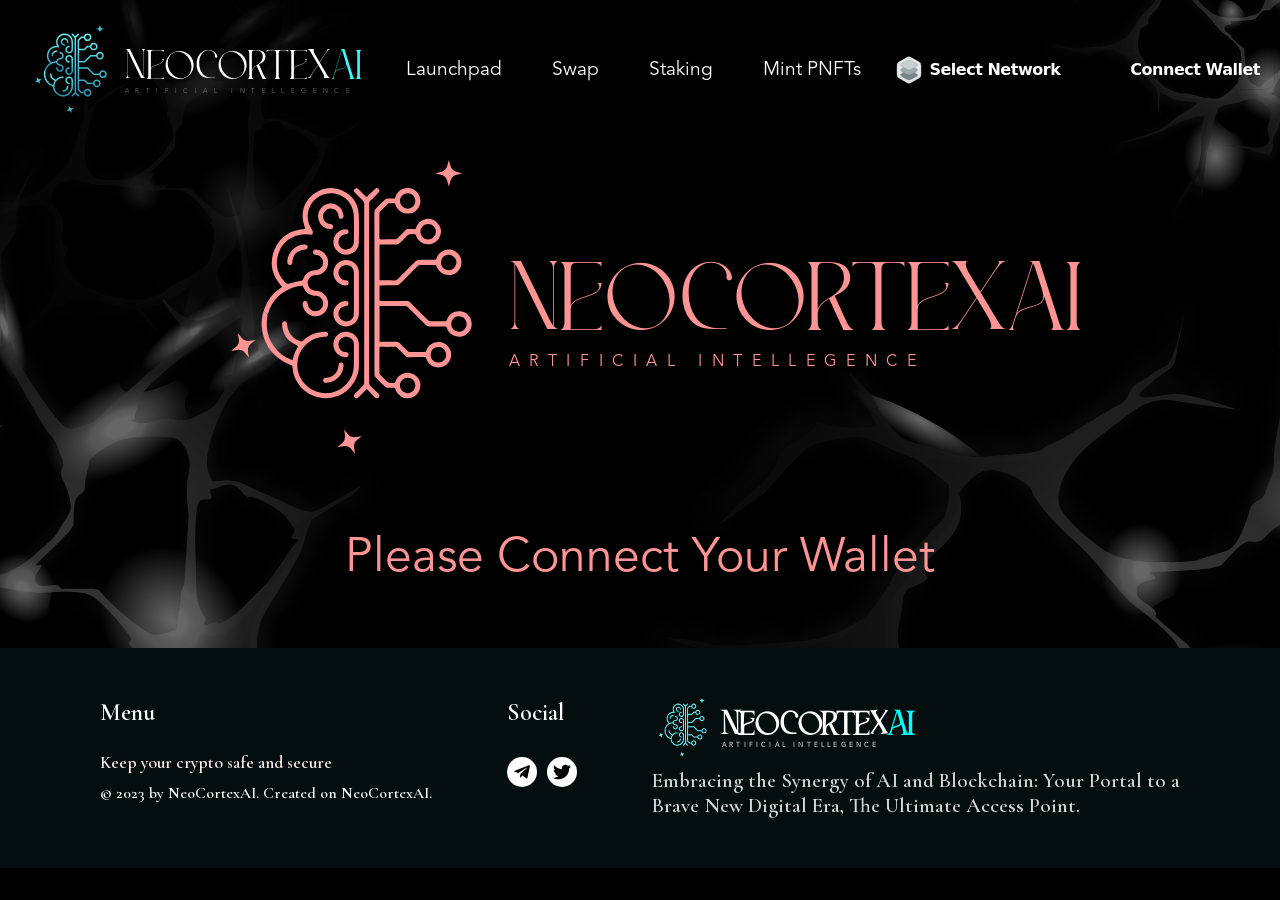
<file: inft/index.html>
<!DOCTYPE html><html><head><meta charSet="utf-8"/><title>NeoCortexAI Launchpad</title><meta name="description" content="NeoCortex Launchpad App"/><meta name="viewport" content="width=device-width, initial-scale=1"/><link rel="icon" href="/favicon.ico"/><meta name="next-head-count" content="5"/><link rel="preload" href="/_next/static/media/a518a54cbd0e0b51.p.otf" as="font" type="font/otf" crossorigin="anonymous"/><link rel="preload" href="/_next/static/media/9ce942d6cb5b17c3.p.woff2" as="font" type="font/woff2" crossorigin="anonymous"/><link rel="preload" href="/_next/static/media/7d05a7223da2ac35.p.otf" as="font" type="font/otf" crossorigin="anonymous"/><link rel="preload" href="/_next/static/media/7af297af88ee7af1.p.woff2" as="font" type="font/woff2" crossorigin="anonymous"/><link rel="preload" href="/_next/static/css/27ef447a9197d4f1.css" as="style"/><link rel="stylesheet" href="/_next/static/css/27ef447a9197d4f1.css" data-n-g=""/><link rel="preload" href="/_next/static/css/50d71f736727551b.css" as="style"/><link rel="stylesheet" href="/_next/static/css/50d71f736727551b.css" data-n-p=""/><noscript data-n-css=""></noscript><script defer="" nomodule="" src="/_next/static/chunks/polyfills-c67a75d1b6f99dc8.js"></script><script src="/_next/static/chunks/webpack-6b09342861b433cd.js" defer=""></script><script src="/_next/static/chunks/framework-2c79e2a64abdb08b.js" defer=""></script><script src="/_next/static/chunks/main-f11614d8aa7ee555.js" defer=""></script><script src="/_next/static/chunks/pages/_app-84fa7eb4e567e279.js" defer=""></script><script src="/_next/static/chunks/0b308cfb-e779dbcccea29f18.js" defer=""></script><script src="/_next/static/chunks/52-037f53f58eab2e75.js" defer=""></script><script src="/_next/static/chunks/63-bbd3da3ee23e9402.js" defer=""></script><script src="/_next/static/chunks/pages/INFT-49ecc246474b4df0.js" defer=""></script><script src="/_next/static/LNFG489kWkdoa4_iIBydJ/_buildManifest.js" defer=""></script><script src="/_next/static/LNFG489kWkdoa4_iIBydJ/_ssgManifest.js" defer=""></script></head><body><div id="__next"><main><div><div class="Layout_nav__q_Vyr" id="nav"><a class="Layout_logo__dBXl_" href="https://neocortexai.xyz" rel="norefferer" target="_blank"><svg id="logo" preserveAspectRatio="xMidYMid meet" data-bbox="6.335 0 266.858 326.077" xmlns="http://www.w3.org/2000/svg" viewBox="0 0 274 333" height="333" width="274" data-type="ugc" role="presentation" aria-hidden="true" aria-labelledby="svgcid-l3ozgridhdg6"><path fill="url(#svgcid--1h7g4hf50xn0)" d="m256.48 13.16 6.16 1.74-6.16 1.58a9.694 9.694 0 0 0-7 7l-1.58 6.16-1.74-6.16a9.673 9.673 0 0 0-7-7L233 14.9l6.16-1.74a9.635 9.635 0 0 0 7-7L247.9 0l1.58 6.16a9.673 9.673 0 0 0 7 7Z" pathLength="1" stroke-dashoffset="0px" stroke-dasharray="1px 1px"></path><path fill="url(#svgcid--65a3ud-w0j340)" d="m27.038 200.756 6.332-.938-4.97 3.966a9.704 9.704 0 0 0-3.516 9.255l1.084 6.266-4.112-4.906a9.674 9.674 0 0 0-9.255-3.515l-6.266 1.084 4.906-4.112a9.642 9.642 0 0 0 3.515-9.255l-.938-6.331 3.966 4.971a9.673 9.673 0 0 0 9.255 3.515Z" pathLength="1" stroke-dashoffset="0px" stroke-dasharray="1px 1px"></path><path fill="url(#svgcid--rm6slecctaqt)" d="m144.811 307.529 6.332-.938-4.971 3.966a9.692 9.692 0 0 0-3.515 9.254l1.084 6.266-4.113-4.905a9.671 9.671 0 0 0-9.254-3.515l-6.266 1.083 4.905-4.112a9.648 9.648 0 0 0 3.037-4.141 9.647 9.647 0 0 0 .479-5.113l-.938-6.332 3.966 4.971a9.669 9.669 0 0 0 9.254 3.516Z" pathLength="1" stroke-dashoffset="0px" stroke-dasharray="1px 1px"></path><path fill="url(#svgcid-t70r3i-quiylb)" d="M170.865 139.397v16.891c.783.05 1.529.14 2.276.143 9.332 0 18.664.033 27.996-.036 1.644 0 2.799.571 3.919 1.705a2519.803 2519.803 0 0 0 19.999 20.046 3.74 3.74 0 0 0 2.359.901c5.383.075 10.767 0 16.151.068 1.17 0 1.648-.398 2.024-1.468 2.38-6.801 8.03-10.409 15.126-9.741 6.263.589 11.442 5.47 12.325 12.114.772 5.818-1.375 10.581-6.367 13.829-4.666 3.044-9.541 3.144-14.436.524a13.443 13.443 0 0 1-6.673-8.09c-.416-1.346-1.076-1.569-2.286-1.558-5.804.047-11.608.086-17.408-.039a5.296 5.296 0 0 1-3.313-1.282c-6.209-6.033-12.3-12.203-18.434-18.305a27.13 27.13 0 0 0-2.477-2.329 3.4 3.4 0 0 0-1.88-.772c-9.558-.047-19.12-.032-28.847-.032v39.84h1.935c5.563 0 11.126.033 16.69 0a5.042 5.042 0 0 1 3.948 1.666 256.29 256.29 0 0 0 8.614 8.614 4.311 4.311 0 0 0 2.638 1.077c5.323.107 10.646.043 15.969.079 1.076 0 1.658-.176 2.063-1.379 1.96-5.811 6.91-9.791 13.115-9.924 5.905-.125 11.095 2.739 13.708 9.332 2.107 5.316.183 12.099-4.307 15.75-6.935 5.649-17.462 3.438-21.324-3.948a8.78 8.78 0 0 1-.94-2.315c-.388-1.996-1.827-2.036-3.371-2.021-5.56.05-11.126.057-16.675.143a4.22 4.22 0 0 1-3.349-1.331c-2.871-2.951-5.858-5.804-8.718-8.769a4.096 4.096 0 0 0-3.295-1.385c-5.495.075-10.991.032-16.683.032-.058.743-.151 1.368-.151 1.996 0 8.973-.021 17.946.025 26.919.006.745.268 1.465.743 2.039 2.552 2.684 5.14 5.34 7.854 7.86.739.682 1.952.854 2.957 1.238.154.061.359 0 .535 0 3.162.359 6.102.359 6.622-3.851 5.463-9.813 18.851-10.197 24.766-.718 3.23 5.154 2.372 12.652-1.946 17.107-4.447 4.594-11.568 5.671-16.966 2.67-3.421-1.902-5.743-4.666-6.82-8.381-.33-1.13-.908-1.482-2.006-1.454-2.329.062-4.666.137-6.985 0a4.212 4.212 0 0 1-2.49-1.051 363.49 363.49 0 0 1-10.643-10.649 4.484 4.484 0 0 1-1.191-2.807c-.043-27.458 0-54.916 0-82.366 0-32.475-.035-64.95-.104-97.426 0-2.064.484-3.59 2.024-5.047 3.356-3.148 6.497-6.521 9.838-9.69a4.749 4.749 0 0 1 2.818-1.128c2.731-.15 5.477-.054 8.255-.054.894-3.413 2.512-6.227 5.147-8.373 4.634-3.78 11.058-4.128 16.464-.937 4.666 2.753 7.415 9.041 6.381 14.576-1.076 5.85-5.872 10.667-11.654 11.453-7.221.98-13.316-2.717-15.793-9.759-.402-1.134-.811-1.687-2.085-1.594-1.662.119-3.341-.04-5 .097a3.235 3.235 0 0 0-1.827.905 363.424 363.424 0 0 0-8.212 8.255 3.016 3.016 0 0 0-.689 1.902c-.043 9.092 0 18.187-.057 27.279 0 1.37.484 1.73 1.794 1.715 5.262-.057 10.528 0 15.793-.075a3.494 3.494 0 0 0 2.154-.94 380.038 380.038 0 0 0 8.973-8.999c.98-1.005 2.017-1.547 3.463-1.475 2.269.111 4.548 0 6.82.108.962.04 1.321-.266 1.593-1.196 1.551-5.24 4.979-8.632 10.334-9.852 5.437-1.238 9.974.388 13.696 4.548 3.546 3.948 4.666 8.524 2.929 13.463-1.985 5.646-6.166 8.8-12.175 9.766-5.879.94-12.415-3.266-14.339-8.75-.649-1.856-1.521-2.775-3.495-2.495a4.433 4.433 0 0 1-1.077-.068c-3.037-.298-5.269.915-7.215 3.262-1.898 2.294-4.253 4.203-6.27 6.407-1.335 1.454-2.871 1.953-4.774 1.931-5.502-.068-11.004-.021-16.51-.021h-1.558v39.84c5.165 0 10.337-.115 15.498.05 2.276.072 3.848-.613 5.438-2.25a871.199 871.199 0 0 1 19.174-19.131 5.58 5.58 0 0 1 3.449-1.385c5.858-.14 11.723-.09 17.587-.043 1.109 0 1.669-.255 2.035-1.436 1.845-5.843 7.089-9.763 13.281-10.05 5.383-.254 11.015 3.389 13.377 8.643 2.738 6.102.359 13.876-5.359 17.566-5.653 3.639-13.693 2.685-17.975-2.344-1.4-1.647-2.412-3.668-3.352-5.635-.42-.876-.801-1.138-1.684-1.131-5.506.029-11.008-.021-16.51.058a3.497 3.497 0 0 0-2.175.937c-4.375 4.307-8.672 8.714-13.018 13.061-2.617 2.62-5.23 5.251-7.961 7.745-.621.568-1.72.837-2.606.848-6.22.086-12.44.068-18.664.086-.19.051-.375.118-.553.201Zm62.618-59.94a8.612 8.612 0 0 0-8.578-8.5c-4.62.022-8.708 3.948-8.64 8.51.087 5.628 3.949 8.704 8.841 8.833 4.393.112 8.398-4.307 8.377-8.85v.006Zm14.386 25.616a8.672 8.672 0 0 0-8.776 8.513c-.05 4.695 3.761 8.647 8.381 8.694a8.822 8.822 0 0 0 8.847-8.46c.13-4.48-3.951-8.711-8.452-8.754v.007Zm-11.795 119.618c4.835.054 8.909-3.729 8.783-8.492-.14-5.179-3.632-8.499-7.896-8.653-5.707-.209-9.221 3.133-9.267 8.994-.033 4.142 3.7 8.13 8.38 8.144v.007Zm23.076-51.304a8.517 8.517 0 0 0-8.029 5.291 8.503 8.503 0 0 0-.632 3.323c0 4.591 3.862 8.535 8.37 8.575a8.612 8.612 0 0 0 8.034-5.257 8.645 8.645 0 0 0 .681-3.304c-.011-4.806-3.737-8.617-8.424-8.628ZM210.627 45.553c.093-4.75-3.471-8.568-8.112-8.686-4.842-.126-8.833 3.57-8.952 8.284a8.673 8.673 0 0 0 8.453 8.833c4.77.06 8.514-3.608 8.611-8.431Zm-.022 204.83c.029-5.025-3.51-8.646-8.506-8.682-4.555-.029-8.5 3.847-8.539 8.384-.04 4.698 3.787 8.643 8.424 8.693 4.86.047 8.592-3.589 8.621-8.395Z" pathLength="1" stroke-dashoffset="0px" stroke-dasharray="1px 1px"></path><path fill="url(#svgcid-3y4f2t-g1gn9x)" d="M42.6 167.421c.133-.807.133-1.665.42-2.412a48.702 48.702 0 0 1 18.761-23.383l1.17-.794c-11.166-11.884-14.92-25.63-8.783-40.888C60.306 84.686 72.416 77.4 88.6 76.57c-.797-2.552-1.852-5.025-2.337-7.631-2.362-12.641 1.371-23.226 11.532-31.151 9.849-7.681 20.944-8.78 32.088-3.625 11.288 5.219 17.588 14.558 18.029 27.134.359 10.05.194 20.1.04 30.15-.083 5.46-2.775 9.63-7.678 12.056-5.351 2.646-10.602 2.154-15.297-1.597-4.34-3.46-5.883-8.087-5.004-13.564 1.149-7.153 7.656-11.334 12.843-11.557 2.408-.104 3.589.7 3.722 2.566.133 1.773-1.077 2.872-3.363 3.044a8.354 8.354 0 0 0-7.405 5.843c-1.077 3.518-.305 6.662 2.455 9.135 2.76 2.473 6.123 2.685 9.393 1.249 2.871-1.267 4.436-3.787 4.702-6.916.187-2.197.1-4.422.1-6.633 0-7.836.216-15.678-.093-23.503-.66-16.647-15.814-27.86-31.973-23.893-14.583 3.589-23.06 19.848-17.512 33.807.912 2.29 2.48 4.307 3.507 6.572.47 1.04.754 2.473.424 3.5-.467 1.435-2.035 1.474-3.389 1.245a30.526 30.526 0 0 0-16.026 1.532c-8.276 3.094-14.245 8.722-17.634 16.827-5.304 12.677-3.115 24.169 6.102 34.345.162.179.36.337.506.513 1.368 1.49 2.635 1.698 4.781.959 4.2-1.436 8.647-2.183 13.018-3.069 1.034-.212 1.648-.359 2.028-1.501 2.078-6.27 6.723-9.726 13.316-10.082 6.461-.359 10.072-5.355 8.309-11.518-.847-2.957-4.156-5.459-7.562-5.714-2.193-.165-3.295-1.195-3.195-2.986.1-1.791 1.508-2.818 3.726-2.624 6.138.535 11.349 4.939 12.702 10.729 1.461 6.259-1.048 12.68-6.586 15.681-2.067 1.12-4.623 1.637-7.003 1.82-6.46.495-10.487 6.46-7.896 12.203 1.497 3.345 4.185 5.057 7.925 5.151 9.763.244 16.374 9.569 13.252 18.635-2.33 6.776-8.787 10.628-15.95 9.515-6.081-.94-11.461-7.006-11.612-13.086-.054-2.279.79-3.521 2.512-3.676 1.795-.161 2.893.98 3.141 3.313.628 5.847 6.026 9.443 11.324 7.538a8.66 8.66 0 0 0 5.649-9.332c-.577-3.923-3.862-7.236-7.67-7.308-7.62-.14-12.386-3.923-14.77-11.188a34.21 34.21 0 0 0-10.99 2.082c-13.858 5.046-23.226 14.479-27.637 28.671-.17.342-.392.657-.657.933L42.6 167.42Z" pathLength="1" stroke-dashoffset="0px" stroke-dasharray="1px 1px"></path><path fill="url(#svgcid--dypxgq-k508rc)" d="m42.6 167.421 3.848 3.73c0 .685.147 1.389.032 2.049-2.871 16.87 2.042 30.939 15.075 42.023a36.604 36.604 0 0 0 11.65 6.586c.378.129.772.216 1.103.309.84-2.825 1.435-5.621 2.512-8.23 1.077-2.61 2.556-4.932 3.715-7.111-2.645-1.579-5.57-2.971-8.083-4.902-6.364-4.885-9.386-11.583-9.691-19.537-.068-1.794 1.148-3.147 2.688-3.23 1.54-.083 2.76 1.21 2.872 3.184.495 8.822 5.94 16.079 14.023 18.746 1.436.478 2.555.539 3.858-.689 6.762-6.371 14.885-9.551 24.159-9.773 2.154-.054 3.468 1.019 3.478 2.709 0 1.795-1.299 2.872-3.528 2.929-5.226.122-10.229 1.206-14.716 3.948-9.278 5.643-14.777 13.909-15.792 24.72-.83 8.908 1.988 16.851 8.058 23.545 6.496 7.178 14.64 10.47 24.256 10.341 14.389-.198 27.536-11.543 29.772-25.786.324-2.185.488-4.391.488-6.6.058-7.179.058-14.357 0-21.536-.028-3.506-1.55-6.335-4.773-7.806-3.277-1.497-6.543-1.17-9.408 1.224-2.587 2.153-3.549 5.951-2.415 9.307a8.42 8.42 0 0 0 7.354 5.674c.36-.002.72.022 1.077.072a2.79 2.79 0 0 1 2.311 3.133c-.247 1.558-1.155 2.434-2.806 2.438-9.602.032-17.035-9.979-12.868-19.806 2.513-5.94 9.232-9.551 15.333-8.298 7.078 1.443 11.82 6.927 11.82 13.747.025 8.014.036 16.029 0 24.047-.086 14.716-10.739 28.987-24.633 33.772a37.062 37.062 0 0 1-42.963-14.357c-3.446-5.144-5.668-10.797-5.948-17.046-.09-2.031-.718-2.975-2.756-3.779-17.254-6.82-27.752-19.31-31.036-37.666a44.612 44.612 0 0 1 1.417-21.259c.136-.295.31-.571.517-.822Z" pathLength="1" stroke-dashoffset="0px" stroke-dasharray="1px 1px"></path><path fill="url(#svgcid-3w17s7i3l5q6)" d="M156.469 41.331c2.466-2.386 4.777-4.619 7.078-6.859.814-.79 1.575-1.64 2.426-2.386 1.396-1.224 2.713-1.145 3.948.154 1.235 1.3 1.188 2.599-.129 3.93-3.026 3.058-6.048 6.127-9.156 9.099a3.93 3.93 0 0 0-1.267 3.144c.028 29.123.036 58.247.021 87.373v111.406a4.135 4.135 0 0 0 1.368 3.281c2.972 2.871 5.872 5.789 8.786 8.707 1.554 1.558 1.698 3.119.456 4.39-1.242 1.271-2.821 1.17-4.404-.359-2.272-2.204-4.49-4.461-6.708-6.719-.718-.718-1.325-1.508-2.086-2.38-2.512 2.513-4.741 4.749-6.973 6.974-.844.844-1.666 1.716-2.563 2.513-1.357 1.184-2.872 1.137-4.016-.033-1.077-1.105-1.077-2.717.186-4.002 3.047-3.122 6.195-6.148 9.189-9.332a4.442 4.442 0 0 0 1.195-2.749c.064-31.219.084-62.437.057-93.654 0-35.096.01-70.192.029-105.29a4.271 4.271 0 0 0-1.436-3.435c-2.993-2.836-5.875-5.786-8.786-8.708-1.504-1.51-1.561-2.964-.226-4.4 1.03-1.106 2.702-1.005 4.102.359 2.954 2.94 5.876 5.926 8.909 8.977Z" pathLength="1" stroke-dashoffset="0px" stroke-dasharray="1px 1px"></path><path fill="url(#svgcid--870mq1-hoyxwh)" d="M148.002 147.932c0 7.537.043 15.053 0 22.58-.043 5.857-2.76 10.197-7.979 12.77-5.115 2.513-10.115 1.885-14.716-1.4-4.734-3.384-6.762-9.927-4.978-15.523 1.784-5.596 7.096-9.756 12.752-9.921 2.121-.061 3.317.808 3.457 2.513.147 1.794-.951 2.893-3.105 3.126-6.4.682-9.748 6.181-7.322 12.02 1.436 3.464 5.215 5.535 9.034 4.95 3.819-.585 6.949-3.643 7.15-7.405.215-3.991.129-7.996.129-11.995v-34.252c0-3.306-1.289-6.037-4.128-7.667-3.201-1.834-6.521-1.665-9.622.503-2.552 1.795-3.949 5.685-3.137 8.754.911 3.474 3.797 6.159 7.031 6.54.535.061 1.077.071 1.604.168 1.572.288 2.534 1.504 2.359 3.048-.187 1.6-1.117 2.404-2.746 2.48-6.037.283-12.204-4.584-13.693-10.804-1.436-6.058 1.339-12.645 6.561-15.584 5.646-3.177 12.523-2.419 17.067 2.049 2.735 2.689 4.285 5.991 4.282 9.921v23.132-.003Z" pathLength="1" stroke-dashoffset="0px" stroke-dasharray="1px 1px"></path><path fill="url(#svgcid-ebx1qz-235lhr)" d="M102.555 62.11a14.352 14.352 0 0 1 11.159-13.546c6.101-1.414 12.921 1.73 15.599 7.422a21.04 21.04 0 0 1 1.568 5.632c.359 2.153-.718 3.496-2.469 3.632-1.813.14-2.814-.922-3.012-3.17-.323-3.682-2.225-6.295-5.624-7.619-3.399-1.325-6.489-.481-9.077 2.014-2.645 2.555-3.033 5.742-2.057 9.105.783 2.696 4.379 5.19 7.423 5.46.854.075 2.021.194 2.437.746.596.79 1.023 2.09.818 3.012-.312 1.414-1.687 1.877-3.126 1.837a13.73 13.73 0 0 1-12.867-10.14c-.374-1.431-.521-2.921-.772-4.385Z" pathLength="1" stroke-dashoffset="0px" stroke-dasharray="1px 1px"></path><path fill="url(#svgcid--cb7xyg-1tj6hw)" d="M130.953 228.187c-.531 10.553-8.46 18.549-19.023 19.203-2.01.122-3.5-.93-3.661-2.592-.162-1.662 1.044-2.789 3.23-2.982 8.187-.74 13.381-6.063 13.948-14.304.122-1.794 1.199-2.842 2.825-2.781 1.837.072 2.789 1.288 2.681 3.456Z" pathLength="1" stroke-dashoffset="0px" stroke-dasharray="1px 1px"></path><path fill="url(#svgcid--6wmjp4-4lqq1v)" d="M87.613 93.928c2.376.036 3.51 1.127 3.517 2.66.008 1.532-1.076 2.667-2.918 2.735a15.863 15.863 0 0 0-8.513 2.914c-3.816 2.606-5.18 6.526-5.618 10.89-.226 2.229-1.36 3.546-3.04 3.421-1.68-.126-2.677-1.813-2.552-4.045.514-9.135 7.448-15.922 14.232-17.864 1.809-.531 3.758-.556 4.892-.71Z" pathLength="1" stroke-dashoffset="0px" stroke-dasharray="1px 1px"></path><defs fill="none"><linearGradient gradientUnits="userSpaceOnUse" y2="29.64" x2="247.82" y1="0" x1="247.82" id="svgcid--1h7g4hf50xn0"><stop stop-color="#69F8FA"></stop><stop stop-color="#1C7EA3" offset="1"></stop></linearGradient><linearGradient gradientUnits="userSpaceOnUse" y2="219.338" x2="25.895" y1="192.302" x1="13.745" id="svgcid--65a3ud-w0j340"><stop stop-color="#69F8FA"></stop><stop stop-color="#1C7EA3" offset="1"></stop></linearGradient><linearGradient gradientUnits="userSpaceOnUse" y2="326.11" x2="143.668" y1="299.075" x1="131.518" id="svgcid--rm6slecctaqt"><stop stop-color="#69F8FA"></stop><stop stop-color="#1C7EA3" offset="1"></stop></linearGradient><linearGradient gradientUnits="userSpaceOnUse" y2="264.372" x2="219.165" y1="31.156" x1="219.165" id="svgcid-t70r3i-quiylb"><stop stop-color="#67F4F7"></stop><stop stop-color="#2892B1" offset="1"></stop></linearGradient><linearGradient gradientUnits="userSpaceOnUse" y2="173.408" x2="95.364" y1="31" x1="95.364" id="svgcid-3y4f2t-g1gn9x"><stop stop-color="#67F4F7"></stop><stop stop-color="#2892B1" offset="1"></stop></linearGradient><linearGradient gradientUnits="userSpaceOnUse" y2="264.41" x2="94.006" y1="167.421" x1="94.006" id="svgcid--dypxgq-k508rc"><stop stop-color="#67F4F7"></stop><stop stop-color="#2892B1" offset="1"></stop></linearGradient><linearGradient gradientUnits="userSpaceOnUse" y2="264.466" x2="156.648" y1="31.215" x1="156.648" id="svgcid-3w17s7i3l5q6"><stop stop-color="#67F4F7"></stop><stop stop-color="#2892B1" offset="1"></stop></linearGradient><linearGradient gradientUnits="userSpaceOnUse" y2="184.822" x2="133.854" y1="110.894" x1="133.854" id="svgcid--870mq1-hoyxwh"><stop stop-color="#67F4F7"></stop><stop stop-color="#2892B1" offset="1"></stop></linearGradient><linearGradient gradientUnits="userSpaceOnUse" y2="76.638" x2="116.752" y1="48.227" x1="116.752" id="svgcid-ebx1qz-235lhr"><stop stop-color="#67F4F7"></stop><stop stop-color="#2892B1" offset="1"></stop></linearGradient><linearGradient gradientUnits="userSpaceOnUse" y2="247.399" x2="119.608" y1="224.728" x1="119.608" id="svgcid--cb7xyg-1tj6hw"><stop stop-color="#67F4F7"></stop><stop stop-color="#2892B1" offset="1"></stop></linearGradient><linearGradient gradientUnits="userSpaceOnUse" y2="116.556" x2="79.805" y1="93.928" x1="79.805" id="svgcid--6wmjp4-4lqq1v"><stop stop-color="#67F4F7"></stop><stop stop-color="#2892B1" offset="1"></stop></linearGradient></defs></svg><div class="Layout_logoText__MBGkJ" style="font-family:&#x27;__LogoFont_60e6bb&#x27;, &#x27;__LogoFont_Fallback_60e6bb&#x27;">NEOCORTEX<span>AI</span><div style="font-family:&#x27;__secondaryFont_be68f8&#x27;, &#x27;__secondaryFont_Fallback_be68f8&#x27;" class="Layout_logoSubText__BuLzv">ARTIFICIAL INTELLEGENCE</div></div></a><div class="Layout_walletConnect__8kXpd"><div class="Layout_navLinks__t6Fbs"><a class="Layout_navItems__TN_CD" href="/Launchpad" style="font-family:&#x27;__secondaryFont_be68f8&#x27;, &#x27;__secondaryFont_Fallback_be68f8&#x27;">Launchpad</a><a class="Layout_navItems__TN_CD" href="/Vesting" style="font-family:&#x27;__secondaryFont_be68f8&#x27;, &#x27;__secondaryFont_Fallback_be68f8&#x27;">Vesting</a><a class="Layout_navItems__TN_CD" href="/Stake" style="font-family:&#x27;__secondaryFont_be68f8&#x27;, &#x27;__secondaryFont_Fallback_be68f8&#x27;">Staking</a><a class="Layout_navItems__TN_CD" href="/Mint" style="font-family:&#x27;__secondaryFont_be68f8&#x27;, &#x27;__secondaryFont_Fallback_be68f8&#x27;">Mint PNFTs</a><a class="Layout_navItems__TN_CD" href="/Inventory" style="font-family:&#x27;__secondaryFont_be68f8&#x27;, &#x27;__secondaryFont_Fallback_be68f8&#x27;">Inventory</a></div><div class="Layout_WalletConnectContainer__ixfo_"><w3m-network-switch></w3m-network-switch><w3m-modal></w3m-modal><w3m-core-button icon="hide" label="Connect Wallet" balance="show"></w3m-core-button></div></div><div class="Layout_Bars__WZSX4"><svg stroke="currentColor" fill="none" stroke-width="0" viewBox="0 0 15 15" color="#fff" style="color:#fff" height="30" width="30" xmlns="http://www.w3.org/2000/svg"><path fill-rule="evenodd" clip-rule="evenodd" d="M1.5 3C1.22386 3 1 3.22386 1 3.5C1 3.77614 1.22386 4 1.5 4H13.5C13.7761 4 14 3.77614 14 3.5C14 3.22386 13.7761 3 13.5 3H1.5ZM1 7.5C1 7.22386 1.22386 7 1.5 7H13.5C13.7761 7 14 7.22386 14 7.5C14 7.77614 13.7761 8 13.5 8H1.5C1.22386 8 1 7.77614 1 7.5ZM1 11.5C1 11.2239 1.22386 11 1.5 11H13.5C13.7761 11 14 11.2239 14 11.5C14 11.7761 13.7761 12 13.5 12H1.5C1.22386 12 1 11.7761 1 11.5Z" fill="currentColor"></path></svg></div></div><div><div class="Layout_navInfoMobile__EHwDr" data-nav-state="false"><div class="Layout_mobileNav__42lCh"><a class="Layout_logo__dBXl_" href="https://neocortexai.xyz" rel="norefferer" target="_blank"><svg id="logo" preserveAspectRatio="xMidYMid meet" data-bbox="6.335 0 266.858 326.077" xmlns="http://www.w3.org/2000/svg" viewBox="0 0 274 333" height="333" width="274" data-type="ugc" role="presentation" aria-hidden="true" aria-labelledby="svgcid-l3ozgridhdg6"><path fill="url(#svgcid--1h7g4hf50xn0)" d="m256.48 13.16 6.16 1.74-6.16 1.58a9.694 9.694 0 0 0-7 7l-1.58 6.16-1.74-6.16a9.673 9.673 0 0 0-7-7L233 14.9l6.16-1.74a9.635 9.635 0 0 0 7-7L247.9 0l1.58 6.16a9.673 9.673 0 0 0 7 7Z" pathLength="1" stroke-dashoffset="0px" stroke-dasharray="1px 1px"></path><path fill="url(#svgcid--65a3ud-w0j340)" d="m27.038 200.756 6.332-.938-4.97 3.966a9.704 9.704 0 0 0-3.516 9.255l1.084 6.266-4.112-4.906a9.674 9.674 0 0 0-9.255-3.515l-6.266 1.084 4.906-4.112a9.642 9.642 0 0 0 3.515-9.255l-.938-6.331 3.966 4.971a9.673 9.673 0 0 0 9.255 3.515Z" pathLength="1" stroke-dashoffset="0px" stroke-dasharray="1px 1px"></path><path fill="url(#svgcid--rm6slecctaqt)" d="m144.811 307.529 6.332-.938-4.971 3.966a9.692 9.692 0 0 0-3.515 9.254l1.084 6.266-4.113-4.905a9.671 9.671 0 0 0-9.254-3.515l-6.266 1.083 4.905-4.112a9.648 9.648 0 0 0 3.037-4.141 9.647 9.647 0 0 0 .479-5.113l-.938-6.332 3.966 4.971a9.669 9.669 0 0 0 9.254 3.516Z" pathLength="1" stroke-dashoffset="0px" stroke-dasharray="1px 1px"></path><path fill="url(#svgcid-t70r3i-quiylb)" d="M170.865 139.397v16.891c.783.05 1.529.14 2.276.143 9.332 0 18.664.033 27.996-.036 1.644 0 2.799.571 3.919 1.705a2519.803 2519.803 0 0 0 19.999 20.046 3.74 3.74 0 0 0 2.359.901c5.383.075 10.767 0 16.151.068 1.17 0 1.648-.398 2.024-1.468 2.38-6.801 8.03-10.409 15.126-9.741 6.263.589 11.442 5.47 12.325 12.114.772 5.818-1.375 10.581-6.367 13.829-4.666 3.044-9.541 3.144-14.436.524a13.443 13.443 0 0 1-6.673-8.09c-.416-1.346-1.076-1.569-2.286-1.558-5.804.047-11.608.086-17.408-.039a5.296 5.296 0 0 1-3.313-1.282c-6.209-6.033-12.3-12.203-18.434-18.305a27.13 27.13 0 0 0-2.477-2.329 3.4 3.4 0 0 0-1.88-.772c-9.558-.047-19.12-.032-28.847-.032v39.84h1.935c5.563 0 11.126.033 16.69 0a5.042 5.042 0 0 1 3.948 1.666 256.29 256.29 0 0 0 8.614 8.614 4.311 4.311 0 0 0 2.638 1.077c5.323.107 10.646.043 15.969.079 1.076 0 1.658-.176 2.063-1.379 1.96-5.811 6.91-9.791 13.115-9.924 5.905-.125 11.095 2.739 13.708 9.332 2.107 5.316.183 12.099-4.307 15.75-6.935 5.649-17.462 3.438-21.324-3.948a8.78 8.78 0 0 1-.94-2.315c-.388-1.996-1.827-2.036-3.371-2.021-5.56.05-11.126.057-16.675.143a4.22 4.22 0 0 1-3.349-1.331c-2.871-2.951-5.858-5.804-8.718-8.769a4.096 4.096 0 0 0-3.295-1.385c-5.495.075-10.991.032-16.683.032-.058.743-.151 1.368-.151 1.996 0 8.973-.021 17.946.025 26.919.006.745.268 1.465.743 2.039 2.552 2.684 5.14 5.34 7.854 7.86.739.682 1.952.854 2.957 1.238.154.061.359 0 .535 0 3.162.359 6.102.359 6.622-3.851 5.463-9.813 18.851-10.197 24.766-.718 3.23 5.154 2.372 12.652-1.946 17.107-4.447 4.594-11.568 5.671-16.966 2.67-3.421-1.902-5.743-4.666-6.82-8.381-.33-1.13-.908-1.482-2.006-1.454-2.329.062-4.666.137-6.985 0a4.212 4.212 0 0 1-2.49-1.051 363.49 363.49 0 0 1-10.643-10.649 4.484 4.484 0 0 1-1.191-2.807c-.043-27.458 0-54.916 0-82.366 0-32.475-.035-64.95-.104-97.426 0-2.064.484-3.59 2.024-5.047 3.356-3.148 6.497-6.521 9.838-9.69a4.749 4.749 0 0 1 2.818-1.128c2.731-.15 5.477-.054 8.255-.054.894-3.413 2.512-6.227 5.147-8.373 4.634-3.78 11.058-4.128 16.464-.937 4.666 2.753 7.415 9.041 6.381 14.576-1.076 5.85-5.872 10.667-11.654 11.453-7.221.98-13.316-2.717-15.793-9.759-.402-1.134-.811-1.687-2.085-1.594-1.662.119-3.341-.04-5 .097a3.235 3.235 0 0 0-1.827.905 363.424 363.424 0 0 0-8.212 8.255 3.016 3.016 0 0 0-.689 1.902c-.043 9.092 0 18.187-.057 27.279 0 1.37.484 1.73 1.794 1.715 5.262-.057 10.528 0 15.793-.075a3.494 3.494 0 0 0 2.154-.94 380.038 380.038 0 0 0 8.973-8.999c.98-1.005 2.017-1.547 3.463-1.475 2.269.111 4.548 0 6.82.108.962.04 1.321-.266 1.593-1.196 1.551-5.24 4.979-8.632 10.334-9.852 5.437-1.238 9.974.388 13.696 4.548 3.546 3.948 4.666 8.524 2.929 13.463-1.985 5.646-6.166 8.8-12.175 9.766-5.879.94-12.415-3.266-14.339-8.75-.649-1.856-1.521-2.775-3.495-2.495a4.433 4.433 0 0 1-1.077-.068c-3.037-.298-5.269.915-7.215 3.262-1.898 2.294-4.253 4.203-6.27 6.407-1.335 1.454-2.871 1.953-4.774 1.931-5.502-.068-11.004-.021-16.51-.021h-1.558v39.84c5.165 0 10.337-.115 15.498.05 2.276.072 3.848-.613 5.438-2.25a871.199 871.199 0 0 1 19.174-19.131 5.58 5.58 0 0 1 3.449-1.385c5.858-.14 11.723-.09 17.587-.043 1.109 0 1.669-.255 2.035-1.436 1.845-5.843 7.089-9.763 13.281-10.05 5.383-.254 11.015 3.389 13.377 8.643 2.738 6.102.359 13.876-5.359 17.566-5.653 3.639-13.693 2.685-17.975-2.344-1.4-1.647-2.412-3.668-3.352-5.635-.42-.876-.801-1.138-1.684-1.131-5.506.029-11.008-.021-16.51.058a3.497 3.497 0 0 0-2.175.937c-4.375 4.307-8.672 8.714-13.018 13.061-2.617 2.62-5.23 5.251-7.961 7.745-.621.568-1.72.837-2.606.848-6.22.086-12.44.068-18.664.086-.19.051-.375.118-.553.201Zm62.618-59.94a8.612 8.612 0 0 0-8.578-8.5c-4.62.022-8.708 3.948-8.64 8.51.087 5.628 3.949 8.704 8.841 8.833 4.393.112 8.398-4.307 8.377-8.85v.006Zm14.386 25.616a8.672 8.672 0 0 0-8.776 8.513c-.05 4.695 3.761 8.647 8.381 8.694a8.822 8.822 0 0 0 8.847-8.46c.13-4.48-3.951-8.711-8.452-8.754v.007Zm-11.795 119.618c4.835.054 8.909-3.729 8.783-8.492-.14-5.179-3.632-8.499-7.896-8.653-5.707-.209-9.221 3.133-9.267 8.994-.033 4.142 3.7 8.13 8.38 8.144v.007Zm23.076-51.304a8.517 8.517 0 0 0-8.029 5.291 8.503 8.503 0 0 0-.632 3.323c0 4.591 3.862 8.535 8.37 8.575a8.612 8.612 0 0 0 8.034-5.257 8.645 8.645 0 0 0 .681-3.304c-.011-4.806-3.737-8.617-8.424-8.628ZM210.627 45.553c.093-4.75-3.471-8.568-8.112-8.686-4.842-.126-8.833 3.57-8.952 8.284a8.673 8.673 0 0 0 8.453 8.833c4.77.06 8.514-3.608 8.611-8.431Zm-.022 204.83c.029-5.025-3.51-8.646-8.506-8.682-4.555-.029-8.5 3.847-8.539 8.384-.04 4.698 3.787 8.643 8.424 8.693 4.86.047 8.592-3.589 8.621-8.395Z" pathLength="1" stroke-dashoffset="0px" stroke-dasharray="1px 1px"></path><path fill="url(#svgcid-3y4f2t-g1gn9x)" d="M42.6 167.421c.133-.807.133-1.665.42-2.412a48.702 48.702 0 0 1 18.761-23.383l1.17-.794c-11.166-11.884-14.92-25.63-8.783-40.888C60.306 84.686 72.416 77.4 88.6 76.57c-.797-2.552-1.852-5.025-2.337-7.631-2.362-12.641 1.371-23.226 11.532-31.151 9.849-7.681 20.944-8.78 32.088-3.625 11.288 5.219 17.588 14.558 18.029 27.134.359 10.05.194 20.1.04 30.15-.083 5.46-2.775 9.63-7.678 12.056-5.351 2.646-10.602 2.154-15.297-1.597-4.34-3.46-5.883-8.087-5.004-13.564 1.149-7.153 7.656-11.334 12.843-11.557 2.408-.104 3.589.7 3.722 2.566.133 1.773-1.077 2.872-3.363 3.044a8.354 8.354 0 0 0-7.405 5.843c-1.077 3.518-.305 6.662 2.455 9.135 2.76 2.473 6.123 2.685 9.393 1.249 2.871-1.267 4.436-3.787 4.702-6.916.187-2.197.1-4.422.1-6.633 0-7.836.216-15.678-.093-23.503-.66-16.647-15.814-27.86-31.973-23.893-14.583 3.589-23.06 19.848-17.512 33.807.912 2.29 2.48 4.307 3.507 6.572.47 1.04.754 2.473.424 3.5-.467 1.435-2.035 1.474-3.389 1.245a30.526 30.526 0 0 0-16.026 1.532c-8.276 3.094-14.245 8.722-17.634 16.827-5.304 12.677-3.115 24.169 6.102 34.345.162.179.36.337.506.513 1.368 1.49 2.635 1.698 4.781.959 4.2-1.436 8.647-2.183 13.018-3.069 1.034-.212 1.648-.359 2.028-1.501 2.078-6.27 6.723-9.726 13.316-10.082 6.461-.359 10.072-5.355 8.309-11.518-.847-2.957-4.156-5.459-7.562-5.714-2.193-.165-3.295-1.195-3.195-2.986.1-1.791 1.508-2.818 3.726-2.624 6.138.535 11.349 4.939 12.702 10.729 1.461 6.259-1.048 12.68-6.586 15.681-2.067 1.12-4.623 1.637-7.003 1.82-6.46.495-10.487 6.46-7.896 12.203 1.497 3.345 4.185 5.057 7.925 5.151 9.763.244 16.374 9.569 13.252 18.635-2.33 6.776-8.787 10.628-15.95 9.515-6.081-.94-11.461-7.006-11.612-13.086-.054-2.279.79-3.521 2.512-3.676 1.795-.161 2.893.98 3.141 3.313.628 5.847 6.026 9.443 11.324 7.538a8.66 8.66 0 0 0 5.649-9.332c-.577-3.923-3.862-7.236-7.67-7.308-7.62-.14-12.386-3.923-14.77-11.188a34.21 34.21 0 0 0-10.99 2.082c-13.858 5.046-23.226 14.479-27.637 28.671-.17.342-.392.657-.657.933L42.6 167.42Z" pathLength="1" stroke-dashoffset="0px" stroke-dasharray="1px 1px"></path><path fill="url(#svgcid--dypxgq-k508rc)" d="m42.6 167.421 3.848 3.73c0 .685.147 1.389.032 2.049-2.871 16.87 2.042 30.939 15.075 42.023a36.604 36.604 0 0 0 11.65 6.586c.378.129.772.216 1.103.309.84-2.825 1.435-5.621 2.512-8.23 1.077-2.61 2.556-4.932 3.715-7.111-2.645-1.579-5.57-2.971-8.083-4.902-6.364-4.885-9.386-11.583-9.691-19.537-.068-1.794 1.148-3.147 2.688-3.23 1.54-.083 2.76 1.21 2.872 3.184.495 8.822 5.94 16.079 14.023 18.746 1.436.478 2.555.539 3.858-.689 6.762-6.371 14.885-9.551 24.159-9.773 2.154-.054 3.468 1.019 3.478 2.709 0 1.795-1.299 2.872-3.528 2.929-5.226.122-10.229 1.206-14.716 3.948-9.278 5.643-14.777 13.909-15.792 24.72-.83 8.908 1.988 16.851 8.058 23.545 6.496 7.178 14.64 10.47 24.256 10.341 14.389-.198 27.536-11.543 29.772-25.786.324-2.185.488-4.391.488-6.6.058-7.179.058-14.357 0-21.536-.028-3.506-1.55-6.335-4.773-7.806-3.277-1.497-6.543-1.17-9.408 1.224-2.587 2.153-3.549 5.951-2.415 9.307a8.42 8.42 0 0 0 7.354 5.674c.36-.002.72.022 1.077.072a2.79 2.79 0 0 1 2.311 3.133c-.247 1.558-1.155 2.434-2.806 2.438-9.602.032-17.035-9.979-12.868-19.806 2.513-5.94 9.232-9.551 15.333-8.298 7.078 1.443 11.82 6.927 11.82 13.747.025 8.014.036 16.029 0 24.047-.086 14.716-10.739 28.987-24.633 33.772a37.062 37.062 0 0 1-42.963-14.357c-3.446-5.144-5.668-10.797-5.948-17.046-.09-2.031-.718-2.975-2.756-3.779-17.254-6.82-27.752-19.31-31.036-37.666a44.612 44.612 0 0 1 1.417-21.259c.136-.295.31-.571.517-.822Z" pathLength="1" stroke-dashoffset="0px" stroke-dasharray="1px 1px"></path><path fill="url(#svgcid-3w17s7i3l5q6)" d="M156.469 41.331c2.466-2.386 4.777-4.619 7.078-6.859.814-.79 1.575-1.64 2.426-2.386 1.396-1.224 2.713-1.145 3.948.154 1.235 1.3 1.188 2.599-.129 3.93-3.026 3.058-6.048 6.127-9.156 9.099a3.93 3.93 0 0 0-1.267 3.144c.028 29.123.036 58.247.021 87.373v111.406a4.135 4.135 0 0 0 1.368 3.281c2.972 2.871 5.872 5.789 8.786 8.707 1.554 1.558 1.698 3.119.456 4.39-1.242 1.271-2.821 1.17-4.404-.359-2.272-2.204-4.49-4.461-6.708-6.719-.718-.718-1.325-1.508-2.086-2.38-2.512 2.513-4.741 4.749-6.973 6.974-.844.844-1.666 1.716-2.563 2.513-1.357 1.184-2.872 1.137-4.016-.033-1.077-1.105-1.077-2.717.186-4.002 3.047-3.122 6.195-6.148 9.189-9.332a4.442 4.442 0 0 0 1.195-2.749c.064-31.219.084-62.437.057-93.654 0-35.096.01-70.192.029-105.29a4.271 4.271 0 0 0-1.436-3.435c-2.993-2.836-5.875-5.786-8.786-8.708-1.504-1.51-1.561-2.964-.226-4.4 1.03-1.106 2.702-1.005 4.102.359 2.954 2.94 5.876 5.926 8.909 8.977Z" pathLength="1" stroke-dashoffset="0px" stroke-dasharray="1px 1px"></path><path fill="url(#svgcid--870mq1-hoyxwh)" d="M148.002 147.932c0 7.537.043 15.053 0 22.58-.043 5.857-2.76 10.197-7.979 12.77-5.115 2.513-10.115 1.885-14.716-1.4-4.734-3.384-6.762-9.927-4.978-15.523 1.784-5.596 7.096-9.756 12.752-9.921 2.121-.061 3.317.808 3.457 2.513.147 1.794-.951 2.893-3.105 3.126-6.4.682-9.748 6.181-7.322 12.02 1.436 3.464 5.215 5.535 9.034 4.95 3.819-.585 6.949-3.643 7.15-7.405.215-3.991.129-7.996.129-11.995v-34.252c0-3.306-1.289-6.037-4.128-7.667-3.201-1.834-6.521-1.665-9.622.503-2.552 1.795-3.949 5.685-3.137 8.754.911 3.474 3.797 6.159 7.031 6.54.535.061 1.077.071 1.604.168 1.572.288 2.534 1.504 2.359 3.048-.187 1.6-1.117 2.404-2.746 2.48-6.037.283-12.204-4.584-13.693-10.804-1.436-6.058 1.339-12.645 6.561-15.584 5.646-3.177 12.523-2.419 17.067 2.049 2.735 2.689 4.285 5.991 4.282 9.921v23.132-.003Z" pathLength="1" stroke-dashoffset="0px" stroke-dasharray="1px 1px"></path><path fill="url(#svgcid-ebx1qz-235lhr)" d="M102.555 62.11a14.352 14.352 0 0 1 11.159-13.546c6.101-1.414 12.921 1.73 15.599 7.422a21.04 21.04 0 0 1 1.568 5.632c.359 2.153-.718 3.496-2.469 3.632-1.813.14-2.814-.922-3.012-3.17-.323-3.682-2.225-6.295-5.624-7.619-3.399-1.325-6.489-.481-9.077 2.014-2.645 2.555-3.033 5.742-2.057 9.105.783 2.696 4.379 5.19 7.423 5.46.854.075 2.021.194 2.437.746.596.79 1.023 2.09.818 3.012-.312 1.414-1.687 1.877-3.126 1.837a13.73 13.73 0 0 1-12.867-10.14c-.374-1.431-.521-2.921-.772-4.385Z" pathLength="1" stroke-dashoffset="0px" stroke-dasharray="1px 1px"></path><path fill="url(#svgcid--cb7xyg-1tj6hw)" d="M130.953 228.187c-.531 10.553-8.46 18.549-19.023 19.203-2.01.122-3.5-.93-3.661-2.592-.162-1.662 1.044-2.789 3.23-2.982 8.187-.74 13.381-6.063 13.948-14.304.122-1.794 1.199-2.842 2.825-2.781 1.837.072 2.789 1.288 2.681 3.456Z" pathLength="1" stroke-dashoffset="0px" stroke-dasharray="1px 1px"></path><path fill="url(#svgcid--6wmjp4-4lqq1v)" d="M87.613 93.928c2.376.036 3.51 1.127 3.517 2.66.008 1.532-1.076 2.667-2.918 2.735a15.863 15.863 0 0 0-8.513 2.914c-3.816 2.606-5.18 6.526-5.618 10.89-.226 2.229-1.36 3.546-3.04 3.421-1.68-.126-2.677-1.813-2.552-4.045.514-9.135 7.448-15.922 14.232-17.864 1.809-.531 3.758-.556 4.892-.71Z" pathLength="1" stroke-dashoffset="0px" stroke-dasharray="1px 1px"></path><defs fill="none"><linearGradient gradientUnits="userSpaceOnUse" y2="29.64" x2="247.82" y1="0" x1="247.82" id="svgcid--1h7g4hf50xn0"><stop stop-color="#69F8FA"></stop><stop stop-color="#1C7EA3" offset="1"></stop></linearGradient><linearGradient gradientUnits="userSpaceOnUse" y2="219.338" x2="25.895" y1="192.302" x1="13.745" id="svgcid--65a3ud-w0j340"><stop stop-color="#69F8FA"></stop><stop stop-color="#1C7EA3" offset="1"></stop></linearGradient><linearGradient gradientUnits="userSpaceOnUse" y2="326.11" x2="143.668" y1="299.075" x1="131.518" id="svgcid--rm6slecctaqt"><stop stop-color="#69F8FA"></stop><stop stop-color="#1C7EA3" offset="1"></stop></linearGradient><linearGradient gradientUnits="userSpaceOnUse" y2="264.372" x2="219.165" y1="31.156" x1="219.165" id="svgcid-t70r3i-quiylb"><stop stop-color="#67F4F7"></stop><stop stop-color="#2892B1" offset="1"></stop></linearGradient><linearGradient gradientUnits="userSpaceOnUse" y2="173.408" x2="95.364" y1="31" x1="95.364" id="svgcid-3y4f2t-g1gn9x"><stop stop-color="#67F4F7"></stop><stop stop-color="#2892B1" offset="1"></stop></linearGradient><linearGradient gradientUnits="userSpaceOnUse" y2="264.41" x2="94.006" y1="167.421" x1="94.006" id="svgcid--dypxgq-k508rc"><stop stop-color="#67F4F7"></stop><stop stop-color="#2892B1" offset="1"></stop></linearGradient><linearGradient gradientUnits="userSpaceOnUse" y2="264.466" x2="156.648" y1="31.215" x1="156.648" id="svgcid-3w17s7i3l5q6"><stop stop-color="#67F4F7"></stop><stop stop-color="#2892B1" offset="1"></stop></linearGradient><linearGradient gradientUnits="userSpaceOnUse" y2="184.822" x2="133.854" y1="110.894" x1="133.854" id="svgcid--870mq1-hoyxwh"><stop stop-color="#67F4F7"></stop><stop stop-color="#2892B1" offset="1"></stop></linearGradient><linearGradient gradientUnits="userSpaceOnUse" y2="76.638" x2="116.752" y1="48.227" x1="116.752" id="svgcid-ebx1qz-235lhr"><stop stop-color="#67F4F7"></stop><stop stop-color="#2892B1" offset="1"></stop></linearGradient><linearGradient gradientUnits="userSpaceOnUse" y2="247.399" x2="119.608" y1="224.728" x1="119.608" id="svgcid--cb7xyg-1tj6hw"><stop stop-color="#67F4F7"></stop><stop stop-color="#2892B1" offset="1"></stop></linearGradient><linearGradient gradientUnits="userSpaceOnUse" y2="116.556" x2="79.805" y1="93.928" x1="79.805" id="svgcid--6wmjp4-4lqq1v"><stop stop-color="#67F4F7"></stop><stop stop-color="#2892B1" offset="1"></stop></linearGradient></defs></svg><div class="Layout_logoText__MBGkJ" style="font-family:&#x27;__LogoFont_60e6bb&#x27;, &#x27;__LogoFont_Fallback_60e6bb&#x27;">NEOCORTEX<span>AI</span><div style="font-family:&#x27;__secondaryFont_be68f8&#x27;, &#x27;__secondaryFont_Fallback_be68f8&#x27;" class="Layout_logoSubText__BuLzv">ARTIFICIAL INTELLEGENCE</div></div></a><div><div class="Layout_navLinks__t6Fbs"><a class="Layout_navItems__TN_CD" href="/Launchpad" style="font-family:&#x27;__secondaryFont_be68f8&#x27;, &#x27;__secondaryFont_Fallback_be68f8&#x27;">Launchpad</a><div class="Layout_navDropdown__C6J_u" style="font-family:&#x27;__secondaryFont_be68f8&#x27;, &#x27;__secondaryFont_Fallback_be68f8&#x27;">INFT <svg stroke="currentColor" fill="currentColor" stroke-width="0" viewBox="0 0 24 24" height="20" width="20" xmlns="http://www.w3.org/2000/svg"><path fill="none" d="M0 0h24v24H0z"></path><path d="M7 10l5 5 5-5z"></path></svg><div class="Layout_navDropdownItems__yk2AI"><a class="Layout_navDropdownItemInner__dqeK2" href="/INFT" style="font-family:&#x27;__secondaryFont_be68f8&#x27;, &#x27;__secondaryFont_Fallback_be68f8&#x27;">Mint</a><a class="Layout_navDropdownItemInner__dqeK2" href="/Swap" style="font-family:&#x27;__secondaryFont_be68f8&#x27;, &#x27;__secondaryFont_Fallback_be68f8&#x27;">Swap </a></div></div><a class="Layout_navItems__TN_CD" href="/Stake" style="font-family:&#x27;__secondaryFont_be68f8&#x27;, &#x27;__secondaryFont_Fallback_be68f8&#x27;">Staking</a><a class="Layout_navItems__TN_CD" href="/Mint" style="font-family:&#x27;__secondaryFont_be68f8&#x27;, &#x27;__secondaryFont_Fallback_be68f8&#x27;">Mint PNFTs</a><a class="Layout_navItems__TN_CD" href="/Inventory" style="font-family:&#x27;__secondaryFont_be68f8&#x27;, &#x27;__secondaryFont_Fallback_be68f8&#x27;">Inventory</a></div></div><div class="Layout_WalletConnectContainer__ixfo_"><w3m-network-switch></w3m-network-switch><w3m-modal></w3m-modal><w3m-core-button icon="hide" label="Connect Wallet" balance="show"></w3m-core-button></div></div></div><div class="Toastify"></div><div class="Toastify"></div><div class="Invalid_Container__DqTI_" id="navbar"><div class="Invalid_logo__NX97v" id="logoCon"><svg id="logoSvg" preserveAspectRatio="xMidYMid meet" data-bbox="6.335 0 266.858 326.077" xmlns="http://www.w3.org/2000/svg" viewBox="0 0 274 333" height="333" width="274" data-type="ugc" role="presentation" aria-hidden="true" aria-labelledby="svgcid-l3ozgridhdg6"><path fill="url(#svgcid--1h7g4hf50xn0)" d="m256.48 13.16 6.16 1.74-6.16 1.58a9.694 9.694 0 0 0-7 7l-1.58 6.16-1.74-6.16a9.673 9.673 0 0 0-7-7L233 14.9l6.16-1.74a9.635 9.635 0 0 0 7-7L247.9 0l1.58 6.16a9.673 9.673 0 0 0 7 7Z"></path><path fill="url(#svgcid--65a3ud-w0j340)" d="m27.038 200.756 6.332-.938-4.97 3.966a9.704 9.704 0 0 0-3.516 9.255l1.084 6.266-4.112-4.906a9.674 9.674 0 0 0-9.255-3.515l-6.266 1.084 4.906-4.112a9.642 9.642 0 0 0 3.515-9.255l-.938-6.331 3.966 4.971a9.673 9.673 0 0 0 9.255 3.515Z"></path><path fill="url(#svgcid--rm6slecctaqt)" d="m144.811 307.529 6.332-.938-4.971 3.966a9.692 9.692 0 0 0-3.515 9.254l1.084 6.266-4.113-4.905a9.671 9.671 0 0 0-9.254-3.515l-6.266 1.083 4.905-4.112a9.648 9.648 0 0 0 3.037-4.141 9.647 9.647 0 0 0 .479-5.113l-.938-6.332 3.966 4.971a9.669 9.669 0 0 0 9.254 3.516Z"></path><path fill="url(#svgcid-t70r3i-quiylb)" d="M170.865 139.397v16.891c.783.05 1.529.14 2.276.143 9.332 0 18.664.033 27.996-.036 1.644 0 2.799.571 3.919 1.705a2519.803 2519.803 0 0 0 19.999 20.046 3.74 3.74 0 0 0 2.359.901c5.383.075 10.767 0 16.151.068 1.17 0 1.648-.398 2.024-1.468 2.38-6.801 8.03-10.409 15.126-9.741 6.263.589 11.442 5.47 12.325 12.114.772 5.818-1.375 10.581-6.367 13.829-4.666 3.044-9.541 3.144-14.436.524a13.443 13.443 0 0 1-6.673-8.09c-.416-1.346-1.076-1.569-2.286-1.558-5.804.047-11.608.086-17.408-.039a5.296 5.296 0 0 1-3.313-1.282c-6.209-6.033-12.3-12.203-18.434-18.305a27.13 27.13 0 0 0-2.477-2.329 3.4 3.4 0 0 0-1.88-.772c-9.558-.047-19.12-.032-28.847-.032v39.84h1.935c5.563 0 11.126.033 16.69 0a5.042 5.042 0 0 1 3.948 1.666 256.29 256.29 0 0 0 8.614 8.614 4.311 4.311 0 0 0 2.638 1.077c5.323.107 10.646.043 15.969.079 1.076 0 1.658-.176 2.063-1.379 1.96-5.811 6.91-9.791 13.115-9.924 5.905-.125 11.095 2.739 13.708 9.332 2.107 5.316.183 12.099-4.307 15.75-6.935 5.649-17.462 3.438-21.324-3.948a8.78 8.78 0 0 1-.94-2.315c-.388-1.996-1.827-2.036-3.371-2.021-5.56.05-11.126.057-16.675.143a4.22 4.22 0 0 1-3.349-1.331c-2.871-2.951-5.858-5.804-8.718-8.769a4.096 4.096 0 0 0-3.295-1.385c-5.495.075-10.991.032-16.683.032-.058.743-.151 1.368-.151 1.996 0 8.973-.021 17.946.025 26.919.006.745.268 1.465.743 2.039 2.552 2.684 5.14 5.34 7.854 7.86.739.682 1.952.854 2.957 1.238.154.061.359 0 .535 0 3.162.359 6.102.359 6.622-3.851 5.463-9.813 18.851-10.197 24.766-.718 3.23 5.154 2.372 12.652-1.946 17.107-4.447 4.594-11.568 5.671-16.966 2.67-3.421-1.902-5.743-4.666-6.82-8.381-.33-1.13-.908-1.482-2.006-1.454-2.329.062-4.666.137-6.985 0a4.212 4.212 0 0 1-2.49-1.051 363.49 363.49 0 0 1-10.643-10.649 4.484 4.484 0 0 1-1.191-2.807c-.043-27.458 0-54.916 0-82.366 0-32.475-.035-64.95-.104-97.426 0-2.064.484-3.59 2.024-5.047 3.356-3.148 6.497-6.521 9.838-9.69a4.749 4.749 0 0 1 2.818-1.128c2.731-.15 5.477-.054 8.255-.054.894-3.413 2.512-6.227 5.147-8.373 4.634-3.78 11.058-4.128 16.464-.937 4.666 2.753 7.415 9.041 6.381 14.576-1.076 5.85-5.872 10.667-11.654 11.453-7.221.98-13.316-2.717-15.793-9.759-.402-1.134-.811-1.687-2.085-1.594-1.662.119-3.341-.04-5 .097a3.235 3.235 0 0 0-1.827.905 363.424 363.424 0 0 0-8.212 8.255 3.016 3.016 0 0 0-.689 1.902c-.043 9.092 0 18.187-.057 27.279 0 1.37.484 1.73 1.794 1.715 5.262-.057 10.528 0 15.793-.075a3.494 3.494 0 0 0 2.154-.94 380.038 380.038 0 0 0 8.973-8.999c.98-1.005 2.017-1.547 3.463-1.475 2.269.111 4.548 0 6.82.108.962.04 1.321-.266 1.593-1.196 1.551-5.24 4.979-8.632 10.334-9.852 5.437-1.238 9.974.388 13.696 4.548 3.546 3.948 4.666 8.524 2.929 13.463-1.985 5.646-6.166 8.8-12.175 9.766-5.879.94-12.415-3.266-14.339-8.75-.649-1.856-1.521-2.775-3.495-2.495a4.433 4.433 0 0 1-1.077-.068c-3.037-.298-5.269.915-7.215 3.262-1.898 2.294-4.253 4.203-6.27 6.407-1.335 1.454-2.871 1.953-4.774 1.931-5.502-.068-11.004-.021-16.51-.021h-1.558v39.84c5.165 0 10.337-.115 15.498.05 2.276.072 3.848-.613 5.438-2.25a871.199 871.199 0 0 1 19.174-19.131 5.58 5.58 0 0 1 3.449-1.385c5.858-.14 11.723-.09 17.587-.043 1.109 0 1.669-.255 2.035-1.436 1.845-5.843 7.089-9.763 13.281-10.05 5.383-.254 11.015 3.389 13.377 8.643 2.738 6.102.359 13.876-5.359 17.566-5.653 3.639-13.693 2.685-17.975-2.344-1.4-1.647-2.412-3.668-3.352-5.635-.42-.876-.801-1.138-1.684-1.131-5.506.029-11.008-.021-16.51.058a3.497 3.497 0 0 0-2.175.937c-4.375 4.307-8.672 8.714-13.018 13.061-2.617 2.62-5.23 5.251-7.961 7.745-.621.568-1.72.837-2.606.848-6.22.086-12.44.068-18.664.086-.19.051-.375.118-.553.201Zm62.618-59.94a8.612 8.612 0 0 0-8.578-8.5c-4.62.022-8.708 3.948-8.64 8.51.087 5.628 3.949 8.704 8.841 8.833 4.393.112 8.398-4.307 8.377-8.85v.006Zm14.386 25.616a8.672 8.672 0 0 0-8.776 8.513c-.05 4.695 3.761 8.647 8.381 8.694a8.822 8.822 0 0 0 8.847-8.46c.13-4.48-3.951-8.711-8.452-8.754v.007Zm-11.795 119.618c4.835.054 8.909-3.729 8.783-8.492-.14-5.179-3.632-8.499-7.896-8.653-5.707-.209-9.221 3.133-9.267 8.994-.033 4.142 3.7 8.13 8.38 8.144v.007Zm23.076-51.304a8.517 8.517 0 0 0-8.029 5.291 8.503 8.503 0 0 0-.632 3.323c0 4.591 3.862 8.535 8.37 8.575a8.612 8.612 0 0 0 8.034-5.257 8.645 8.645 0 0 0 .681-3.304c-.011-4.806-3.737-8.617-8.424-8.628ZM210.627 45.553c.093-4.75-3.471-8.568-8.112-8.686-4.842-.126-8.833 3.57-8.952 8.284a8.673 8.673 0 0 0 8.453 8.833c4.77.06 8.514-3.608 8.611-8.431Zm-.022 204.83c.029-5.025-3.51-8.646-8.506-8.682-4.555-.029-8.5 3.847-8.539 8.384-.04 4.698 3.787 8.643 8.424 8.693 4.86.047 8.592-3.589 8.621-8.395Z"></path><path fill="url(#svgcid-3y4f2t-g1gn9x)" d="M42.6 167.421c.133-.807.133-1.665.42-2.412a48.702 48.702 0 0 1 18.761-23.383l1.17-.794c-11.166-11.884-14.92-25.63-8.783-40.888C60.306 84.686 72.416 77.4 88.6 76.57c-.797-2.552-1.852-5.025-2.337-7.631-2.362-12.641 1.371-23.226 11.532-31.151 9.849-7.681 20.944-8.78 32.088-3.625 11.288 5.219 17.588 14.558 18.029 27.134.359 10.05.194 20.1.04 30.15-.083 5.46-2.775 9.63-7.678 12.056-5.351 2.646-10.602 2.154-15.297-1.597-4.34-3.46-5.883-8.087-5.004-13.564 1.149-7.153 7.656-11.334 12.843-11.557 2.408-.104 3.589.7 3.722 2.566.133 1.773-1.077 2.872-3.363 3.044a8.354 8.354 0 0 0-7.405 5.843c-1.077 3.518-.305 6.662 2.455 9.135 2.76 2.473 6.123 2.685 9.393 1.249 2.871-1.267 4.436-3.787 4.702-6.916.187-2.197.1-4.422.1-6.633 0-7.836.216-15.678-.093-23.503-.66-16.647-15.814-27.86-31.973-23.893-14.583 3.589-23.06 19.848-17.512 33.807.912 2.29 2.48 4.307 3.507 6.572.47 1.04.754 2.473.424 3.5-.467 1.435-2.035 1.474-3.389 1.245a30.526 30.526 0 0 0-16.026 1.532c-8.276 3.094-14.245 8.722-17.634 16.827-5.304 12.677-3.115 24.169 6.102 34.345.162.179.36.337.506.513 1.368 1.49 2.635 1.698 4.781.959 4.2-1.436 8.647-2.183 13.018-3.069 1.034-.212 1.648-.359 2.028-1.501 2.078-6.27 6.723-9.726 13.316-10.082 6.461-.359 10.072-5.355 8.309-11.518-.847-2.957-4.156-5.459-7.562-5.714-2.193-.165-3.295-1.195-3.195-2.986.1-1.791 1.508-2.818 3.726-2.624 6.138.535 11.349 4.939 12.702 10.729 1.461 6.259-1.048 12.68-6.586 15.681-2.067 1.12-4.623 1.637-7.003 1.82-6.46.495-10.487 6.46-7.896 12.203 1.497 3.345 4.185 5.057 7.925 5.151 9.763.244 16.374 9.569 13.252 18.635-2.33 6.776-8.787 10.628-15.95 9.515-6.081-.94-11.461-7.006-11.612-13.086-.054-2.279.79-3.521 2.512-3.676 1.795-.161 2.893.98 3.141 3.313.628 5.847 6.026 9.443 11.324 7.538a8.66 8.66 0 0 0 5.649-9.332c-.577-3.923-3.862-7.236-7.67-7.308-7.62-.14-12.386-3.923-14.77-11.188a34.21 34.21 0 0 0-10.99 2.082c-13.858 5.046-23.226 14.479-27.637 28.671-.17.342-.392.657-.657.933L42.6 167.42Z"></path><path fill="url(#svgcid--dypxgq-k508rc)" d="m42.6 167.421 3.848 3.73c0 .685.147 1.389.032 2.049-2.871 16.87 2.042 30.939 15.075 42.023a36.604 36.604 0 0 0 11.65 6.586c.378.129.772.216 1.103.309.84-2.825 1.435-5.621 2.512-8.23 1.077-2.61 2.556-4.932 3.715-7.111-2.645-1.579-5.57-2.971-8.083-4.902-6.364-4.885-9.386-11.583-9.691-19.537-.068-1.794 1.148-3.147 2.688-3.23 1.54-.083 2.76 1.21 2.872 3.184.495 8.822 5.94 16.079 14.023 18.746 1.436.478 2.555.539 3.858-.689 6.762-6.371 14.885-9.551 24.159-9.773 2.154-.054 3.468 1.019 3.478 2.709 0 1.795-1.299 2.872-3.528 2.929-5.226.122-10.229 1.206-14.716 3.948-9.278 5.643-14.777 13.909-15.792 24.72-.83 8.908 1.988 16.851 8.058 23.545 6.496 7.178 14.64 10.47 24.256 10.341 14.389-.198 27.536-11.543 29.772-25.786.324-2.185.488-4.391.488-6.6.058-7.179.058-14.357 0-21.536-.028-3.506-1.55-6.335-4.773-7.806-3.277-1.497-6.543-1.17-9.408 1.224-2.587 2.153-3.549 5.951-2.415 9.307a8.42 8.42 0 0 0 7.354 5.674c.36-.002.72.022 1.077.072a2.79 2.79 0 0 1 2.311 3.133c-.247 1.558-1.155 2.434-2.806 2.438-9.602.032-17.035-9.979-12.868-19.806 2.513-5.94 9.232-9.551 15.333-8.298 7.078 1.443 11.82 6.927 11.82 13.747.025 8.014.036 16.029 0 24.047-.086 14.716-10.739 28.987-24.633 33.772a37.062 37.062 0 0 1-42.963-14.357c-3.446-5.144-5.668-10.797-5.948-17.046-.09-2.031-.718-2.975-2.756-3.779-17.254-6.82-27.752-19.31-31.036-37.666a44.612 44.612 0 0 1 1.417-21.259c.136-.295.31-.571.517-.822Z"></path><path fill="url(#svgcid-3w17s7i3l5q6)" d="M156.469 41.331c2.466-2.386 4.777-4.619 7.078-6.859.814-.79 1.575-1.64 2.426-2.386 1.396-1.224 2.713-1.145 3.948.154 1.235 1.3 1.188 2.599-.129 3.93-3.026 3.058-6.048 6.127-9.156 9.099a3.93 3.93 0 0 0-1.267 3.144c.028 29.123.036 58.247.021 87.373v111.406a4.135 4.135 0 0 0 1.368 3.281c2.972 2.871 5.872 5.789 8.786 8.707 1.554 1.558 1.698 3.119.456 4.39-1.242 1.271-2.821 1.17-4.404-.359-2.272-2.204-4.49-4.461-6.708-6.719-.718-.718-1.325-1.508-2.086-2.38-2.512 2.513-4.741 4.749-6.973 6.974-.844.844-1.666 1.716-2.563 2.513-1.357 1.184-2.872 1.137-4.016-.033-1.077-1.105-1.077-2.717.186-4.002 3.047-3.122 6.195-6.148 9.189-9.332a4.442 4.442 0 0 0 1.195-2.749c.064-31.219.084-62.437.057-93.654 0-35.096.01-70.192.029-105.29a4.271 4.271 0 0 0-1.436-3.435c-2.993-2.836-5.875-5.786-8.786-8.708-1.504-1.51-1.561-2.964-.226-4.4 1.03-1.106 2.702-1.005 4.102.359 2.954 2.94 5.876 5.926 8.909 8.977Z"></path><path fill="url(#svgcid--870mq1-hoyxwh)" d="M148.002 147.932c0 7.537.043 15.053 0 22.58-.043 5.857-2.76 10.197-7.979 12.77-5.115 2.513-10.115 1.885-14.716-1.4-4.734-3.384-6.762-9.927-4.978-15.523 1.784-5.596 7.096-9.756 12.752-9.921 2.121-.061 3.317.808 3.457 2.513.147 1.794-.951 2.893-3.105 3.126-6.4.682-9.748 6.181-7.322 12.02 1.436 3.464 5.215 5.535 9.034 4.95 3.819-.585 6.949-3.643 7.15-7.405.215-3.991.129-7.996.129-11.995v-34.252c0-3.306-1.289-6.037-4.128-7.667-3.201-1.834-6.521-1.665-9.622.503-2.552 1.795-3.949 5.685-3.137 8.754.911 3.474 3.797 6.159 7.031 6.54.535.061 1.077.071 1.604.168 1.572.288 2.534 1.504 2.359 3.048-.187 1.6-1.117 2.404-2.746 2.48-6.037.283-12.204-4.584-13.693-10.804-1.436-6.058 1.339-12.645 6.561-15.584 5.646-3.177 12.523-2.419 17.067 2.049 2.735 2.689 4.285 5.991 4.282 9.921v23.132-.003Z"></path><path fill="url(#svgcid-ebx1qz-235lhr)" d="M102.555 62.11a14.352 14.352 0 0 1 11.159-13.546c6.101-1.414 12.921 1.73 15.599 7.422a21.04 21.04 0 0 1 1.568 5.632c.359 2.153-.718 3.496-2.469 3.632-1.813.14-2.814-.922-3.012-3.17-.323-3.682-2.225-6.295-5.624-7.619-3.399-1.325-6.489-.481-9.077 2.014-2.645 2.555-3.033 5.742-2.057 9.105.783 2.696 4.379 5.19 7.423 5.46.854.075 2.021.194 2.437.746.596.79 1.023 2.09.818 3.012-.312 1.414-1.687 1.877-3.126 1.837a13.73 13.73 0 0 1-12.867-10.14c-.374-1.431-.521-2.921-.772-4.385Z"></path><path fill="url(#svgcid--cb7xyg-1tj6hw)" d="M130.953 228.187c-.531 10.553-8.46 18.549-19.023 19.203-2.01.122-3.5-.93-3.661-2.592-.162-1.662 1.044-2.789 3.23-2.982 8.187-.74 13.381-6.063 13.948-14.304.122-1.794 1.199-2.842 2.825-2.781 1.837.072 2.789 1.288 2.681 3.456Z"></path><path fill="url(#svgcid--6wmjp4-4lqq1v)" d="M87.613 93.928c2.376.036 3.51 1.127 3.517 2.66.008 1.532-1.076 2.667-2.918 2.735a15.863 15.863 0 0 0-8.513 2.914c-3.816 2.606-5.18 6.526-5.618 10.89-.226 2.229-1.36 3.546-3.04 3.421-1.68-.126-2.677-1.813-2.552-4.045.514-9.135 7.448-15.922 14.232-17.864 1.809-.531 3.758-.556 4.892-.71Z"></path><defs fill="none"><linearGradient gradientUnits="userSpaceOnUse" y2="29.64" x2="247.82" y1="0" x1="247.82" id="svgcid--1h7g4hf50xn0"><stop stop-color="#69F8FA"></stop><stop stop-color="#1C7EA3" offset="1"></stop></linearGradient><linearGradient gradientUnits="userSpaceOnUse" y2="219.338" x2="25.895" y1="192.302" x1="13.745" id="svgcid--65a3ud-w0j340"><stop stop-color="#69F8FA"></stop><stop stop-color="#1C7EA3" offset="1"></stop></linearGradient><linearGradient gradientUnits="userSpaceOnUse" y2="326.11" x2="143.668" y1="299.075" x1="131.518" id="svgcid--rm6slecctaqt"><stop stop-color="#69F8FA"></stop><stop stop-color="#1C7EA3" offset="1"></stop></linearGradient><linearGradient gradientUnits="userSpaceOnUse" y2="264.372" x2="219.165" y1="31.156" x1="219.165" id="svgcid-t70r3i-quiylb"><stop stop-color="#67F4F7"></stop><stop stop-color="#2892B1" offset="1"></stop></linearGradient><linearGradient gradientUnits="userSpaceOnUse" y2="173.408" x2="95.364" y1="31" x1="95.364" id="svgcid-3y4f2t-g1gn9x"><stop stop-color="#67F4F7"></stop><stop stop-color="#2892B1" offset="1"></stop></linearGradient><linearGradient gradientUnits="userSpaceOnUse" y2="264.41" x2="94.006" y1="167.421" x1="94.006" id="svgcid--dypxgq-k508rc"><stop stop-color="#67F4F7"></stop><stop stop-color="#2892B1" offset="1"></stop></linearGradient><linearGradient gradientUnits="userSpaceOnUse" y2="264.466" x2="156.648" y1="31.215" x1="156.648" id="svgcid-3w17s7i3l5q6"><stop stop-color="#67F4F7"></stop><stop stop-color="#2892B1" offset="1"></stop></linearGradient><linearGradient gradientUnits="userSpaceOnUse" y2="184.822" x2="133.854" y1="110.894" x1="133.854" id="svgcid--870mq1-hoyxwh"><stop stop-color="#67F4F7"></stop><stop stop-color="#2892B1" offset="1"></stop></linearGradient><linearGradient gradientUnits="userSpaceOnUse" y2="76.638" x2="116.752" y1="48.227" x1="116.752" id="svgcid-ebx1qz-235lhr"><stop stop-color="#67F4F7"></stop><stop stop-color="#2892B1" offset="1"></stop></linearGradient><linearGradient gradientUnits="userSpaceOnUse" y2="247.399" x2="119.608" y1="224.728" x1="119.608" id="svgcid--cb7xyg-1tj6hw"><stop stop-color="#67F4F7"></stop><stop stop-color="#2892B1" offset="1"></stop></linearGradient><linearGradient gradientUnits="userSpaceOnUse" y2="116.556" x2="79.805" y1="93.928" x1="79.805" id="svgcid--6wmjp4-4lqq1v"><stop stop-color="#67F4F7"></stop><stop stop-color="#2892B1" offset="1"></stop></linearGradient></defs></svg><div class="Invalid_logoText__H_Wzb" style="font-family:&#x27;__LogoFont_60e6bb&#x27;, &#x27;__LogoFont_Fallback_60e6bb&#x27;" id="logoText">NEOCORTEX<span>AI</span><div style="font-family:&#x27;__secondaryFont_be68f8&#x27;, &#x27;__secondaryFont_Fallback_be68f8&#x27;" class="Invalid_logoSubText__QILFg" id="logoSubtext">ARTIFICIAL INTELLEGENCE</div></div></div><div class="Invalid_Messsage__PHgOp" style="font-family:&#x27;__secondaryFont_be68f8&#x27;, &#x27;__secondaryFont_Fallback_be68f8&#x27;">Please Connect Your Wallet</div><div class="Invalid_currentChain__VfAxA" style="font-family:&#x27;__secondaryFont_be68f8&#x27;, &#x27;__secondaryFont_Fallback_be68f8&#x27;"></div></div></div><div class="Footer_container__iN3aW" style="font-family:&#x27;__Cormorant_Garamond_6a01ff&#x27;, &#x27;__Cormorant_Garamond_Fallback_6a01ff&#x27;;font-weight:600;font-style:normal"><div class="Footer_innerContainerVar__w5ipx"><div class="Footer_headingInner__RSiYn">Menu</div><div class="Footer_navInner__UulR_"><a class="Footer_navInnerItem___3WSo" href="https://neocortexai.xyz" rel="noreferrer" target="_blank">Home</a></div><div class="Footer_tagLine__sQTbe">Keep your crypto safe and secure</div><div>© 2023 by NeoCortexAI. Created on NeoCortexAI.</div></div><div class="Footer_innerContainerVar__w5ipx"><div class="Footer_headingInner__RSiYn">Social</div><div class="Footer_socialContainer__45myR"><a class="Footer_socialItems__b0QJF" href="https://www.facebook.com/people/Neocortexai/100090248505208/?mibextid=LQQJ4d" rel="noreferrer" target="_blank"><svg stroke="currentColor" fill="currentColor" stroke-width="0" viewBox="0 0 320 512" color="#000" style="color:#000" height="18" width="18" xmlns="http://www.w3.org/2000/svg"><path d="M279.14 288l14.22-92.66h-88.91v-60.13c0-25.35 12.42-50.06 52.24-50.06h40.42V6.26S260.43 0 225.36 0c-73.22 0-121.08 44.38-121.08 124.72v70.62H22.89V288h81.39v224h100.17V288z"></path></svg></a><a class="Footer_socialItems__b0QJF" href="https://t.me/NeoCortexAI_Announcements" rel="noreferrer" target="_blank"><svg stroke="currentColor" fill="currentColor" stroke-width="0" viewBox="0 0 24 24" color="#000" style="color:#000" height="18" width="18" xmlns="http://www.w3.org/2000/svg"><path fill="none" stroke="#000" stroke-width="2" d="M11,15 C14,15 19,19 19,19 L19,3 C19,3 14,7 11,7 C11,7 11,15 11,15 Z M5,15 L8,23 L12,23 L9,15 M19,14 C20.657,14 22,12.657 22,11 C22,9.343 20.657,8 19,8 M11,19 C11.9999997,18.9999994 14,18 14,16 M2,11 C2,7.88888889 3.7912,7 6,7 L11,7 L11,15 L6,15 C3.7912,15 2,14.1111111 2,11 Z"></path></svg></a><a class="Footer_socialItems__b0QJF" href="https://t.me/NeoCortexAI" rel="noreferrer" target="_blank"><svg stroke="currentColor" fill="currentColor" stroke-width="0" viewBox="0 0 448 512" color="#000" style="color:#000" height="18" width="18" xmlns="http://www.w3.org/2000/svg"><path d="M446.7 98.6l-67.6 318.8c-5.1 22.5-18.4 28.1-37.3 17.5l-103-75.9-49.7 47.8c-5.5 5.5-10.1 10.1-20.7 10.1l7.4-104.9 190.9-172.5c8.3-7.4-1.8-11.5-12.9-4.1L117.8 284 16.2 252.2c-22.1-6.9-22.5-22.1 4.6-32.7L418.2 66.4c18.4-6.9 34.5 4.1 28.5 32.2z"></path></svg></a><a class="Footer_socialItems__b0QJF" href="https://twitter.com/neocortexai" rel="noreferrer" target="_blank"><svg stroke="currentColor" fill="currentColor" stroke-width="0" viewBox="0 0 512 512" color="#000" style="color:#000" height="18" width="18" xmlns="http://www.w3.org/2000/svg"><path d="M459.37 151.716c.325 4.548.325 9.097.325 13.645 0 138.72-105.583 298.558-298.558 298.558-59.452 0-114.68-17.219-161.137-47.106 8.447.974 16.568 1.299 25.34 1.299 49.055 0 94.213-16.568 130.274-44.832-46.132-.975-84.792-31.188-98.112-72.772 6.498.974 12.995 1.624 19.818 1.624 9.421 0 18.843-1.3 27.614-3.573-48.081-9.747-84.143-51.98-84.143-102.985v-1.299c13.969 7.797 30.214 12.67 47.431 13.319-28.264-18.843-46.781-51.005-46.781-87.391 0-19.492 5.197-37.36 14.294-52.954 51.655 63.675 129.3 105.258 216.365 109.807-1.624-7.797-2.599-15.918-2.599-24.04 0-57.828 46.782-104.934 104.934-104.934 30.213 0 57.502 12.67 76.67 33.137 23.715-4.548 46.456-13.32 66.599-25.34-7.798 24.366-24.366 44.833-46.132 57.827 21.117-2.273 41.584-8.122 60.426-16.243-14.292 20.791-32.161 39.308-52.628 54.253z"></path></svg></a><a class="Footer_socialItems__b0QJF" href="https://neocortexai.medium.com/" rel="noreferrer" target="_blank"><svg stroke="currentColor" fill="currentColor" stroke-width="0" viewBox="0 0 448 512" color="#000" style="color:#000" height="18" width="18" xmlns="http://www.w3.org/2000/svg"><path d="M0 32v448h448V32H0zm372.2 106.1l-24 23c-2.1 1.6-3.1 4.2-2.7 6.7v169.3c-.4 2.6.6 5.2 2.7 6.7l23.5 23v5.1h-118V367l24.3-23.6c2.4-2.4 2.4-3.1 2.4-6.7V199.8l-67.6 171.6h-9.1L125 199.8v115c-.7 4.8 1 9.7 4.4 13.2l31.6 38.3v5.1H71.2v-5.1l31.6-38.3c3.4-3.5 4.9-8.4 4.1-13.2v-133c.4-3.7-1-7.3-3.8-9.8L75 138.1V133h87.3l67.4 148L289 133.1h83.2v5z"></path></svg></a><a class="Footer_socialItems__b0QJF" href="https://www.instagram.com/neocortexai.xyz/" rel="noreferrer" target="_blank"><svg stroke="currentColor" fill="currentColor" stroke-width="0" viewBox="0 0 448 512" color="#000" style="color:#000" height="18" width="18" xmlns="http://www.w3.org/2000/svg"><path d="M224.1 141c-63.6 0-114.9 51.3-114.9 114.9s51.3 114.9 114.9 114.9S339 319.5 339 255.9 287.7 141 224.1 141zm0 189.6c-41.1 0-74.7-33.5-74.7-74.7s33.5-74.7 74.7-74.7 74.7 33.5 74.7 74.7-33.6 74.7-74.7 74.7zm146.4-194.3c0 14.9-12 26.8-26.8 26.8-14.9 0-26.8-12-26.8-26.8s12-26.8 26.8-26.8 26.8 12 26.8 26.8zm76.1 27.2c-1.7-35.9-9.9-67.7-36.2-93.9-26.2-26.2-58-34.4-93.9-36.2-37-2.1-147.9-2.1-184.9 0-35.8 1.7-67.6 9.9-93.9 36.1s-34.4 58-36.2 93.9c-2.1 37-2.1 147.9 0 184.9 1.7 35.9 9.9 67.7 36.2 93.9s58 34.4 93.9 36.2c37 2.1 147.9 2.1 184.9 0 35.9-1.7 67.7-9.9 93.9-36.2 26.2-26.2 34.4-58 36.2-93.9 2.1-37 2.1-147.8 0-184.8zM398.8 388c-7.8 19.6-22.9 34.7-42.6 42.6-29.5 11.7-99.5 9-132.1 9s-102.7 2.6-132.1-9c-19.6-7.8-34.7-22.9-42.6-42.6-11.7-29.5-9-99.5-9-132.1s-2.6-102.7 9-132.1c7.8-19.6 22.9-34.7 42.6-42.6 29.5-11.7 99.5-9 132.1-9s102.7-2.6 132.1 9c19.6 7.8 34.7 22.9 42.6 42.6 11.7 29.5 9 99.5 9 132.1s2.7 102.7-9 132.1z"></path></svg></a><a class="Footer_socialItems__b0QJF" href="https://www.reddit.com/r/NeoCortexAI/" rel="noreferrer" target="_blank"><svg stroke="currentColor" fill="currentColor" stroke-width="0" viewBox="0 0 512 512" color="#000" style="color:#000" height="18" width="18" xmlns="http://www.w3.org/2000/svg"><path d="M440.3 203.5c-15 0-28.2 6.2-37.9 15.9-35.7-24.7-83.8-40.6-137.1-42.3L293 52.3l88.2 19.8c0 21.6 17.6 39.2 39.2 39.2 22 0 39.7-18.1 39.7-39.7s-17.6-39.7-39.7-39.7c-15.4 0-28.7 9.3-35.3 22l-97.4-21.6c-4.9-1.3-9.7 2.2-11 7.1L246.3 177c-52.9 2.2-100.5 18.1-136.3 42.8-9.7-10.1-23.4-16.3-38.4-16.3-55.6 0-73.8 74.6-22.9 100.1-1.8 7.9-2.6 16.3-2.6 24.7 0 83.8 94.4 151.7 210.3 151.7 116.4 0 210.8-67.9 210.8-151.7 0-8.4-.9-17.2-3.1-25.1 49.9-25.6 31.5-99.7-23.8-99.7zM129.4 308.9c0-22 17.6-39.7 39.7-39.7 21.6 0 39.2 17.6 39.2 39.7 0 21.6-17.6 39.2-39.2 39.2-22 .1-39.7-17.6-39.7-39.2zm214.3 93.5c-36.4 36.4-139.1 36.4-175.5 0-4-3.5-4-9.7 0-13.7 3.5-3.5 9.7-3.5 13.2 0 27.8 28.5 120 29 149 0 3.5-3.5 9.7-3.5 13.2 0 4.1 4 4.1 10.2.1 13.7zm-.8-54.2c-21.6 0-39.2-17.6-39.2-39.2 0-22 17.6-39.7 39.2-39.7 22 0 39.7 17.6 39.7 39.7-.1 21.5-17.7 39.2-39.7 39.2z"></path></svg></a><a class="Footer_socialItems__b0QJF" href="https://www.youtube.com/channel/UCIY_HrawBtzd7A2BU3wDjiA" rel="noreferrer" target="_blank"><svg stroke="currentColor" fill="currentColor" stroke-width="0" viewBox="0 0 576 512" color="#000" style="color:#000" height="18" width="18" xmlns="http://www.w3.org/2000/svg"><path d="M549.655 124.083c-6.281-23.65-24.787-42.276-48.284-48.597C458.781 64 288 64 288 64S117.22 64 74.629 75.486c-23.497 6.322-42.003 24.947-48.284 48.597-11.412 42.867-11.412 132.305-11.412 132.305s0 89.438 11.412 132.305c6.281 23.65 24.787 41.5 48.284 47.821C117.22 448 288 448 288 448s170.78 0 213.371-11.486c23.497-6.321 42.003-24.171 48.284-47.821 11.412-42.867 11.412-132.305 11.412-132.305s0-89.438-11.412-132.305zm-317.51 213.508V175.185l142.739 81.205-142.739 81.201z"></path></svg></a><a class="Footer_socialItems__b0QJF" href="https://discord.com/invite/hnyFPy8uAr" rel="noreferrer" target="_blank"><svg stroke="currentColor" fill="currentColor" stroke-width="0" viewBox="0 0 640 512" color="#000" style="color:#000" height="18" width="18" xmlns="http://www.w3.org/2000/svg"><path d="M524.531,69.836a1.5,1.5,0,0,0-.764-.7A485.065,485.065,0,0,0,404.081,32.03a1.816,1.816,0,0,0-1.923.91,337.461,337.461,0,0,0-14.9,30.6,447.848,447.848,0,0,0-134.426,0,309.541,309.541,0,0,0-15.135-30.6,1.89,1.89,0,0,0-1.924-.91A483.689,483.689,0,0,0,116.085,69.137a1.712,1.712,0,0,0-.788.676C39.068,183.651,18.186,294.69,28.43,404.354a2.016,2.016,0,0,0,.765,1.375A487.666,487.666,0,0,0,176.02,479.918a1.9,1.9,0,0,0,2.063-.676A348.2,348.2,0,0,0,208.12,430.4a1.86,1.86,0,0,0-1.019-2.588,321.173,321.173,0,0,1-45.868-21.853,1.885,1.885,0,0,1-.185-3.126c3.082-2.309,6.166-4.711,9.109-7.137a1.819,1.819,0,0,1,1.9-.256c96.229,43.917,200.41,43.917,295.5,0a1.812,1.812,0,0,1,1.924.233c2.944,2.426,6.027,4.851,9.132,7.16a1.884,1.884,0,0,1-.162,3.126,301.407,301.407,0,0,1-45.89,21.83,1.875,1.875,0,0,0-1,2.611,391.055,391.055,0,0,0,30.014,48.815,1.864,1.864,0,0,0,2.063.7A486.048,486.048,0,0,0,610.7,405.729a1.882,1.882,0,0,0,.765-1.352C623.729,277.594,590.933,167.465,524.531,69.836ZM222.491,337.58c-28.972,0-52.844-26.587-52.844-59.239S193.056,219.1,222.491,219.1c29.665,0,53.306,26.82,52.843,59.239C275.334,310.993,251.924,337.58,222.491,337.58Zm195.38,0c-28.971,0-52.843-26.587-52.843-59.239S388.437,219.1,417.871,219.1c29.667,0,53.307,26.82,52.844,59.239C470.715,310.993,447.538,337.58,417.871,337.58Z"></path></svg></a></div></div><div class="Footer_innerContainer__6_b2C"><div class="Footer_logoGroup__QaDlG"><svg preserveAspectRatio="xMidYMid meet" data-bbox="6.335 0 266.858 326.077" xmlns="http://www.w3.org/2000/svg" viewBox="0 0 274 333" height="333" width="274" data-type="ugc" role="presentation" aria-hidden="true" aria-labelledby="svgcid-l3ozgridhdg6"><path fill="#67F4F7" d="m256.48 13.16 6.16 1.74-6.16 1.58a9.694 9.694 0 0 0-7 7l-1.58 6.16-1.74-6.16a9.673 9.673 0 0 0-7-7L233 14.9l6.16-1.74a9.635 9.635 0 0 0 7-7L247.9 0l1.58 6.16a9.673 9.673 0 0 0 7 7Z" pathLength="1" stroke-dashoffset="0px" stroke-dasharray="1px 1px"></path><path fill="#67F4F7" d="m27.038 200.756 6.332-.938-4.97 3.966a9.704 9.704 0 0 0-3.516 9.255l1.084 6.266-4.112-4.906a9.674 9.674 0 0 0-9.255-3.515l-6.266 1.084 4.906-4.112a9.642 9.642 0 0 0 3.515-9.255l-.938-6.331 3.966 4.971a9.673 9.673 0 0 0 9.255 3.515Z" pathLength="1" stroke-dashoffset="0px" stroke-dasharray="1px 1px"></path><path fill="#67F4F7" d="m144.811 307.529 6.332-.938-4.971 3.966a9.692 9.692 0 0 0-3.515 9.254l1.084 6.266-4.113-4.905a9.671 9.671 0 0 0-9.254-3.515l-6.266 1.083 4.905-4.112a9.648 9.648 0 0 0 3.037-4.141 9.647 9.647 0 0 0 .479-5.113l-.938-6.332 3.966 4.971a9.669 9.669 0 0 0 9.254 3.516Z" pathLength="1" stroke-dashoffset="0px" stroke-dasharray="1px 1px"></path><path fill="#67F4F7" d="M170.865 139.397v16.891c.783.05 1.529.14 2.276.143 9.332 0 18.664.033 27.996-.036 1.644 0 2.799.571 3.919 1.705a2519.803 2519.803 0 0 0 19.999 20.046 3.74 3.74 0 0 0 2.359.901c5.383.075 10.767 0 16.151.068 1.17 0 1.648-.398 2.024-1.468 2.38-6.801 8.03-10.409 15.126-9.741 6.263.589 11.442 5.47 12.325 12.114.772 5.818-1.375 10.581-6.367 13.829-4.666 3.044-9.541 3.144-14.436.524a13.443 13.443 0 0 1-6.673-8.09c-.416-1.346-1.076-1.569-2.286-1.558-5.804.047-11.608.086-17.408-.039a5.296 5.296 0 0 1-3.313-1.282c-6.209-6.033-12.3-12.203-18.434-18.305a27.13 27.13 0 0 0-2.477-2.329 3.4 3.4 0 0 0-1.88-.772c-9.558-.047-19.12-.032-28.847-.032v39.84h1.935c5.563 0 11.126.033 16.69 0a5.042 5.042 0 0 1 3.948 1.666 256.29 256.29 0 0 0 8.614 8.614 4.311 4.311 0 0 0 2.638 1.077c5.323.107 10.646.043 15.969.079 1.076 0 1.658-.176 2.063-1.379 1.96-5.811 6.91-9.791 13.115-9.924 5.905-.125 11.095 2.739 13.708 9.332 2.107 5.316.183 12.099-4.307 15.75-6.935 5.649-17.462 3.438-21.324-3.948a8.78 8.78 0 0 1-.94-2.315c-.388-1.996-1.827-2.036-3.371-2.021-5.56.05-11.126.057-16.675.143a4.22 4.22 0 0 1-3.349-1.331c-2.871-2.951-5.858-5.804-8.718-8.769a4.096 4.096 0 0 0-3.295-1.385c-5.495.075-10.991.032-16.683.032-.058.743-.151 1.368-.151 1.996 0 8.973-.021 17.946.025 26.919.006.745.268 1.465.743 2.039 2.552 2.684 5.14 5.34 7.854 7.86.739.682 1.952.854 2.957 1.238.154.061.359 0 .535 0 3.162.359 6.102.359 6.622-3.851 5.463-9.813 18.851-10.197 24.766-.718 3.23 5.154 2.372 12.652-1.946 17.107-4.447 4.594-11.568 5.671-16.966 2.67-3.421-1.902-5.743-4.666-6.82-8.381-.33-1.13-.908-1.482-2.006-1.454-2.329.062-4.666.137-6.985 0a4.212 4.212 0 0 1-2.49-1.051 363.49 363.49 0 0 1-10.643-10.649 4.484 4.484 0 0 1-1.191-2.807c-.043-27.458 0-54.916 0-82.366 0-32.475-.035-64.95-.104-97.426 0-2.064.484-3.59 2.024-5.047 3.356-3.148 6.497-6.521 9.838-9.69a4.749 4.749 0 0 1 2.818-1.128c2.731-.15 5.477-.054 8.255-.054.894-3.413 2.512-6.227 5.147-8.373 4.634-3.78 11.058-4.128 16.464-.937 4.666 2.753 7.415 9.041 6.381 14.576-1.076 5.85-5.872 10.667-11.654 11.453-7.221.98-13.316-2.717-15.793-9.759-.402-1.134-.811-1.687-2.085-1.594-1.662.119-3.341-.04-5 .097a3.235 3.235 0 0 0-1.827.905 363.424 363.424 0 0 0-8.212 8.255 3.016 3.016 0 0 0-.689 1.902c-.043 9.092 0 18.187-.057 27.279 0 1.37.484 1.73 1.794 1.715 5.262-.057 10.528 0 15.793-.075a3.494 3.494 0 0 0 2.154-.94 380.038 380.038 0 0 0 8.973-8.999c.98-1.005 2.017-1.547 3.463-1.475 2.269.111 4.548 0 6.82.108.962.04 1.321-.266 1.593-1.196 1.551-5.24 4.979-8.632 10.334-9.852 5.437-1.238 9.974.388 13.696 4.548 3.546 3.948 4.666 8.524 2.929 13.463-1.985 5.646-6.166 8.8-12.175 9.766-5.879.94-12.415-3.266-14.339-8.75-.649-1.856-1.521-2.775-3.495-2.495a4.433 4.433 0 0 1-1.077-.068c-3.037-.298-5.269.915-7.215 3.262-1.898 2.294-4.253 4.203-6.27 6.407-1.335 1.454-2.871 1.953-4.774 1.931-5.502-.068-11.004-.021-16.51-.021h-1.558v39.84c5.165 0 10.337-.115 15.498.05 2.276.072 3.848-.613 5.438-2.25a871.199 871.199 0 0 1 19.174-19.131 5.58 5.58 0 0 1 3.449-1.385c5.858-.14 11.723-.09 17.587-.043 1.109 0 1.669-.255 2.035-1.436 1.845-5.843 7.089-9.763 13.281-10.05 5.383-.254 11.015 3.389 13.377 8.643 2.738 6.102.359 13.876-5.359 17.566-5.653 3.639-13.693 2.685-17.975-2.344-1.4-1.647-2.412-3.668-3.352-5.635-.42-.876-.801-1.138-1.684-1.131-5.506.029-11.008-.021-16.51.058a3.497 3.497 0 0 0-2.175.937c-4.375 4.307-8.672 8.714-13.018 13.061-2.617 2.62-5.23 5.251-7.961 7.745-.621.568-1.72.837-2.606.848-6.22.086-12.44.068-18.664.086-.19.051-.375.118-.553.201Zm62.618-59.94a8.612 8.612 0 0 0-8.578-8.5c-4.62.022-8.708 3.948-8.64 8.51.087 5.628 3.949 8.704 8.841 8.833 4.393.112 8.398-4.307 8.377-8.85v.006Zm14.386 25.616a8.672 8.672 0 0 0-8.776 8.513c-.05 4.695 3.761 8.647 8.381 8.694a8.822 8.822 0 0 0 8.847-8.46c.13-4.48-3.951-8.711-8.452-8.754v.007Zm-11.795 119.618c4.835.054 8.909-3.729 8.783-8.492-.14-5.179-3.632-8.499-7.896-8.653-5.707-.209-9.221 3.133-9.267 8.994-.033 4.142 3.7 8.13 8.38 8.144v.007Zm23.076-51.304a8.517 8.517 0 0 0-8.029 5.291 8.503 8.503 0 0 0-.632 3.323c0 4.591 3.862 8.535 8.37 8.575a8.612 8.612 0 0 0 8.034-5.257 8.645 8.645 0 0 0 .681-3.304c-.011-4.806-3.737-8.617-8.424-8.628ZM210.627 45.553c.093-4.75-3.471-8.568-8.112-8.686-4.842-.126-8.833 3.57-8.952 8.284a8.673 8.673 0 0 0 8.453 8.833c4.77.06 8.514-3.608 8.611-8.431Zm-.022 204.83c.029-5.025-3.51-8.646-8.506-8.682-4.555-.029-8.5 3.847-8.539 8.384-.04 4.698 3.787 8.643 8.424 8.693 4.86.047 8.592-3.589 8.621-8.395Z" pathLength="1" stroke-dashoffset="0px" stroke-dasharray="1px 1px"></path><path fill="#67F4F7" d="M42.6 167.421c.133-.807.133-1.665.42-2.412a48.702 48.702 0 0 1 18.761-23.383l1.17-.794c-11.166-11.884-14.92-25.63-8.783-40.888C60.306 84.686 72.416 77.4 88.6 76.57c-.797-2.552-1.852-5.025-2.337-7.631-2.362-12.641 1.371-23.226 11.532-31.151 9.849-7.681 20.944-8.78 32.088-3.625 11.288 5.219 17.588 14.558 18.029 27.134.359 10.05.194 20.1.04 30.15-.083 5.46-2.775 9.63-7.678 12.056-5.351 2.646-10.602 2.154-15.297-1.597-4.34-3.46-5.883-8.087-5.004-13.564 1.149-7.153 7.656-11.334 12.843-11.557 2.408-.104 3.589.7 3.722 2.566.133 1.773-1.077 2.872-3.363 3.044a8.354 8.354 0 0 0-7.405 5.843c-1.077 3.518-.305 6.662 2.455 9.135 2.76 2.473 6.123 2.685 9.393 1.249 2.871-1.267 4.436-3.787 4.702-6.916.187-2.197.1-4.422.1-6.633 0-7.836.216-15.678-.093-23.503-.66-16.647-15.814-27.86-31.973-23.893-14.583 3.589-23.06 19.848-17.512 33.807.912 2.29 2.48 4.307 3.507 6.572.47 1.04.754 2.473.424 3.5-.467 1.435-2.035 1.474-3.389 1.245a30.526 30.526 0 0 0-16.026 1.532c-8.276 3.094-14.245 8.722-17.634 16.827-5.304 12.677-3.115 24.169 6.102 34.345.162.179.36.337.506.513 1.368 1.49 2.635 1.698 4.781.959 4.2-1.436 8.647-2.183 13.018-3.069 1.034-.212 1.648-.359 2.028-1.501 2.078-6.27 6.723-9.726 13.316-10.082 6.461-.359 10.072-5.355 8.309-11.518-.847-2.957-4.156-5.459-7.562-5.714-2.193-.165-3.295-1.195-3.195-2.986.1-1.791 1.508-2.818 3.726-2.624 6.138.535 11.349 4.939 12.702 10.729 1.461 6.259-1.048 12.68-6.586 15.681-2.067 1.12-4.623 1.637-7.003 1.82-6.46.495-10.487 6.46-7.896 12.203 1.497 3.345 4.185 5.057 7.925 5.151 9.763.244 16.374 9.569 13.252 18.635-2.33 6.776-8.787 10.628-15.95 9.515-6.081-.94-11.461-7.006-11.612-13.086-.054-2.279.79-3.521 2.512-3.676 1.795-.161 2.893.98 3.141 3.313.628 5.847 6.026 9.443 11.324 7.538a8.66 8.66 0 0 0 5.649-9.332c-.577-3.923-3.862-7.236-7.67-7.308-7.62-.14-12.386-3.923-14.77-11.188a34.21 34.21 0 0 0-10.99 2.082c-13.858 5.046-23.226 14.479-27.637 28.671-.17.342-.392.657-.657.933L42.6 167.42Z" pathLength="1" stroke-dashoffset="0px" stroke-dasharray="1px 1px"></path><path fill="#67F4F7" d="m42.6 167.421 3.848 3.73c0 .685.147 1.389.032 2.049-2.871 16.87 2.042 30.939 15.075 42.023a36.604 36.604 0 0 0 11.65 6.586c.378.129.772.216 1.103.309.84-2.825 1.435-5.621 2.512-8.23 1.077-2.61 2.556-4.932 3.715-7.111-2.645-1.579-5.57-2.971-8.083-4.902-6.364-4.885-9.386-11.583-9.691-19.537-.068-1.794 1.148-3.147 2.688-3.23 1.54-.083 2.76 1.21 2.872 3.184.495 8.822 5.94 16.079 14.023 18.746 1.436.478 2.555.539 3.858-.689 6.762-6.371 14.885-9.551 24.159-9.773 2.154-.054 3.468 1.019 3.478 2.709 0 1.795-1.299 2.872-3.528 2.929-5.226.122-10.229 1.206-14.716 3.948-9.278 5.643-14.777 13.909-15.792 24.72-.83 8.908 1.988 16.851 8.058 23.545 6.496 7.178 14.64 10.47 24.256 10.341 14.389-.198 27.536-11.543 29.772-25.786.324-2.185.488-4.391.488-6.6.058-7.179.058-14.357 0-21.536-.028-3.506-1.55-6.335-4.773-7.806-3.277-1.497-6.543-1.17-9.408 1.224-2.587 2.153-3.549 5.951-2.415 9.307a8.42 8.42 0 0 0 7.354 5.674c.36-.002.72.022 1.077.072a2.79 2.79 0 0 1 2.311 3.133c-.247 1.558-1.155 2.434-2.806 2.438-9.602.032-17.035-9.979-12.868-19.806 2.513-5.94 9.232-9.551 15.333-8.298 7.078 1.443 11.82 6.927 11.82 13.747.025 8.014.036 16.029 0 24.047-.086 14.716-10.739 28.987-24.633 33.772a37.062 37.062 0 0 1-42.963-14.357c-3.446-5.144-5.668-10.797-5.948-17.046-.09-2.031-.718-2.975-2.756-3.779-17.254-6.82-27.752-19.31-31.036-37.666a44.612 44.612 0 0 1 1.417-21.259c.136-.295.31-.571.517-.822Z" pathLength="1" stroke-dashoffset="0px" stroke-dasharray="1px 1px"></path><path fill="#67F4F7" d="M156.469 41.331c2.466-2.386 4.777-4.619 7.078-6.859.814-.79 1.575-1.64 2.426-2.386 1.396-1.224 2.713-1.145 3.948.154 1.235 1.3 1.188 2.599-.129 3.93-3.026 3.058-6.048 6.127-9.156 9.099a3.93 3.93 0 0 0-1.267 3.144c.028 29.123.036 58.247.021 87.373v111.406a4.135 4.135 0 0 0 1.368 3.281c2.972 2.871 5.872 5.789 8.786 8.707 1.554 1.558 1.698 3.119.456 4.39-1.242 1.271-2.821 1.17-4.404-.359-2.272-2.204-4.49-4.461-6.708-6.719-.718-.718-1.325-1.508-2.086-2.38-2.512 2.513-4.741 4.749-6.973 6.974-.844.844-1.666 1.716-2.563 2.513-1.357 1.184-2.872 1.137-4.016-.033-1.077-1.105-1.077-2.717.186-4.002 3.047-3.122 6.195-6.148 9.189-9.332a4.442 4.442 0 0 0 1.195-2.749c.064-31.219.084-62.437.057-93.654 0-35.096.01-70.192.029-105.29a4.271 4.271 0 0 0-1.436-3.435c-2.993-2.836-5.875-5.786-8.786-8.708-1.504-1.51-1.561-2.964-.226-4.4 1.03-1.106 2.702-1.005 4.102.359 2.954 2.94 5.876 5.926 8.909 8.977Z" pathLength="1" stroke-dashoffset="0px" stroke-dasharray="1px 1px"></path><path fill="#67F4F7" d="M148.002 147.932c0 7.537.043 15.053 0 22.58-.043 5.857-2.76 10.197-7.979 12.77-5.115 2.513-10.115 1.885-14.716-1.4-4.734-3.384-6.762-9.927-4.978-15.523 1.784-5.596 7.096-9.756 12.752-9.921 2.121-.061 3.317.808 3.457 2.513.147 1.794-.951 2.893-3.105 3.126-6.4.682-9.748 6.181-7.322 12.02 1.436 3.464 5.215 5.535 9.034 4.95 3.819-.585 6.949-3.643 7.15-7.405.215-3.991.129-7.996.129-11.995v-34.252c0-3.306-1.289-6.037-4.128-7.667-3.201-1.834-6.521-1.665-9.622.503-2.552 1.795-3.949 5.685-3.137 8.754.911 3.474 3.797 6.159 7.031 6.54.535.061 1.077.071 1.604.168 1.572.288 2.534 1.504 2.359 3.048-.187 1.6-1.117 2.404-2.746 2.48-6.037.283-12.204-4.584-13.693-10.804-1.436-6.058 1.339-12.645 6.561-15.584 5.646-3.177 12.523-2.419 17.067 2.049 2.735 2.689 4.285 5.991 4.282 9.921v23.132-.003Z" pathLength="1" stroke-dashoffset="0px" stroke-dasharray="1px 1px"></path><path fill="#67F4F7" d="M102.555 62.11a14.352 14.352 0 0 1 11.159-13.546c6.101-1.414 12.921 1.73 15.599 7.422a21.04 21.04 0 0 1 1.568 5.632c.359 2.153-.718 3.496-2.469 3.632-1.813.14-2.814-.922-3.012-3.17-.323-3.682-2.225-6.295-5.624-7.619-3.399-1.325-6.489-.481-9.077 2.014-2.645 2.555-3.033 5.742-2.057 9.105.783 2.696 4.379 5.19 7.423 5.46.854.075 2.021.194 2.437.746.596.79 1.023 2.09.818 3.012-.312 1.414-1.687 1.877-3.126 1.837a13.73 13.73 0 0 1-12.867-10.14c-.374-1.431-.521-2.921-.772-4.385Z" pathLength="1" stroke-dashoffset="0px" stroke-dasharray="1px 1px"></path><path fill="#67F4F7" d="M130.953 228.187c-.531 10.553-8.46 18.549-19.023 19.203-2.01.122-3.5-.93-3.661-2.592-.162-1.662 1.044-2.789 3.23-2.982 8.187-.74 13.381-6.063 13.948-14.304.122-1.794 1.199-2.842 2.825-2.781 1.837.072 2.789 1.288 2.681 3.456Z" pathLength="1" stroke-dashoffset="0px" stroke-dasharray="1px 1px"></path><path fill="#67F4F7" d="M87.613 93.928c2.376.036 3.51 1.127 3.517 2.66.008 1.532-1.076 2.667-2.918 2.735a15.863 15.863 0 0 0-8.513 2.914c-3.816 2.606-5.18 6.526-5.618 10.89-.226 2.229-1.36 3.546-3.04 3.421-1.68-.126-2.677-1.813-2.552-4.045.514-9.135 7.448-15.922 14.232-17.864 1.809-.531 3.758-.556 4.892-.71Z" pathLength="1" stroke-dashoffset="0px" stroke-dasharray="1px 1px"></path></svg><div class="Footer_TextGroup__W1JRw"><div class="Footer_logoText__RS_2A" style="font-family:&#x27;__LogoFont_60e6bb&#x27;, &#x27;__LogoFont_Fallback_60e6bb&#x27;">NEOCORTEX<span>AI</span></div><div style="font-family:&#x27;__secondaryFont_be68f8&#x27;, &#x27;__secondaryFont_Fallback_be68f8&#x27;" class="Footer_logoSubText__0kwwD">ARTIFICIAL INTELLEGENCE</div></div></div><div class="Footer_tagLineSecond__sLamD">Embracing the Synergy of AI and Blockchain: Your Portal to a <br/>Brave New Digital Era, The Ultimate Access Point.</div><div class="Footer_tagLineSecondMobile__p4RzZ">Embracing the Synergy of AI and Blockchain: Your Portal to a Brave New Digital Era, The Ultimate Access Point.</div><div class="Footer_Mail__xK4c8" style="font-family:&#x27;__Cormorant_Garamond_6a01ff&#x27;, &#x27;__Cormorant_Garamond_Fallback_6a01ff&#x27;;font-weight:600;font-style:normal">Reach us at <a class="Footer_MailLink__b8K0p" href="/cdn-cgi/l/email-protection#42212d2c36232136022c272d212d3036273a232b6c3a3b38"><span class="__cf_email__" data-cfemail="95f6fafbe1f4f6e1d5fbf0faf6fae7e1f0edf4fcbbedecef">[email&#160;protected]</span></a></div></div></div></div></main></div><script data-cfasync="false" src="/cdn-cgi/scripts/5c5dd728/cloudflare-static/email-decode.min.js"></script><script id="__NEXT_DATA__" type="application/json">{"props":{"pageProps":{}},"page":"/INFT","query":{},"buildId":"LNFG489kWkdoa4_iIBydJ","nextExport":true,"autoExport":true,"isFallback":false,"scriptLoader":[]}</script></body></html>
</file>
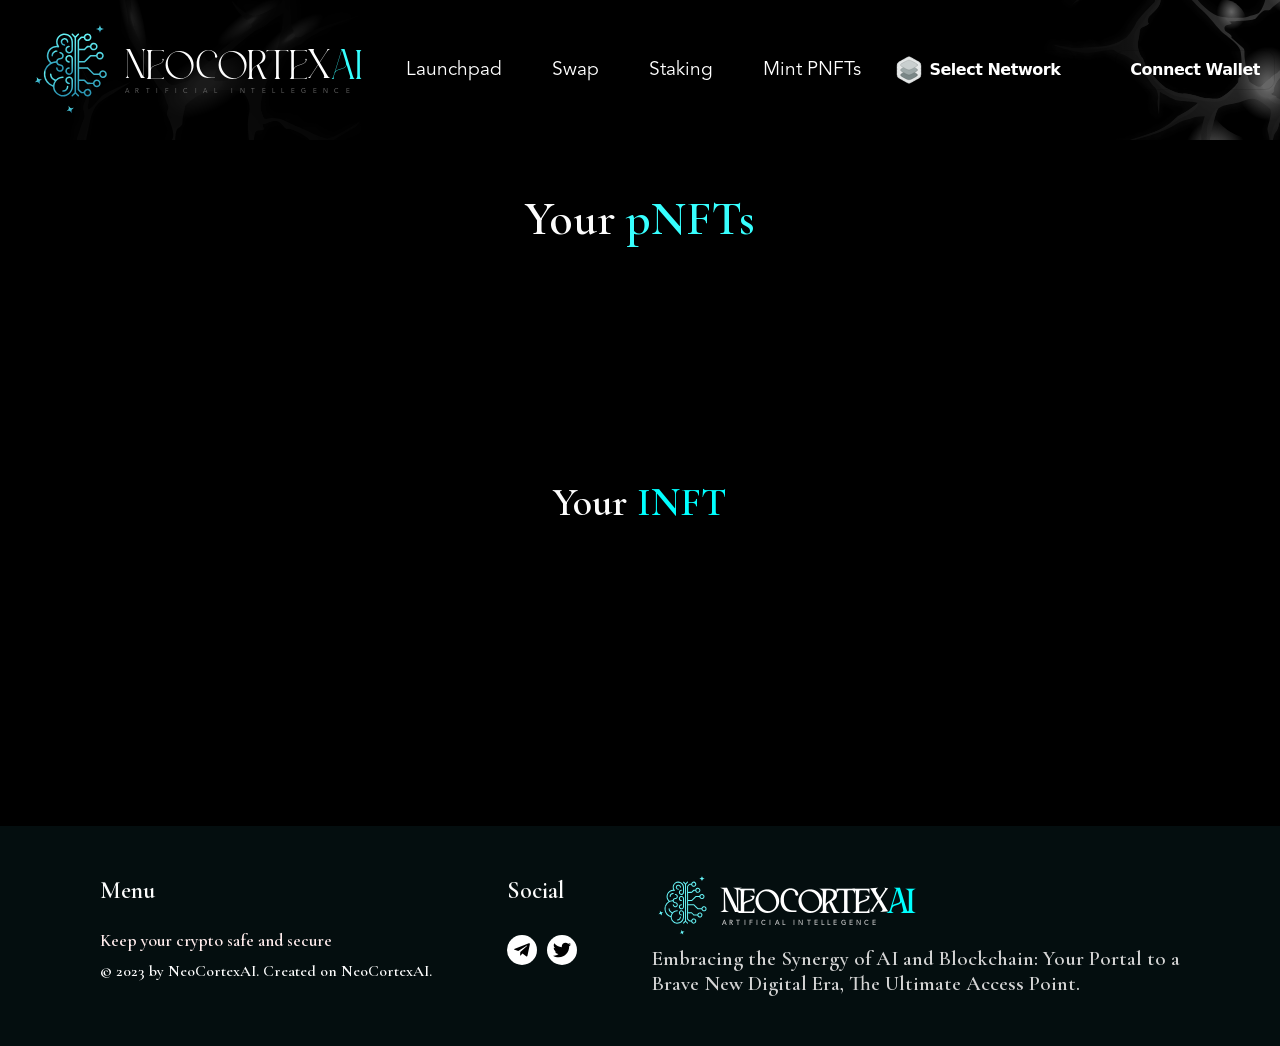
<file: inventory/index.html>
<!DOCTYPE html><html><head><meta charSet="utf-8"/><title>NeoCortexAI Launchpad</title><meta name="description" content="NeoCortex Launchpad App"/><meta name="viewport" content="width=device-width, initial-scale=1"/><link rel="icon" href="/favicon.ico"/><meta name="next-head-count" content="5"/><link rel="preload" href="/_next/static/media/a518a54cbd0e0b51.p.otf" as="font" type="font/otf" crossorigin="anonymous"/><link rel="preload" href="/_next/static/media/9ce942d6cb5b17c3.p.woff2" as="font" type="font/woff2" crossorigin="anonymous"/><link rel="preload" href="/_next/static/media/7d05a7223da2ac35.p.otf" as="font" type="font/otf" crossorigin="anonymous"/><link rel="preload" href="/_next/static/media/7af297af88ee7af1.p.woff2" as="font" type="font/woff2" crossorigin="anonymous"/><link rel="preload" href="/_next/static/css/27ef447a9197d4f1.css" as="style"/><link rel="stylesheet" href="/_next/static/css/27ef447a9197d4f1.css" data-n-g=""/><link rel="preload" href="/_next/static/css/856e797c2f68b20f.css" as="style"/><link rel="stylesheet" href="/_next/static/css/856e797c2f68b20f.css" data-n-p=""/><noscript data-n-css=""></noscript><script defer="" nomodule="" src="/_next/static/chunks/polyfills-c67a75d1b6f99dc8.js"></script><script src="/_next/static/chunks/webpack-6b09342861b433cd.js" defer=""></script><script src="/_next/static/chunks/framework-2c79e2a64abdb08b.js" defer=""></script><script src="/_next/static/chunks/main-f11614d8aa7ee555.js" defer=""></script><script src="/_next/static/chunks/pages/_app-84fa7eb4e567e279.js" defer=""></script><script src="/_next/static/chunks/pages/Inventory-278a79b4a94e6d75.js" defer=""></script><script src="/_next/static/LNFG489kWkdoa4_iIBydJ/_buildManifest.js" defer=""></script><script src="/_next/static/LNFG489kWkdoa4_iIBydJ/_ssgManifest.js" defer=""></script></head><body><div id="__next"><main><div><div class="Layout_nav__q_Vyr" id="nav"><a class="Layout_logo__dBXl_" href="https://neocortexai.xyz" rel="norefferer" target="_blank"><svg id="logo" preserveAspectRatio="xMidYMid meet" data-bbox="6.335 0 266.858 326.077" xmlns="http://www.w3.org/2000/svg" viewBox="0 0 274 333" height="333" width="274" data-type="ugc" role="presentation" aria-hidden="true" aria-labelledby="svgcid-l3ozgridhdg6"><path fill="url(#svgcid--1h7g4hf50xn0)" d="m256.48 13.16 6.16 1.74-6.16 1.58a9.694 9.694 0 0 0-7 7l-1.58 6.16-1.74-6.16a9.673 9.673 0 0 0-7-7L233 14.9l6.16-1.74a9.635 9.635 0 0 0 7-7L247.9 0l1.58 6.16a9.673 9.673 0 0 0 7 7Z" pathLength="1" stroke-dashoffset="0px" stroke-dasharray="1px 1px"></path><path fill="url(#svgcid--65a3ud-w0j340)" d="m27.038 200.756 6.332-.938-4.97 3.966a9.704 9.704 0 0 0-3.516 9.255l1.084 6.266-4.112-4.906a9.674 9.674 0 0 0-9.255-3.515l-6.266 1.084 4.906-4.112a9.642 9.642 0 0 0 3.515-9.255l-.938-6.331 3.966 4.971a9.673 9.673 0 0 0 9.255 3.515Z" pathLength="1" stroke-dashoffset="0px" stroke-dasharray="1px 1px"></path><path fill="url(#svgcid--rm6slecctaqt)" d="m144.811 307.529 6.332-.938-4.971 3.966a9.692 9.692 0 0 0-3.515 9.254l1.084 6.266-4.113-4.905a9.671 9.671 0 0 0-9.254-3.515l-6.266 1.083 4.905-4.112a9.648 9.648 0 0 0 3.037-4.141 9.647 9.647 0 0 0 .479-5.113l-.938-6.332 3.966 4.971a9.669 9.669 0 0 0 9.254 3.516Z" pathLength="1" stroke-dashoffset="0px" stroke-dasharray="1px 1px"></path><path fill="url(#svgcid-t70r3i-quiylb)" d="M170.865 139.397v16.891c.783.05 1.529.14 2.276.143 9.332 0 18.664.033 27.996-.036 1.644 0 2.799.571 3.919 1.705a2519.803 2519.803 0 0 0 19.999 20.046 3.74 3.74 0 0 0 2.359.901c5.383.075 10.767 0 16.151.068 1.17 0 1.648-.398 2.024-1.468 2.38-6.801 8.03-10.409 15.126-9.741 6.263.589 11.442 5.47 12.325 12.114.772 5.818-1.375 10.581-6.367 13.829-4.666 3.044-9.541 3.144-14.436.524a13.443 13.443 0 0 1-6.673-8.09c-.416-1.346-1.076-1.569-2.286-1.558-5.804.047-11.608.086-17.408-.039a5.296 5.296 0 0 1-3.313-1.282c-6.209-6.033-12.3-12.203-18.434-18.305a27.13 27.13 0 0 0-2.477-2.329 3.4 3.4 0 0 0-1.88-.772c-9.558-.047-19.12-.032-28.847-.032v39.84h1.935c5.563 0 11.126.033 16.69 0a5.042 5.042 0 0 1 3.948 1.666 256.29 256.29 0 0 0 8.614 8.614 4.311 4.311 0 0 0 2.638 1.077c5.323.107 10.646.043 15.969.079 1.076 0 1.658-.176 2.063-1.379 1.96-5.811 6.91-9.791 13.115-9.924 5.905-.125 11.095 2.739 13.708 9.332 2.107 5.316.183 12.099-4.307 15.75-6.935 5.649-17.462 3.438-21.324-3.948a8.78 8.78 0 0 1-.94-2.315c-.388-1.996-1.827-2.036-3.371-2.021-5.56.05-11.126.057-16.675.143a4.22 4.22 0 0 1-3.349-1.331c-2.871-2.951-5.858-5.804-8.718-8.769a4.096 4.096 0 0 0-3.295-1.385c-5.495.075-10.991.032-16.683.032-.058.743-.151 1.368-.151 1.996 0 8.973-.021 17.946.025 26.919.006.745.268 1.465.743 2.039 2.552 2.684 5.14 5.34 7.854 7.86.739.682 1.952.854 2.957 1.238.154.061.359 0 .535 0 3.162.359 6.102.359 6.622-3.851 5.463-9.813 18.851-10.197 24.766-.718 3.23 5.154 2.372 12.652-1.946 17.107-4.447 4.594-11.568 5.671-16.966 2.67-3.421-1.902-5.743-4.666-6.82-8.381-.33-1.13-.908-1.482-2.006-1.454-2.329.062-4.666.137-6.985 0a4.212 4.212 0 0 1-2.49-1.051 363.49 363.49 0 0 1-10.643-10.649 4.484 4.484 0 0 1-1.191-2.807c-.043-27.458 0-54.916 0-82.366 0-32.475-.035-64.95-.104-97.426 0-2.064.484-3.59 2.024-5.047 3.356-3.148 6.497-6.521 9.838-9.69a4.749 4.749 0 0 1 2.818-1.128c2.731-.15 5.477-.054 8.255-.054.894-3.413 2.512-6.227 5.147-8.373 4.634-3.78 11.058-4.128 16.464-.937 4.666 2.753 7.415 9.041 6.381 14.576-1.076 5.85-5.872 10.667-11.654 11.453-7.221.98-13.316-2.717-15.793-9.759-.402-1.134-.811-1.687-2.085-1.594-1.662.119-3.341-.04-5 .097a3.235 3.235 0 0 0-1.827.905 363.424 363.424 0 0 0-8.212 8.255 3.016 3.016 0 0 0-.689 1.902c-.043 9.092 0 18.187-.057 27.279 0 1.37.484 1.73 1.794 1.715 5.262-.057 10.528 0 15.793-.075a3.494 3.494 0 0 0 2.154-.94 380.038 380.038 0 0 0 8.973-8.999c.98-1.005 2.017-1.547 3.463-1.475 2.269.111 4.548 0 6.82.108.962.04 1.321-.266 1.593-1.196 1.551-5.24 4.979-8.632 10.334-9.852 5.437-1.238 9.974.388 13.696 4.548 3.546 3.948 4.666 8.524 2.929 13.463-1.985 5.646-6.166 8.8-12.175 9.766-5.879.94-12.415-3.266-14.339-8.75-.649-1.856-1.521-2.775-3.495-2.495a4.433 4.433 0 0 1-1.077-.068c-3.037-.298-5.269.915-7.215 3.262-1.898 2.294-4.253 4.203-6.27 6.407-1.335 1.454-2.871 1.953-4.774 1.931-5.502-.068-11.004-.021-16.51-.021h-1.558v39.84c5.165 0 10.337-.115 15.498.05 2.276.072 3.848-.613 5.438-2.25a871.199 871.199 0 0 1 19.174-19.131 5.58 5.58 0 0 1 3.449-1.385c5.858-.14 11.723-.09 17.587-.043 1.109 0 1.669-.255 2.035-1.436 1.845-5.843 7.089-9.763 13.281-10.05 5.383-.254 11.015 3.389 13.377 8.643 2.738 6.102.359 13.876-5.359 17.566-5.653 3.639-13.693 2.685-17.975-2.344-1.4-1.647-2.412-3.668-3.352-5.635-.42-.876-.801-1.138-1.684-1.131-5.506.029-11.008-.021-16.51.058a3.497 3.497 0 0 0-2.175.937c-4.375 4.307-8.672 8.714-13.018 13.061-2.617 2.62-5.23 5.251-7.961 7.745-.621.568-1.72.837-2.606.848-6.22.086-12.44.068-18.664.086-.19.051-.375.118-.553.201Zm62.618-59.94a8.612 8.612 0 0 0-8.578-8.5c-4.62.022-8.708 3.948-8.64 8.51.087 5.628 3.949 8.704 8.841 8.833 4.393.112 8.398-4.307 8.377-8.85v.006Zm14.386 25.616a8.672 8.672 0 0 0-8.776 8.513c-.05 4.695 3.761 8.647 8.381 8.694a8.822 8.822 0 0 0 8.847-8.46c.13-4.48-3.951-8.711-8.452-8.754v.007Zm-11.795 119.618c4.835.054 8.909-3.729 8.783-8.492-.14-5.179-3.632-8.499-7.896-8.653-5.707-.209-9.221 3.133-9.267 8.994-.033 4.142 3.7 8.13 8.38 8.144v.007Zm23.076-51.304a8.517 8.517 0 0 0-8.029 5.291 8.503 8.503 0 0 0-.632 3.323c0 4.591 3.862 8.535 8.37 8.575a8.612 8.612 0 0 0 8.034-5.257 8.645 8.645 0 0 0 .681-3.304c-.011-4.806-3.737-8.617-8.424-8.628ZM210.627 45.553c.093-4.75-3.471-8.568-8.112-8.686-4.842-.126-8.833 3.57-8.952 8.284a8.673 8.673 0 0 0 8.453 8.833c4.77.06 8.514-3.608 8.611-8.431Zm-.022 204.83c.029-5.025-3.51-8.646-8.506-8.682-4.555-.029-8.5 3.847-8.539 8.384-.04 4.698 3.787 8.643 8.424 8.693 4.86.047 8.592-3.589 8.621-8.395Z" pathLength="1" stroke-dashoffset="0px" stroke-dasharray="1px 1px"></path><path fill="url(#svgcid-3y4f2t-g1gn9x)" d="M42.6 167.421c.133-.807.133-1.665.42-2.412a48.702 48.702 0 0 1 18.761-23.383l1.17-.794c-11.166-11.884-14.92-25.63-8.783-40.888C60.306 84.686 72.416 77.4 88.6 76.57c-.797-2.552-1.852-5.025-2.337-7.631-2.362-12.641 1.371-23.226 11.532-31.151 9.849-7.681 20.944-8.78 32.088-3.625 11.288 5.219 17.588 14.558 18.029 27.134.359 10.05.194 20.1.04 30.15-.083 5.46-2.775 9.63-7.678 12.056-5.351 2.646-10.602 2.154-15.297-1.597-4.34-3.46-5.883-8.087-5.004-13.564 1.149-7.153 7.656-11.334 12.843-11.557 2.408-.104 3.589.7 3.722 2.566.133 1.773-1.077 2.872-3.363 3.044a8.354 8.354 0 0 0-7.405 5.843c-1.077 3.518-.305 6.662 2.455 9.135 2.76 2.473 6.123 2.685 9.393 1.249 2.871-1.267 4.436-3.787 4.702-6.916.187-2.197.1-4.422.1-6.633 0-7.836.216-15.678-.093-23.503-.66-16.647-15.814-27.86-31.973-23.893-14.583 3.589-23.06 19.848-17.512 33.807.912 2.29 2.48 4.307 3.507 6.572.47 1.04.754 2.473.424 3.5-.467 1.435-2.035 1.474-3.389 1.245a30.526 30.526 0 0 0-16.026 1.532c-8.276 3.094-14.245 8.722-17.634 16.827-5.304 12.677-3.115 24.169 6.102 34.345.162.179.36.337.506.513 1.368 1.49 2.635 1.698 4.781.959 4.2-1.436 8.647-2.183 13.018-3.069 1.034-.212 1.648-.359 2.028-1.501 2.078-6.27 6.723-9.726 13.316-10.082 6.461-.359 10.072-5.355 8.309-11.518-.847-2.957-4.156-5.459-7.562-5.714-2.193-.165-3.295-1.195-3.195-2.986.1-1.791 1.508-2.818 3.726-2.624 6.138.535 11.349 4.939 12.702 10.729 1.461 6.259-1.048 12.68-6.586 15.681-2.067 1.12-4.623 1.637-7.003 1.82-6.46.495-10.487 6.46-7.896 12.203 1.497 3.345 4.185 5.057 7.925 5.151 9.763.244 16.374 9.569 13.252 18.635-2.33 6.776-8.787 10.628-15.95 9.515-6.081-.94-11.461-7.006-11.612-13.086-.054-2.279.79-3.521 2.512-3.676 1.795-.161 2.893.98 3.141 3.313.628 5.847 6.026 9.443 11.324 7.538a8.66 8.66 0 0 0 5.649-9.332c-.577-3.923-3.862-7.236-7.67-7.308-7.62-.14-12.386-3.923-14.77-11.188a34.21 34.21 0 0 0-10.99 2.082c-13.858 5.046-23.226 14.479-27.637 28.671-.17.342-.392.657-.657.933L42.6 167.42Z" pathLength="1" stroke-dashoffset="0px" stroke-dasharray="1px 1px"></path><path fill="url(#svgcid--dypxgq-k508rc)" d="m42.6 167.421 3.848 3.73c0 .685.147 1.389.032 2.049-2.871 16.87 2.042 30.939 15.075 42.023a36.604 36.604 0 0 0 11.65 6.586c.378.129.772.216 1.103.309.84-2.825 1.435-5.621 2.512-8.23 1.077-2.61 2.556-4.932 3.715-7.111-2.645-1.579-5.57-2.971-8.083-4.902-6.364-4.885-9.386-11.583-9.691-19.537-.068-1.794 1.148-3.147 2.688-3.23 1.54-.083 2.76 1.21 2.872 3.184.495 8.822 5.94 16.079 14.023 18.746 1.436.478 2.555.539 3.858-.689 6.762-6.371 14.885-9.551 24.159-9.773 2.154-.054 3.468 1.019 3.478 2.709 0 1.795-1.299 2.872-3.528 2.929-5.226.122-10.229 1.206-14.716 3.948-9.278 5.643-14.777 13.909-15.792 24.72-.83 8.908 1.988 16.851 8.058 23.545 6.496 7.178 14.64 10.47 24.256 10.341 14.389-.198 27.536-11.543 29.772-25.786.324-2.185.488-4.391.488-6.6.058-7.179.058-14.357 0-21.536-.028-3.506-1.55-6.335-4.773-7.806-3.277-1.497-6.543-1.17-9.408 1.224-2.587 2.153-3.549 5.951-2.415 9.307a8.42 8.42 0 0 0 7.354 5.674c.36-.002.72.022 1.077.072a2.79 2.79 0 0 1 2.311 3.133c-.247 1.558-1.155 2.434-2.806 2.438-9.602.032-17.035-9.979-12.868-19.806 2.513-5.94 9.232-9.551 15.333-8.298 7.078 1.443 11.82 6.927 11.82 13.747.025 8.014.036 16.029 0 24.047-.086 14.716-10.739 28.987-24.633 33.772a37.062 37.062 0 0 1-42.963-14.357c-3.446-5.144-5.668-10.797-5.948-17.046-.09-2.031-.718-2.975-2.756-3.779-17.254-6.82-27.752-19.31-31.036-37.666a44.612 44.612 0 0 1 1.417-21.259c.136-.295.31-.571.517-.822Z" pathLength="1" stroke-dashoffset="0px" stroke-dasharray="1px 1px"></path><path fill="url(#svgcid-3w17s7i3l5q6)" d="M156.469 41.331c2.466-2.386 4.777-4.619 7.078-6.859.814-.79 1.575-1.64 2.426-2.386 1.396-1.224 2.713-1.145 3.948.154 1.235 1.3 1.188 2.599-.129 3.93-3.026 3.058-6.048 6.127-9.156 9.099a3.93 3.93 0 0 0-1.267 3.144c.028 29.123.036 58.247.021 87.373v111.406a4.135 4.135 0 0 0 1.368 3.281c2.972 2.871 5.872 5.789 8.786 8.707 1.554 1.558 1.698 3.119.456 4.39-1.242 1.271-2.821 1.17-4.404-.359-2.272-2.204-4.49-4.461-6.708-6.719-.718-.718-1.325-1.508-2.086-2.38-2.512 2.513-4.741 4.749-6.973 6.974-.844.844-1.666 1.716-2.563 2.513-1.357 1.184-2.872 1.137-4.016-.033-1.077-1.105-1.077-2.717.186-4.002 3.047-3.122 6.195-6.148 9.189-9.332a4.442 4.442 0 0 0 1.195-2.749c.064-31.219.084-62.437.057-93.654 0-35.096.01-70.192.029-105.29a4.271 4.271 0 0 0-1.436-3.435c-2.993-2.836-5.875-5.786-8.786-8.708-1.504-1.51-1.561-2.964-.226-4.4 1.03-1.106 2.702-1.005 4.102.359 2.954 2.94 5.876 5.926 8.909 8.977Z" pathLength="1" stroke-dashoffset="0px" stroke-dasharray="1px 1px"></path><path fill="url(#svgcid--870mq1-hoyxwh)" d="M148.002 147.932c0 7.537.043 15.053 0 22.58-.043 5.857-2.76 10.197-7.979 12.77-5.115 2.513-10.115 1.885-14.716-1.4-4.734-3.384-6.762-9.927-4.978-15.523 1.784-5.596 7.096-9.756 12.752-9.921 2.121-.061 3.317.808 3.457 2.513.147 1.794-.951 2.893-3.105 3.126-6.4.682-9.748 6.181-7.322 12.02 1.436 3.464 5.215 5.535 9.034 4.95 3.819-.585 6.949-3.643 7.15-7.405.215-3.991.129-7.996.129-11.995v-34.252c0-3.306-1.289-6.037-4.128-7.667-3.201-1.834-6.521-1.665-9.622.503-2.552 1.795-3.949 5.685-3.137 8.754.911 3.474 3.797 6.159 7.031 6.54.535.061 1.077.071 1.604.168 1.572.288 2.534 1.504 2.359 3.048-.187 1.6-1.117 2.404-2.746 2.48-6.037.283-12.204-4.584-13.693-10.804-1.436-6.058 1.339-12.645 6.561-15.584 5.646-3.177 12.523-2.419 17.067 2.049 2.735 2.689 4.285 5.991 4.282 9.921v23.132-.003Z" pathLength="1" stroke-dashoffset="0px" stroke-dasharray="1px 1px"></path><path fill="url(#svgcid-ebx1qz-235lhr)" d="M102.555 62.11a14.352 14.352 0 0 1 11.159-13.546c6.101-1.414 12.921 1.73 15.599 7.422a21.04 21.04 0 0 1 1.568 5.632c.359 2.153-.718 3.496-2.469 3.632-1.813.14-2.814-.922-3.012-3.17-.323-3.682-2.225-6.295-5.624-7.619-3.399-1.325-6.489-.481-9.077 2.014-2.645 2.555-3.033 5.742-2.057 9.105.783 2.696 4.379 5.19 7.423 5.46.854.075 2.021.194 2.437.746.596.79 1.023 2.09.818 3.012-.312 1.414-1.687 1.877-3.126 1.837a13.73 13.73 0 0 1-12.867-10.14c-.374-1.431-.521-2.921-.772-4.385Z" pathLength="1" stroke-dashoffset="0px" stroke-dasharray="1px 1px"></path><path fill="url(#svgcid--cb7xyg-1tj6hw)" d="M130.953 228.187c-.531 10.553-8.46 18.549-19.023 19.203-2.01.122-3.5-.93-3.661-2.592-.162-1.662 1.044-2.789 3.23-2.982 8.187-.74 13.381-6.063 13.948-14.304.122-1.794 1.199-2.842 2.825-2.781 1.837.072 2.789 1.288 2.681 3.456Z" pathLength="1" stroke-dashoffset="0px" stroke-dasharray="1px 1px"></path><path fill="url(#svgcid--6wmjp4-4lqq1v)" d="M87.613 93.928c2.376.036 3.51 1.127 3.517 2.66.008 1.532-1.076 2.667-2.918 2.735a15.863 15.863 0 0 0-8.513 2.914c-3.816 2.606-5.18 6.526-5.618 10.89-.226 2.229-1.36 3.546-3.04 3.421-1.68-.126-2.677-1.813-2.552-4.045.514-9.135 7.448-15.922 14.232-17.864 1.809-.531 3.758-.556 4.892-.71Z" pathLength="1" stroke-dashoffset="0px" stroke-dasharray="1px 1px"></path><defs fill="none"><linearGradient gradientUnits="userSpaceOnUse" y2="29.64" x2="247.82" y1="0" x1="247.82" id="svgcid--1h7g4hf50xn0"><stop stop-color="#69F8FA"></stop><stop stop-color="#1C7EA3" offset="1"></stop></linearGradient><linearGradient gradientUnits="userSpaceOnUse" y2="219.338" x2="25.895" y1="192.302" x1="13.745" id="svgcid--65a3ud-w0j340"><stop stop-color="#69F8FA"></stop><stop stop-color="#1C7EA3" offset="1"></stop></linearGradient><linearGradient gradientUnits="userSpaceOnUse" y2="326.11" x2="143.668" y1="299.075" x1="131.518" id="svgcid--rm6slecctaqt"><stop stop-color="#69F8FA"></stop><stop stop-color="#1C7EA3" offset="1"></stop></linearGradient><linearGradient gradientUnits="userSpaceOnUse" y2="264.372" x2="219.165" y1="31.156" x1="219.165" id="svgcid-t70r3i-quiylb"><stop stop-color="#67F4F7"></stop><stop stop-color="#2892B1" offset="1"></stop></linearGradient><linearGradient gradientUnits="userSpaceOnUse" y2="173.408" x2="95.364" y1="31" x1="95.364" id="svgcid-3y4f2t-g1gn9x"><stop stop-color="#67F4F7"></stop><stop stop-color="#2892B1" offset="1"></stop></linearGradient><linearGradient gradientUnits="userSpaceOnUse" y2="264.41" x2="94.006" y1="167.421" x1="94.006" id="svgcid--dypxgq-k508rc"><stop stop-color="#67F4F7"></stop><stop stop-color="#2892B1" offset="1"></stop></linearGradient><linearGradient gradientUnits="userSpaceOnUse" y2="264.466" x2="156.648" y1="31.215" x1="156.648" id="svgcid-3w17s7i3l5q6"><stop stop-color="#67F4F7"></stop><stop stop-color="#2892B1" offset="1"></stop></linearGradient><linearGradient gradientUnits="userSpaceOnUse" y2="184.822" x2="133.854" y1="110.894" x1="133.854" id="svgcid--870mq1-hoyxwh"><stop stop-color="#67F4F7"></stop><stop stop-color="#2892B1" offset="1"></stop></linearGradient><linearGradient gradientUnits="userSpaceOnUse" y2="76.638" x2="116.752" y1="48.227" x1="116.752" id="svgcid-ebx1qz-235lhr"><stop stop-color="#67F4F7"></stop><stop stop-color="#2892B1" offset="1"></stop></linearGradient><linearGradient gradientUnits="userSpaceOnUse" y2="247.399" x2="119.608" y1="224.728" x1="119.608" id="svgcid--cb7xyg-1tj6hw"><stop stop-color="#67F4F7"></stop><stop stop-color="#2892B1" offset="1"></stop></linearGradient><linearGradient gradientUnits="userSpaceOnUse" y2="116.556" x2="79.805" y1="93.928" x1="79.805" id="svgcid--6wmjp4-4lqq1v"><stop stop-color="#67F4F7"></stop><stop stop-color="#2892B1" offset="1"></stop></linearGradient></defs></svg><div class="Layout_logoText__MBGkJ" style="font-family:&#x27;__LogoFont_60e6bb&#x27;, &#x27;__LogoFont_Fallback_60e6bb&#x27;">NEOCORTEX<span>AI</span><div style="font-family:&#x27;__secondaryFont_be68f8&#x27;, &#x27;__secondaryFont_Fallback_be68f8&#x27;" class="Layout_logoSubText__BuLzv">ARTIFICIAL INTELLEGENCE</div></div></a><div class="Layout_walletConnect__8kXpd"><div class="Layout_navLinks__t6Fbs"><a class="Layout_navItems__TN_CD" href="/Launchpad" style="font-family:&#x27;__secondaryFont_be68f8&#x27;, &#x27;__secondaryFont_Fallback_be68f8&#x27;">Launchpad</a><a class="Layout_navItems__TN_CD" href="/Vesting" style="font-family:&#x27;__secondaryFont_be68f8&#x27;, &#x27;__secondaryFont_Fallback_be68f8&#x27;">Vesting</a><a class="Layout_navItems__TN_CD" href="/Stake" style="font-family:&#x27;__secondaryFont_be68f8&#x27;, &#x27;__secondaryFont_Fallback_be68f8&#x27;">Staking</a><a class="Layout_navItems__TN_CD" href="/Mint" style="font-family:&#x27;__secondaryFont_be68f8&#x27;, &#x27;__secondaryFont_Fallback_be68f8&#x27;">Mint PNFTs</a><a class="Layout_navItems__TN_CD" href="/Inventory" style="font-family:&#x27;__secondaryFont_be68f8&#x27;, &#x27;__secondaryFont_Fallback_be68f8&#x27;">Inventory</a></div><div class="Layout_WalletConnectContainer__ixfo_"><w3m-network-switch></w3m-network-switch><w3m-modal></w3m-modal><w3m-core-button icon="hide" label="Connect Wallet" balance="show"></w3m-core-button></div></div><div class="Layout_Bars__WZSX4"><svg stroke="currentColor" fill="none" stroke-width="0" viewBox="0 0 15 15" color="#fff" style="color:#fff" height="30" width="30" xmlns="http://www.w3.org/2000/svg"><path fill-rule="evenodd" clip-rule="evenodd" d="M1.5 3C1.22386 3 1 3.22386 1 3.5C1 3.77614 1.22386 4 1.5 4H13.5C13.7761 4 14 3.77614 14 3.5C14 3.22386 13.7761 3 13.5 3H1.5ZM1 7.5C1 7.22386 1.22386 7 1.5 7H13.5C13.7761 7 14 7.22386 14 7.5C14 7.77614 13.7761 8 13.5 8H1.5C1.22386 8 1 7.77614 1 7.5ZM1 11.5C1 11.2239 1.22386 11 1.5 11H13.5C13.7761 11 14 11.2239 14 11.5C14 11.7761 13.7761 12 13.5 12H1.5C1.22386 12 1 11.7761 1 11.5Z" fill="currentColor"></path></svg></div></div><div><div class="Layout_navInfoMobile__EHwDr" data-nav-state="false"><div class="Layout_mobileNav__42lCh"><a class="Layout_logo__dBXl_" href="https://neocortexai.xyz" rel="norefferer" target="_blank"><svg id="logo" preserveAspectRatio="xMidYMid meet" data-bbox="6.335 0 266.858 326.077" xmlns="http://www.w3.org/2000/svg" viewBox="0 0 274 333" height="333" width="274" data-type="ugc" role="presentation" aria-hidden="true" aria-labelledby="svgcid-l3ozgridhdg6"><path fill="url(#svgcid--1h7g4hf50xn0)" d="m256.48 13.16 6.16 1.74-6.16 1.58a9.694 9.694 0 0 0-7 7l-1.58 6.16-1.74-6.16a9.673 9.673 0 0 0-7-7L233 14.9l6.16-1.74a9.635 9.635 0 0 0 7-7L247.9 0l1.58 6.16a9.673 9.673 0 0 0 7 7Z" pathLength="1" stroke-dashoffset="0px" stroke-dasharray="1px 1px"></path><path fill="url(#svgcid--65a3ud-w0j340)" d="m27.038 200.756 6.332-.938-4.97 3.966a9.704 9.704 0 0 0-3.516 9.255l1.084 6.266-4.112-4.906a9.674 9.674 0 0 0-9.255-3.515l-6.266 1.084 4.906-4.112a9.642 9.642 0 0 0 3.515-9.255l-.938-6.331 3.966 4.971a9.673 9.673 0 0 0 9.255 3.515Z" pathLength="1" stroke-dashoffset="0px" stroke-dasharray="1px 1px"></path><path fill="url(#svgcid--rm6slecctaqt)" d="m144.811 307.529 6.332-.938-4.971 3.966a9.692 9.692 0 0 0-3.515 9.254l1.084 6.266-4.113-4.905a9.671 9.671 0 0 0-9.254-3.515l-6.266 1.083 4.905-4.112a9.648 9.648 0 0 0 3.037-4.141 9.647 9.647 0 0 0 .479-5.113l-.938-6.332 3.966 4.971a9.669 9.669 0 0 0 9.254 3.516Z" pathLength="1" stroke-dashoffset="0px" stroke-dasharray="1px 1px"></path><path fill="url(#svgcid-t70r3i-quiylb)" d="M170.865 139.397v16.891c.783.05 1.529.14 2.276.143 9.332 0 18.664.033 27.996-.036 1.644 0 2.799.571 3.919 1.705a2519.803 2519.803 0 0 0 19.999 20.046 3.74 3.74 0 0 0 2.359.901c5.383.075 10.767 0 16.151.068 1.17 0 1.648-.398 2.024-1.468 2.38-6.801 8.03-10.409 15.126-9.741 6.263.589 11.442 5.47 12.325 12.114.772 5.818-1.375 10.581-6.367 13.829-4.666 3.044-9.541 3.144-14.436.524a13.443 13.443 0 0 1-6.673-8.09c-.416-1.346-1.076-1.569-2.286-1.558-5.804.047-11.608.086-17.408-.039a5.296 5.296 0 0 1-3.313-1.282c-6.209-6.033-12.3-12.203-18.434-18.305a27.13 27.13 0 0 0-2.477-2.329 3.4 3.4 0 0 0-1.88-.772c-9.558-.047-19.12-.032-28.847-.032v39.84h1.935c5.563 0 11.126.033 16.69 0a5.042 5.042 0 0 1 3.948 1.666 256.29 256.29 0 0 0 8.614 8.614 4.311 4.311 0 0 0 2.638 1.077c5.323.107 10.646.043 15.969.079 1.076 0 1.658-.176 2.063-1.379 1.96-5.811 6.91-9.791 13.115-9.924 5.905-.125 11.095 2.739 13.708 9.332 2.107 5.316.183 12.099-4.307 15.75-6.935 5.649-17.462 3.438-21.324-3.948a8.78 8.78 0 0 1-.94-2.315c-.388-1.996-1.827-2.036-3.371-2.021-5.56.05-11.126.057-16.675.143a4.22 4.22 0 0 1-3.349-1.331c-2.871-2.951-5.858-5.804-8.718-8.769a4.096 4.096 0 0 0-3.295-1.385c-5.495.075-10.991.032-16.683.032-.058.743-.151 1.368-.151 1.996 0 8.973-.021 17.946.025 26.919.006.745.268 1.465.743 2.039 2.552 2.684 5.14 5.34 7.854 7.86.739.682 1.952.854 2.957 1.238.154.061.359 0 .535 0 3.162.359 6.102.359 6.622-3.851 5.463-9.813 18.851-10.197 24.766-.718 3.23 5.154 2.372 12.652-1.946 17.107-4.447 4.594-11.568 5.671-16.966 2.67-3.421-1.902-5.743-4.666-6.82-8.381-.33-1.13-.908-1.482-2.006-1.454-2.329.062-4.666.137-6.985 0a4.212 4.212 0 0 1-2.49-1.051 363.49 363.49 0 0 1-10.643-10.649 4.484 4.484 0 0 1-1.191-2.807c-.043-27.458 0-54.916 0-82.366 0-32.475-.035-64.95-.104-97.426 0-2.064.484-3.59 2.024-5.047 3.356-3.148 6.497-6.521 9.838-9.69a4.749 4.749 0 0 1 2.818-1.128c2.731-.15 5.477-.054 8.255-.054.894-3.413 2.512-6.227 5.147-8.373 4.634-3.78 11.058-4.128 16.464-.937 4.666 2.753 7.415 9.041 6.381 14.576-1.076 5.85-5.872 10.667-11.654 11.453-7.221.98-13.316-2.717-15.793-9.759-.402-1.134-.811-1.687-2.085-1.594-1.662.119-3.341-.04-5 .097a3.235 3.235 0 0 0-1.827.905 363.424 363.424 0 0 0-8.212 8.255 3.016 3.016 0 0 0-.689 1.902c-.043 9.092 0 18.187-.057 27.279 0 1.37.484 1.73 1.794 1.715 5.262-.057 10.528 0 15.793-.075a3.494 3.494 0 0 0 2.154-.94 380.038 380.038 0 0 0 8.973-8.999c.98-1.005 2.017-1.547 3.463-1.475 2.269.111 4.548 0 6.82.108.962.04 1.321-.266 1.593-1.196 1.551-5.24 4.979-8.632 10.334-9.852 5.437-1.238 9.974.388 13.696 4.548 3.546 3.948 4.666 8.524 2.929 13.463-1.985 5.646-6.166 8.8-12.175 9.766-5.879.94-12.415-3.266-14.339-8.75-.649-1.856-1.521-2.775-3.495-2.495a4.433 4.433 0 0 1-1.077-.068c-3.037-.298-5.269.915-7.215 3.262-1.898 2.294-4.253 4.203-6.27 6.407-1.335 1.454-2.871 1.953-4.774 1.931-5.502-.068-11.004-.021-16.51-.021h-1.558v39.84c5.165 0 10.337-.115 15.498.05 2.276.072 3.848-.613 5.438-2.25a871.199 871.199 0 0 1 19.174-19.131 5.58 5.58 0 0 1 3.449-1.385c5.858-.14 11.723-.09 17.587-.043 1.109 0 1.669-.255 2.035-1.436 1.845-5.843 7.089-9.763 13.281-10.05 5.383-.254 11.015 3.389 13.377 8.643 2.738 6.102.359 13.876-5.359 17.566-5.653 3.639-13.693 2.685-17.975-2.344-1.4-1.647-2.412-3.668-3.352-5.635-.42-.876-.801-1.138-1.684-1.131-5.506.029-11.008-.021-16.51.058a3.497 3.497 0 0 0-2.175.937c-4.375 4.307-8.672 8.714-13.018 13.061-2.617 2.62-5.23 5.251-7.961 7.745-.621.568-1.72.837-2.606.848-6.22.086-12.44.068-18.664.086-.19.051-.375.118-.553.201Zm62.618-59.94a8.612 8.612 0 0 0-8.578-8.5c-4.62.022-8.708 3.948-8.64 8.51.087 5.628 3.949 8.704 8.841 8.833 4.393.112 8.398-4.307 8.377-8.85v.006Zm14.386 25.616a8.672 8.672 0 0 0-8.776 8.513c-.05 4.695 3.761 8.647 8.381 8.694a8.822 8.822 0 0 0 8.847-8.46c.13-4.48-3.951-8.711-8.452-8.754v.007Zm-11.795 119.618c4.835.054 8.909-3.729 8.783-8.492-.14-5.179-3.632-8.499-7.896-8.653-5.707-.209-9.221 3.133-9.267 8.994-.033 4.142 3.7 8.13 8.38 8.144v.007Zm23.076-51.304a8.517 8.517 0 0 0-8.029 5.291 8.503 8.503 0 0 0-.632 3.323c0 4.591 3.862 8.535 8.37 8.575a8.612 8.612 0 0 0 8.034-5.257 8.645 8.645 0 0 0 .681-3.304c-.011-4.806-3.737-8.617-8.424-8.628ZM210.627 45.553c.093-4.75-3.471-8.568-8.112-8.686-4.842-.126-8.833 3.57-8.952 8.284a8.673 8.673 0 0 0 8.453 8.833c4.77.06 8.514-3.608 8.611-8.431Zm-.022 204.83c.029-5.025-3.51-8.646-8.506-8.682-4.555-.029-8.5 3.847-8.539 8.384-.04 4.698 3.787 8.643 8.424 8.693 4.86.047 8.592-3.589 8.621-8.395Z" pathLength="1" stroke-dashoffset="0px" stroke-dasharray="1px 1px"></path><path fill="url(#svgcid-3y4f2t-g1gn9x)" d="M42.6 167.421c.133-.807.133-1.665.42-2.412a48.702 48.702 0 0 1 18.761-23.383l1.17-.794c-11.166-11.884-14.92-25.63-8.783-40.888C60.306 84.686 72.416 77.4 88.6 76.57c-.797-2.552-1.852-5.025-2.337-7.631-2.362-12.641 1.371-23.226 11.532-31.151 9.849-7.681 20.944-8.78 32.088-3.625 11.288 5.219 17.588 14.558 18.029 27.134.359 10.05.194 20.1.04 30.15-.083 5.46-2.775 9.63-7.678 12.056-5.351 2.646-10.602 2.154-15.297-1.597-4.34-3.46-5.883-8.087-5.004-13.564 1.149-7.153 7.656-11.334 12.843-11.557 2.408-.104 3.589.7 3.722 2.566.133 1.773-1.077 2.872-3.363 3.044a8.354 8.354 0 0 0-7.405 5.843c-1.077 3.518-.305 6.662 2.455 9.135 2.76 2.473 6.123 2.685 9.393 1.249 2.871-1.267 4.436-3.787 4.702-6.916.187-2.197.1-4.422.1-6.633 0-7.836.216-15.678-.093-23.503-.66-16.647-15.814-27.86-31.973-23.893-14.583 3.589-23.06 19.848-17.512 33.807.912 2.29 2.48 4.307 3.507 6.572.47 1.04.754 2.473.424 3.5-.467 1.435-2.035 1.474-3.389 1.245a30.526 30.526 0 0 0-16.026 1.532c-8.276 3.094-14.245 8.722-17.634 16.827-5.304 12.677-3.115 24.169 6.102 34.345.162.179.36.337.506.513 1.368 1.49 2.635 1.698 4.781.959 4.2-1.436 8.647-2.183 13.018-3.069 1.034-.212 1.648-.359 2.028-1.501 2.078-6.27 6.723-9.726 13.316-10.082 6.461-.359 10.072-5.355 8.309-11.518-.847-2.957-4.156-5.459-7.562-5.714-2.193-.165-3.295-1.195-3.195-2.986.1-1.791 1.508-2.818 3.726-2.624 6.138.535 11.349 4.939 12.702 10.729 1.461 6.259-1.048 12.68-6.586 15.681-2.067 1.12-4.623 1.637-7.003 1.82-6.46.495-10.487 6.46-7.896 12.203 1.497 3.345 4.185 5.057 7.925 5.151 9.763.244 16.374 9.569 13.252 18.635-2.33 6.776-8.787 10.628-15.95 9.515-6.081-.94-11.461-7.006-11.612-13.086-.054-2.279.79-3.521 2.512-3.676 1.795-.161 2.893.98 3.141 3.313.628 5.847 6.026 9.443 11.324 7.538a8.66 8.66 0 0 0 5.649-9.332c-.577-3.923-3.862-7.236-7.67-7.308-7.62-.14-12.386-3.923-14.77-11.188a34.21 34.21 0 0 0-10.99 2.082c-13.858 5.046-23.226 14.479-27.637 28.671-.17.342-.392.657-.657.933L42.6 167.42Z" pathLength="1" stroke-dashoffset="0px" stroke-dasharray="1px 1px"></path><path fill="url(#svgcid--dypxgq-k508rc)" d="m42.6 167.421 3.848 3.73c0 .685.147 1.389.032 2.049-2.871 16.87 2.042 30.939 15.075 42.023a36.604 36.604 0 0 0 11.65 6.586c.378.129.772.216 1.103.309.84-2.825 1.435-5.621 2.512-8.23 1.077-2.61 2.556-4.932 3.715-7.111-2.645-1.579-5.57-2.971-8.083-4.902-6.364-4.885-9.386-11.583-9.691-19.537-.068-1.794 1.148-3.147 2.688-3.23 1.54-.083 2.76 1.21 2.872 3.184.495 8.822 5.94 16.079 14.023 18.746 1.436.478 2.555.539 3.858-.689 6.762-6.371 14.885-9.551 24.159-9.773 2.154-.054 3.468 1.019 3.478 2.709 0 1.795-1.299 2.872-3.528 2.929-5.226.122-10.229 1.206-14.716 3.948-9.278 5.643-14.777 13.909-15.792 24.72-.83 8.908 1.988 16.851 8.058 23.545 6.496 7.178 14.64 10.47 24.256 10.341 14.389-.198 27.536-11.543 29.772-25.786.324-2.185.488-4.391.488-6.6.058-7.179.058-14.357 0-21.536-.028-3.506-1.55-6.335-4.773-7.806-3.277-1.497-6.543-1.17-9.408 1.224-2.587 2.153-3.549 5.951-2.415 9.307a8.42 8.42 0 0 0 7.354 5.674c.36-.002.72.022 1.077.072a2.79 2.79 0 0 1 2.311 3.133c-.247 1.558-1.155 2.434-2.806 2.438-9.602.032-17.035-9.979-12.868-19.806 2.513-5.94 9.232-9.551 15.333-8.298 7.078 1.443 11.82 6.927 11.82 13.747.025 8.014.036 16.029 0 24.047-.086 14.716-10.739 28.987-24.633 33.772a37.062 37.062 0 0 1-42.963-14.357c-3.446-5.144-5.668-10.797-5.948-17.046-.09-2.031-.718-2.975-2.756-3.779-17.254-6.82-27.752-19.31-31.036-37.666a44.612 44.612 0 0 1 1.417-21.259c.136-.295.31-.571.517-.822Z" pathLength="1" stroke-dashoffset="0px" stroke-dasharray="1px 1px"></path><path fill="url(#svgcid-3w17s7i3l5q6)" d="M156.469 41.331c2.466-2.386 4.777-4.619 7.078-6.859.814-.79 1.575-1.64 2.426-2.386 1.396-1.224 2.713-1.145 3.948.154 1.235 1.3 1.188 2.599-.129 3.93-3.026 3.058-6.048 6.127-9.156 9.099a3.93 3.93 0 0 0-1.267 3.144c.028 29.123.036 58.247.021 87.373v111.406a4.135 4.135 0 0 0 1.368 3.281c2.972 2.871 5.872 5.789 8.786 8.707 1.554 1.558 1.698 3.119.456 4.39-1.242 1.271-2.821 1.17-4.404-.359-2.272-2.204-4.49-4.461-6.708-6.719-.718-.718-1.325-1.508-2.086-2.38-2.512 2.513-4.741 4.749-6.973 6.974-.844.844-1.666 1.716-2.563 2.513-1.357 1.184-2.872 1.137-4.016-.033-1.077-1.105-1.077-2.717.186-4.002 3.047-3.122 6.195-6.148 9.189-9.332a4.442 4.442 0 0 0 1.195-2.749c.064-31.219.084-62.437.057-93.654 0-35.096.01-70.192.029-105.29a4.271 4.271 0 0 0-1.436-3.435c-2.993-2.836-5.875-5.786-8.786-8.708-1.504-1.51-1.561-2.964-.226-4.4 1.03-1.106 2.702-1.005 4.102.359 2.954 2.94 5.876 5.926 8.909 8.977Z" pathLength="1" stroke-dashoffset="0px" stroke-dasharray="1px 1px"></path><path fill="url(#svgcid--870mq1-hoyxwh)" d="M148.002 147.932c0 7.537.043 15.053 0 22.58-.043 5.857-2.76 10.197-7.979 12.77-5.115 2.513-10.115 1.885-14.716-1.4-4.734-3.384-6.762-9.927-4.978-15.523 1.784-5.596 7.096-9.756 12.752-9.921 2.121-.061 3.317.808 3.457 2.513.147 1.794-.951 2.893-3.105 3.126-6.4.682-9.748 6.181-7.322 12.02 1.436 3.464 5.215 5.535 9.034 4.95 3.819-.585 6.949-3.643 7.15-7.405.215-3.991.129-7.996.129-11.995v-34.252c0-3.306-1.289-6.037-4.128-7.667-3.201-1.834-6.521-1.665-9.622.503-2.552 1.795-3.949 5.685-3.137 8.754.911 3.474 3.797 6.159 7.031 6.54.535.061 1.077.071 1.604.168 1.572.288 2.534 1.504 2.359 3.048-.187 1.6-1.117 2.404-2.746 2.48-6.037.283-12.204-4.584-13.693-10.804-1.436-6.058 1.339-12.645 6.561-15.584 5.646-3.177 12.523-2.419 17.067 2.049 2.735 2.689 4.285 5.991 4.282 9.921v23.132-.003Z" pathLength="1" stroke-dashoffset="0px" stroke-dasharray="1px 1px"></path><path fill="url(#svgcid-ebx1qz-235lhr)" d="M102.555 62.11a14.352 14.352 0 0 1 11.159-13.546c6.101-1.414 12.921 1.73 15.599 7.422a21.04 21.04 0 0 1 1.568 5.632c.359 2.153-.718 3.496-2.469 3.632-1.813.14-2.814-.922-3.012-3.17-.323-3.682-2.225-6.295-5.624-7.619-3.399-1.325-6.489-.481-9.077 2.014-2.645 2.555-3.033 5.742-2.057 9.105.783 2.696 4.379 5.19 7.423 5.46.854.075 2.021.194 2.437.746.596.79 1.023 2.09.818 3.012-.312 1.414-1.687 1.877-3.126 1.837a13.73 13.73 0 0 1-12.867-10.14c-.374-1.431-.521-2.921-.772-4.385Z" pathLength="1" stroke-dashoffset="0px" stroke-dasharray="1px 1px"></path><path fill="url(#svgcid--cb7xyg-1tj6hw)" d="M130.953 228.187c-.531 10.553-8.46 18.549-19.023 19.203-2.01.122-3.5-.93-3.661-2.592-.162-1.662 1.044-2.789 3.23-2.982 8.187-.74 13.381-6.063 13.948-14.304.122-1.794 1.199-2.842 2.825-2.781 1.837.072 2.789 1.288 2.681 3.456Z" pathLength="1" stroke-dashoffset="0px" stroke-dasharray="1px 1px"></path><path fill="url(#svgcid--6wmjp4-4lqq1v)" d="M87.613 93.928c2.376.036 3.51 1.127 3.517 2.66.008 1.532-1.076 2.667-2.918 2.735a15.863 15.863 0 0 0-8.513 2.914c-3.816 2.606-5.18 6.526-5.618 10.89-.226 2.229-1.36 3.546-3.04 3.421-1.68-.126-2.677-1.813-2.552-4.045.514-9.135 7.448-15.922 14.232-17.864 1.809-.531 3.758-.556 4.892-.71Z" pathLength="1" stroke-dashoffset="0px" stroke-dasharray="1px 1px"></path><defs fill="none"><linearGradient gradientUnits="userSpaceOnUse" y2="29.64" x2="247.82" y1="0" x1="247.82" id="svgcid--1h7g4hf50xn0"><stop stop-color="#69F8FA"></stop><stop stop-color="#1C7EA3" offset="1"></stop></linearGradient><linearGradient gradientUnits="userSpaceOnUse" y2="219.338" x2="25.895" y1="192.302" x1="13.745" id="svgcid--65a3ud-w0j340"><stop stop-color="#69F8FA"></stop><stop stop-color="#1C7EA3" offset="1"></stop></linearGradient><linearGradient gradientUnits="userSpaceOnUse" y2="326.11" x2="143.668" y1="299.075" x1="131.518" id="svgcid--rm6slecctaqt"><stop stop-color="#69F8FA"></stop><stop stop-color="#1C7EA3" offset="1"></stop></linearGradient><linearGradient gradientUnits="userSpaceOnUse" y2="264.372" x2="219.165" y1="31.156" x1="219.165" id="svgcid-t70r3i-quiylb"><stop stop-color="#67F4F7"></stop><stop stop-color="#2892B1" offset="1"></stop></linearGradient><linearGradient gradientUnits="userSpaceOnUse" y2="173.408" x2="95.364" y1="31" x1="95.364" id="svgcid-3y4f2t-g1gn9x"><stop stop-color="#67F4F7"></stop><stop stop-color="#2892B1" offset="1"></stop></linearGradient><linearGradient gradientUnits="userSpaceOnUse" y2="264.41" x2="94.006" y1="167.421" x1="94.006" id="svgcid--dypxgq-k508rc"><stop stop-color="#67F4F7"></stop><stop stop-color="#2892B1" offset="1"></stop></linearGradient><linearGradient gradientUnits="userSpaceOnUse" y2="264.466" x2="156.648" y1="31.215" x1="156.648" id="svgcid-3w17s7i3l5q6"><stop stop-color="#67F4F7"></stop><stop stop-color="#2892B1" offset="1"></stop></linearGradient><linearGradient gradientUnits="userSpaceOnUse" y2="184.822" x2="133.854" y1="110.894" x1="133.854" id="svgcid--870mq1-hoyxwh"><stop stop-color="#67F4F7"></stop><stop stop-color="#2892B1" offset="1"></stop></linearGradient><linearGradient gradientUnits="userSpaceOnUse" y2="76.638" x2="116.752" y1="48.227" x1="116.752" id="svgcid-ebx1qz-235lhr"><stop stop-color="#67F4F7"></stop><stop stop-color="#2892B1" offset="1"></stop></linearGradient><linearGradient gradientUnits="userSpaceOnUse" y2="247.399" x2="119.608" y1="224.728" x1="119.608" id="svgcid--cb7xyg-1tj6hw"><stop stop-color="#67F4F7"></stop><stop stop-color="#2892B1" offset="1"></stop></linearGradient><linearGradient gradientUnits="userSpaceOnUse" y2="116.556" x2="79.805" y1="93.928" x1="79.805" id="svgcid--6wmjp4-4lqq1v"><stop stop-color="#67F4F7"></stop><stop stop-color="#2892B1" offset="1"></stop></linearGradient></defs></svg><div class="Layout_logoText__MBGkJ" style="font-family:&#x27;__LogoFont_60e6bb&#x27;, &#x27;__LogoFont_Fallback_60e6bb&#x27;">NEOCORTEX<span>AI</span><div style="font-family:&#x27;__secondaryFont_be68f8&#x27;, &#x27;__secondaryFont_Fallback_be68f8&#x27;" class="Layout_logoSubText__BuLzv">ARTIFICIAL INTELLEGENCE</div></div></a><div><div class="Layout_navLinks__t6Fbs"><a class="Layout_navItems__TN_CD" href="/Launchpad" style="font-family:&#x27;__secondaryFont_be68f8&#x27;, &#x27;__secondaryFont_Fallback_be68f8&#x27;">Launchpad</a><div class="Layout_navDropdown__C6J_u" style="font-family:&#x27;__secondaryFont_be68f8&#x27;, &#x27;__secondaryFont_Fallback_be68f8&#x27;">INFT <svg stroke="currentColor" fill="currentColor" stroke-width="0" viewBox="0 0 24 24" height="20" width="20" xmlns="http://www.w3.org/2000/svg"><path fill="none" d="M0 0h24v24H0z"></path><path d="M7 10l5 5 5-5z"></path></svg><div class="Layout_navDropdownItems__yk2AI"><a class="Layout_navDropdownItemInner__dqeK2" href="/INFT" style="font-family:&#x27;__secondaryFont_be68f8&#x27;, &#x27;__secondaryFont_Fallback_be68f8&#x27;">Mint</a><a class="Layout_navDropdownItemInner__dqeK2" href="/Swap" style="font-family:&#x27;__secondaryFont_be68f8&#x27;, &#x27;__secondaryFont_Fallback_be68f8&#x27;">Swap </a></div></div><a class="Layout_navItems__TN_CD" href="/Stake" style="font-family:&#x27;__secondaryFont_be68f8&#x27;, &#x27;__secondaryFont_Fallback_be68f8&#x27;">Staking</a><a class="Layout_navItems__TN_CD" href="/Mint" style="font-family:&#x27;__secondaryFont_be68f8&#x27;, &#x27;__secondaryFont_Fallback_be68f8&#x27;">Mint PNFTs</a><a class="Layout_navItems__TN_CD" href="/Inventory" style="font-family:&#x27;__secondaryFont_be68f8&#x27;, &#x27;__secondaryFont_Fallback_be68f8&#x27;">Inventory</a></div></div><div class="Layout_WalletConnectContainer__ixfo_"><w3m-network-switch></w3m-network-switch><w3m-modal></w3m-modal><w3m-core-button icon="hide" label="Connect Wallet" balance="show"></w3m-core-button></div></div></div><div class="Toastify"></div><div class="Inventory_container__Tq9VE"><div class="Inventory_HeadingContainer__JZrR2"><div class="Inventory_Heading__vyiKG" style="font-family:&#x27;__Cormorant_Garamond_6a01ff&#x27;, &#x27;__Cormorant_Garamond_Fallback_6a01ff&#x27;;font-weight:600;font-style:normal">Your <span>pNFTs</span></div><div></div></div><div class="Inventory_mainContainer__IbZ3b"><div class="Inventory_nftRow__U4PBq"></div><div class="Inventory_nftRow__U4PBq"></div><div class="INFTinventory_container___8A8Q"><div style="font-family:&#x27;__Cormorant_Garamond_6a01ff&#x27;, &#x27;__Cormorant_Garamond_Fallback_6a01ff&#x27;;font-weight:600;font-style:normal" class="INFTinventory_Title__moprU">Your <p>INFT</p></div><div class="INFTinventory_nftRow__jaE60"></div></div></div></div></div><div class="Footer_container__iN3aW" style="font-family:&#x27;__Cormorant_Garamond_6a01ff&#x27;, &#x27;__Cormorant_Garamond_Fallback_6a01ff&#x27;;font-weight:600;font-style:normal"><div class="Footer_innerContainerVar__w5ipx"><div class="Footer_headingInner__RSiYn">Menu</div><div class="Footer_navInner__UulR_"><a class="Footer_navInnerItem___3WSo" href="https://neocortexai.xyz" rel="noreferrer" target="_blank">Home</a></div><div class="Footer_tagLine__sQTbe">Keep your crypto safe and secure</div><div>© 2023 by NeoCortexAI. Created on NeoCortexAI.</div></div><div class="Footer_innerContainerVar__w5ipx"><div class="Footer_headingInner__RSiYn">Social</div><div class="Footer_socialContainer__45myR"><a class="Footer_socialItems__b0QJF" href="https://www.facebook.com/people/Neocortexai/100090248505208/?mibextid=LQQJ4d" rel="noreferrer" target="_blank"><svg stroke="currentColor" fill="currentColor" stroke-width="0" viewBox="0 0 320 512" color="#000" style="color:#000" height="18" width="18" xmlns="http://www.w3.org/2000/svg"><path d="M279.14 288l14.22-92.66h-88.91v-60.13c0-25.35 12.42-50.06 52.24-50.06h40.42V6.26S260.43 0 225.36 0c-73.22 0-121.08 44.38-121.08 124.72v70.62H22.89V288h81.39v224h100.17V288z"></path></svg></a><a class="Footer_socialItems__b0QJF" href="https://t.me/NeoCortexAI_Announcements" rel="noreferrer" target="_blank"><svg stroke="currentColor" fill="currentColor" stroke-width="0" viewBox="0 0 24 24" color="#000" style="color:#000" height="18" width="18" xmlns="http://www.w3.org/2000/svg"><path fill="none" stroke="#000" stroke-width="2" d="M11,15 C14,15 19,19 19,19 L19,3 C19,3 14,7 11,7 C11,7 11,15 11,15 Z M5,15 L8,23 L12,23 L9,15 M19,14 C20.657,14 22,12.657 22,11 C22,9.343 20.657,8 19,8 M11,19 C11.9999997,18.9999994 14,18 14,16 M2,11 C2,7.88888889 3.7912,7 6,7 L11,7 L11,15 L6,15 C3.7912,15 2,14.1111111 2,11 Z"></path></svg></a><a class="Footer_socialItems__b0QJF" href="https://t.me/NeoCortexAI" rel="noreferrer" target="_blank"><svg stroke="currentColor" fill="currentColor" stroke-width="0" viewBox="0 0 448 512" color="#000" style="color:#000" height="18" width="18" xmlns="http://www.w3.org/2000/svg"><path d="M446.7 98.6l-67.6 318.8c-5.1 22.5-18.4 28.1-37.3 17.5l-103-75.9-49.7 47.8c-5.5 5.5-10.1 10.1-20.7 10.1l7.4-104.9 190.9-172.5c8.3-7.4-1.8-11.5-12.9-4.1L117.8 284 16.2 252.2c-22.1-6.9-22.5-22.1 4.6-32.7L418.2 66.4c18.4-6.9 34.5 4.1 28.5 32.2z"></path></svg></a><a class="Footer_socialItems__b0QJF" href="https://twitter.com/neocortexai" rel="noreferrer" target="_blank"><svg stroke="currentColor" fill="currentColor" stroke-width="0" viewBox="0 0 512 512" color="#000" style="color:#000" height="18" width="18" xmlns="http://www.w3.org/2000/svg"><path d="M459.37 151.716c.325 4.548.325 9.097.325 13.645 0 138.72-105.583 298.558-298.558 298.558-59.452 0-114.68-17.219-161.137-47.106 8.447.974 16.568 1.299 25.34 1.299 49.055 0 94.213-16.568 130.274-44.832-46.132-.975-84.792-31.188-98.112-72.772 6.498.974 12.995 1.624 19.818 1.624 9.421 0 18.843-1.3 27.614-3.573-48.081-9.747-84.143-51.98-84.143-102.985v-1.299c13.969 7.797 30.214 12.67 47.431 13.319-28.264-18.843-46.781-51.005-46.781-87.391 0-19.492 5.197-37.36 14.294-52.954 51.655 63.675 129.3 105.258 216.365 109.807-1.624-7.797-2.599-15.918-2.599-24.04 0-57.828 46.782-104.934 104.934-104.934 30.213 0 57.502 12.67 76.67 33.137 23.715-4.548 46.456-13.32 66.599-25.34-7.798 24.366-24.366 44.833-46.132 57.827 21.117-2.273 41.584-8.122 60.426-16.243-14.292 20.791-32.161 39.308-52.628 54.253z"></path></svg></a><a class="Footer_socialItems__b0QJF" href="https://neocortexai.medium.com/" rel="noreferrer" target="_blank"><svg stroke="currentColor" fill="currentColor" stroke-width="0" viewBox="0 0 448 512" color="#000" style="color:#000" height="18" width="18" xmlns="http://www.w3.org/2000/svg"><path d="M0 32v448h448V32H0zm372.2 106.1l-24 23c-2.1 1.6-3.1 4.2-2.7 6.7v169.3c-.4 2.6.6 5.2 2.7 6.7l23.5 23v5.1h-118V367l24.3-23.6c2.4-2.4 2.4-3.1 2.4-6.7V199.8l-67.6 171.6h-9.1L125 199.8v115c-.7 4.8 1 9.7 4.4 13.2l31.6 38.3v5.1H71.2v-5.1l31.6-38.3c3.4-3.5 4.9-8.4 4.1-13.2v-133c.4-3.7-1-7.3-3.8-9.8L75 138.1V133h87.3l67.4 148L289 133.1h83.2v5z"></path></svg></a><a class="Footer_socialItems__b0QJF" href="https://www.instagram.com/neocortexai.xyz/" rel="noreferrer" target="_blank"><svg stroke="currentColor" fill="currentColor" stroke-width="0" viewBox="0 0 448 512" color="#000" style="color:#000" height="18" width="18" xmlns="http://www.w3.org/2000/svg"><path d="M224.1 141c-63.6 0-114.9 51.3-114.9 114.9s51.3 114.9 114.9 114.9S339 319.5 339 255.9 287.7 141 224.1 141zm0 189.6c-41.1 0-74.7-33.5-74.7-74.7s33.5-74.7 74.7-74.7 74.7 33.5 74.7 74.7-33.6 74.7-74.7 74.7zm146.4-194.3c0 14.9-12 26.8-26.8 26.8-14.9 0-26.8-12-26.8-26.8s12-26.8 26.8-26.8 26.8 12 26.8 26.8zm76.1 27.2c-1.7-35.9-9.9-67.7-36.2-93.9-26.2-26.2-58-34.4-93.9-36.2-37-2.1-147.9-2.1-184.9 0-35.8 1.7-67.6 9.9-93.9 36.1s-34.4 58-36.2 93.9c-2.1 37-2.1 147.9 0 184.9 1.7 35.9 9.9 67.7 36.2 93.9s58 34.4 93.9 36.2c37 2.1 147.9 2.1 184.9 0 35.9-1.7 67.7-9.9 93.9-36.2 26.2-26.2 34.4-58 36.2-93.9 2.1-37 2.1-147.8 0-184.8zM398.8 388c-7.8 19.6-22.9 34.7-42.6 42.6-29.5 11.7-99.5 9-132.1 9s-102.7 2.6-132.1-9c-19.6-7.8-34.7-22.9-42.6-42.6-11.7-29.5-9-99.5-9-132.1s-2.6-102.7 9-132.1c7.8-19.6 22.9-34.7 42.6-42.6 29.5-11.7 99.5-9 132.1-9s102.7-2.6 132.1 9c19.6 7.8 34.7 22.9 42.6 42.6 11.7 29.5 9 99.5 9 132.1s2.7 102.7-9 132.1z"></path></svg></a><a class="Footer_socialItems__b0QJF" href="https://www.reddit.com/r/NeoCortexAI/" rel="noreferrer" target="_blank"><svg stroke="currentColor" fill="currentColor" stroke-width="0" viewBox="0 0 512 512" color="#000" style="color:#000" height="18" width="18" xmlns="http://www.w3.org/2000/svg"><path d="M440.3 203.5c-15 0-28.2 6.2-37.9 15.9-35.7-24.7-83.8-40.6-137.1-42.3L293 52.3l88.2 19.8c0 21.6 17.6 39.2 39.2 39.2 22 0 39.7-18.1 39.7-39.7s-17.6-39.7-39.7-39.7c-15.4 0-28.7 9.3-35.3 22l-97.4-21.6c-4.9-1.3-9.7 2.2-11 7.1L246.3 177c-52.9 2.2-100.5 18.1-136.3 42.8-9.7-10.1-23.4-16.3-38.4-16.3-55.6 0-73.8 74.6-22.9 100.1-1.8 7.9-2.6 16.3-2.6 24.7 0 83.8 94.4 151.7 210.3 151.7 116.4 0 210.8-67.9 210.8-151.7 0-8.4-.9-17.2-3.1-25.1 49.9-25.6 31.5-99.7-23.8-99.7zM129.4 308.9c0-22 17.6-39.7 39.7-39.7 21.6 0 39.2 17.6 39.2 39.7 0 21.6-17.6 39.2-39.2 39.2-22 .1-39.7-17.6-39.7-39.2zm214.3 93.5c-36.4 36.4-139.1 36.4-175.5 0-4-3.5-4-9.7 0-13.7 3.5-3.5 9.7-3.5 13.2 0 27.8 28.5 120 29 149 0 3.5-3.5 9.7-3.5 13.2 0 4.1 4 4.1 10.2.1 13.7zm-.8-54.2c-21.6 0-39.2-17.6-39.2-39.2 0-22 17.6-39.7 39.2-39.7 22 0 39.7 17.6 39.7 39.7-.1 21.5-17.7 39.2-39.7 39.2z"></path></svg></a><a class="Footer_socialItems__b0QJF" href="https://www.youtube.com/channel/UCIY_HrawBtzd7A2BU3wDjiA" rel="noreferrer" target="_blank"><svg stroke="currentColor" fill="currentColor" stroke-width="0" viewBox="0 0 576 512" color="#000" style="color:#000" height="18" width="18" xmlns="http://www.w3.org/2000/svg"><path d="M549.655 124.083c-6.281-23.65-24.787-42.276-48.284-48.597C458.781 64 288 64 288 64S117.22 64 74.629 75.486c-23.497 6.322-42.003 24.947-48.284 48.597-11.412 42.867-11.412 132.305-11.412 132.305s0 89.438 11.412 132.305c6.281 23.65 24.787 41.5 48.284 47.821C117.22 448 288 448 288 448s170.78 0 213.371-11.486c23.497-6.321 42.003-24.171 48.284-47.821 11.412-42.867 11.412-132.305 11.412-132.305s0-89.438-11.412-132.305zm-317.51 213.508V175.185l142.739 81.205-142.739 81.201z"></path></svg></a><a class="Footer_socialItems__b0QJF" href="https://discord.com/invite/hnyFPy8uAr" rel="noreferrer" target="_blank"><svg stroke="currentColor" fill="currentColor" stroke-width="0" viewBox="0 0 640 512" color="#000" style="color:#000" height="18" width="18" xmlns="http://www.w3.org/2000/svg"><path d="M524.531,69.836a1.5,1.5,0,0,0-.764-.7A485.065,485.065,0,0,0,404.081,32.03a1.816,1.816,0,0,0-1.923.91,337.461,337.461,0,0,0-14.9,30.6,447.848,447.848,0,0,0-134.426,0,309.541,309.541,0,0,0-15.135-30.6,1.89,1.89,0,0,0-1.924-.91A483.689,483.689,0,0,0,116.085,69.137a1.712,1.712,0,0,0-.788.676C39.068,183.651,18.186,294.69,28.43,404.354a2.016,2.016,0,0,0,.765,1.375A487.666,487.666,0,0,0,176.02,479.918a1.9,1.9,0,0,0,2.063-.676A348.2,348.2,0,0,0,208.12,430.4a1.86,1.86,0,0,0-1.019-2.588,321.173,321.173,0,0,1-45.868-21.853,1.885,1.885,0,0,1-.185-3.126c3.082-2.309,6.166-4.711,9.109-7.137a1.819,1.819,0,0,1,1.9-.256c96.229,43.917,200.41,43.917,295.5,0a1.812,1.812,0,0,1,1.924.233c2.944,2.426,6.027,4.851,9.132,7.16a1.884,1.884,0,0,1-.162,3.126,301.407,301.407,0,0,1-45.89,21.83,1.875,1.875,0,0,0-1,2.611,391.055,391.055,0,0,0,30.014,48.815,1.864,1.864,0,0,0,2.063.7A486.048,486.048,0,0,0,610.7,405.729a1.882,1.882,0,0,0,.765-1.352C623.729,277.594,590.933,167.465,524.531,69.836ZM222.491,337.58c-28.972,0-52.844-26.587-52.844-59.239S193.056,219.1,222.491,219.1c29.665,0,53.306,26.82,52.843,59.239C275.334,310.993,251.924,337.58,222.491,337.58Zm195.38,0c-28.971,0-52.843-26.587-52.843-59.239S388.437,219.1,417.871,219.1c29.667,0,53.307,26.82,52.844,59.239C470.715,310.993,447.538,337.58,417.871,337.58Z"></path></svg></a></div></div><div class="Footer_innerContainer__6_b2C"><div class="Footer_logoGroup__QaDlG"><svg preserveAspectRatio="xMidYMid meet" data-bbox="6.335 0 266.858 326.077" xmlns="http://www.w3.org/2000/svg" viewBox="0 0 274 333" height="333" width="274" data-type="ugc" role="presentation" aria-hidden="true" aria-labelledby="svgcid-l3ozgridhdg6"><path fill="#67F4F7" d="m256.48 13.16 6.16 1.74-6.16 1.58a9.694 9.694 0 0 0-7 7l-1.58 6.16-1.74-6.16a9.673 9.673 0 0 0-7-7L233 14.9l6.16-1.74a9.635 9.635 0 0 0 7-7L247.9 0l1.58 6.16a9.673 9.673 0 0 0 7 7Z" pathLength="1" stroke-dashoffset="0px" stroke-dasharray="1px 1px"></path><path fill="#67F4F7" d="m27.038 200.756 6.332-.938-4.97 3.966a9.704 9.704 0 0 0-3.516 9.255l1.084 6.266-4.112-4.906a9.674 9.674 0 0 0-9.255-3.515l-6.266 1.084 4.906-4.112a9.642 9.642 0 0 0 3.515-9.255l-.938-6.331 3.966 4.971a9.673 9.673 0 0 0 9.255 3.515Z" pathLength="1" stroke-dashoffset="0px" stroke-dasharray="1px 1px"></path><path fill="#67F4F7" d="m144.811 307.529 6.332-.938-4.971 3.966a9.692 9.692 0 0 0-3.515 9.254l1.084 6.266-4.113-4.905a9.671 9.671 0 0 0-9.254-3.515l-6.266 1.083 4.905-4.112a9.648 9.648 0 0 0 3.037-4.141 9.647 9.647 0 0 0 .479-5.113l-.938-6.332 3.966 4.971a9.669 9.669 0 0 0 9.254 3.516Z" pathLength="1" stroke-dashoffset="0px" stroke-dasharray="1px 1px"></path><path fill="#67F4F7" d="M170.865 139.397v16.891c.783.05 1.529.14 2.276.143 9.332 0 18.664.033 27.996-.036 1.644 0 2.799.571 3.919 1.705a2519.803 2519.803 0 0 0 19.999 20.046 3.74 3.74 0 0 0 2.359.901c5.383.075 10.767 0 16.151.068 1.17 0 1.648-.398 2.024-1.468 2.38-6.801 8.03-10.409 15.126-9.741 6.263.589 11.442 5.47 12.325 12.114.772 5.818-1.375 10.581-6.367 13.829-4.666 3.044-9.541 3.144-14.436.524a13.443 13.443 0 0 1-6.673-8.09c-.416-1.346-1.076-1.569-2.286-1.558-5.804.047-11.608.086-17.408-.039a5.296 5.296 0 0 1-3.313-1.282c-6.209-6.033-12.3-12.203-18.434-18.305a27.13 27.13 0 0 0-2.477-2.329 3.4 3.4 0 0 0-1.88-.772c-9.558-.047-19.12-.032-28.847-.032v39.84h1.935c5.563 0 11.126.033 16.69 0a5.042 5.042 0 0 1 3.948 1.666 256.29 256.29 0 0 0 8.614 8.614 4.311 4.311 0 0 0 2.638 1.077c5.323.107 10.646.043 15.969.079 1.076 0 1.658-.176 2.063-1.379 1.96-5.811 6.91-9.791 13.115-9.924 5.905-.125 11.095 2.739 13.708 9.332 2.107 5.316.183 12.099-4.307 15.75-6.935 5.649-17.462 3.438-21.324-3.948a8.78 8.78 0 0 1-.94-2.315c-.388-1.996-1.827-2.036-3.371-2.021-5.56.05-11.126.057-16.675.143a4.22 4.22 0 0 1-3.349-1.331c-2.871-2.951-5.858-5.804-8.718-8.769a4.096 4.096 0 0 0-3.295-1.385c-5.495.075-10.991.032-16.683.032-.058.743-.151 1.368-.151 1.996 0 8.973-.021 17.946.025 26.919.006.745.268 1.465.743 2.039 2.552 2.684 5.14 5.34 7.854 7.86.739.682 1.952.854 2.957 1.238.154.061.359 0 .535 0 3.162.359 6.102.359 6.622-3.851 5.463-9.813 18.851-10.197 24.766-.718 3.23 5.154 2.372 12.652-1.946 17.107-4.447 4.594-11.568 5.671-16.966 2.67-3.421-1.902-5.743-4.666-6.82-8.381-.33-1.13-.908-1.482-2.006-1.454-2.329.062-4.666.137-6.985 0a4.212 4.212 0 0 1-2.49-1.051 363.49 363.49 0 0 1-10.643-10.649 4.484 4.484 0 0 1-1.191-2.807c-.043-27.458 0-54.916 0-82.366 0-32.475-.035-64.95-.104-97.426 0-2.064.484-3.59 2.024-5.047 3.356-3.148 6.497-6.521 9.838-9.69a4.749 4.749 0 0 1 2.818-1.128c2.731-.15 5.477-.054 8.255-.054.894-3.413 2.512-6.227 5.147-8.373 4.634-3.78 11.058-4.128 16.464-.937 4.666 2.753 7.415 9.041 6.381 14.576-1.076 5.85-5.872 10.667-11.654 11.453-7.221.98-13.316-2.717-15.793-9.759-.402-1.134-.811-1.687-2.085-1.594-1.662.119-3.341-.04-5 .097a3.235 3.235 0 0 0-1.827.905 363.424 363.424 0 0 0-8.212 8.255 3.016 3.016 0 0 0-.689 1.902c-.043 9.092 0 18.187-.057 27.279 0 1.37.484 1.73 1.794 1.715 5.262-.057 10.528 0 15.793-.075a3.494 3.494 0 0 0 2.154-.94 380.038 380.038 0 0 0 8.973-8.999c.98-1.005 2.017-1.547 3.463-1.475 2.269.111 4.548 0 6.82.108.962.04 1.321-.266 1.593-1.196 1.551-5.24 4.979-8.632 10.334-9.852 5.437-1.238 9.974.388 13.696 4.548 3.546 3.948 4.666 8.524 2.929 13.463-1.985 5.646-6.166 8.8-12.175 9.766-5.879.94-12.415-3.266-14.339-8.75-.649-1.856-1.521-2.775-3.495-2.495a4.433 4.433 0 0 1-1.077-.068c-3.037-.298-5.269.915-7.215 3.262-1.898 2.294-4.253 4.203-6.27 6.407-1.335 1.454-2.871 1.953-4.774 1.931-5.502-.068-11.004-.021-16.51-.021h-1.558v39.84c5.165 0 10.337-.115 15.498.05 2.276.072 3.848-.613 5.438-2.25a871.199 871.199 0 0 1 19.174-19.131 5.58 5.58 0 0 1 3.449-1.385c5.858-.14 11.723-.09 17.587-.043 1.109 0 1.669-.255 2.035-1.436 1.845-5.843 7.089-9.763 13.281-10.05 5.383-.254 11.015 3.389 13.377 8.643 2.738 6.102.359 13.876-5.359 17.566-5.653 3.639-13.693 2.685-17.975-2.344-1.4-1.647-2.412-3.668-3.352-5.635-.42-.876-.801-1.138-1.684-1.131-5.506.029-11.008-.021-16.51.058a3.497 3.497 0 0 0-2.175.937c-4.375 4.307-8.672 8.714-13.018 13.061-2.617 2.62-5.23 5.251-7.961 7.745-.621.568-1.72.837-2.606.848-6.22.086-12.44.068-18.664.086-.19.051-.375.118-.553.201Zm62.618-59.94a8.612 8.612 0 0 0-8.578-8.5c-4.62.022-8.708 3.948-8.64 8.51.087 5.628 3.949 8.704 8.841 8.833 4.393.112 8.398-4.307 8.377-8.85v.006Zm14.386 25.616a8.672 8.672 0 0 0-8.776 8.513c-.05 4.695 3.761 8.647 8.381 8.694a8.822 8.822 0 0 0 8.847-8.46c.13-4.48-3.951-8.711-8.452-8.754v.007Zm-11.795 119.618c4.835.054 8.909-3.729 8.783-8.492-.14-5.179-3.632-8.499-7.896-8.653-5.707-.209-9.221 3.133-9.267 8.994-.033 4.142 3.7 8.13 8.38 8.144v.007Zm23.076-51.304a8.517 8.517 0 0 0-8.029 5.291 8.503 8.503 0 0 0-.632 3.323c0 4.591 3.862 8.535 8.37 8.575a8.612 8.612 0 0 0 8.034-5.257 8.645 8.645 0 0 0 .681-3.304c-.011-4.806-3.737-8.617-8.424-8.628ZM210.627 45.553c.093-4.75-3.471-8.568-8.112-8.686-4.842-.126-8.833 3.57-8.952 8.284a8.673 8.673 0 0 0 8.453 8.833c4.77.06 8.514-3.608 8.611-8.431Zm-.022 204.83c.029-5.025-3.51-8.646-8.506-8.682-4.555-.029-8.5 3.847-8.539 8.384-.04 4.698 3.787 8.643 8.424 8.693 4.86.047 8.592-3.589 8.621-8.395Z" pathLength="1" stroke-dashoffset="0px" stroke-dasharray="1px 1px"></path><path fill="#67F4F7" d="M42.6 167.421c.133-.807.133-1.665.42-2.412a48.702 48.702 0 0 1 18.761-23.383l1.17-.794c-11.166-11.884-14.92-25.63-8.783-40.888C60.306 84.686 72.416 77.4 88.6 76.57c-.797-2.552-1.852-5.025-2.337-7.631-2.362-12.641 1.371-23.226 11.532-31.151 9.849-7.681 20.944-8.78 32.088-3.625 11.288 5.219 17.588 14.558 18.029 27.134.359 10.05.194 20.1.04 30.15-.083 5.46-2.775 9.63-7.678 12.056-5.351 2.646-10.602 2.154-15.297-1.597-4.34-3.46-5.883-8.087-5.004-13.564 1.149-7.153 7.656-11.334 12.843-11.557 2.408-.104 3.589.7 3.722 2.566.133 1.773-1.077 2.872-3.363 3.044a8.354 8.354 0 0 0-7.405 5.843c-1.077 3.518-.305 6.662 2.455 9.135 2.76 2.473 6.123 2.685 9.393 1.249 2.871-1.267 4.436-3.787 4.702-6.916.187-2.197.1-4.422.1-6.633 0-7.836.216-15.678-.093-23.503-.66-16.647-15.814-27.86-31.973-23.893-14.583 3.589-23.06 19.848-17.512 33.807.912 2.29 2.48 4.307 3.507 6.572.47 1.04.754 2.473.424 3.5-.467 1.435-2.035 1.474-3.389 1.245a30.526 30.526 0 0 0-16.026 1.532c-8.276 3.094-14.245 8.722-17.634 16.827-5.304 12.677-3.115 24.169 6.102 34.345.162.179.36.337.506.513 1.368 1.49 2.635 1.698 4.781.959 4.2-1.436 8.647-2.183 13.018-3.069 1.034-.212 1.648-.359 2.028-1.501 2.078-6.27 6.723-9.726 13.316-10.082 6.461-.359 10.072-5.355 8.309-11.518-.847-2.957-4.156-5.459-7.562-5.714-2.193-.165-3.295-1.195-3.195-2.986.1-1.791 1.508-2.818 3.726-2.624 6.138.535 11.349 4.939 12.702 10.729 1.461 6.259-1.048 12.68-6.586 15.681-2.067 1.12-4.623 1.637-7.003 1.82-6.46.495-10.487 6.46-7.896 12.203 1.497 3.345 4.185 5.057 7.925 5.151 9.763.244 16.374 9.569 13.252 18.635-2.33 6.776-8.787 10.628-15.95 9.515-6.081-.94-11.461-7.006-11.612-13.086-.054-2.279.79-3.521 2.512-3.676 1.795-.161 2.893.98 3.141 3.313.628 5.847 6.026 9.443 11.324 7.538a8.66 8.66 0 0 0 5.649-9.332c-.577-3.923-3.862-7.236-7.67-7.308-7.62-.14-12.386-3.923-14.77-11.188a34.21 34.21 0 0 0-10.99 2.082c-13.858 5.046-23.226 14.479-27.637 28.671-.17.342-.392.657-.657.933L42.6 167.42Z" pathLength="1" stroke-dashoffset="0px" stroke-dasharray="1px 1px"></path><path fill="#67F4F7" d="m42.6 167.421 3.848 3.73c0 .685.147 1.389.032 2.049-2.871 16.87 2.042 30.939 15.075 42.023a36.604 36.604 0 0 0 11.65 6.586c.378.129.772.216 1.103.309.84-2.825 1.435-5.621 2.512-8.23 1.077-2.61 2.556-4.932 3.715-7.111-2.645-1.579-5.57-2.971-8.083-4.902-6.364-4.885-9.386-11.583-9.691-19.537-.068-1.794 1.148-3.147 2.688-3.23 1.54-.083 2.76 1.21 2.872 3.184.495 8.822 5.94 16.079 14.023 18.746 1.436.478 2.555.539 3.858-.689 6.762-6.371 14.885-9.551 24.159-9.773 2.154-.054 3.468 1.019 3.478 2.709 0 1.795-1.299 2.872-3.528 2.929-5.226.122-10.229 1.206-14.716 3.948-9.278 5.643-14.777 13.909-15.792 24.72-.83 8.908 1.988 16.851 8.058 23.545 6.496 7.178 14.64 10.47 24.256 10.341 14.389-.198 27.536-11.543 29.772-25.786.324-2.185.488-4.391.488-6.6.058-7.179.058-14.357 0-21.536-.028-3.506-1.55-6.335-4.773-7.806-3.277-1.497-6.543-1.17-9.408 1.224-2.587 2.153-3.549 5.951-2.415 9.307a8.42 8.42 0 0 0 7.354 5.674c.36-.002.72.022 1.077.072a2.79 2.79 0 0 1 2.311 3.133c-.247 1.558-1.155 2.434-2.806 2.438-9.602.032-17.035-9.979-12.868-19.806 2.513-5.94 9.232-9.551 15.333-8.298 7.078 1.443 11.82 6.927 11.82 13.747.025 8.014.036 16.029 0 24.047-.086 14.716-10.739 28.987-24.633 33.772a37.062 37.062 0 0 1-42.963-14.357c-3.446-5.144-5.668-10.797-5.948-17.046-.09-2.031-.718-2.975-2.756-3.779-17.254-6.82-27.752-19.31-31.036-37.666a44.612 44.612 0 0 1 1.417-21.259c.136-.295.31-.571.517-.822Z" pathLength="1" stroke-dashoffset="0px" stroke-dasharray="1px 1px"></path><path fill="#67F4F7" d="M156.469 41.331c2.466-2.386 4.777-4.619 7.078-6.859.814-.79 1.575-1.64 2.426-2.386 1.396-1.224 2.713-1.145 3.948.154 1.235 1.3 1.188 2.599-.129 3.93-3.026 3.058-6.048 6.127-9.156 9.099a3.93 3.93 0 0 0-1.267 3.144c.028 29.123.036 58.247.021 87.373v111.406a4.135 4.135 0 0 0 1.368 3.281c2.972 2.871 5.872 5.789 8.786 8.707 1.554 1.558 1.698 3.119.456 4.39-1.242 1.271-2.821 1.17-4.404-.359-2.272-2.204-4.49-4.461-6.708-6.719-.718-.718-1.325-1.508-2.086-2.38-2.512 2.513-4.741 4.749-6.973 6.974-.844.844-1.666 1.716-2.563 2.513-1.357 1.184-2.872 1.137-4.016-.033-1.077-1.105-1.077-2.717.186-4.002 3.047-3.122 6.195-6.148 9.189-9.332a4.442 4.442 0 0 0 1.195-2.749c.064-31.219.084-62.437.057-93.654 0-35.096.01-70.192.029-105.29a4.271 4.271 0 0 0-1.436-3.435c-2.993-2.836-5.875-5.786-8.786-8.708-1.504-1.51-1.561-2.964-.226-4.4 1.03-1.106 2.702-1.005 4.102.359 2.954 2.94 5.876 5.926 8.909 8.977Z" pathLength="1" stroke-dashoffset="0px" stroke-dasharray="1px 1px"></path><path fill="#67F4F7" d="M148.002 147.932c0 7.537.043 15.053 0 22.58-.043 5.857-2.76 10.197-7.979 12.77-5.115 2.513-10.115 1.885-14.716-1.4-4.734-3.384-6.762-9.927-4.978-15.523 1.784-5.596 7.096-9.756 12.752-9.921 2.121-.061 3.317.808 3.457 2.513.147 1.794-.951 2.893-3.105 3.126-6.4.682-9.748 6.181-7.322 12.02 1.436 3.464 5.215 5.535 9.034 4.95 3.819-.585 6.949-3.643 7.15-7.405.215-3.991.129-7.996.129-11.995v-34.252c0-3.306-1.289-6.037-4.128-7.667-3.201-1.834-6.521-1.665-9.622.503-2.552 1.795-3.949 5.685-3.137 8.754.911 3.474 3.797 6.159 7.031 6.54.535.061 1.077.071 1.604.168 1.572.288 2.534 1.504 2.359 3.048-.187 1.6-1.117 2.404-2.746 2.48-6.037.283-12.204-4.584-13.693-10.804-1.436-6.058 1.339-12.645 6.561-15.584 5.646-3.177 12.523-2.419 17.067 2.049 2.735 2.689 4.285 5.991 4.282 9.921v23.132-.003Z" pathLength="1" stroke-dashoffset="0px" stroke-dasharray="1px 1px"></path><path fill="#67F4F7" d="M102.555 62.11a14.352 14.352 0 0 1 11.159-13.546c6.101-1.414 12.921 1.73 15.599 7.422a21.04 21.04 0 0 1 1.568 5.632c.359 2.153-.718 3.496-2.469 3.632-1.813.14-2.814-.922-3.012-3.17-.323-3.682-2.225-6.295-5.624-7.619-3.399-1.325-6.489-.481-9.077 2.014-2.645 2.555-3.033 5.742-2.057 9.105.783 2.696 4.379 5.19 7.423 5.46.854.075 2.021.194 2.437.746.596.79 1.023 2.09.818 3.012-.312 1.414-1.687 1.877-3.126 1.837a13.73 13.73 0 0 1-12.867-10.14c-.374-1.431-.521-2.921-.772-4.385Z" pathLength="1" stroke-dashoffset="0px" stroke-dasharray="1px 1px"></path><path fill="#67F4F7" d="M130.953 228.187c-.531 10.553-8.46 18.549-19.023 19.203-2.01.122-3.5-.93-3.661-2.592-.162-1.662 1.044-2.789 3.23-2.982 8.187-.74 13.381-6.063 13.948-14.304.122-1.794 1.199-2.842 2.825-2.781 1.837.072 2.789 1.288 2.681 3.456Z" pathLength="1" stroke-dashoffset="0px" stroke-dasharray="1px 1px"></path><path fill="#67F4F7" d="M87.613 93.928c2.376.036 3.51 1.127 3.517 2.66.008 1.532-1.076 2.667-2.918 2.735a15.863 15.863 0 0 0-8.513 2.914c-3.816 2.606-5.18 6.526-5.618 10.89-.226 2.229-1.36 3.546-3.04 3.421-1.68-.126-2.677-1.813-2.552-4.045.514-9.135 7.448-15.922 14.232-17.864 1.809-.531 3.758-.556 4.892-.71Z" pathLength="1" stroke-dashoffset="0px" stroke-dasharray="1px 1px"></path></svg><div class="Footer_TextGroup__W1JRw"><div class="Footer_logoText__RS_2A" style="font-family:&#x27;__LogoFont_60e6bb&#x27;, &#x27;__LogoFont_Fallback_60e6bb&#x27;">NEOCORTEX<span>AI</span></div><div style="font-family:&#x27;__secondaryFont_be68f8&#x27;, &#x27;__secondaryFont_Fallback_be68f8&#x27;" class="Footer_logoSubText__0kwwD">ARTIFICIAL INTELLEGENCE</div></div></div><div class="Footer_tagLineSecond__sLamD">Embracing the Synergy of AI and Blockchain: Your Portal to a <br/>Brave New Digital Era, The Ultimate Access Point.</div><div class="Footer_tagLineSecondMobile__p4RzZ">Embracing the Synergy of AI and Blockchain: Your Portal to a Brave New Digital Era, The Ultimate Access Point.</div><div class="Footer_Mail__xK4c8" style="font-family:&#x27;__Cormorant_Garamond_6a01ff&#x27;, &#x27;__Cormorant_Garamond_Fallback_6a01ff&#x27;;font-weight:600;font-style:normal">Reach us at <a class="Footer_MailLink__b8K0p" href="/cdn-cgi/l/email-protection#20434f4e54414354604e454f434f5254455841490e58595a"><span class="__cf_email__" data-cfemail="60030f0e14010314200e050f030f1214051801094e18191a">[email&#160;protected]</span></a></div></div></div></div></main></div><script data-cfasync="false" src="/cdn-cgi/scripts/5c5dd728/cloudflare-static/email-decode.min.js"></script><script id="__NEXT_DATA__" type="application/json">{"props":{"pageProps":{}},"page":"/Inventory","query":{},"buildId":"LNFG489kWkdoa4_iIBydJ","nextExport":true,"autoExport":true,"isFallback":false,"scriptLoader":[]}</script></body></html>
</file>
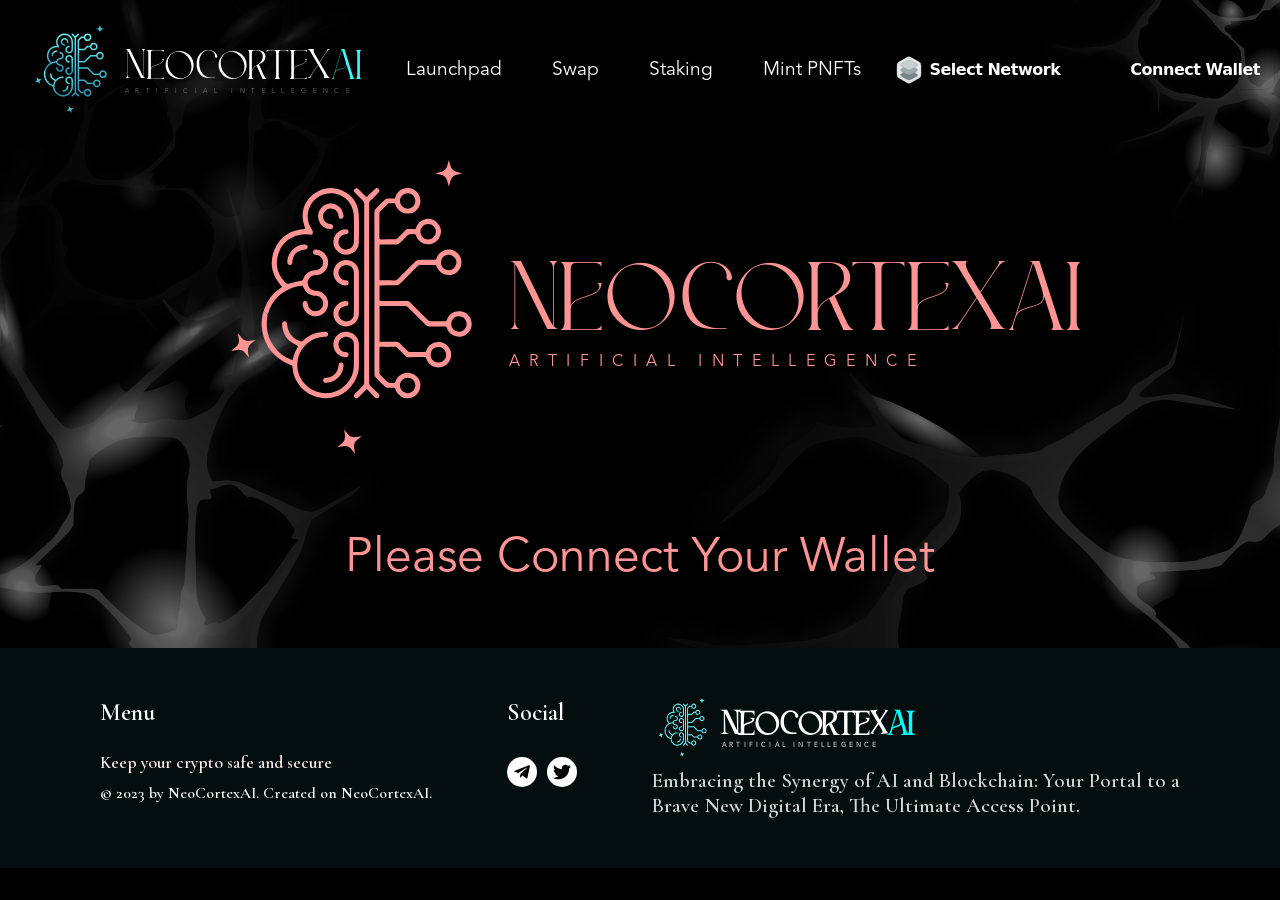
<file: mint/index.html>
<!DOCTYPE html><html><head><meta charSet="utf-8"/><title>NeoCortexAI Launchpad</title><meta name="description" content="NeoCortex Launchpad App"/><meta name="viewport" content="width=device-width, initial-scale=1"/><link rel="icon" href="/favicon.ico"/><meta name="next-head-count" content="5"/><link rel="preload" href="/_next/static/media/a518a54cbd0e0b51.p.otf" as="font" type="font/otf" crossorigin="anonymous"/><link rel="preload" href="/_next/static/media/9ce942d6cb5b17c3.p.woff2" as="font" type="font/woff2" crossorigin="anonymous"/><link rel="preload" href="/_next/static/media/7d05a7223da2ac35.p.otf" as="font" type="font/otf" crossorigin="anonymous"/><link rel="preload" href="/_next/static/media/7af297af88ee7af1.p.woff2" as="font" type="font/woff2" crossorigin="anonymous"/><link rel="preload" href="/_next/static/css/27ef447a9197d4f1.css" as="style"/><link rel="stylesheet" href="/_next/static/css/27ef447a9197d4f1.css" data-n-g=""/><link rel="preload" href="/_next/static/css/1e35fce54e5b2ba6.css" as="style"/><link rel="stylesheet" href="/_next/static/css/1e35fce54e5b2ba6.css" data-n-p=""/><noscript data-n-css=""></noscript><script defer="" nomodule="" src="/_next/static/chunks/polyfills-c67a75d1b6f99dc8.js"></script><script src="/_next/static/chunks/webpack-6b09342861b433cd.js" defer=""></script><script src="/_next/static/chunks/framework-2c79e2a64abdb08b.js" defer=""></script><script src="/_next/static/chunks/main-f11614d8aa7ee555.js" defer=""></script><script src="/_next/static/chunks/pages/_app-84fa7eb4e567e279.js" defer=""></script><script src="/_next/static/chunks/95b64a6e-0fe0539bbe6bf52a.js" defer=""></script><script src="/_next/static/chunks/930-152c89c5b93a816f.js" defer=""></script><script src="/_next/static/chunks/pages/Mint-ad66fd3cd92cee5c.js" defer=""></script><script src="/_next/static/LNFG489kWkdoa4_iIBydJ/_buildManifest.js" defer=""></script><script src="/_next/static/LNFG489kWkdoa4_iIBydJ/_ssgManifest.js" defer=""></script></head><body><div id="__next"><main><div><div class="Layout_nav__q_Vyr" id="nav"><a class="Layout_logo__dBXl_" href="https://neocortexai.xyz" rel="norefferer" target="_blank"><svg id="logo" preserveAspectRatio="xMidYMid meet" data-bbox="6.335 0 266.858 326.077" xmlns="http://www.w3.org/2000/svg" viewBox="0 0 274 333" height="333" width="274" data-type="ugc" role="presentation" aria-hidden="true" aria-labelledby="svgcid-l3ozgridhdg6"><path fill="url(#svgcid--1h7g4hf50xn0)" d="m256.48 13.16 6.16 1.74-6.16 1.58a9.694 9.694 0 0 0-7 7l-1.58 6.16-1.74-6.16a9.673 9.673 0 0 0-7-7L233 14.9l6.16-1.74a9.635 9.635 0 0 0 7-7L247.9 0l1.58 6.16a9.673 9.673 0 0 0 7 7Z" pathLength="1" stroke-dashoffset="0px" stroke-dasharray="1px 1px"></path><path fill="url(#svgcid--65a3ud-w0j340)" d="m27.038 200.756 6.332-.938-4.97 3.966a9.704 9.704 0 0 0-3.516 9.255l1.084 6.266-4.112-4.906a9.674 9.674 0 0 0-9.255-3.515l-6.266 1.084 4.906-4.112a9.642 9.642 0 0 0 3.515-9.255l-.938-6.331 3.966 4.971a9.673 9.673 0 0 0 9.255 3.515Z" pathLength="1" stroke-dashoffset="0px" stroke-dasharray="1px 1px"></path><path fill="url(#svgcid--rm6slecctaqt)" d="m144.811 307.529 6.332-.938-4.971 3.966a9.692 9.692 0 0 0-3.515 9.254l1.084 6.266-4.113-4.905a9.671 9.671 0 0 0-9.254-3.515l-6.266 1.083 4.905-4.112a9.648 9.648 0 0 0 3.037-4.141 9.647 9.647 0 0 0 .479-5.113l-.938-6.332 3.966 4.971a9.669 9.669 0 0 0 9.254 3.516Z" pathLength="1" stroke-dashoffset="0px" stroke-dasharray="1px 1px"></path><path fill="url(#svgcid-t70r3i-quiylb)" d="M170.865 139.397v16.891c.783.05 1.529.14 2.276.143 9.332 0 18.664.033 27.996-.036 1.644 0 2.799.571 3.919 1.705a2519.803 2519.803 0 0 0 19.999 20.046 3.74 3.74 0 0 0 2.359.901c5.383.075 10.767 0 16.151.068 1.17 0 1.648-.398 2.024-1.468 2.38-6.801 8.03-10.409 15.126-9.741 6.263.589 11.442 5.47 12.325 12.114.772 5.818-1.375 10.581-6.367 13.829-4.666 3.044-9.541 3.144-14.436.524a13.443 13.443 0 0 1-6.673-8.09c-.416-1.346-1.076-1.569-2.286-1.558-5.804.047-11.608.086-17.408-.039a5.296 5.296 0 0 1-3.313-1.282c-6.209-6.033-12.3-12.203-18.434-18.305a27.13 27.13 0 0 0-2.477-2.329 3.4 3.4 0 0 0-1.88-.772c-9.558-.047-19.12-.032-28.847-.032v39.84h1.935c5.563 0 11.126.033 16.69 0a5.042 5.042 0 0 1 3.948 1.666 256.29 256.29 0 0 0 8.614 8.614 4.311 4.311 0 0 0 2.638 1.077c5.323.107 10.646.043 15.969.079 1.076 0 1.658-.176 2.063-1.379 1.96-5.811 6.91-9.791 13.115-9.924 5.905-.125 11.095 2.739 13.708 9.332 2.107 5.316.183 12.099-4.307 15.75-6.935 5.649-17.462 3.438-21.324-3.948a8.78 8.78 0 0 1-.94-2.315c-.388-1.996-1.827-2.036-3.371-2.021-5.56.05-11.126.057-16.675.143a4.22 4.22 0 0 1-3.349-1.331c-2.871-2.951-5.858-5.804-8.718-8.769a4.096 4.096 0 0 0-3.295-1.385c-5.495.075-10.991.032-16.683.032-.058.743-.151 1.368-.151 1.996 0 8.973-.021 17.946.025 26.919.006.745.268 1.465.743 2.039 2.552 2.684 5.14 5.34 7.854 7.86.739.682 1.952.854 2.957 1.238.154.061.359 0 .535 0 3.162.359 6.102.359 6.622-3.851 5.463-9.813 18.851-10.197 24.766-.718 3.23 5.154 2.372 12.652-1.946 17.107-4.447 4.594-11.568 5.671-16.966 2.67-3.421-1.902-5.743-4.666-6.82-8.381-.33-1.13-.908-1.482-2.006-1.454-2.329.062-4.666.137-6.985 0a4.212 4.212 0 0 1-2.49-1.051 363.49 363.49 0 0 1-10.643-10.649 4.484 4.484 0 0 1-1.191-2.807c-.043-27.458 0-54.916 0-82.366 0-32.475-.035-64.95-.104-97.426 0-2.064.484-3.59 2.024-5.047 3.356-3.148 6.497-6.521 9.838-9.69a4.749 4.749 0 0 1 2.818-1.128c2.731-.15 5.477-.054 8.255-.054.894-3.413 2.512-6.227 5.147-8.373 4.634-3.78 11.058-4.128 16.464-.937 4.666 2.753 7.415 9.041 6.381 14.576-1.076 5.85-5.872 10.667-11.654 11.453-7.221.98-13.316-2.717-15.793-9.759-.402-1.134-.811-1.687-2.085-1.594-1.662.119-3.341-.04-5 .097a3.235 3.235 0 0 0-1.827.905 363.424 363.424 0 0 0-8.212 8.255 3.016 3.016 0 0 0-.689 1.902c-.043 9.092 0 18.187-.057 27.279 0 1.37.484 1.73 1.794 1.715 5.262-.057 10.528 0 15.793-.075a3.494 3.494 0 0 0 2.154-.94 380.038 380.038 0 0 0 8.973-8.999c.98-1.005 2.017-1.547 3.463-1.475 2.269.111 4.548 0 6.82.108.962.04 1.321-.266 1.593-1.196 1.551-5.24 4.979-8.632 10.334-9.852 5.437-1.238 9.974.388 13.696 4.548 3.546 3.948 4.666 8.524 2.929 13.463-1.985 5.646-6.166 8.8-12.175 9.766-5.879.94-12.415-3.266-14.339-8.75-.649-1.856-1.521-2.775-3.495-2.495a4.433 4.433 0 0 1-1.077-.068c-3.037-.298-5.269.915-7.215 3.262-1.898 2.294-4.253 4.203-6.27 6.407-1.335 1.454-2.871 1.953-4.774 1.931-5.502-.068-11.004-.021-16.51-.021h-1.558v39.84c5.165 0 10.337-.115 15.498.05 2.276.072 3.848-.613 5.438-2.25a871.199 871.199 0 0 1 19.174-19.131 5.58 5.58 0 0 1 3.449-1.385c5.858-.14 11.723-.09 17.587-.043 1.109 0 1.669-.255 2.035-1.436 1.845-5.843 7.089-9.763 13.281-10.05 5.383-.254 11.015 3.389 13.377 8.643 2.738 6.102.359 13.876-5.359 17.566-5.653 3.639-13.693 2.685-17.975-2.344-1.4-1.647-2.412-3.668-3.352-5.635-.42-.876-.801-1.138-1.684-1.131-5.506.029-11.008-.021-16.51.058a3.497 3.497 0 0 0-2.175.937c-4.375 4.307-8.672 8.714-13.018 13.061-2.617 2.62-5.23 5.251-7.961 7.745-.621.568-1.72.837-2.606.848-6.22.086-12.44.068-18.664.086-.19.051-.375.118-.553.201Zm62.618-59.94a8.612 8.612 0 0 0-8.578-8.5c-4.62.022-8.708 3.948-8.64 8.51.087 5.628 3.949 8.704 8.841 8.833 4.393.112 8.398-4.307 8.377-8.85v.006Zm14.386 25.616a8.672 8.672 0 0 0-8.776 8.513c-.05 4.695 3.761 8.647 8.381 8.694a8.822 8.822 0 0 0 8.847-8.46c.13-4.48-3.951-8.711-8.452-8.754v.007Zm-11.795 119.618c4.835.054 8.909-3.729 8.783-8.492-.14-5.179-3.632-8.499-7.896-8.653-5.707-.209-9.221 3.133-9.267 8.994-.033 4.142 3.7 8.13 8.38 8.144v.007Zm23.076-51.304a8.517 8.517 0 0 0-8.029 5.291 8.503 8.503 0 0 0-.632 3.323c0 4.591 3.862 8.535 8.37 8.575a8.612 8.612 0 0 0 8.034-5.257 8.645 8.645 0 0 0 .681-3.304c-.011-4.806-3.737-8.617-8.424-8.628ZM210.627 45.553c.093-4.75-3.471-8.568-8.112-8.686-4.842-.126-8.833 3.57-8.952 8.284a8.673 8.673 0 0 0 8.453 8.833c4.77.06 8.514-3.608 8.611-8.431Zm-.022 204.83c.029-5.025-3.51-8.646-8.506-8.682-4.555-.029-8.5 3.847-8.539 8.384-.04 4.698 3.787 8.643 8.424 8.693 4.86.047 8.592-3.589 8.621-8.395Z" pathLength="1" stroke-dashoffset="0px" stroke-dasharray="1px 1px"></path><path fill="url(#svgcid-3y4f2t-g1gn9x)" d="M42.6 167.421c.133-.807.133-1.665.42-2.412a48.702 48.702 0 0 1 18.761-23.383l1.17-.794c-11.166-11.884-14.92-25.63-8.783-40.888C60.306 84.686 72.416 77.4 88.6 76.57c-.797-2.552-1.852-5.025-2.337-7.631-2.362-12.641 1.371-23.226 11.532-31.151 9.849-7.681 20.944-8.78 32.088-3.625 11.288 5.219 17.588 14.558 18.029 27.134.359 10.05.194 20.1.04 30.15-.083 5.46-2.775 9.63-7.678 12.056-5.351 2.646-10.602 2.154-15.297-1.597-4.34-3.46-5.883-8.087-5.004-13.564 1.149-7.153 7.656-11.334 12.843-11.557 2.408-.104 3.589.7 3.722 2.566.133 1.773-1.077 2.872-3.363 3.044a8.354 8.354 0 0 0-7.405 5.843c-1.077 3.518-.305 6.662 2.455 9.135 2.76 2.473 6.123 2.685 9.393 1.249 2.871-1.267 4.436-3.787 4.702-6.916.187-2.197.1-4.422.1-6.633 0-7.836.216-15.678-.093-23.503-.66-16.647-15.814-27.86-31.973-23.893-14.583 3.589-23.06 19.848-17.512 33.807.912 2.29 2.48 4.307 3.507 6.572.47 1.04.754 2.473.424 3.5-.467 1.435-2.035 1.474-3.389 1.245a30.526 30.526 0 0 0-16.026 1.532c-8.276 3.094-14.245 8.722-17.634 16.827-5.304 12.677-3.115 24.169 6.102 34.345.162.179.36.337.506.513 1.368 1.49 2.635 1.698 4.781.959 4.2-1.436 8.647-2.183 13.018-3.069 1.034-.212 1.648-.359 2.028-1.501 2.078-6.27 6.723-9.726 13.316-10.082 6.461-.359 10.072-5.355 8.309-11.518-.847-2.957-4.156-5.459-7.562-5.714-2.193-.165-3.295-1.195-3.195-2.986.1-1.791 1.508-2.818 3.726-2.624 6.138.535 11.349 4.939 12.702 10.729 1.461 6.259-1.048 12.68-6.586 15.681-2.067 1.12-4.623 1.637-7.003 1.82-6.46.495-10.487 6.46-7.896 12.203 1.497 3.345 4.185 5.057 7.925 5.151 9.763.244 16.374 9.569 13.252 18.635-2.33 6.776-8.787 10.628-15.95 9.515-6.081-.94-11.461-7.006-11.612-13.086-.054-2.279.79-3.521 2.512-3.676 1.795-.161 2.893.98 3.141 3.313.628 5.847 6.026 9.443 11.324 7.538a8.66 8.66 0 0 0 5.649-9.332c-.577-3.923-3.862-7.236-7.67-7.308-7.62-.14-12.386-3.923-14.77-11.188a34.21 34.21 0 0 0-10.99 2.082c-13.858 5.046-23.226 14.479-27.637 28.671-.17.342-.392.657-.657.933L42.6 167.42Z" pathLength="1" stroke-dashoffset="0px" stroke-dasharray="1px 1px"></path><path fill="url(#svgcid--dypxgq-k508rc)" d="m42.6 167.421 3.848 3.73c0 .685.147 1.389.032 2.049-2.871 16.87 2.042 30.939 15.075 42.023a36.604 36.604 0 0 0 11.65 6.586c.378.129.772.216 1.103.309.84-2.825 1.435-5.621 2.512-8.23 1.077-2.61 2.556-4.932 3.715-7.111-2.645-1.579-5.57-2.971-8.083-4.902-6.364-4.885-9.386-11.583-9.691-19.537-.068-1.794 1.148-3.147 2.688-3.23 1.54-.083 2.76 1.21 2.872 3.184.495 8.822 5.94 16.079 14.023 18.746 1.436.478 2.555.539 3.858-.689 6.762-6.371 14.885-9.551 24.159-9.773 2.154-.054 3.468 1.019 3.478 2.709 0 1.795-1.299 2.872-3.528 2.929-5.226.122-10.229 1.206-14.716 3.948-9.278 5.643-14.777 13.909-15.792 24.72-.83 8.908 1.988 16.851 8.058 23.545 6.496 7.178 14.64 10.47 24.256 10.341 14.389-.198 27.536-11.543 29.772-25.786.324-2.185.488-4.391.488-6.6.058-7.179.058-14.357 0-21.536-.028-3.506-1.55-6.335-4.773-7.806-3.277-1.497-6.543-1.17-9.408 1.224-2.587 2.153-3.549 5.951-2.415 9.307a8.42 8.42 0 0 0 7.354 5.674c.36-.002.72.022 1.077.072a2.79 2.79 0 0 1 2.311 3.133c-.247 1.558-1.155 2.434-2.806 2.438-9.602.032-17.035-9.979-12.868-19.806 2.513-5.94 9.232-9.551 15.333-8.298 7.078 1.443 11.82 6.927 11.82 13.747.025 8.014.036 16.029 0 24.047-.086 14.716-10.739 28.987-24.633 33.772a37.062 37.062 0 0 1-42.963-14.357c-3.446-5.144-5.668-10.797-5.948-17.046-.09-2.031-.718-2.975-2.756-3.779-17.254-6.82-27.752-19.31-31.036-37.666a44.612 44.612 0 0 1 1.417-21.259c.136-.295.31-.571.517-.822Z" pathLength="1" stroke-dashoffset="0px" stroke-dasharray="1px 1px"></path><path fill="url(#svgcid-3w17s7i3l5q6)" d="M156.469 41.331c2.466-2.386 4.777-4.619 7.078-6.859.814-.79 1.575-1.64 2.426-2.386 1.396-1.224 2.713-1.145 3.948.154 1.235 1.3 1.188 2.599-.129 3.93-3.026 3.058-6.048 6.127-9.156 9.099a3.93 3.93 0 0 0-1.267 3.144c.028 29.123.036 58.247.021 87.373v111.406a4.135 4.135 0 0 0 1.368 3.281c2.972 2.871 5.872 5.789 8.786 8.707 1.554 1.558 1.698 3.119.456 4.39-1.242 1.271-2.821 1.17-4.404-.359-2.272-2.204-4.49-4.461-6.708-6.719-.718-.718-1.325-1.508-2.086-2.38-2.512 2.513-4.741 4.749-6.973 6.974-.844.844-1.666 1.716-2.563 2.513-1.357 1.184-2.872 1.137-4.016-.033-1.077-1.105-1.077-2.717.186-4.002 3.047-3.122 6.195-6.148 9.189-9.332a4.442 4.442 0 0 0 1.195-2.749c.064-31.219.084-62.437.057-93.654 0-35.096.01-70.192.029-105.29a4.271 4.271 0 0 0-1.436-3.435c-2.993-2.836-5.875-5.786-8.786-8.708-1.504-1.51-1.561-2.964-.226-4.4 1.03-1.106 2.702-1.005 4.102.359 2.954 2.94 5.876 5.926 8.909 8.977Z" pathLength="1" stroke-dashoffset="0px" stroke-dasharray="1px 1px"></path><path fill="url(#svgcid--870mq1-hoyxwh)" d="M148.002 147.932c0 7.537.043 15.053 0 22.58-.043 5.857-2.76 10.197-7.979 12.77-5.115 2.513-10.115 1.885-14.716-1.4-4.734-3.384-6.762-9.927-4.978-15.523 1.784-5.596 7.096-9.756 12.752-9.921 2.121-.061 3.317.808 3.457 2.513.147 1.794-.951 2.893-3.105 3.126-6.4.682-9.748 6.181-7.322 12.02 1.436 3.464 5.215 5.535 9.034 4.95 3.819-.585 6.949-3.643 7.15-7.405.215-3.991.129-7.996.129-11.995v-34.252c0-3.306-1.289-6.037-4.128-7.667-3.201-1.834-6.521-1.665-9.622.503-2.552 1.795-3.949 5.685-3.137 8.754.911 3.474 3.797 6.159 7.031 6.54.535.061 1.077.071 1.604.168 1.572.288 2.534 1.504 2.359 3.048-.187 1.6-1.117 2.404-2.746 2.48-6.037.283-12.204-4.584-13.693-10.804-1.436-6.058 1.339-12.645 6.561-15.584 5.646-3.177 12.523-2.419 17.067 2.049 2.735 2.689 4.285 5.991 4.282 9.921v23.132-.003Z" pathLength="1" stroke-dashoffset="0px" stroke-dasharray="1px 1px"></path><path fill="url(#svgcid-ebx1qz-235lhr)" d="M102.555 62.11a14.352 14.352 0 0 1 11.159-13.546c6.101-1.414 12.921 1.73 15.599 7.422a21.04 21.04 0 0 1 1.568 5.632c.359 2.153-.718 3.496-2.469 3.632-1.813.14-2.814-.922-3.012-3.17-.323-3.682-2.225-6.295-5.624-7.619-3.399-1.325-6.489-.481-9.077 2.014-2.645 2.555-3.033 5.742-2.057 9.105.783 2.696 4.379 5.19 7.423 5.46.854.075 2.021.194 2.437.746.596.79 1.023 2.09.818 3.012-.312 1.414-1.687 1.877-3.126 1.837a13.73 13.73 0 0 1-12.867-10.14c-.374-1.431-.521-2.921-.772-4.385Z" pathLength="1" stroke-dashoffset="0px" stroke-dasharray="1px 1px"></path><path fill="url(#svgcid--cb7xyg-1tj6hw)" d="M130.953 228.187c-.531 10.553-8.46 18.549-19.023 19.203-2.01.122-3.5-.93-3.661-2.592-.162-1.662 1.044-2.789 3.23-2.982 8.187-.74 13.381-6.063 13.948-14.304.122-1.794 1.199-2.842 2.825-2.781 1.837.072 2.789 1.288 2.681 3.456Z" pathLength="1" stroke-dashoffset="0px" stroke-dasharray="1px 1px"></path><path fill="url(#svgcid--6wmjp4-4lqq1v)" d="M87.613 93.928c2.376.036 3.51 1.127 3.517 2.66.008 1.532-1.076 2.667-2.918 2.735a15.863 15.863 0 0 0-8.513 2.914c-3.816 2.606-5.18 6.526-5.618 10.89-.226 2.229-1.36 3.546-3.04 3.421-1.68-.126-2.677-1.813-2.552-4.045.514-9.135 7.448-15.922 14.232-17.864 1.809-.531 3.758-.556 4.892-.71Z" pathLength="1" stroke-dashoffset="0px" stroke-dasharray="1px 1px"></path><defs fill="none"><linearGradient gradientUnits="userSpaceOnUse" y2="29.64" x2="247.82" y1="0" x1="247.82" id="svgcid--1h7g4hf50xn0"><stop stop-color="#69F8FA"></stop><stop stop-color="#1C7EA3" offset="1"></stop></linearGradient><linearGradient gradientUnits="userSpaceOnUse" y2="219.338" x2="25.895" y1="192.302" x1="13.745" id="svgcid--65a3ud-w0j340"><stop stop-color="#69F8FA"></stop><stop stop-color="#1C7EA3" offset="1"></stop></linearGradient><linearGradient gradientUnits="userSpaceOnUse" y2="326.11" x2="143.668" y1="299.075" x1="131.518" id="svgcid--rm6slecctaqt"><stop stop-color="#69F8FA"></stop><stop stop-color="#1C7EA3" offset="1"></stop></linearGradient><linearGradient gradientUnits="userSpaceOnUse" y2="264.372" x2="219.165" y1="31.156" x1="219.165" id="svgcid-t70r3i-quiylb"><stop stop-color="#67F4F7"></stop><stop stop-color="#2892B1" offset="1"></stop></linearGradient><linearGradient gradientUnits="userSpaceOnUse" y2="173.408" x2="95.364" y1="31" x1="95.364" id="svgcid-3y4f2t-g1gn9x"><stop stop-color="#67F4F7"></stop><stop stop-color="#2892B1" offset="1"></stop></linearGradient><linearGradient gradientUnits="userSpaceOnUse" y2="264.41" x2="94.006" y1="167.421" x1="94.006" id="svgcid--dypxgq-k508rc"><stop stop-color="#67F4F7"></stop><stop stop-color="#2892B1" offset="1"></stop></linearGradient><linearGradient gradientUnits="userSpaceOnUse" y2="264.466" x2="156.648" y1="31.215" x1="156.648" id="svgcid-3w17s7i3l5q6"><stop stop-color="#67F4F7"></stop><stop stop-color="#2892B1" offset="1"></stop></linearGradient><linearGradient gradientUnits="userSpaceOnUse" y2="184.822" x2="133.854" y1="110.894" x1="133.854" id="svgcid--870mq1-hoyxwh"><stop stop-color="#67F4F7"></stop><stop stop-color="#2892B1" offset="1"></stop></linearGradient><linearGradient gradientUnits="userSpaceOnUse" y2="76.638" x2="116.752" y1="48.227" x1="116.752" id="svgcid-ebx1qz-235lhr"><stop stop-color="#67F4F7"></stop><stop stop-color="#2892B1" offset="1"></stop></linearGradient><linearGradient gradientUnits="userSpaceOnUse" y2="247.399" x2="119.608" y1="224.728" x1="119.608" id="svgcid--cb7xyg-1tj6hw"><stop stop-color="#67F4F7"></stop><stop stop-color="#2892B1" offset="1"></stop></linearGradient><linearGradient gradientUnits="userSpaceOnUse" y2="116.556" x2="79.805" y1="93.928" x1="79.805" id="svgcid--6wmjp4-4lqq1v"><stop stop-color="#67F4F7"></stop><stop stop-color="#2892B1" offset="1"></stop></linearGradient></defs></svg><div class="Layout_logoText__MBGkJ" style="font-family:&#x27;__LogoFont_60e6bb&#x27;, &#x27;__LogoFont_Fallback_60e6bb&#x27;">NEOCORTEX<span>AI</span><div style="font-family:&#x27;__secondaryFont_be68f8&#x27;, &#x27;__secondaryFont_Fallback_be68f8&#x27;" class="Layout_logoSubText__BuLzv">ARTIFICIAL INTELLEGENCE</div></div></a><div class="Layout_walletConnect__8kXpd"><div class="Layout_navLinks__t6Fbs"><a class="Layout_navItems__TN_CD" href="/Launchpad" style="font-family:&#x27;__secondaryFont_be68f8&#x27;, &#x27;__secondaryFont_Fallback_be68f8&#x27;">Launchpad</a><a class="Layout_navItems__TN_CD" href="/Vesting" style="font-family:&#x27;__secondaryFont_be68f8&#x27;, &#x27;__secondaryFont_Fallback_be68f8&#x27;">Vesting</a><a class="Layout_navItems__TN_CD" href="/Stake" style="font-family:&#x27;__secondaryFont_be68f8&#x27;, &#x27;__secondaryFont_Fallback_be68f8&#x27;">Staking</a><a class="Layout_navItems__TN_CD" href="/Mint" style="font-family:&#x27;__secondaryFont_be68f8&#x27;, &#x27;__secondaryFont_Fallback_be68f8&#x27;">Mint PNFTs</a><a class="Layout_navItems__TN_CD" href="/Inventory" style="font-family:&#x27;__secondaryFont_be68f8&#x27;, &#x27;__secondaryFont_Fallback_be68f8&#x27;">Inventory</a></div><div class="Layout_WalletConnectContainer__ixfo_"><w3m-network-switch></w3m-network-switch><w3m-modal></w3m-modal><w3m-core-button icon="hide" label="Connect Wallet" balance="show"></w3m-core-button></div></div><div class="Layout_Bars__WZSX4"><svg stroke="currentColor" fill="none" stroke-width="0" viewBox="0 0 15 15" color="#fff" style="color:#fff" height="30" width="30" xmlns="http://www.w3.org/2000/svg"><path fill-rule="evenodd" clip-rule="evenodd" d="M1.5 3C1.22386 3 1 3.22386 1 3.5C1 3.77614 1.22386 4 1.5 4H13.5C13.7761 4 14 3.77614 14 3.5C14 3.22386 13.7761 3 13.5 3H1.5ZM1 7.5C1 7.22386 1.22386 7 1.5 7H13.5C13.7761 7 14 7.22386 14 7.5C14 7.77614 13.7761 8 13.5 8H1.5C1.22386 8 1 7.77614 1 7.5ZM1 11.5C1 11.2239 1.22386 11 1.5 11H13.5C13.7761 11 14 11.2239 14 11.5C14 11.7761 13.7761 12 13.5 12H1.5C1.22386 12 1 11.7761 1 11.5Z" fill="currentColor"></path></svg></div></div><div><div class="Layout_navInfoMobile__EHwDr" data-nav-state="false"><div class="Layout_mobileNav__42lCh"><a class="Layout_logo__dBXl_" href="https://neocortexai.xyz" rel="norefferer" target="_blank"><svg id="logo" preserveAspectRatio="xMidYMid meet" data-bbox="6.335 0 266.858 326.077" xmlns="http://www.w3.org/2000/svg" viewBox="0 0 274 333" height="333" width="274" data-type="ugc" role="presentation" aria-hidden="true" aria-labelledby="svgcid-l3ozgridhdg6"><path fill="url(#svgcid--1h7g4hf50xn0)" d="m256.48 13.16 6.16 1.74-6.16 1.58a9.694 9.694 0 0 0-7 7l-1.58 6.16-1.74-6.16a9.673 9.673 0 0 0-7-7L233 14.9l6.16-1.74a9.635 9.635 0 0 0 7-7L247.9 0l1.58 6.16a9.673 9.673 0 0 0 7 7Z" pathLength="1" stroke-dashoffset="0px" stroke-dasharray="1px 1px"></path><path fill="url(#svgcid--65a3ud-w0j340)" d="m27.038 200.756 6.332-.938-4.97 3.966a9.704 9.704 0 0 0-3.516 9.255l1.084 6.266-4.112-4.906a9.674 9.674 0 0 0-9.255-3.515l-6.266 1.084 4.906-4.112a9.642 9.642 0 0 0 3.515-9.255l-.938-6.331 3.966 4.971a9.673 9.673 0 0 0 9.255 3.515Z" pathLength="1" stroke-dashoffset="0px" stroke-dasharray="1px 1px"></path><path fill="url(#svgcid--rm6slecctaqt)" d="m144.811 307.529 6.332-.938-4.971 3.966a9.692 9.692 0 0 0-3.515 9.254l1.084 6.266-4.113-4.905a9.671 9.671 0 0 0-9.254-3.515l-6.266 1.083 4.905-4.112a9.648 9.648 0 0 0 3.037-4.141 9.647 9.647 0 0 0 .479-5.113l-.938-6.332 3.966 4.971a9.669 9.669 0 0 0 9.254 3.516Z" pathLength="1" stroke-dashoffset="0px" stroke-dasharray="1px 1px"></path><path fill="url(#svgcid-t70r3i-quiylb)" d="M170.865 139.397v16.891c.783.05 1.529.14 2.276.143 9.332 0 18.664.033 27.996-.036 1.644 0 2.799.571 3.919 1.705a2519.803 2519.803 0 0 0 19.999 20.046 3.74 3.74 0 0 0 2.359.901c5.383.075 10.767 0 16.151.068 1.17 0 1.648-.398 2.024-1.468 2.38-6.801 8.03-10.409 15.126-9.741 6.263.589 11.442 5.47 12.325 12.114.772 5.818-1.375 10.581-6.367 13.829-4.666 3.044-9.541 3.144-14.436.524a13.443 13.443 0 0 1-6.673-8.09c-.416-1.346-1.076-1.569-2.286-1.558-5.804.047-11.608.086-17.408-.039a5.296 5.296 0 0 1-3.313-1.282c-6.209-6.033-12.3-12.203-18.434-18.305a27.13 27.13 0 0 0-2.477-2.329 3.4 3.4 0 0 0-1.88-.772c-9.558-.047-19.12-.032-28.847-.032v39.84h1.935c5.563 0 11.126.033 16.69 0a5.042 5.042 0 0 1 3.948 1.666 256.29 256.29 0 0 0 8.614 8.614 4.311 4.311 0 0 0 2.638 1.077c5.323.107 10.646.043 15.969.079 1.076 0 1.658-.176 2.063-1.379 1.96-5.811 6.91-9.791 13.115-9.924 5.905-.125 11.095 2.739 13.708 9.332 2.107 5.316.183 12.099-4.307 15.75-6.935 5.649-17.462 3.438-21.324-3.948a8.78 8.78 0 0 1-.94-2.315c-.388-1.996-1.827-2.036-3.371-2.021-5.56.05-11.126.057-16.675.143a4.22 4.22 0 0 1-3.349-1.331c-2.871-2.951-5.858-5.804-8.718-8.769a4.096 4.096 0 0 0-3.295-1.385c-5.495.075-10.991.032-16.683.032-.058.743-.151 1.368-.151 1.996 0 8.973-.021 17.946.025 26.919.006.745.268 1.465.743 2.039 2.552 2.684 5.14 5.34 7.854 7.86.739.682 1.952.854 2.957 1.238.154.061.359 0 .535 0 3.162.359 6.102.359 6.622-3.851 5.463-9.813 18.851-10.197 24.766-.718 3.23 5.154 2.372 12.652-1.946 17.107-4.447 4.594-11.568 5.671-16.966 2.67-3.421-1.902-5.743-4.666-6.82-8.381-.33-1.13-.908-1.482-2.006-1.454-2.329.062-4.666.137-6.985 0a4.212 4.212 0 0 1-2.49-1.051 363.49 363.49 0 0 1-10.643-10.649 4.484 4.484 0 0 1-1.191-2.807c-.043-27.458 0-54.916 0-82.366 0-32.475-.035-64.95-.104-97.426 0-2.064.484-3.59 2.024-5.047 3.356-3.148 6.497-6.521 9.838-9.69a4.749 4.749 0 0 1 2.818-1.128c2.731-.15 5.477-.054 8.255-.054.894-3.413 2.512-6.227 5.147-8.373 4.634-3.78 11.058-4.128 16.464-.937 4.666 2.753 7.415 9.041 6.381 14.576-1.076 5.85-5.872 10.667-11.654 11.453-7.221.98-13.316-2.717-15.793-9.759-.402-1.134-.811-1.687-2.085-1.594-1.662.119-3.341-.04-5 .097a3.235 3.235 0 0 0-1.827.905 363.424 363.424 0 0 0-8.212 8.255 3.016 3.016 0 0 0-.689 1.902c-.043 9.092 0 18.187-.057 27.279 0 1.37.484 1.73 1.794 1.715 5.262-.057 10.528 0 15.793-.075a3.494 3.494 0 0 0 2.154-.94 380.038 380.038 0 0 0 8.973-8.999c.98-1.005 2.017-1.547 3.463-1.475 2.269.111 4.548 0 6.82.108.962.04 1.321-.266 1.593-1.196 1.551-5.24 4.979-8.632 10.334-9.852 5.437-1.238 9.974.388 13.696 4.548 3.546 3.948 4.666 8.524 2.929 13.463-1.985 5.646-6.166 8.8-12.175 9.766-5.879.94-12.415-3.266-14.339-8.75-.649-1.856-1.521-2.775-3.495-2.495a4.433 4.433 0 0 1-1.077-.068c-3.037-.298-5.269.915-7.215 3.262-1.898 2.294-4.253 4.203-6.27 6.407-1.335 1.454-2.871 1.953-4.774 1.931-5.502-.068-11.004-.021-16.51-.021h-1.558v39.84c5.165 0 10.337-.115 15.498.05 2.276.072 3.848-.613 5.438-2.25a871.199 871.199 0 0 1 19.174-19.131 5.58 5.58 0 0 1 3.449-1.385c5.858-.14 11.723-.09 17.587-.043 1.109 0 1.669-.255 2.035-1.436 1.845-5.843 7.089-9.763 13.281-10.05 5.383-.254 11.015 3.389 13.377 8.643 2.738 6.102.359 13.876-5.359 17.566-5.653 3.639-13.693 2.685-17.975-2.344-1.4-1.647-2.412-3.668-3.352-5.635-.42-.876-.801-1.138-1.684-1.131-5.506.029-11.008-.021-16.51.058a3.497 3.497 0 0 0-2.175.937c-4.375 4.307-8.672 8.714-13.018 13.061-2.617 2.62-5.23 5.251-7.961 7.745-.621.568-1.72.837-2.606.848-6.22.086-12.44.068-18.664.086-.19.051-.375.118-.553.201Zm62.618-59.94a8.612 8.612 0 0 0-8.578-8.5c-4.62.022-8.708 3.948-8.64 8.51.087 5.628 3.949 8.704 8.841 8.833 4.393.112 8.398-4.307 8.377-8.85v.006Zm14.386 25.616a8.672 8.672 0 0 0-8.776 8.513c-.05 4.695 3.761 8.647 8.381 8.694a8.822 8.822 0 0 0 8.847-8.46c.13-4.48-3.951-8.711-8.452-8.754v.007Zm-11.795 119.618c4.835.054 8.909-3.729 8.783-8.492-.14-5.179-3.632-8.499-7.896-8.653-5.707-.209-9.221 3.133-9.267 8.994-.033 4.142 3.7 8.13 8.38 8.144v.007Zm23.076-51.304a8.517 8.517 0 0 0-8.029 5.291 8.503 8.503 0 0 0-.632 3.323c0 4.591 3.862 8.535 8.37 8.575a8.612 8.612 0 0 0 8.034-5.257 8.645 8.645 0 0 0 .681-3.304c-.011-4.806-3.737-8.617-8.424-8.628ZM210.627 45.553c.093-4.75-3.471-8.568-8.112-8.686-4.842-.126-8.833 3.57-8.952 8.284a8.673 8.673 0 0 0 8.453 8.833c4.77.06 8.514-3.608 8.611-8.431Zm-.022 204.83c.029-5.025-3.51-8.646-8.506-8.682-4.555-.029-8.5 3.847-8.539 8.384-.04 4.698 3.787 8.643 8.424 8.693 4.86.047 8.592-3.589 8.621-8.395Z" pathLength="1" stroke-dashoffset="0px" stroke-dasharray="1px 1px"></path><path fill="url(#svgcid-3y4f2t-g1gn9x)" d="M42.6 167.421c.133-.807.133-1.665.42-2.412a48.702 48.702 0 0 1 18.761-23.383l1.17-.794c-11.166-11.884-14.92-25.63-8.783-40.888C60.306 84.686 72.416 77.4 88.6 76.57c-.797-2.552-1.852-5.025-2.337-7.631-2.362-12.641 1.371-23.226 11.532-31.151 9.849-7.681 20.944-8.78 32.088-3.625 11.288 5.219 17.588 14.558 18.029 27.134.359 10.05.194 20.1.04 30.15-.083 5.46-2.775 9.63-7.678 12.056-5.351 2.646-10.602 2.154-15.297-1.597-4.34-3.46-5.883-8.087-5.004-13.564 1.149-7.153 7.656-11.334 12.843-11.557 2.408-.104 3.589.7 3.722 2.566.133 1.773-1.077 2.872-3.363 3.044a8.354 8.354 0 0 0-7.405 5.843c-1.077 3.518-.305 6.662 2.455 9.135 2.76 2.473 6.123 2.685 9.393 1.249 2.871-1.267 4.436-3.787 4.702-6.916.187-2.197.1-4.422.1-6.633 0-7.836.216-15.678-.093-23.503-.66-16.647-15.814-27.86-31.973-23.893-14.583 3.589-23.06 19.848-17.512 33.807.912 2.29 2.48 4.307 3.507 6.572.47 1.04.754 2.473.424 3.5-.467 1.435-2.035 1.474-3.389 1.245a30.526 30.526 0 0 0-16.026 1.532c-8.276 3.094-14.245 8.722-17.634 16.827-5.304 12.677-3.115 24.169 6.102 34.345.162.179.36.337.506.513 1.368 1.49 2.635 1.698 4.781.959 4.2-1.436 8.647-2.183 13.018-3.069 1.034-.212 1.648-.359 2.028-1.501 2.078-6.27 6.723-9.726 13.316-10.082 6.461-.359 10.072-5.355 8.309-11.518-.847-2.957-4.156-5.459-7.562-5.714-2.193-.165-3.295-1.195-3.195-2.986.1-1.791 1.508-2.818 3.726-2.624 6.138.535 11.349 4.939 12.702 10.729 1.461 6.259-1.048 12.68-6.586 15.681-2.067 1.12-4.623 1.637-7.003 1.82-6.46.495-10.487 6.46-7.896 12.203 1.497 3.345 4.185 5.057 7.925 5.151 9.763.244 16.374 9.569 13.252 18.635-2.33 6.776-8.787 10.628-15.95 9.515-6.081-.94-11.461-7.006-11.612-13.086-.054-2.279.79-3.521 2.512-3.676 1.795-.161 2.893.98 3.141 3.313.628 5.847 6.026 9.443 11.324 7.538a8.66 8.66 0 0 0 5.649-9.332c-.577-3.923-3.862-7.236-7.67-7.308-7.62-.14-12.386-3.923-14.77-11.188a34.21 34.21 0 0 0-10.99 2.082c-13.858 5.046-23.226 14.479-27.637 28.671-.17.342-.392.657-.657.933L42.6 167.42Z" pathLength="1" stroke-dashoffset="0px" stroke-dasharray="1px 1px"></path><path fill="url(#svgcid--dypxgq-k508rc)" d="m42.6 167.421 3.848 3.73c0 .685.147 1.389.032 2.049-2.871 16.87 2.042 30.939 15.075 42.023a36.604 36.604 0 0 0 11.65 6.586c.378.129.772.216 1.103.309.84-2.825 1.435-5.621 2.512-8.23 1.077-2.61 2.556-4.932 3.715-7.111-2.645-1.579-5.57-2.971-8.083-4.902-6.364-4.885-9.386-11.583-9.691-19.537-.068-1.794 1.148-3.147 2.688-3.23 1.54-.083 2.76 1.21 2.872 3.184.495 8.822 5.94 16.079 14.023 18.746 1.436.478 2.555.539 3.858-.689 6.762-6.371 14.885-9.551 24.159-9.773 2.154-.054 3.468 1.019 3.478 2.709 0 1.795-1.299 2.872-3.528 2.929-5.226.122-10.229 1.206-14.716 3.948-9.278 5.643-14.777 13.909-15.792 24.72-.83 8.908 1.988 16.851 8.058 23.545 6.496 7.178 14.64 10.47 24.256 10.341 14.389-.198 27.536-11.543 29.772-25.786.324-2.185.488-4.391.488-6.6.058-7.179.058-14.357 0-21.536-.028-3.506-1.55-6.335-4.773-7.806-3.277-1.497-6.543-1.17-9.408 1.224-2.587 2.153-3.549 5.951-2.415 9.307a8.42 8.42 0 0 0 7.354 5.674c.36-.002.72.022 1.077.072a2.79 2.79 0 0 1 2.311 3.133c-.247 1.558-1.155 2.434-2.806 2.438-9.602.032-17.035-9.979-12.868-19.806 2.513-5.94 9.232-9.551 15.333-8.298 7.078 1.443 11.82 6.927 11.82 13.747.025 8.014.036 16.029 0 24.047-.086 14.716-10.739 28.987-24.633 33.772a37.062 37.062 0 0 1-42.963-14.357c-3.446-5.144-5.668-10.797-5.948-17.046-.09-2.031-.718-2.975-2.756-3.779-17.254-6.82-27.752-19.31-31.036-37.666a44.612 44.612 0 0 1 1.417-21.259c.136-.295.31-.571.517-.822Z" pathLength="1" stroke-dashoffset="0px" stroke-dasharray="1px 1px"></path><path fill="url(#svgcid-3w17s7i3l5q6)" d="M156.469 41.331c2.466-2.386 4.777-4.619 7.078-6.859.814-.79 1.575-1.64 2.426-2.386 1.396-1.224 2.713-1.145 3.948.154 1.235 1.3 1.188 2.599-.129 3.93-3.026 3.058-6.048 6.127-9.156 9.099a3.93 3.93 0 0 0-1.267 3.144c.028 29.123.036 58.247.021 87.373v111.406a4.135 4.135 0 0 0 1.368 3.281c2.972 2.871 5.872 5.789 8.786 8.707 1.554 1.558 1.698 3.119.456 4.39-1.242 1.271-2.821 1.17-4.404-.359-2.272-2.204-4.49-4.461-6.708-6.719-.718-.718-1.325-1.508-2.086-2.38-2.512 2.513-4.741 4.749-6.973 6.974-.844.844-1.666 1.716-2.563 2.513-1.357 1.184-2.872 1.137-4.016-.033-1.077-1.105-1.077-2.717.186-4.002 3.047-3.122 6.195-6.148 9.189-9.332a4.442 4.442 0 0 0 1.195-2.749c.064-31.219.084-62.437.057-93.654 0-35.096.01-70.192.029-105.29a4.271 4.271 0 0 0-1.436-3.435c-2.993-2.836-5.875-5.786-8.786-8.708-1.504-1.51-1.561-2.964-.226-4.4 1.03-1.106 2.702-1.005 4.102.359 2.954 2.94 5.876 5.926 8.909 8.977Z" pathLength="1" stroke-dashoffset="0px" stroke-dasharray="1px 1px"></path><path fill="url(#svgcid--870mq1-hoyxwh)" d="M148.002 147.932c0 7.537.043 15.053 0 22.58-.043 5.857-2.76 10.197-7.979 12.77-5.115 2.513-10.115 1.885-14.716-1.4-4.734-3.384-6.762-9.927-4.978-15.523 1.784-5.596 7.096-9.756 12.752-9.921 2.121-.061 3.317.808 3.457 2.513.147 1.794-.951 2.893-3.105 3.126-6.4.682-9.748 6.181-7.322 12.02 1.436 3.464 5.215 5.535 9.034 4.95 3.819-.585 6.949-3.643 7.15-7.405.215-3.991.129-7.996.129-11.995v-34.252c0-3.306-1.289-6.037-4.128-7.667-3.201-1.834-6.521-1.665-9.622.503-2.552 1.795-3.949 5.685-3.137 8.754.911 3.474 3.797 6.159 7.031 6.54.535.061 1.077.071 1.604.168 1.572.288 2.534 1.504 2.359 3.048-.187 1.6-1.117 2.404-2.746 2.48-6.037.283-12.204-4.584-13.693-10.804-1.436-6.058 1.339-12.645 6.561-15.584 5.646-3.177 12.523-2.419 17.067 2.049 2.735 2.689 4.285 5.991 4.282 9.921v23.132-.003Z" pathLength="1" stroke-dashoffset="0px" stroke-dasharray="1px 1px"></path><path fill="url(#svgcid-ebx1qz-235lhr)" d="M102.555 62.11a14.352 14.352 0 0 1 11.159-13.546c6.101-1.414 12.921 1.73 15.599 7.422a21.04 21.04 0 0 1 1.568 5.632c.359 2.153-.718 3.496-2.469 3.632-1.813.14-2.814-.922-3.012-3.17-.323-3.682-2.225-6.295-5.624-7.619-3.399-1.325-6.489-.481-9.077 2.014-2.645 2.555-3.033 5.742-2.057 9.105.783 2.696 4.379 5.19 7.423 5.46.854.075 2.021.194 2.437.746.596.79 1.023 2.09.818 3.012-.312 1.414-1.687 1.877-3.126 1.837a13.73 13.73 0 0 1-12.867-10.14c-.374-1.431-.521-2.921-.772-4.385Z" pathLength="1" stroke-dashoffset="0px" stroke-dasharray="1px 1px"></path><path fill="url(#svgcid--cb7xyg-1tj6hw)" d="M130.953 228.187c-.531 10.553-8.46 18.549-19.023 19.203-2.01.122-3.5-.93-3.661-2.592-.162-1.662 1.044-2.789 3.23-2.982 8.187-.74 13.381-6.063 13.948-14.304.122-1.794 1.199-2.842 2.825-2.781 1.837.072 2.789 1.288 2.681 3.456Z" pathLength="1" stroke-dashoffset="0px" stroke-dasharray="1px 1px"></path><path fill="url(#svgcid--6wmjp4-4lqq1v)" d="M87.613 93.928c2.376.036 3.51 1.127 3.517 2.66.008 1.532-1.076 2.667-2.918 2.735a15.863 15.863 0 0 0-8.513 2.914c-3.816 2.606-5.18 6.526-5.618 10.89-.226 2.229-1.36 3.546-3.04 3.421-1.68-.126-2.677-1.813-2.552-4.045.514-9.135 7.448-15.922 14.232-17.864 1.809-.531 3.758-.556 4.892-.71Z" pathLength="1" stroke-dashoffset="0px" stroke-dasharray="1px 1px"></path><defs fill="none"><linearGradient gradientUnits="userSpaceOnUse" y2="29.64" x2="247.82" y1="0" x1="247.82" id="svgcid--1h7g4hf50xn0"><stop stop-color="#69F8FA"></stop><stop stop-color="#1C7EA3" offset="1"></stop></linearGradient><linearGradient gradientUnits="userSpaceOnUse" y2="219.338" x2="25.895" y1="192.302" x1="13.745" id="svgcid--65a3ud-w0j340"><stop stop-color="#69F8FA"></stop><stop stop-color="#1C7EA3" offset="1"></stop></linearGradient><linearGradient gradientUnits="userSpaceOnUse" y2="326.11" x2="143.668" y1="299.075" x1="131.518" id="svgcid--rm6slecctaqt"><stop stop-color="#69F8FA"></stop><stop stop-color="#1C7EA3" offset="1"></stop></linearGradient><linearGradient gradientUnits="userSpaceOnUse" y2="264.372" x2="219.165" y1="31.156" x1="219.165" id="svgcid-t70r3i-quiylb"><stop stop-color="#67F4F7"></stop><stop stop-color="#2892B1" offset="1"></stop></linearGradient><linearGradient gradientUnits="userSpaceOnUse" y2="173.408" x2="95.364" y1="31" x1="95.364" id="svgcid-3y4f2t-g1gn9x"><stop stop-color="#67F4F7"></stop><stop stop-color="#2892B1" offset="1"></stop></linearGradient><linearGradient gradientUnits="userSpaceOnUse" y2="264.41" x2="94.006" y1="167.421" x1="94.006" id="svgcid--dypxgq-k508rc"><stop stop-color="#67F4F7"></stop><stop stop-color="#2892B1" offset="1"></stop></linearGradient><linearGradient gradientUnits="userSpaceOnUse" y2="264.466" x2="156.648" y1="31.215" x1="156.648" id="svgcid-3w17s7i3l5q6"><stop stop-color="#67F4F7"></stop><stop stop-color="#2892B1" offset="1"></stop></linearGradient><linearGradient gradientUnits="userSpaceOnUse" y2="184.822" x2="133.854" y1="110.894" x1="133.854" id="svgcid--870mq1-hoyxwh"><stop stop-color="#67F4F7"></stop><stop stop-color="#2892B1" offset="1"></stop></linearGradient><linearGradient gradientUnits="userSpaceOnUse" y2="76.638" x2="116.752" y1="48.227" x1="116.752" id="svgcid-ebx1qz-235lhr"><stop stop-color="#67F4F7"></stop><stop stop-color="#2892B1" offset="1"></stop></linearGradient><linearGradient gradientUnits="userSpaceOnUse" y2="247.399" x2="119.608" y1="224.728" x1="119.608" id="svgcid--cb7xyg-1tj6hw"><stop stop-color="#67F4F7"></stop><stop stop-color="#2892B1" offset="1"></stop></linearGradient><linearGradient gradientUnits="userSpaceOnUse" y2="116.556" x2="79.805" y1="93.928" x1="79.805" id="svgcid--6wmjp4-4lqq1v"><stop stop-color="#67F4F7"></stop><stop stop-color="#2892B1" offset="1"></stop></linearGradient></defs></svg><div class="Layout_logoText__MBGkJ" style="font-family:&#x27;__LogoFont_60e6bb&#x27;, &#x27;__LogoFont_Fallback_60e6bb&#x27;">NEOCORTEX<span>AI</span><div style="font-family:&#x27;__secondaryFont_be68f8&#x27;, &#x27;__secondaryFont_Fallback_be68f8&#x27;" class="Layout_logoSubText__BuLzv">ARTIFICIAL INTELLEGENCE</div></div></a><div><div class="Layout_navLinks__t6Fbs"><a class="Layout_navItems__TN_CD" href="/Launchpad" style="font-family:&#x27;__secondaryFont_be68f8&#x27;, &#x27;__secondaryFont_Fallback_be68f8&#x27;">Launchpad</a><div class="Layout_navDropdown__C6J_u" style="font-family:&#x27;__secondaryFont_be68f8&#x27;, &#x27;__secondaryFont_Fallback_be68f8&#x27;">INFT <svg stroke="currentColor" fill="currentColor" stroke-width="0" viewBox="0 0 24 24" height="20" width="20" xmlns="http://www.w3.org/2000/svg"><path fill="none" d="M0 0h24v24H0z"></path><path d="M7 10l5 5 5-5z"></path></svg><div class="Layout_navDropdownItems__yk2AI"><a class="Layout_navDropdownItemInner__dqeK2" href="/INFT" style="font-family:&#x27;__secondaryFont_be68f8&#x27;, &#x27;__secondaryFont_Fallback_be68f8&#x27;">Mint</a><a class="Layout_navDropdownItemInner__dqeK2" href="/Swap" style="font-family:&#x27;__secondaryFont_be68f8&#x27;, &#x27;__secondaryFont_Fallback_be68f8&#x27;">Swap </a></div></div><a class="Layout_navItems__TN_CD" href="/Stake" style="font-family:&#x27;__secondaryFont_be68f8&#x27;, &#x27;__secondaryFont_Fallback_be68f8&#x27;">Staking</a><a class="Layout_navItems__TN_CD" href="/Mint" style="font-family:&#x27;__secondaryFont_be68f8&#x27;, &#x27;__secondaryFont_Fallback_be68f8&#x27;">Mint PNFTs</a><a class="Layout_navItems__TN_CD" href="/Inventory" style="font-family:&#x27;__secondaryFont_be68f8&#x27;, &#x27;__secondaryFont_Fallback_be68f8&#x27;">Inventory</a></div></div><div class="Layout_WalletConnectContainer__ixfo_"><w3m-network-switch></w3m-network-switch><w3m-modal></w3m-modal><w3m-core-button icon="hide" label="Connect Wallet" balance="show"></w3m-core-button></div></div></div><div class="Toastify"></div><div class="Toastify"></div><div class="Invalid_Container__DqTI_" id="navbar"><div class="Invalid_logo__NX97v" id="logoCon"><svg id="logoSvg" preserveAspectRatio="xMidYMid meet" data-bbox="6.335 0 266.858 326.077" xmlns="http://www.w3.org/2000/svg" viewBox="0 0 274 333" height="333" width="274" data-type="ugc" role="presentation" aria-hidden="true" aria-labelledby="svgcid-l3ozgridhdg6"><path fill="url(#svgcid--1h7g4hf50xn0)" d="m256.48 13.16 6.16 1.74-6.16 1.58a9.694 9.694 0 0 0-7 7l-1.58 6.16-1.74-6.16a9.673 9.673 0 0 0-7-7L233 14.9l6.16-1.74a9.635 9.635 0 0 0 7-7L247.9 0l1.58 6.16a9.673 9.673 0 0 0 7 7Z"></path><path fill="url(#svgcid--65a3ud-w0j340)" d="m27.038 200.756 6.332-.938-4.97 3.966a9.704 9.704 0 0 0-3.516 9.255l1.084 6.266-4.112-4.906a9.674 9.674 0 0 0-9.255-3.515l-6.266 1.084 4.906-4.112a9.642 9.642 0 0 0 3.515-9.255l-.938-6.331 3.966 4.971a9.673 9.673 0 0 0 9.255 3.515Z"></path><path fill="url(#svgcid--rm6slecctaqt)" d="m144.811 307.529 6.332-.938-4.971 3.966a9.692 9.692 0 0 0-3.515 9.254l1.084 6.266-4.113-4.905a9.671 9.671 0 0 0-9.254-3.515l-6.266 1.083 4.905-4.112a9.648 9.648 0 0 0 3.037-4.141 9.647 9.647 0 0 0 .479-5.113l-.938-6.332 3.966 4.971a9.669 9.669 0 0 0 9.254 3.516Z"></path><path fill="url(#svgcid-t70r3i-quiylb)" d="M170.865 139.397v16.891c.783.05 1.529.14 2.276.143 9.332 0 18.664.033 27.996-.036 1.644 0 2.799.571 3.919 1.705a2519.803 2519.803 0 0 0 19.999 20.046 3.74 3.74 0 0 0 2.359.901c5.383.075 10.767 0 16.151.068 1.17 0 1.648-.398 2.024-1.468 2.38-6.801 8.03-10.409 15.126-9.741 6.263.589 11.442 5.47 12.325 12.114.772 5.818-1.375 10.581-6.367 13.829-4.666 3.044-9.541 3.144-14.436.524a13.443 13.443 0 0 1-6.673-8.09c-.416-1.346-1.076-1.569-2.286-1.558-5.804.047-11.608.086-17.408-.039a5.296 5.296 0 0 1-3.313-1.282c-6.209-6.033-12.3-12.203-18.434-18.305a27.13 27.13 0 0 0-2.477-2.329 3.4 3.4 0 0 0-1.88-.772c-9.558-.047-19.12-.032-28.847-.032v39.84h1.935c5.563 0 11.126.033 16.69 0a5.042 5.042 0 0 1 3.948 1.666 256.29 256.29 0 0 0 8.614 8.614 4.311 4.311 0 0 0 2.638 1.077c5.323.107 10.646.043 15.969.079 1.076 0 1.658-.176 2.063-1.379 1.96-5.811 6.91-9.791 13.115-9.924 5.905-.125 11.095 2.739 13.708 9.332 2.107 5.316.183 12.099-4.307 15.75-6.935 5.649-17.462 3.438-21.324-3.948a8.78 8.78 0 0 1-.94-2.315c-.388-1.996-1.827-2.036-3.371-2.021-5.56.05-11.126.057-16.675.143a4.22 4.22 0 0 1-3.349-1.331c-2.871-2.951-5.858-5.804-8.718-8.769a4.096 4.096 0 0 0-3.295-1.385c-5.495.075-10.991.032-16.683.032-.058.743-.151 1.368-.151 1.996 0 8.973-.021 17.946.025 26.919.006.745.268 1.465.743 2.039 2.552 2.684 5.14 5.34 7.854 7.86.739.682 1.952.854 2.957 1.238.154.061.359 0 .535 0 3.162.359 6.102.359 6.622-3.851 5.463-9.813 18.851-10.197 24.766-.718 3.23 5.154 2.372 12.652-1.946 17.107-4.447 4.594-11.568 5.671-16.966 2.67-3.421-1.902-5.743-4.666-6.82-8.381-.33-1.13-.908-1.482-2.006-1.454-2.329.062-4.666.137-6.985 0a4.212 4.212 0 0 1-2.49-1.051 363.49 363.49 0 0 1-10.643-10.649 4.484 4.484 0 0 1-1.191-2.807c-.043-27.458 0-54.916 0-82.366 0-32.475-.035-64.95-.104-97.426 0-2.064.484-3.59 2.024-5.047 3.356-3.148 6.497-6.521 9.838-9.69a4.749 4.749 0 0 1 2.818-1.128c2.731-.15 5.477-.054 8.255-.054.894-3.413 2.512-6.227 5.147-8.373 4.634-3.78 11.058-4.128 16.464-.937 4.666 2.753 7.415 9.041 6.381 14.576-1.076 5.85-5.872 10.667-11.654 11.453-7.221.98-13.316-2.717-15.793-9.759-.402-1.134-.811-1.687-2.085-1.594-1.662.119-3.341-.04-5 .097a3.235 3.235 0 0 0-1.827.905 363.424 363.424 0 0 0-8.212 8.255 3.016 3.016 0 0 0-.689 1.902c-.043 9.092 0 18.187-.057 27.279 0 1.37.484 1.73 1.794 1.715 5.262-.057 10.528 0 15.793-.075a3.494 3.494 0 0 0 2.154-.94 380.038 380.038 0 0 0 8.973-8.999c.98-1.005 2.017-1.547 3.463-1.475 2.269.111 4.548 0 6.82.108.962.04 1.321-.266 1.593-1.196 1.551-5.24 4.979-8.632 10.334-9.852 5.437-1.238 9.974.388 13.696 4.548 3.546 3.948 4.666 8.524 2.929 13.463-1.985 5.646-6.166 8.8-12.175 9.766-5.879.94-12.415-3.266-14.339-8.75-.649-1.856-1.521-2.775-3.495-2.495a4.433 4.433 0 0 1-1.077-.068c-3.037-.298-5.269.915-7.215 3.262-1.898 2.294-4.253 4.203-6.27 6.407-1.335 1.454-2.871 1.953-4.774 1.931-5.502-.068-11.004-.021-16.51-.021h-1.558v39.84c5.165 0 10.337-.115 15.498.05 2.276.072 3.848-.613 5.438-2.25a871.199 871.199 0 0 1 19.174-19.131 5.58 5.58 0 0 1 3.449-1.385c5.858-.14 11.723-.09 17.587-.043 1.109 0 1.669-.255 2.035-1.436 1.845-5.843 7.089-9.763 13.281-10.05 5.383-.254 11.015 3.389 13.377 8.643 2.738 6.102.359 13.876-5.359 17.566-5.653 3.639-13.693 2.685-17.975-2.344-1.4-1.647-2.412-3.668-3.352-5.635-.42-.876-.801-1.138-1.684-1.131-5.506.029-11.008-.021-16.51.058a3.497 3.497 0 0 0-2.175.937c-4.375 4.307-8.672 8.714-13.018 13.061-2.617 2.62-5.23 5.251-7.961 7.745-.621.568-1.72.837-2.606.848-6.22.086-12.44.068-18.664.086-.19.051-.375.118-.553.201Zm62.618-59.94a8.612 8.612 0 0 0-8.578-8.5c-4.62.022-8.708 3.948-8.64 8.51.087 5.628 3.949 8.704 8.841 8.833 4.393.112 8.398-4.307 8.377-8.85v.006Zm14.386 25.616a8.672 8.672 0 0 0-8.776 8.513c-.05 4.695 3.761 8.647 8.381 8.694a8.822 8.822 0 0 0 8.847-8.46c.13-4.48-3.951-8.711-8.452-8.754v.007Zm-11.795 119.618c4.835.054 8.909-3.729 8.783-8.492-.14-5.179-3.632-8.499-7.896-8.653-5.707-.209-9.221 3.133-9.267 8.994-.033 4.142 3.7 8.13 8.38 8.144v.007Zm23.076-51.304a8.517 8.517 0 0 0-8.029 5.291 8.503 8.503 0 0 0-.632 3.323c0 4.591 3.862 8.535 8.37 8.575a8.612 8.612 0 0 0 8.034-5.257 8.645 8.645 0 0 0 .681-3.304c-.011-4.806-3.737-8.617-8.424-8.628ZM210.627 45.553c.093-4.75-3.471-8.568-8.112-8.686-4.842-.126-8.833 3.57-8.952 8.284a8.673 8.673 0 0 0 8.453 8.833c4.77.06 8.514-3.608 8.611-8.431Zm-.022 204.83c.029-5.025-3.51-8.646-8.506-8.682-4.555-.029-8.5 3.847-8.539 8.384-.04 4.698 3.787 8.643 8.424 8.693 4.86.047 8.592-3.589 8.621-8.395Z"></path><path fill="url(#svgcid-3y4f2t-g1gn9x)" d="M42.6 167.421c.133-.807.133-1.665.42-2.412a48.702 48.702 0 0 1 18.761-23.383l1.17-.794c-11.166-11.884-14.92-25.63-8.783-40.888C60.306 84.686 72.416 77.4 88.6 76.57c-.797-2.552-1.852-5.025-2.337-7.631-2.362-12.641 1.371-23.226 11.532-31.151 9.849-7.681 20.944-8.78 32.088-3.625 11.288 5.219 17.588 14.558 18.029 27.134.359 10.05.194 20.1.04 30.15-.083 5.46-2.775 9.63-7.678 12.056-5.351 2.646-10.602 2.154-15.297-1.597-4.34-3.46-5.883-8.087-5.004-13.564 1.149-7.153 7.656-11.334 12.843-11.557 2.408-.104 3.589.7 3.722 2.566.133 1.773-1.077 2.872-3.363 3.044a8.354 8.354 0 0 0-7.405 5.843c-1.077 3.518-.305 6.662 2.455 9.135 2.76 2.473 6.123 2.685 9.393 1.249 2.871-1.267 4.436-3.787 4.702-6.916.187-2.197.1-4.422.1-6.633 0-7.836.216-15.678-.093-23.503-.66-16.647-15.814-27.86-31.973-23.893-14.583 3.589-23.06 19.848-17.512 33.807.912 2.29 2.48 4.307 3.507 6.572.47 1.04.754 2.473.424 3.5-.467 1.435-2.035 1.474-3.389 1.245a30.526 30.526 0 0 0-16.026 1.532c-8.276 3.094-14.245 8.722-17.634 16.827-5.304 12.677-3.115 24.169 6.102 34.345.162.179.36.337.506.513 1.368 1.49 2.635 1.698 4.781.959 4.2-1.436 8.647-2.183 13.018-3.069 1.034-.212 1.648-.359 2.028-1.501 2.078-6.27 6.723-9.726 13.316-10.082 6.461-.359 10.072-5.355 8.309-11.518-.847-2.957-4.156-5.459-7.562-5.714-2.193-.165-3.295-1.195-3.195-2.986.1-1.791 1.508-2.818 3.726-2.624 6.138.535 11.349 4.939 12.702 10.729 1.461 6.259-1.048 12.68-6.586 15.681-2.067 1.12-4.623 1.637-7.003 1.82-6.46.495-10.487 6.46-7.896 12.203 1.497 3.345 4.185 5.057 7.925 5.151 9.763.244 16.374 9.569 13.252 18.635-2.33 6.776-8.787 10.628-15.95 9.515-6.081-.94-11.461-7.006-11.612-13.086-.054-2.279.79-3.521 2.512-3.676 1.795-.161 2.893.98 3.141 3.313.628 5.847 6.026 9.443 11.324 7.538a8.66 8.66 0 0 0 5.649-9.332c-.577-3.923-3.862-7.236-7.67-7.308-7.62-.14-12.386-3.923-14.77-11.188a34.21 34.21 0 0 0-10.99 2.082c-13.858 5.046-23.226 14.479-27.637 28.671-.17.342-.392.657-.657.933L42.6 167.42Z"></path><path fill="url(#svgcid--dypxgq-k508rc)" d="m42.6 167.421 3.848 3.73c0 .685.147 1.389.032 2.049-2.871 16.87 2.042 30.939 15.075 42.023a36.604 36.604 0 0 0 11.65 6.586c.378.129.772.216 1.103.309.84-2.825 1.435-5.621 2.512-8.23 1.077-2.61 2.556-4.932 3.715-7.111-2.645-1.579-5.57-2.971-8.083-4.902-6.364-4.885-9.386-11.583-9.691-19.537-.068-1.794 1.148-3.147 2.688-3.23 1.54-.083 2.76 1.21 2.872 3.184.495 8.822 5.94 16.079 14.023 18.746 1.436.478 2.555.539 3.858-.689 6.762-6.371 14.885-9.551 24.159-9.773 2.154-.054 3.468 1.019 3.478 2.709 0 1.795-1.299 2.872-3.528 2.929-5.226.122-10.229 1.206-14.716 3.948-9.278 5.643-14.777 13.909-15.792 24.72-.83 8.908 1.988 16.851 8.058 23.545 6.496 7.178 14.64 10.47 24.256 10.341 14.389-.198 27.536-11.543 29.772-25.786.324-2.185.488-4.391.488-6.6.058-7.179.058-14.357 0-21.536-.028-3.506-1.55-6.335-4.773-7.806-3.277-1.497-6.543-1.17-9.408 1.224-2.587 2.153-3.549 5.951-2.415 9.307a8.42 8.42 0 0 0 7.354 5.674c.36-.002.72.022 1.077.072a2.79 2.79 0 0 1 2.311 3.133c-.247 1.558-1.155 2.434-2.806 2.438-9.602.032-17.035-9.979-12.868-19.806 2.513-5.94 9.232-9.551 15.333-8.298 7.078 1.443 11.82 6.927 11.82 13.747.025 8.014.036 16.029 0 24.047-.086 14.716-10.739 28.987-24.633 33.772a37.062 37.062 0 0 1-42.963-14.357c-3.446-5.144-5.668-10.797-5.948-17.046-.09-2.031-.718-2.975-2.756-3.779-17.254-6.82-27.752-19.31-31.036-37.666a44.612 44.612 0 0 1 1.417-21.259c.136-.295.31-.571.517-.822Z"></path><path fill="url(#svgcid-3w17s7i3l5q6)" d="M156.469 41.331c2.466-2.386 4.777-4.619 7.078-6.859.814-.79 1.575-1.64 2.426-2.386 1.396-1.224 2.713-1.145 3.948.154 1.235 1.3 1.188 2.599-.129 3.93-3.026 3.058-6.048 6.127-9.156 9.099a3.93 3.93 0 0 0-1.267 3.144c.028 29.123.036 58.247.021 87.373v111.406a4.135 4.135 0 0 0 1.368 3.281c2.972 2.871 5.872 5.789 8.786 8.707 1.554 1.558 1.698 3.119.456 4.39-1.242 1.271-2.821 1.17-4.404-.359-2.272-2.204-4.49-4.461-6.708-6.719-.718-.718-1.325-1.508-2.086-2.38-2.512 2.513-4.741 4.749-6.973 6.974-.844.844-1.666 1.716-2.563 2.513-1.357 1.184-2.872 1.137-4.016-.033-1.077-1.105-1.077-2.717.186-4.002 3.047-3.122 6.195-6.148 9.189-9.332a4.442 4.442 0 0 0 1.195-2.749c.064-31.219.084-62.437.057-93.654 0-35.096.01-70.192.029-105.29a4.271 4.271 0 0 0-1.436-3.435c-2.993-2.836-5.875-5.786-8.786-8.708-1.504-1.51-1.561-2.964-.226-4.4 1.03-1.106 2.702-1.005 4.102.359 2.954 2.94 5.876 5.926 8.909 8.977Z"></path><path fill="url(#svgcid--870mq1-hoyxwh)" d="M148.002 147.932c0 7.537.043 15.053 0 22.58-.043 5.857-2.76 10.197-7.979 12.77-5.115 2.513-10.115 1.885-14.716-1.4-4.734-3.384-6.762-9.927-4.978-15.523 1.784-5.596 7.096-9.756 12.752-9.921 2.121-.061 3.317.808 3.457 2.513.147 1.794-.951 2.893-3.105 3.126-6.4.682-9.748 6.181-7.322 12.02 1.436 3.464 5.215 5.535 9.034 4.95 3.819-.585 6.949-3.643 7.15-7.405.215-3.991.129-7.996.129-11.995v-34.252c0-3.306-1.289-6.037-4.128-7.667-3.201-1.834-6.521-1.665-9.622.503-2.552 1.795-3.949 5.685-3.137 8.754.911 3.474 3.797 6.159 7.031 6.54.535.061 1.077.071 1.604.168 1.572.288 2.534 1.504 2.359 3.048-.187 1.6-1.117 2.404-2.746 2.48-6.037.283-12.204-4.584-13.693-10.804-1.436-6.058 1.339-12.645 6.561-15.584 5.646-3.177 12.523-2.419 17.067 2.049 2.735 2.689 4.285 5.991 4.282 9.921v23.132-.003Z"></path><path fill="url(#svgcid-ebx1qz-235lhr)" d="M102.555 62.11a14.352 14.352 0 0 1 11.159-13.546c6.101-1.414 12.921 1.73 15.599 7.422a21.04 21.04 0 0 1 1.568 5.632c.359 2.153-.718 3.496-2.469 3.632-1.813.14-2.814-.922-3.012-3.17-.323-3.682-2.225-6.295-5.624-7.619-3.399-1.325-6.489-.481-9.077 2.014-2.645 2.555-3.033 5.742-2.057 9.105.783 2.696 4.379 5.19 7.423 5.46.854.075 2.021.194 2.437.746.596.79 1.023 2.09.818 3.012-.312 1.414-1.687 1.877-3.126 1.837a13.73 13.73 0 0 1-12.867-10.14c-.374-1.431-.521-2.921-.772-4.385Z"></path><path fill="url(#svgcid--cb7xyg-1tj6hw)" d="M130.953 228.187c-.531 10.553-8.46 18.549-19.023 19.203-2.01.122-3.5-.93-3.661-2.592-.162-1.662 1.044-2.789 3.23-2.982 8.187-.74 13.381-6.063 13.948-14.304.122-1.794 1.199-2.842 2.825-2.781 1.837.072 2.789 1.288 2.681 3.456Z"></path><path fill="url(#svgcid--6wmjp4-4lqq1v)" d="M87.613 93.928c2.376.036 3.51 1.127 3.517 2.66.008 1.532-1.076 2.667-2.918 2.735a15.863 15.863 0 0 0-8.513 2.914c-3.816 2.606-5.18 6.526-5.618 10.89-.226 2.229-1.36 3.546-3.04 3.421-1.68-.126-2.677-1.813-2.552-4.045.514-9.135 7.448-15.922 14.232-17.864 1.809-.531 3.758-.556 4.892-.71Z"></path><defs fill="none"><linearGradient gradientUnits="userSpaceOnUse" y2="29.64" x2="247.82" y1="0" x1="247.82" id="svgcid--1h7g4hf50xn0"><stop stop-color="#69F8FA"></stop><stop stop-color="#1C7EA3" offset="1"></stop></linearGradient><linearGradient gradientUnits="userSpaceOnUse" y2="219.338" x2="25.895" y1="192.302" x1="13.745" id="svgcid--65a3ud-w0j340"><stop stop-color="#69F8FA"></stop><stop stop-color="#1C7EA3" offset="1"></stop></linearGradient><linearGradient gradientUnits="userSpaceOnUse" y2="326.11" x2="143.668" y1="299.075" x1="131.518" id="svgcid--rm6slecctaqt"><stop stop-color="#69F8FA"></stop><stop stop-color="#1C7EA3" offset="1"></stop></linearGradient><linearGradient gradientUnits="userSpaceOnUse" y2="264.372" x2="219.165" y1="31.156" x1="219.165" id="svgcid-t70r3i-quiylb"><stop stop-color="#67F4F7"></stop><stop stop-color="#2892B1" offset="1"></stop></linearGradient><linearGradient gradientUnits="userSpaceOnUse" y2="173.408" x2="95.364" y1="31" x1="95.364" id="svgcid-3y4f2t-g1gn9x"><stop stop-color="#67F4F7"></stop><stop stop-color="#2892B1" offset="1"></stop></linearGradient><linearGradient gradientUnits="userSpaceOnUse" y2="264.41" x2="94.006" y1="167.421" x1="94.006" id="svgcid--dypxgq-k508rc"><stop stop-color="#67F4F7"></stop><stop stop-color="#2892B1" offset="1"></stop></linearGradient><linearGradient gradientUnits="userSpaceOnUse" y2="264.466" x2="156.648" y1="31.215" x1="156.648" id="svgcid-3w17s7i3l5q6"><stop stop-color="#67F4F7"></stop><stop stop-color="#2892B1" offset="1"></stop></linearGradient><linearGradient gradientUnits="userSpaceOnUse" y2="184.822" x2="133.854" y1="110.894" x1="133.854" id="svgcid--870mq1-hoyxwh"><stop stop-color="#67F4F7"></stop><stop stop-color="#2892B1" offset="1"></stop></linearGradient><linearGradient gradientUnits="userSpaceOnUse" y2="76.638" x2="116.752" y1="48.227" x1="116.752" id="svgcid-ebx1qz-235lhr"><stop stop-color="#67F4F7"></stop><stop stop-color="#2892B1" offset="1"></stop></linearGradient><linearGradient gradientUnits="userSpaceOnUse" y2="247.399" x2="119.608" y1="224.728" x1="119.608" id="svgcid--cb7xyg-1tj6hw"><stop stop-color="#67F4F7"></stop><stop stop-color="#2892B1" offset="1"></stop></linearGradient><linearGradient gradientUnits="userSpaceOnUse" y2="116.556" x2="79.805" y1="93.928" x1="79.805" id="svgcid--6wmjp4-4lqq1v"><stop stop-color="#67F4F7"></stop><stop stop-color="#2892B1" offset="1"></stop></linearGradient></defs></svg><div class="Invalid_logoText__H_Wzb" style="font-family:&#x27;__LogoFont_60e6bb&#x27;, &#x27;__LogoFont_Fallback_60e6bb&#x27;" id="logoText">NEOCORTEX<span>AI</span><div style="font-family:&#x27;__secondaryFont_be68f8&#x27;, &#x27;__secondaryFont_Fallback_be68f8&#x27;" class="Invalid_logoSubText__QILFg" id="logoSubtext">ARTIFICIAL INTELLEGENCE</div></div></div><div class="Invalid_Messsage__PHgOp" style="font-family:&#x27;__secondaryFont_be68f8&#x27;, &#x27;__secondaryFont_Fallback_be68f8&#x27;">Please Connect Your Wallet</div><div class="Invalid_currentChain__VfAxA" style="font-family:&#x27;__secondaryFont_be68f8&#x27;, &#x27;__secondaryFont_Fallback_be68f8&#x27;"></div></div></div><div class="Footer_container__iN3aW" style="font-family:&#x27;__Cormorant_Garamond_6a01ff&#x27;, &#x27;__Cormorant_Garamond_Fallback_6a01ff&#x27;;font-weight:600;font-style:normal"><div class="Footer_innerContainerVar__w5ipx"><div class="Footer_headingInner__RSiYn">Menu</div><div class="Footer_navInner__UulR_"><a class="Footer_navInnerItem___3WSo" href="https://neocortexai.xyz" rel="noreferrer" target="_blank">Home</a></div><div class="Footer_tagLine__sQTbe">Keep your crypto safe and secure</div><div>© 2023 by NeoCortexAI. Created on NeoCortexAI.</div></div><div class="Footer_innerContainerVar__w5ipx"><div class="Footer_headingInner__RSiYn">Social</div><div class="Footer_socialContainer__45myR"><a class="Footer_socialItems__b0QJF" href="https://www.facebook.com/people/Neocortexai/100090248505208/?mibextid=LQQJ4d" rel="noreferrer" target="_blank"><svg stroke="currentColor" fill="currentColor" stroke-width="0" viewBox="0 0 320 512" color="#000" style="color:#000" height="18" width="18" xmlns="http://www.w3.org/2000/svg"><path d="M279.14 288l14.22-92.66h-88.91v-60.13c0-25.35 12.42-50.06 52.24-50.06h40.42V6.26S260.43 0 225.36 0c-73.22 0-121.08 44.38-121.08 124.72v70.62H22.89V288h81.39v224h100.17V288z"></path></svg></a><a class="Footer_socialItems__b0QJF" href="https://t.me/NeoCortexAI_Announcements" rel="noreferrer" target="_blank"><svg stroke="currentColor" fill="currentColor" stroke-width="0" viewBox="0 0 24 24" color="#000" style="color:#000" height="18" width="18" xmlns="http://www.w3.org/2000/svg"><path fill="none" stroke="#000" stroke-width="2" d="M11,15 C14,15 19,19 19,19 L19,3 C19,3 14,7 11,7 C11,7 11,15 11,15 Z M5,15 L8,23 L12,23 L9,15 M19,14 C20.657,14 22,12.657 22,11 C22,9.343 20.657,8 19,8 M11,19 C11.9999997,18.9999994 14,18 14,16 M2,11 C2,7.88888889 3.7912,7 6,7 L11,7 L11,15 L6,15 C3.7912,15 2,14.1111111 2,11 Z"></path></svg></a><a class="Footer_socialItems__b0QJF" href="https://t.me/NeoCortexAI" rel="noreferrer" target="_blank"><svg stroke="currentColor" fill="currentColor" stroke-width="0" viewBox="0 0 448 512" color="#000" style="color:#000" height="18" width="18" xmlns="http://www.w3.org/2000/svg"><path d="M446.7 98.6l-67.6 318.8c-5.1 22.5-18.4 28.1-37.3 17.5l-103-75.9-49.7 47.8c-5.5 5.5-10.1 10.1-20.7 10.1l7.4-104.9 190.9-172.5c8.3-7.4-1.8-11.5-12.9-4.1L117.8 284 16.2 252.2c-22.1-6.9-22.5-22.1 4.6-32.7L418.2 66.4c18.4-6.9 34.5 4.1 28.5 32.2z"></path></svg></a><a class="Footer_socialItems__b0QJF" href="https://twitter.com/neocortexai" rel="noreferrer" target="_blank"><svg stroke="currentColor" fill="currentColor" stroke-width="0" viewBox="0 0 512 512" color="#000" style="color:#000" height="18" width="18" xmlns="http://www.w3.org/2000/svg"><path d="M459.37 151.716c.325 4.548.325 9.097.325 13.645 0 138.72-105.583 298.558-298.558 298.558-59.452 0-114.68-17.219-161.137-47.106 8.447.974 16.568 1.299 25.34 1.299 49.055 0 94.213-16.568 130.274-44.832-46.132-.975-84.792-31.188-98.112-72.772 6.498.974 12.995 1.624 19.818 1.624 9.421 0 18.843-1.3 27.614-3.573-48.081-9.747-84.143-51.98-84.143-102.985v-1.299c13.969 7.797 30.214 12.67 47.431 13.319-28.264-18.843-46.781-51.005-46.781-87.391 0-19.492 5.197-37.36 14.294-52.954 51.655 63.675 129.3 105.258 216.365 109.807-1.624-7.797-2.599-15.918-2.599-24.04 0-57.828 46.782-104.934 104.934-104.934 30.213 0 57.502 12.67 76.67 33.137 23.715-4.548 46.456-13.32 66.599-25.34-7.798 24.366-24.366 44.833-46.132 57.827 21.117-2.273 41.584-8.122 60.426-16.243-14.292 20.791-32.161 39.308-52.628 54.253z"></path></svg></a><a class="Footer_socialItems__b0QJF" href="https://neocortexai.medium.com/" rel="noreferrer" target="_blank"><svg stroke="currentColor" fill="currentColor" stroke-width="0" viewBox="0 0 448 512" color="#000" style="color:#000" height="18" width="18" xmlns="http://www.w3.org/2000/svg"><path d="M0 32v448h448V32H0zm372.2 106.1l-24 23c-2.1 1.6-3.1 4.2-2.7 6.7v169.3c-.4 2.6.6 5.2 2.7 6.7l23.5 23v5.1h-118V367l24.3-23.6c2.4-2.4 2.4-3.1 2.4-6.7V199.8l-67.6 171.6h-9.1L125 199.8v115c-.7 4.8 1 9.7 4.4 13.2l31.6 38.3v5.1H71.2v-5.1l31.6-38.3c3.4-3.5 4.9-8.4 4.1-13.2v-133c.4-3.7-1-7.3-3.8-9.8L75 138.1V133h87.3l67.4 148L289 133.1h83.2v5z"></path></svg></a><a class="Footer_socialItems__b0QJF" href="https://www.instagram.com/neocortexai.xyz/" rel="noreferrer" target="_blank"><svg stroke="currentColor" fill="currentColor" stroke-width="0" viewBox="0 0 448 512" color="#000" style="color:#000" height="18" width="18" xmlns="http://www.w3.org/2000/svg"><path d="M224.1 141c-63.6 0-114.9 51.3-114.9 114.9s51.3 114.9 114.9 114.9S339 319.5 339 255.9 287.7 141 224.1 141zm0 189.6c-41.1 0-74.7-33.5-74.7-74.7s33.5-74.7 74.7-74.7 74.7 33.5 74.7 74.7-33.6 74.7-74.7 74.7zm146.4-194.3c0 14.9-12 26.8-26.8 26.8-14.9 0-26.8-12-26.8-26.8s12-26.8 26.8-26.8 26.8 12 26.8 26.8zm76.1 27.2c-1.7-35.9-9.9-67.7-36.2-93.9-26.2-26.2-58-34.4-93.9-36.2-37-2.1-147.9-2.1-184.9 0-35.8 1.7-67.6 9.9-93.9 36.1s-34.4 58-36.2 93.9c-2.1 37-2.1 147.9 0 184.9 1.7 35.9 9.9 67.7 36.2 93.9s58 34.4 93.9 36.2c37 2.1 147.9 2.1 184.9 0 35.9-1.7 67.7-9.9 93.9-36.2 26.2-26.2 34.4-58 36.2-93.9 2.1-37 2.1-147.8 0-184.8zM398.8 388c-7.8 19.6-22.9 34.7-42.6 42.6-29.5 11.7-99.5 9-132.1 9s-102.7 2.6-132.1-9c-19.6-7.8-34.7-22.9-42.6-42.6-11.7-29.5-9-99.5-9-132.1s-2.6-102.7 9-132.1c7.8-19.6 22.9-34.7 42.6-42.6 29.5-11.7 99.5-9 132.1-9s102.7-2.6 132.1 9c19.6 7.8 34.7 22.9 42.6 42.6 11.7 29.5 9 99.5 9 132.1s2.7 102.7-9 132.1z"></path></svg></a><a class="Footer_socialItems__b0QJF" href="https://www.reddit.com/r/NeoCortexAI/" rel="noreferrer" target="_blank"><svg stroke="currentColor" fill="currentColor" stroke-width="0" viewBox="0 0 512 512" color="#000" style="color:#000" height="18" width="18" xmlns="http://www.w3.org/2000/svg"><path d="M440.3 203.5c-15 0-28.2 6.2-37.9 15.9-35.7-24.7-83.8-40.6-137.1-42.3L293 52.3l88.2 19.8c0 21.6 17.6 39.2 39.2 39.2 22 0 39.7-18.1 39.7-39.7s-17.6-39.7-39.7-39.7c-15.4 0-28.7 9.3-35.3 22l-97.4-21.6c-4.9-1.3-9.7 2.2-11 7.1L246.3 177c-52.9 2.2-100.5 18.1-136.3 42.8-9.7-10.1-23.4-16.3-38.4-16.3-55.6 0-73.8 74.6-22.9 100.1-1.8 7.9-2.6 16.3-2.6 24.7 0 83.8 94.4 151.7 210.3 151.7 116.4 0 210.8-67.9 210.8-151.7 0-8.4-.9-17.2-3.1-25.1 49.9-25.6 31.5-99.7-23.8-99.7zM129.4 308.9c0-22 17.6-39.7 39.7-39.7 21.6 0 39.2 17.6 39.2 39.7 0 21.6-17.6 39.2-39.2 39.2-22 .1-39.7-17.6-39.7-39.2zm214.3 93.5c-36.4 36.4-139.1 36.4-175.5 0-4-3.5-4-9.7 0-13.7 3.5-3.5 9.7-3.5 13.2 0 27.8 28.5 120 29 149 0 3.5-3.5 9.7-3.5 13.2 0 4.1 4 4.1 10.2.1 13.7zm-.8-54.2c-21.6 0-39.2-17.6-39.2-39.2 0-22 17.6-39.7 39.2-39.7 22 0 39.7 17.6 39.7 39.7-.1 21.5-17.7 39.2-39.7 39.2z"></path></svg></a><a class="Footer_socialItems__b0QJF" href="https://www.youtube.com/channel/UCIY_HrawBtzd7A2BU3wDjiA" rel="noreferrer" target="_blank"><svg stroke="currentColor" fill="currentColor" stroke-width="0" viewBox="0 0 576 512" color="#000" style="color:#000" height="18" width="18" xmlns="http://www.w3.org/2000/svg"><path d="M549.655 124.083c-6.281-23.65-24.787-42.276-48.284-48.597C458.781 64 288 64 288 64S117.22 64 74.629 75.486c-23.497 6.322-42.003 24.947-48.284 48.597-11.412 42.867-11.412 132.305-11.412 132.305s0 89.438 11.412 132.305c6.281 23.65 24.787 41.5 48.284 47.821C117.22 448 288 448 288 448s170.78 0 213.371-11.486c23.497-6.321 42.003-24.171 48.284-47.821 11.412-42.867 11.412-132.305 11.412-132.305s0-89.438-11.412-132.305zm-317.51 213.508V175.185l142.739 81.205-142.739 81.201z"></path></svg></a><a class="Footer_socialItems__b0QJF" href="https://discord.com/invite/hnyFPy8uAr" rel="noreferrer" target="_blank"><svg stroke="currentColor" fill="currentColor" stroke-width="0" viewBox="0 0 640 512" color="#000" style="color:#000" height="18" width="18" xmlns="http://www.w3.org/2000/svg"><path d="M524.531,69.836a1.5,1.5,0,0,0-.764-.7A485.065,485.065,0,0,0,404.081,32.03a1.816,1.816,0,0,0-1.923.91,337.461,337.461,0,0,0-14.9,30.6,447.848,447.848,0,0,0-134.426,0,309.541,309.541,0,0,0-15.135-30.6,1.89,1.89,0,0,0-1.924-.91A483.689,483.689,0,0,0,116.085,69.137a1.712,1.712,0,0,0-.788.676C39.068,183.651,18.186,294.69,28.43,404.354a2.016,2.016,0,0,0,.765,1.375A487.666,487.666,0,0,0,176.02,479.918a1.9,1.9,0,0,0,2.063-.676A348.2,348.2,0,0,0,208.12,430.4a1.86,1.86,0,0,0-1.019-2.588,321.173,321.173,0,0,1-45.868-21.853,1.885,1.885,0,0,1-.185-3.126c3.082-2.309,6.166-4.711,9.109-7.137a1.819,1.819,0,0,1,1.9-.256c96.229,43.917,200.41,43.917,295.5,0a1.812,1.812,0,0,1,1.924.233c2.944,2.426,6.027,4.851,9.132,7.16a1.884,1.884,0,0,1-.162,3.126,301.407,301.407,0,0,1-45.89,21.83,1.875,1.875,0,0,0-1,2.611,391.055,391.055,0,0,0,30.014,48.815,1.864,1.864,0,0,0,2.063.7A486.048,486.048,0,0,0,610.7,405.729a1.882,1.882,0,0,0,.765-1.352C623.729,277.594,590.933,167.465,524.531,69.836ZM222.491,337.58c-28.972,0-52.844-26.587-52.844-59.239S193.056,219.1,222.491,219.1c29.665,0,53.306,26.82,52.843,59.239C275.334,310.993,251.924,337.58,222.491,337.58Zm195.38,0c-28.971,0-52.843-26.587-52.843-59.239S388.437,219.1,417.871,219.1c29.667,0,53.307,26.82,52.844,59.239C470.715,310.993,447.538,337.58,417.871,337.58Z"></path></svg></a></div></div><div class="Footer_innerContainer__6_b2C"><div class="Footer_logoGroup__QaDlG"><svg preserveAspectRatio="xMidYMid meet" data-bbox="6.335 0 266.858 326.077" xmlns="http://www.w3.org/2000/svg" viewBox="0 0 274 333" height="333" width="274" data-type="ugc" role="presentation" aria-hidden="true" aria-labelledby="svgcid-l3ozgridhdg6"><path fill="#67F4F7" d="m256.48 13.16 6.16 1.74-6.16 1.58a9.694 9.694 0 0 0-7 7l-1.58 6.16-1.74-6.16a9.673 9.673 0 0 0-7-7L233 14.9l6.16-1.74a9.635 9.635 0 0 0 7-7L247.9 0l1.58 6.16a9.673 9.673 0 0 0 7 7Z" pathLength="1" stroke-dashoffset="0px" stroke-dasharray="1px 1px"></path><path fill="#67F4F7" d="m27.038 200.756 6.332-.938-4.97 3.966a9.704 9.704 0 0 0-3.516 9.255l1.084 6.266-4.112-4.906a9.674 9.674 0 0 0-9.255-3.515l-6.266 1.084 4.906-4.112a9.642 9.642 0 0 0 3.515-9.255l-.938-6.331 3.966 4.971a9.673 9.673 0 0 0 9.255 3.515Z" pathLength="1" stroke-dashoffset="0px" stroke-dasharray="1px 1px"></path><path fill="#67F4F7" d="m144.811 307.529 6.332-.938-4.971 3.966a9.692 9.692 0 0 0-3.515 9.254l1.084 6.266-4.113-4.905a9.671 9.671 0 0 0-9.254-3.515l-6.266 1.083 4.905-4.112a9.648 9.648 0 0 0 3.037-4.141 9.647 9.647 0 0 0 .479-5.113l-.938-6.332 3.966 4.971a9.669 9.669 0 0 0 9.254 3.516Z" pathLength="1" stroke-dashoffset="0px" stroke-dasharray="1px 1px"></path><path fill="#67F4F7" d="M170.865 139.397v16.891c.783.05 1.529.14 2.276.143 9.332 0 18.664.033 27.996-.036 1.644 0 2.799.571 3.919 1.705a2519.803 2519.803 0 0 0 19.999 20.046 3.74 3.74 0 0 0 2.359.901c5.383.075 10.767 0 16.151.068 1.17 0 1.648-.398 2.024-1.468 2.38-6.801 8.03-10.409 15.126-9.741 6.263.589 11.442 5.47 12.325 12.114.772 5.818-1.375 10.581-6.367 13.829-4.666 3.044-9.541 3.144-14.436.524a13.443 13.443 0 0 1-6.673-8.09c-.416-1.346-1.076-1.569-2.286-1.558-5.804.047-11.608.086-17.408-.039a5.296 5.296 0 0 1-3.313-1.282c-6.209-6.033-12.3-12.203-18.434-18.305a27.13 27.13 0 0 0-2.477-2.329 3.4 3.4 0 0 0-1.88-.772c-9.558-.047-19.12-.032-28.847-.032v39.84h1.935c5.563 0 11.126.033 16.69 0a5.042 5.042 0 0 1 3.948 1.666 256.29 256.29 0 0 0 8.614 8.614 4.311 4.311 0 0 0 2.638 1.077c5.323.107 10.646.043 15.969.079 1.076 0 1.658-.176 2.063-1.379 1.96-5.811 6.91-9.791 13.115-9.924 5.905-.125 11.095 2.739 13.708 9.332 2.107 5.316.183 12.099-4.307 15.75-6.935 5.649-17.462 3.438-21.324-3.948a8.78 8.78 0 0 1-.94-2.315c-.388-1.996-1.827-2.036-3.371-2.021-5.56.05-11.126.057-16.675.143a4.22 4.22 0 0 1-3.349-1.331c-2.871-2.951-5.858-5.804-8.718-8.769a4.096 4.096 0 0 0-3.295-1.385c-5.495.075-10.991.032-16.683.032-.058.743-.151 1.368-.151 1.996 0 8.973-.021 17.946.025 26.919.006.745.268 1.465.743 2.039 2.552 2.684 5.14 5.34 7.854 7.86.739.682 1.952.854 2.957 1.238.154.061.359 0 .535 0 3.162.359 6.102.359 6.622-3.851 5.463-9.813 18.851-10.197 24.766-.718 3.23 5.154 2.372 12.652-1.946 17.107-4.447 4.594-11.568 5.671-16.966 2.67-3.421-1.902-5.743-4.666-6.82-8.381-.33-1.13-.908-1.482-2.006-1.454-2.329.062-4.666.137-6.985 0a4.212 4.212 0 0 1-2.49-1.051 363.49 363.49 0 0 1-10.643-10.649 4.484 4.484 0 0 1-1.191-2.807c-.043-27.458 0-54.916 0-82.366 0-32.475-.035-64.95-.104-97.426 0-2.064.484-3.59 2.024-5.047 3.356-3.148 6.497-6.521 9.838-9.69a4.749 4.749 0 0 1 2.818-1.128c2.731-.15 5.477-.054 8.255-.054.894-3.413 2.512-6.227 5.147-8.373 4.634-3.78 11.058-4.128 16.464-.937 4.666 2.753 7.415 9.041 6.381 14.576-1.076 5.85-5.872 10.667-11.654 11.453-7.221.98-13.316-2.717-15.793-9.759-.402-1.134-.811-1.687-2.085-1.594-1.662.119-3.341-.04-5 .097a3.235 3.235 0 0 0-1.827.905 363.424 363.424 0 0 0-8.212 8.255 3.016 3.016 0 0 0-.689 1.902c-.043 9.092 0 18.187-.057 27.279 0 1.37.484 1.73 1.794 1.715 5.262-.057 10.528 0 15.793-.075a3.494 3.494 0 0 0 2.154-.94 380.038 380.038 0 0 0 8.973-8.999c.98-1.005 2.017-1.547 3.463-1.475 2.269.111 4.548 0 6.82.108.962.04 1.321-.266 1.593-1.196 1.551-5.24 4.979-8.632 10.334-9.852 5.437-1.238 9.974.388 13.696 4.548 3.546 3.948 4.666 8.524 2.929 13.463-1.985 5.646-6.166 8.8-12.175 9.766-5.879.94-12.415-3.266-14.339-8.75-.649-1.856-1.521-2.775-3.495-2.495a4.433 4.433 0 0 1-1.077-.068c-3.037-.298-5.269.915-7.215 3.262-1.898 2.294-4.253 4.203-6.27 6.407-1.335 1.454-2.871 1.953-4.774 1.931-5.502-.068-11.004-.021-16.51-.021h-1.558v39.84c5.165 0 10.337-.115 15.498.05 2.276.072 3.848-.613 5.438-2.25a871.199 871.199 0 0 1 19.174-19.131 5.58 5.58 0 0 1 3.449-1.385c5.858-.14 11.723-.09 17.587-.043 1.109 0 1.669-.255 2.035-1.436 1.845-5.843 7.089-9.763 13.281-10.05 5.383-.254 11.015 3.389 13.377 8.643 2.738 6.102.359 13.876-5.359 17.566-5.653 3.639-13.693 2.685-17.975-2.344-1.4-1.647-2.412-3.668-3.352-5.635-.42-.876-.801-1.138-1.684-1.131-5.506.029-11.008-.021-16.51.058a3.497 3.497 0 0 0-2.175.937c-4.375 4.307-8.672 8.714-13.018 13.061-2.617 2.62-5.23 5.251-7.961 7.745-.621.568-1.72.837-2.606.848-6.22.086-12.44.068-18.664.086-.19.051-.375.118-.553.201Zm62.618-59.94a8.612 8.612 0 0 0-8.578-8.5c-4.62.022-8.708 3.948-8.64 8.51.087 5.628 3.949 8.704 8.841 8.833 4.393.112 8.398-4.307 8.377-8.85v.006Zm14.386 25.616a8.672 8.672 0 0 0-8.776 8.513c-.05 4.695 3.761 8.647 8.381 8.694a8.822 8.822 0 0 0 8.847-8.46c.13-4.48-3.951-8.711-8.452-8.754v.007Zm-11.795 119.618c4.835.054 8.909-3.729 8.783-8.492-.14-5.179-3.632-8.499-7.896-8.653-5.707-.209-9.221 3.133-9.267 8.994-.033 4.142 3.7 8.13 8.38 8.144v.007Zm23.076-51.304a8.517 8.517 0 0 0-8.029 5.291 8.503 8.503 0 0 0-.632 3.323c0 4.591 3.862 8.535 8.37 8.575a8.612 8.612 0 0 0 8.034-5.257 8.645 8.645 0 0 0 .681-3.304c-.011-4.806-3.737-8.617-8.424-8.628ZM210.627 45.553c.093-4.75-3.471-8.568-8.112-8.686-4.842-.126-8.833 3.57-8.952 8.284a8.673 8.673 0 0 0 8.453 8.833c4.77.06 8.514-3.608 8.611-8.431Zm-.022 204.83c.029-5.025-3.51-8.646-8.506-8.682-4.555-.029-8.5 3.847-8.539 8.384-.04 4.698 3.787 8.643 8.424 8.693 4.86.047 8.592-3.589 8.621-8.395Z" pathLength="1" stroke-dashoffset="0px" stroke-dasharray="1px 1px"></path><path fill="#67F4F7" d="M42.6 167.421c.133-.807.133-1.665.42-2.412a48.702 48.702 0 0 1 18.761-23.383l1.17-.794c-11.166-11.884-14.92-25.63-8.783-40.888C60.306 84.686 72.416 77.4 88.6 76.57c-.797-2.552-1.852-5.025-2.337-7.631-2.362-12.641 1.371-23.226 11.532-31.151 9.849-7.681 20.944-8.78 32.088-3.625 11.288 5.219 17.588 14.558 18.029 27.134.359 10.05.194 20.1.04 30.15-.083 5.46-2.775 9.63-7.678 12.056-5.351 2.646-10.602 2.154-15.297-1.597-4.34-3.46-5.883-8.087-5.004-13.564 1.149-7.153 7.656-11.334 12.843-11.557 2.408-.104 3.589.7 3.722 2.566.133 1.773-1.077 2.872-3.363 3.044a8.354 8.354 0 0 0-7.405 5.843c-1.077 3.518-.305 6.662 2.455 9.135 2.76 2.473 6.123 2.685 9.393 1.249 2.871-1.267 4.436-3.787 4.702-6.916.187-2.197.1-4.422.1-6.633 0-7.836.216-15.678-.093-23.503-.66-16.647-15.814-27.86-31.973-23.893-14.583 3.589-23.06 19.848-17.512 33.807.912 2.29 2.48 4.307 3.507 6.572.47 1.04.754 2.473.424 3.5-.467 1.435-2.035 1.474-3.389 1.245a30.526 30.526 0 0 0-16.026 1.532c-8.276 3.094-14.245 8.722-17.634 16.827-5.304 12.677-3.115 24.169 6.102 34.345.162.179.36.337.506.513 1.368 1.49 2.635 1.698 4.781.959 4.2-1.436 8.647-2.183 13.018-3.069 1.034-.212 1.648-.359 2.028-1.501 2.078-6.27 6.723-9.726 13.316-10.082 6.461-.359 10.072-5.355 8.309-11.518-.847-2.957-4.156-5.459-7.562-5.714-2.193-.165-3.295-1.195-3.195-2.986.1-1.791 1.508-2.818 3.726-2.624 6.138.535 11.349 4.939 12.702 10.729 1.461 6.259-1.048 12.68-6.586 15.681-2.067 1.12-4.623 1.637-7.003 1.82-6.46.495-10.487 6.46-7.896 12.203 1.497 3.345 4.185 5.057 7.925 5.151 9.763.244 16.374 9.569 13.252 18.635-2.33 6.776-8.787 10.628-15.95 9.515-6.081-.94-11.461-7.006-11.612-13.086-.054-2.279.79-3.521 2.512-3.676 1.795-.161 2.893.98 3.141 3.313.628 5.847 6.026 9.443 11.324 7.538a8.66 8.66 0 0 0 5.649-9.332c-.577-3.923-3.862-7.236-7.67-7.308-7.62-.14-12.386-3.923-14.77-11.188a34.21 34.21 0 0 0-10.99 2.082c-13.858 5.046-23.226 14.479-27.637 28.671-.17.342-.392.657-.657.933L42.6 167.42Z" pathLength="1" stroke-dashoffset="0px" stroke-dasharray="1px 1px"></path><path fill="#67F4F7" d="m42.6 167.421 3.848 3.73c0 .685.147 1.389.032 2.049-2.871 16.87 2.042 30.939 15.075 42.023a36.604 36.604 0 0 0 11.65 6.586c.378.129.772.216 1.103.309.84-2.825 1.435-5.621 2.512-8.23 1.077-2.61 2.556-4.932 3.715-7.111-2.645-1.579-5.57-2.971-8.083-4.902-6.364-4.885-9.386-11.583-9.691-19.537-.068-1.794 1.148-3.147 2.688-3.23 1.54-.083 2.76 1.21 2.872 3.184.495 8.822 5.94 16.079 14.023 18.746 1.436.478 2.555.539 3.858-.689 6.762-6.371 14.885-9.551 24.159-9.773 2.154-.054 3.468 1.019 3.478 2.709 0 1.795-1.299 2.872-3.528 2.929-5.226.122-10.229 1.206-14.716 3.948-9.278 5.643-14.777 13.909-15.792 24.72-.83 8.908 1.988 16.851 8.058 23.545 6.496 7.178 14.64 10.47 24.256 10.341 14.389-.198 27.536-11.543 29.772-25.786.324-2.185.488-4.391.488-6.6.058-7.179.058-14.357 0-21.536-.028-3.506-1.55-6.335-4.773-7.806-3.277-1.497-6.543-1.17-9.408 1.224-2.587 2.153-3.549 5.951-2.415 9.307a8.42 8.42 0 0 0 7.354 5.674c.36-.002.72.022 1.077.072a2.79 2.79 0 0 1 2.311 3.133c-.247 1.558-1.155 2.434-2.806 2.438-9.602.032-17.035-9.979-12.868-19.806 2.513-5.94 9.232-9.551 15.333-8.298 7.078 1.443 11.82 6.927 11.82 13.747.025 8.014.036 16.029 0 24.047-.086 14.716-10.739 28.987-24.633 33.772a37.062 37.062 0 0 1-42.963-14.357c-3.446-5.144-5.668-10.797-5.948-17.046-.09-2.031-.718-2.975-2.756-3.779-17.254-6.82-27.752-19.31-31.036-37.666a44.612 44.612 0 0 1 1.417-21.259c.136-.295.31-.571.517-.822Z" pathLength="1" stroke-dashoffset="0px" stroke-dasharray="1px 1px"></path><path fill="#67F4F7" d="M156.469 41.331c2.466-2.386 4.777-4.619 7.078-6.859.814-.79 1.575-1.64 2.426-2.386 1.396-1.224 2.713-1.145 3.948.154 1.235 1.3 1.188 2.599-.129 3.93-3.026 3.058-6.048 6.127-9.156 9.099a3.93 3.93 0 0 0-1.267 3.144c.028 29.123.036 58.247.021 87.373v111.406a4.135 4.135 0 0 0 1.368 3.281c2.972 2.871 5.872 5.789 8.786 8.707 1.554 1.558 1.698 3.119.456 4.39-1.242 1.271-2.821 1.17-4.404-.359-2.272-2.204-4.49-4.461-6.708-6.719-.718-.718-1.325-1.508-2.086-2.38-2.512 2.513-4.741 4.749-6.973 6.974-.844.844-1.666 1.716-2.563 2.513-1.357 1.184-2.872 1.137-4.016-.033-1.077-1.105-1.077-2.717.186-4.002 3.047-3.122 6.195-6.148 9.189-9.332a4.442 4.442 0 0 0 1.195-2.749c.064-31.219.084-62.437.057-93.654 0-35.096.01-70.192.029-105.29a4.271 4.271 0 0 0-1.436-3.435c-2.993-2.836-5.875-5.786-8.786-8.708-1.504-1.51-1.561-2.964-.226-4.4 1.03-1.106 2.702-1.005 4.102.359 2.954 2.94 5.876 5.926 8.909 8.977Z" pathLength="1" stroke-dashoffset="0px" stroke-dasharray="1px 1px"></path><path fill="#67F4F7" d="M148.002 147.932c0 7.537.043 15.053 0 22.58-.043 5.857-2.76 10.197-7.979 12.77-5.115 2.513-10.115 1.885-14.716-1.4-4.734-3.384-6.762-9.927-4.978-15.523 1.784-5.596 7.096-9.756 12.752-9.921 2.121-.061 3.317.808 3.457 2.513.147 1.794-.951 2.893-3.105 3.126-6.4.682-9.748 6.181-7.322 12.02 1.436 3.464 5.215 5.535 9.034 4.95 3.819-.585 6.949-3.643 7.15-7.405.215-3.991.129-7.996.129-11.995v-34.252c0-3.306-1.289-6.037-4.128-7.667-3.201-1.834-6.521-1.665-9.622.503-2.552 1.795-3.949 5.685-3.137 8.754.911 3.474 3.797 6.159 7.031 6.54.535.061 1.077.071 1.604.168 1.572.288 2.534 1.504 2.359 3.048-.187 1.6-1.117 2.404-2.746 2.48-6.037.283-12.204-4.584-13.693-10.804-1.436-6.058 1.339-12.645 6.561-15.584 5.646-3.177 12.523-2.419 17.067 2.049 2.735 2.689 4.285 5.991 4.282 9.921v23.132-.003Z" pathLength="1" stroke-dashoffset="0px" stroke-dasharray="1px 1px"></path><path fill="#67F4F7" d="M102.555 62.11a14.352 14.352 0 0 1 11.159-13.546c6.101-1.414 12.921 1.73 15.599 7.422a21.04 21.04 0 0 1 1.568 5.632c.359 2.153-.718 3.496-2.469 3.632-1.813.14-2.814-.922-3.012-3.17-.323-3.682-2.225-6.295-5.624-7.619-3.399-1.325-6.489-.481-9.077 2.014-2.645 2.555-3.033 5.742-2.057 9.105.783 2.696 4.379 5.19 7.423 5.46.854.075 2.021.194 2.437.746.596.79 1.023 2.09.818 3.012-.312 1.414-1.687 1.877-3.126 1.837a13.73 13.73 0 0 1-12.867-10.14c-.374-1.431-.521-2.921-.772-4.385Z" pathLength="1" stroke-dashoffset="0px" stroke-dasharray="1px 1px"></path><path fill="#67F4F7" d="M130.953 228.187c-.531 10.553-8.46 18.549-19.023 19.203-2.01.122-3.5-.93-3.661-2.592-.162-1.662 1.044-2.789 3.23-2.982 8.187-.74 13.381-6.063 13.948-14.304.122-1.794 1.199-2.842 2.825-2.781 1.837.072 2.789 1.288 2.681 3.456Z" pathLength="1" stroke-dashoffset="0px" stroke-dasharray="1px 1px"></path><path fill="#67F4F7" d="M87.613 93.928c2.376.036 3.51 1.127 3.517 2.66.008 1.532-1.076 2.667-2.918 2.735a15.863 15.863 0 0 0-8.513 2.914c-3.816 2.606-5.18 6.526-5.618 10.89-.226 2.229-1.36 3.546-3.04 3.421-1.68-.126-2.677-1.813-2.552-4.045.514-9.135 7.448-15.922 14.232-17.864 1.809-.531 3.758-.556 4.892-.71Z" pathLength="1" stroke-dashoffset="0px" stroke-dasharray="1px 1px"></path></svg><div class="Footer_TextGroup__W1JRw"><div class="Footer_logoText__RS_2A" style="font-family:&#x27;__LogoFont_60e6bb&#x27;, &#x27;__LogoFont_Fallback_60e6bb&#x27;">NEOCORTEX<span>AI</span></div><div style="font-family:&#x27;__secondaryFont_be68f8&#x27;, &#x27;__secondaryFont_Fallback_be68f8&#x27;" class="Footer_logoSubText__0kwwD">ARTIFICIAL INTELLEGENCE</div></div></div><div class="Footer_tagLineSecond__sLamD">Embracing the Synergy of AI and Blockchain: Your Portal to a <br/>Brave New Digital Era, The Ultimate Access Point.</div><div class="Footer_tagLineSecondMobile__p4RzZ">Embracing the Synergy of AI and Blockchain: Your Portal to a Brave New Digital Era, The Ultimate Access Point.</div><div class="Footer_Mail__xK4c8" style="font-family:&#x27;__Cormorant_Garamond_6a01ff&#x27;, &#x27;__Cormorant_Garamond_Fallback_6a01ff&#x27;;font-weight:600;font-style:normal">Reach us at <a class="Footer_MailLink__b8K0p" href="/cdn-cgi/l/email-protection#ccafa3a2b8adafb88ca2a9a3afa3beb8a9b4ada5e2b4b5b6"><span class="__cf_email__" data-cfemail="54373b3a20353720143a313b373b2620312c353d7a2c2d2e">[email&#160;protected]</span></a></div></div></div></div></main></div><script data-cfasync="false" src="/cdn-cgi/scripts/5c5dd728/cloudflare-static/email-decode.min.js"></script><script id="__NEXT_DATA__" type="application/json">{"props":{"pageProps":{}},"page":"/Mint","query":{},"buildId":"LNFG489kWkdoa4_iIBydJ","nextExport":true,"autoExport":true,"isFallback":false,"scriptLoader":[]}</script></body></html>
</file>
<file: _next/static/css/27ef447a9197d4f1.css>
@import url("https://fonts.googleapis.com/css2?family=Cormorant+Garamond:wght@300&family=Montserrat:wght@300&family=Roboto+Mono&family=Rubik&family=Urbanist&display=swap");@font-face{font-family:Logo font;src:url(webpack:///mini-css-extract-plugin/_next/static/media/Bizantheum.7d05a722.otf)}@font-face{font-family:secFont;src:url(webpack:///mini-css-extract-plugin/_next/static/media/Avenir.a518a54c.otf)}*{box-sizing:border-box;padding:0;margin:0}body,html{max-width:100%}::-webkit-scrollbar{width:10px;background:#00000000;position:absolute}::-webkit-scrollbar-track{background-color:#f1f1f100;position:absolute;display:none}::-webkit-scrollbar-thumb{background:#88888841;border-radius:10px;position:absolute}::-webkit-scrollbar-track-piece{background-color:#00000000}::-webkit-scrollbar-thumb:hover{background:#555;position:absolute}body{background-color:#000;color:#fcfcfc;position:relative;-ms-overflow-style:none;scrollbar-width:none;isolation:isolate}@media (prefers-color-scheme:dark){html{color-scheme:dark}}.overView_heading{font-size:5rem}.OverViewContainer{display:flex;flex-direction:row;gap:20px}.body::-webkit-scrollbar{display:none;-webkit-appearance:none;width:0;height:0}.OverviewHeading{font-size:2.5rem;font-family:Logo font;font-weight:700}.OverviewSubHeading{font-size:1.5rem;font-family:secFont;font-weight:700}.OverviewDescription{font-size:1.2rem;font-family:secFont}.OverviewImage{width:100%;height:auto}.w3m-wc-logo{display:none}body:after{position:absolute;top:0;z-index:-1;content:"";width:100%;height:100%;background-image:url(/bg/bodybg.svg);background-repeat:no-repeat;background-size:cover;animation:Pulse 5s linear infinite alternate}@keyframes Pulse{0%{opacity:.2}to{opacity:1}}button{border:none}main{z-index:2}input::-webkit-inner-spin-button,input::-webkit-outer-spin-button{-webkit-appearance:none;margin:0}input[type=number]{-moz-appearance:textfield}.Toastify__toast-theme--colored.Toastify__toast--default,.Toastify__toast-theme--light.Toastify__toast{background:rgba(14,219,202,.384);border:1px solid rgba(14,219,203,.31);color:#fff}.projects_container__YSGEs{width:400px;height:-moz-fit-content;height:fit-content;display:flex;flex-direction:column;align-items:center;background:hsla(0,0%,51%,.28);border-radius:55px;position:relative;background:hsla(0,0%,100%,.05);box-shadow:0 4px 30px rgba(0,0,0,.1);backdrop-filter:blur(5px);-webkit-backdrop-filter:blur(5px);border:1px solid hsla(0,0%,97%,.192);transition:.2s ease-in;isolation:isolate}.projects_container__YSGEs:hover{cursor:pointer;border:1px solid rgba(10,255,255,.678)}.projects_detailGroupCol__mrx8Q .projects_raiseProgress__7w1bN{margin-bottom:-40px}.projects_hero__0dtws{width:100%;display:flex;flex-direction:column;align-items:center;height:200px;background-color:#929191;position:relative;border-radius:55px 55px 0 0;isolation:isolate}.projects_socialContainer__vdL_W{display:flex;flex-direction:row;align-items:center;gap:20px}.projects_socialItems__206zQ{margin-top:20px;width:40px;height:40px;display:flex;align-items:center;justify-content:center;aspect-ratio:1;border-radius:50%;background-color:#fff;transition:.3s ease-in}.projects_socialItems__206zQ:hover{background-color:#d4d4d4;cursor:pointer}.projects_socialConDet__vZuJG{width:100%;display:flex;gap:20px;margin-bottom:10px;flex-direction:row;justify-content:center;align-items:center;flex-wrap:wrap}.projects_hero__0dtws:after{content:"";position:absolute;background-color:#00000057;width:100%;border-radius:inherit;height:100%}.projects_detailInfo__dDPO9 div{display:flex;flex-direction:row;justify-content:center;align-items:center}.projects_detailInfo__dDPO9 div p{margin-right:-2px;color:#adff2f}.projects_allTimeHighLow__J5sgT{color:#ff5f2f}.projects_allTimeHighHigh__Jwkwi{color:#adff2f}.projects_heading__B7WQn{font-size:2rem;position:absolute;bottom:-40px;color:#f0f8ff;left:130px;z-index:1}.projects_gameAvatar__yyyrs{width:120px;height:120px;background-repeat:no-repeat;background-position:50%;background-color:#3b3b3b;background-size:contain;border-radius:50%;position:absolute;left:0;bottom:-60px;z-index:1}.projects_status__enx9C,.projects_status_cs__Gg8NW,.projects_status_red__FlJup{position:absolute;top:20px;right:20px;background:hsla(0,0%,44%,.37);color:#fff;padding:10px 20px;border-radius:20px}.projects_status__enx9C div{background-color:#adff2f}.projects_status__enx9C div,.projects_status_red__FlJup div{position:relative;display:inline-block;padding-right:10px;height:10px;width:10px;border-radius:50%}.projects_status_red__FlJup div{background-color:red}.projects_detailsTwo__w_IFo,.projects_details__MnOuF{width:80%;padding:5px;margin:70px 50px 50px;border-radius:30px;background:hsla(0,0%,54%,.26);position:relative;box-sizing:border-box}.projects_detailsTwo__w_IFo{height:-moz-fit-content;height:fit-content}.projects_detailGroup__SQ4_H{display:flex;flex-direction:row;justify-content:space-between;margin:20px}.projects_detailGroupCol__mrx8Q{display:flex;flex-direction:column;justify-content:space-between;margin:0 20px -20px}.projects_detailGroupCol__mrx8Q div{margin-bottom:-20px}.projects_btnGroup__tjOzm{display:flex;flex-direction:row;gap:10px}.projects_btnCall__ryccs{padding:10px 20px;background:rgba(0,255,255,.514);background:linear-gradient(48deg,rgba(95,246,186,.804),rgba(4,199,255,.804));border-radius:5px}.projects_horSpc__l_Kg_{width:118px;-webkit-padding-start:20px;padding-inline-start:20px;transition:.2s ease-in}.projects_horSpcPar__wT7w_{width:80%;margin-top:5px;text-align:center;padding:5px 10%;-webkit-padding-start:20px;padding-inline-start:20px;transition:.2s ease-in;font-size:1.2rem;font-weight:700;position:relative;margin-left:10%;margin-right:10%;border-radius:10px;background:linear-gradient(48deg,rgba(0,255,153,.6),rgba(0,247,255,.6) 100%)}.projects_horSpcPar__wT7w_:hover{cursor:pointer}.projects_btnCall__ryccs:hover{cursor:pointer;background:rgba(0,255,255,.514);background:linear-gradient(120deg,rgba(95,246,186,.804),rgba(4,199,255,.804))}.projects_neoGuardWrapper__Wv5Wp{position:absolute;z-index:2;left:0;top:0;height:200px;overflow:hidden;display:flex!important;justify-content:flex-start;align-items:center;border-radius:55px 0 0 0}.projects_neoGuardContainer__sowcL{z-index:2;top:0;left:0;background:#00aaf3;width:200px;height:65px;margin-top:-140px;margin-left:0;margin-right:30px;display:flex;flex-direction:row;justify-content:center;align-items:center;gap:5px;padding:0 30px;box-shadow:3px 3px 10px 3px #07070752;border-radius:0 0 30px 0}.projects_neoGuardContainer__sowcL>p{font-size:1.2rem}.projects_neoGuardContainer__sowcL svg{width:50px}.projects_neoGuardContainerDisabled__TWosj{z-index:2;top:0;left:0;background:#000;width:200px;height:65px;margin-top:-140px;margin-left:0;margin-right:30px;display:flex;flex-direction:row;justify-content:center;align-items:center;gap:5px;padding:0 30px;box-shadow:3px 3px 10px 3px #07070752;border-radius:0 0 30px 0}.projects_neoGuardContainerDisabled__TWosj>p{font-size:1.2rem;color:#989898}.projects_neoGuardContainerDisabled__TWosj svg,.projects_neoGuardSvg__1iV9o{width:50px}.projects_NeoGuardText__Pi5Mm{font-size:1.3rem;letter-spacing:3px;font-stretch:condensed}.projects_btnDetailCon__KRnQF{height:30px;margin-top:-30px;padding:0 40px;width:100%;gap:5px;display:flex;flex-direction:column;align-items:center;justify-content:space-between;transform-origin:center;z-index:9}.projects_btnDetailCon__KRnQF a div{transform:rotate(-90deg);transition:.05s ease-in;transform-origin:center}.projects_btnDetail__n_PE3{text-align:center;position:relative;display:flex;flex-direction:column;gap:1px;transition:.2s ease-in;color:#fff;text-decoration:none}.projects_btnDetail__n_PE3:hover{cursor:pointer;display:flex;flex-direction:column;gap:2px}.projects_btnDetail__n_PE3:hover>div:first-child{margin-bottom:-5px}.projects_btnDetail__n_PE3:hover>div:nth-child(2){transform:rotate(-90deg) translateX(-1px)}.projects_btnDetailCon__KRnQF[data-ison=true] a div{transform:rotate(90deg);transition:.05s ease-in}.projects_btnDetailCon__KRnQF[data-ison=true] :hover>div:first-child{margin-bottom:-5px}.projects_btnDetailCon__KRnQF[data-ison=true] :hover>div:nth-child(2){transform:rotate(90deg) translateX(-1px)}.projects_website__PzUeA{display:block;text-decoration:none;color:#00aaf3}:root{--toastify-color-light:#fff;--toastify-color-dark:#121212;--toastify-color-info:#3498db;--toastify-color-success:#07bc0c;--toastify-color-warning:#f1c40f;--toastify-color-error:#e74c3c;--toastify-color-transparent:hsla(0,0%,100%,.7);--toastify-icon-color-info:var(--toastify-color-info);--toastify-icon-color-success:var(--toastify-color-success);--toastify-icon-color-warning:var(--toastify-color-warning);--toastify-icon-color-error:var(--toastify-color-error);--toastify-toast-width:320px;--toastify-toast-background:#fff;--toastify-toast-min-height:64px;--toastify-toast-max-height:800px;--toastify-font-family:sans-serif;--toastify-z-index:9999;--toastify-text-color-light:#757575;--toastify-text-color-dark:#fff;--toastify-text-color-info:#fff;--toastify-text-color-success:#fff;--toastify-text-color-warning:#fff;--toastify-text-color-error:#fff;--toastify-spinner-color:#616161;--toastify-spinner-color-empty-area:#e0e0e0;--toastify-color-progress-light:linear-gradient(90deg,#4cd964,#5ac8fa,#007aff,#34aadc,#5856d6,#ff2d55);--toastify-color-progress-dark:#bb86fc;--toastify-color-progress-info:var(--toastify-color-info);--toastify-color-progress-success:var(--toastify-color-success);--toastify-color-progress-warning:var(--toastify-color-warning);--toastify-color-progress-error:var(--toastify-color-error)}.Toastify__toast-container{z-index:var(--toastify-z-index);-webkit-transform:translate3d(0,0,var(--toastify-z-index) px);position:fixed;padding:4px;width:var(--toastify-toast-width);box-sizing:border-box;color:#fff}.Toastify__toast-container--top-left{top:1em;left:1em}.Toastify__toast-container--top-center{top:1em;left:50%;transform:translateX(-50%)}.Toastify__toast-container--top-right{top:1em;right:1em}.Toastify__toast-container--bottom-left{bottom:1em;left:1em}.Toastify__toast-container--bottom-center{bottom:1em;left:50%;transform:translateX(-50%)}.Toastify__toast-container--bottom-right{bottom:1em;right:1em}@media only screen and (max-width:480px){.Toastify__toast-container{width:100vw;padding:0;left:0;margin:0}.Toastify__toast-container--top-center,.Toastify__toast-container--top-left,.Toastify__toast-container--top-right{top:0;transform:translateX(0)}.Toastify__toast-container--bottom-center,.Toastify__toast-container--bottom-left,.Toastify__toast-container--bottom-right{bottom:0;transform:translateX(0)}.Toastify__toast-container--rtl{right:0;left:auto}}.Toastify__toast{position:relative;min-height:var(--toastify-toast-min-height);box-sizing:border-box;margin-bottom:1rem;padding:8px;border-radius:4px;box-shadow:0 1px 10px 0 rgba(0,0,0,.1),0 2px 15px 0 rgba(0,0,0,.05);display:flex;justify-content:space-between;max-height:var(--toastify-toast-max-height);overflow:hidden;font-family:var(--toastify-font-family);cursor:default;direction:ltr;z-index:0}.Toastify__toast--rtl{direction:rtl}.Toastify__toast--close-on-click{cursor:pointer}.Toastify__toast-body{margin:auto 0;flex:1 1 auto;padding:6px;display:flex;align-items:center}.Toastify__toast-body>div:last-child{word-break:break-word;flex:1 1}.Toastify__toast-icon{-webkit-margin-end:10px;margin-inline-end:10px;width:20px;flex-shrink:0;display:flex}.Toastify--animate{animation-fill-mode:both;animation-duration:.7s}.Toastify--animate-icon{animation-fill-mode:both;animation-duration:.3s}@media only screen and (max-width:480px){.Toastify__toast{margin-bottom:0;border-radius:0}}.Toastify__toast-theme--dark{background:var(--toastify-color-dark);color:var(--toastify-text-color-dark)}.Toastify__toast-theme--colored.Toastify__toast--default,.Toastify__toast-theme--light{background:var(--toastify-color-light);color:var(--toastify-text-color-light)}.Toastify__toast-theme--colored.Toastify__toast--info{color:var(--toastify-text-color-info);background:var(--toastify-color-info)}.Toastify__toast-theme--colored.Toastify__toast--success{color:var(--toastify-text-color-success);background:var(--toastify-color-success)}.Toastify__toast-theme--colored.Toastify__toast--warning{color:var(--toastify-text-color-warning);background:var(--toastify-color-warning)}.Toastify__toast-theme--colored.Toastify__toast--error{color:var(--toastify-text-color-error);background:var(--toastify-color-error)}.Toastify__progress-bar-theme--light{background:var(--toastify-color-progress-light)}.Toastify__progress-bar-theme--dark{background:var(--toastify-color-progress-dark)}.Toastify__progress-bar--info{background:var(--toastify-color-progress-info)}.Toastify__progress-bar--success{background:var(--toastify-color-progress-success)}.Toastify__progress-bar--warning{background:var(--toastify-color-progress-warning)}.Toastify__progress-bar--error{background:var(--toastify-color-progress-error)}.Toastify__progress-bar-theme--colored.Toastify__progress-bar--error,.Toastify__progress-bar-theme--colored.Toastify__progress-bar--info,.Toastify__progress-bar-theme--colored.Toastify__progress-bar--success,.Toastify__progress-bar-theme--colored.Toastify__progress-bar--warning{background:var(--toastify-color-transparent)}.Toastify__close-button{color:#fff;background:transparent;outline:none;border:none;padding:0;cursor:pointer;opacity:.7;transition:.3s ease;align-self:flex-start}.Toastify__close-button--light{color:#000;opacity:.3}.Toastify__close-button>svg{fill:currentColor;height:16px;width:14px}.Toastify__close-button:focus,.Toastify__close-button:hover{opacity:1}@keyframes Toastify__trackProgress{0%{transform:scaleX(1)}to{transform:scaleX(0)}}.Toastify__progress-bar{position:absolute;bottom:0;left:0;width:100%;height:5px;z-index:var(--toastify-z-index);opacity:.7;transform-origin:left}.Toastify__progress-bar--animated{animation:Toastify__trackProgress linear 1 forwards}.Toastify__progress-bar--controlled{transition:transform .2s}.Toastify__progress-bar--rtl{right:0;left:auto;transform-origin:right}.Toastify__spinner{width:20px;height:20px;box-sizing:border-box;border-radius:100%;border:2px solid;border-right:2px solid var(--toastify-spinner-color);animation:Toastify__spin .65s linear infinite}@keyframes Toastify__bounceInRight{0%,60%,75%,90%,to{animation-timing-function:cubic-bezier(.215,.61,.355,1)}0%{opacity:0;transform:translate3d(3000px,0,0)}60%{opacity:1;transform:translate3d(-25px,0,0)}75%{transform:translate3d(10px,0,0)}90%{transform:translate3d(-5px,0,0)}to{transform:none}}@keyframes Toastify__bounceOutRight{20%{opacity:1;transform:translate3d(-20px,0,0)}to{opacity:0;transform:translate3d(2000px,0,0)}}@keyframes Toastify__bounceInLeft{0%,60%,75%,90%,to{animation-timing-function:cubic-bezier(.215,.61,.355,1)}0%{opacity:0;transform:translate3d(-3000px,0,0)}60%{opacity:1;transform:translate3d(25px,0,0)}75%{transform:translate3d(-10px,0,0)}90%{transform:translate3d(5px,0,0)}to{transform:none}}@keyframes Toastify__bounceOutLeft{20%{opacity:1;transform:translate3d(20px,0,0)}to{opacity:0;transform:translate3d(-2000px,0,0)}}@keyframes Toastify__bounceInUp{0%,60%,75%,90%,to{animation-timing-function:cubic-bezier(.215,.61,.355,1)}0%{opacity:0;transform:translate3d(0,3000px,0)}60%{opacity:1;transform:translate3d(0,-20px,0)}75%{transform:translate3d(0,10px,0)}90%{transform:translate3d(0,-5px,0)}to{transform:translateZ(0)}}@keyframes Toastify__bounceOutUp{20%{transform:translate3d(0,-10px,0)}40%,45%{opacity:1;transform:translate3d(0,20px,0)}to{opacity:0;transform:translate3d(0,-2000px,0)}}@keyframes Toastify__bounceInDown{0%,60%,75%,90%,to{animation-timing-function:cubic-bezier(.215,.61,.355,1)}0%{opacity:0;transform:translate3d(0,-3000px,0)}60%{opacity:1;transform:translate3d(0,25px,0)}75%{transform:translate3d(0,-10px,0)}90%{transform:translate3d(0,5px,0)}to{transform:none}}@keyframes Toastify__bounceOutDown{20%{transform:translate3d(0,10px,0)}40%,45%{opacity:1;transform:translate3d(0,-20px,0)}to{opacity:0;transform:translate3d(0,2000px,0)}}.Toastify__bounce-enter--bottom-left,.Toastify__bounce-enter--top-left{animation-name:Toastify__bounceInLeft}.Toastify__bounce-enter--bottom-right,.Toastify__bounce-enter--top-right{animation-name:Toastify__bounceInRight}.Toastify__bounce-enter--top-center{animation-name:Toastify__bounceInDown}.Toastify__bounce-enter--bottom-center{animation-name:Toastify__bounceInUp}.Toastify__bounce-exit--bottom-left,.Toastify__bounce-exit--top-left{animation-name:Toastify__bounceOutLeft}.Toastify__bounce-exit--bottom-right,.Toastify__bounce-exit--top-right{animation-name:Toastify__bounceOutRight}.Toastify__bounce-exit--top-center{animation-name:Toastify__bounceOutUp}.Toastify__bounce-exit--bottom-center{animation-name:Toastify__bounceOutDown}@keyframes Toastify__zoomIn{0%{opacity:0;transform:scale3d(.3,.3,.3)}50%{opacity:1}}@keyframes Toastify__zoomOut{0%{opacity:1}50%{opacity:0;transform:scale3d(.3,.3,.3)}to{opacity:0}}.Toastify__zoom-enter{animation-name:Toastify__zoomIn}.Toastify__zoom-exit{animation-name:Toastify__zoomOut}@keyframes Toastify__flipIn{0%{transform:perspective(400px) rotateX(90deg);animation-timing-function:ease-in;opacity:0}40%{transform:perspective(400px) rotateX(-20deg);animation-timing-function:ease-in}60%{transform:perspective(400px) rotateX(10deg);opacity:1}80%{transform:perspective(400px) rotateX(-5deg)}to{transform:perspective(400px)}}@keyframes Toastify__flipOut{0%{transform:perspective(400px)}30%{transform:perspective(400px) rotateX(-20deg);opacity:1}to{transform:perspective(400px) rotateX(90deg);opacity:0}}.Toastify__flip-enter{animation-name:Toastify__flipIn}.Toastify__flip-exit{animation-name:Toastify__flipOut}@keyframes Toastify__slideInRight{0%{transform:translate3d(110%,0,0);visibility:visible}to{transform:translateZ(0)}}@keyframes Toastify__slideInLeft{0%{transform:translate3d(-110%,0,0);visibility:visible}to{transform:translateZ(0)}}@keyframes Toastify__slideInUp{0%{transform:translate3d(0,110%,0);visibility:visible}to{transform:translateZ(0)}}@keyframes Toastify__slideInDown{0%{transform:translate3d(0,-110%,0);visibility:visible}to{transform:translateZ(0)}}@keyframes Toastify__slideOutRight{0%{transform:translateZ(0)}to{visibility:hidden;transform:translate3d(110%,0,0)}}@keyframes Toastify__slideOutLeft{0%{transform:translateZ(0)}to{visibility:hidden;transform:translate3d(-110%,0,0)}}@keyframes Toastify__slideOutDown{0%{transform:translateZ(0)}to{visibility:hidden;transform:translate3d(0,500px,0)}}@keyframes Toastify__slideOutUp{0%{transform:translateZ(0)}to{visibility:hidden;transform:translate3d(0,-500px,0)}}.Toastify__slide-enter--bottom-left,.Toastify__slide-enter--top-left{animation-name:Toastify__slideInLeft}.Toastify__slide-enter--bottom-right,.Toastify__slide-enter--top-right{animation-name:Toastify__slideInRight}.Toastify__slide-enter--top-center{animation-name:Toastify__slideInDown}.Toastify__slide-enter--bottom-center{animation-name:Toastify__slideInUp}.Toastify__slide-exit--bottom-left,.Toastify__slide-exit--top-left{animation-name:Toastify__slideOutLeft}.Toastify__slide-exit--bottom-right,.Toastify__slide-exit--top-right{animation-name:Toastify__slideOutRight}.Toastify__slide-exit--top-center{animation-name:Toastify__slideOutUp}.Toastify__slide-exit--bottom-center{animation-name:Toastify__slideOutDown}@keyframes Toastify__spin{0%{transform:rotate(0deg)}to{transform:rotate(1turn)}}.countdown_expiredNotice__8eell{text-align:center;padding:2rem;border:1px solid #ebebeb;border-radius:.25rem;margin:.5rem}.countdown_expiredNotice__8eell>span{font-size:2.5rem;font-weight:700;color:red}.countdown_expired-notice__Pfvfb>p{font-size:1.5rem}.countdown_showCounter__yEl0a{padding:.5rem;display:flex;flex-direction:row;justify-content:center}.countdown_showCounterSm__ovOAS{padding:.2rem;display:flex;color:#a3a3a3;flex-direction:row;justify-content:center}.countdown_showCounter__yEl0a .countdown_countdown-link__s6ybp{display:flex;flex-direction:row;justify-content:center;align-items:center;font-weight:700;font-size:1.25rem;line-height:1.75rem;padding:.5rem;border:1px solid #ebebeb;border-radius:.25rem;text-decoration:none;color:#000}.countdown_showCounter__yEl0a .countdown_countdown__aZNQC{line-height:1.25rem;padding:0 .75rem;align-items:center;display:flex;flex-direction:column}.countdown_showCounter__yEl0a .countdown_countdown__aZNQC.countdown_danger__Gob04{color:red}.countdown_showCounter__yEl0a .countdown_countdown__aZNQC>p{margin:0}.countdown_showCounter__yEl0a .countdown_countdown__aZNQC>span{text-transform:uppercase;font-size:.75rem;line-height:1rem}.Invalid_Container__DqTI_{display:flex;flex-direction:column;justify-content:center;align-items:center;width:100%;min-height:500px}.Invalid_logo__NX97v{position:relative;margin:20px;display:flex;flex-direction:row;align-items:center;gap:10px}.Invalid_logo__NX97v svg{width:300px;height:300px}.Invalid_logo__NX97v svg path{fill:#ff9494}.Invalid_logoText__H_Wzb{font-family:var(--font-logo);font-size:6rem;color:#ff9494}.Invalid_logoSubText__QILFg{font-size:1rem;letter-spacing:.6rem;color:#ff9494}.Invalid_Messsage__PHgOp{margin:50px 0;font-size:3rem;color:#ff9494}.Invalid_currentChain__VfAxA{font-size:1.5rem;margin-bottom:10px}.Invalid_currentChain__VfAxA span{color:#ff9494}.Details_container__rS1az{display:grid;grid-template-columns:2fr 1fr;padding:40px clamp(10px,50px + 1vw,200px);grid-gap:20px;width:50%}.Details_LocalStorageCont__nINFA,.Details_container__rS1az{align-items:center;justify-content:center;position:relative;gap:20px;overflow:hidden}.Details_LocalStorageCont__nINFA{display:flex;flex-direction:column;height:100vh;width:100%}.Details_ClearLocalStorageSessionText__UG4P7{font-size:2rem;font-weight:700}.Details_containerDetails__C3IJL{position:relative;overflow:hidden}.Details_ClearLocalStorageSession__vzvc4{padding:40px;border-radius:20px;background:linear-gradient(45deg,#52e3b4,#0b7d93) border-box;display:flex;flex-direction:row;justify-content:center;align-items:center;gap:10px;font-size:1.4rem;border:2px solid transparent;transition:.4s ease-in}.Details_ClearLocalStorageSession__vzvc4:hover{cursor:pointer;border:2px solid #fff}.Details_socialConDet___RL4t{display:flex;flex-direction:row;gap:20px;flex-wrap:wrap;justify-content:center;align-items:center}.Details_socialItems__LS9Fa{margin-bottom:10px;width:40px;height:40px;display:flex;align-items:center;justify-content:center;aspect-ratio:1;border-radius:50%;background-color:#fff;transition:.3s ease-in}.Details_socialItems__LS9Fa:hover{background-color:#d4d4d4}.Details_stars__WtBjH{position:absolute;bottom:0;left:-5%;z-index:-1}.Details_stars__WtBjH img{width:1600px;height:1600px;animation:Details_Pulse__qQj0J 5s linear infinite alternate}.Details_closeDetail__aQN1Y{width:100%;padding:20px 40px;display:flex;flex-direction:row;align-items:flex-end;justify-content:flex-start;margin-bottom:-70px}.Details_closeDetail__aQN1Y svg{transition:.2s ease-in}.Details_OverViewContainer__8KRTj{width:100%;display:flex;flex-direction:column;gap:10px}.Details_closeDetail__aQN1Y svg:hover{width:40px;height:40px;border-radius:50%;cursor:pointer;transform:translate(-5px)}.Details_eventEnded___kKlD{background:rgba(177,255,255,.295);border-radius:16px;text-align:center;padding:20px;color:#fff;box-shadow:inset 0 2px 10px rgba(63,255,255,.062);backdrop-filter:blur(5px);-webkit-backdrop-filter:blur(5px);margin:0 200px 30px;width:80%}.Details_eventEnded___kKlD:after,.Details_eventEnded___kKlD:before{content:"";position:absolute;inset:0;border-radius:inherit;border:2px solid transparent;background:linear-gradient(45deg,#52e3b4,#0b7d93) border-box;-webkit-mask:linear-gradient(#fff 0 0) padding-box,linear-gradient(#fff 0 0);-webkit-mask-composite:destination-out;mask-composite:exclude}.Details_eventComing__0pTHq{margin:0 200px;background:hsla(0,0%,100%,.199);border-radius:16px;text-align:center;padding:20px;box-shadow:0 4px 30px rgba(0,0,0,.1);backdrop-filter:blur(5px);-webkit-backdrop-filter:blur(5px);border:1px solid rgba(0,255,221,.192);position:relative}.Details_eventComing__0pTHq:after,.Details_eventComing__0pTHq:before{content:"";position:absolute;inset:0;border-radius:inherit;border:2px solid transparent;background:linear-gradient(45deg,#52e3b4,#0b7d93) border-box;-webkit-mask:linear-gradient(#fff 0 0) padding-box,linear-gradient(#fff 0 0);-webkit-mask-composite:destination-out;mask-composite:exclude}.Details_introContainer__uPMUZ,.Details_metaDetails__pYqkK,.Details_statusContainer__6Eitu{background:hsla(0,0%,100%,.05);border-radius:16px;box-shadow:0 4px 30px rgba(0,0,0,.1);backdrop-filter:blur(5px);-webkit-backdrop-filter:blur(5px);border:1px solid hsla(0,0%,97%,.192)}.Details_introContainer__uPMUZ{display:flex;flex-direction:column;gap:0;min-height:320px;width:100%;justify-content:space-around;padding-top:clamp(10px,10px,20px);padding-left:clamp(30px,10px,60px)}.Details_TopContainer__Y1ing{display:flex;flex-direction:row;gap:50px;align-items:center}.Details_logo__Sm0O1 img{width:200px}.Details_heading__dffEz{font-size:clamp(1.5rem,1rem + 10vw,2rem)}.Details_subHeading__I3sLc{font-size:clamp(1rem,.5rem + 10vw,1.2rem)}.Details_participateButton__SZa3r{padding:12px 25px;display:block;overflow:hidden;border-radius:10px;font-size:1.2rem;position:relative;color:#fcfcfc;transition:.2s ease-in;width:100%;background:linear-gradient(45deg,#52e3b4,#0b7d93) border-box;border:1px solid transparent}.Details_participateButton__SZa3r:hover{cursor:pointer;border:1px solid #fff}.Details_statusContainer__6Eitu{width:100%;height:100%;min-height:320px;display:flex;flex-direction:column;padding:0 clamp(5px,2px + 10vw,30px);justify-content:space-evenly;gap:10px}.Details_status__ayHx9{display:flex;flex-direction:row;gap:10px;justify-content:space-between;border-bottom:1px solid hsla(0,0%,100%,.219);padding-bottom:10px}.Details_statusHeading__I07rd{font-size:1.5rem}.Details_statusStatus__gnDjc{padding:10px 20px;background:hsla(0,0%,100%,.05);border-radius:16px;box-shadow:0 4px 30px rgba(0,0,0,.1);backdrop-filter:blur(5px);-webkit-backdrop-filter:blur(5px);border:1px solid hsla(0,0%,97%,.192)}.Details_detailGroup__uMq3h{display:flex;flex-direction:row;justify-content:space-between}.Details_detailTopic__j7Cx1{font-size:1.2rem}.Details_detailGroup__uMq3h[data-deposit=deposit]{padding:10px 20px;background:hsla(0,0%,100%,.219);border-radius:16px;box-shadow:0 4px 30px rgba(0,0,0,.1);backdrop-filter:blur(5px);-webkit-backdrop-filter:blur(5px);border:1px solid #f7f7f7}.Details_roundContainer__sL79b{height:300px;width:100%;border-radius:16px;border:1px solid hsla(0,0%,97%,.192);padding:10px 20px;background-image:url(/projectBg/projBG.png);background-size:cover;background-position:50%;background-repeat:no-repeat}.Details_roundContainerInner__XaK1r{text-align:start;width:100%;height:100px;display:flex;flex-direction:column;gap:15px}.Details_roundDetails__NOlm3{max-height:20px}.Details_roundHeading__gx2CO{width:100%}.Details_TBody__LfrpA>div,.Details_roundHeading__gx2CO>div{width:100%;display:flex;flex-direction:row;justify-content:space-around}.Details_roundHeadingItem__HvAXi{text-align:start;font-size:1.2rem}.Details_roundDetailItems__RMaSD{height:20px}.Details_metaDetails__pYqkK{height:300px;width:100%;padding:0 20px;display:flex;justify-content:space-evenly;flex-direction:column;gap:20px}.Details_metaDetails__pYqkK a{display:flex;text-decoration:underline;color:#fff;flex-direction:row;align-items:center;gap:5px}.Details_metaDetails__pYqkK .Details_detailGroup__uMq3h:first-child{margin-top:10px}.Details_registerContainer__QhWxI{display:flex;width:100%;flex-direction:row;align-items:center;justify-content:center}.Details_registerButton__KLrSv{padding:15px 25px;display:block;overflow:hidden;border-radius:10px;font-size:1.2rem;position:relative;color:#fcfcfc;transition:1s ease-in;border:1px solid #fff;width:100%;background-color:#00000000}.Details_overView_heading__Ws_LX{font-size:3rem}.Details_saleOveriew__04ZON{width:50%;margin-left:1px;height:-moz-fit-content;height:fit-content;padding:40px clamp(40px,50px + 15vw,400px)}.Details_bottom_wrapper__6uAIm{overflow-x:hidden;grid-column-start:1;grid-column-end:3;display:flex;flex-direction:column;gap:10px;width:100%}.Details_Tabs__KFdkr{display:flex;flex-direction:row;gap:20px;padding-top:20px;-webkit-padding-start:105px;padding-inline-start:105px;transition:.2s ease-in}.Details_Tabs__KFdkr[data-show-which=detail] .Details_tabButton__X1QgJ:first-child,.Details_Tabs__KFdkr[data-show-which=overview] .Details_tabButton__X1QgJ:nth-child(2){background-color:#00ffc81e}.Details_tabButton__X1QgJ{padding:10px 20px;background-color:#00000000;border-radius:20px;border:1px solid #fff;font-size:1.2rem;transition:.2s cubic-bezier(.33,1.06,1,.49)}.Details_tabButton__X1QgJ:hover{cursor:pointer;background-color:#a7a7a76e;transition:.2s cubic-bezier(.33,1.06,1,.49)}.Details_mainWrapper__3bCFO{width:200%;display:flex;flex-direction:row;transition:.2s ease-in}.Details_mainWrapper__3bCFO[data-show-which=overview]{transform:translateX(-50%)}.Details_mainWrapper__3bCFO[data-show-which=detail]{transform:translateX(0)}.Details_mainWrapper__3bCFO[data-show-which=detail] .Details_saleOveriew__04ZON{display:none}.Details_saleDetail__cU4tQ{width:50%;display:grid;grid-gap:20px;gap:20px;grid-template-columns:2fr 1fr}.Details_registerButton__KLrSv:hover{cursor:pointer}.Details_registerButton__KLrSv:after,.Details_registerButton__KLrSv:before{content:"";position:absolute;top:0;right:0;bottom:0;left:0;z-index:-1;transition:.2s ease-in}.Details_registerButton__KLrSv:before{right:-50px;border-right:50px solid transparent;border-bottom:80px solid #e0ffbd73;transform:translateX(-100%)}.Details_registerButton__KLrSv:after{left:-50px;border-left:50px solid transparent;border-top:80px solid #e0ffbd73;transform:translateX(100%)}.Details_registerButton__KLrSv:hover{color:#dbd1e7}.Details_registerButton__KLrSv:hover:before{transform:translateX(-50%)}.Details_registerButton__KLrSv:hover:after{transform:translateX(49.999%)}.Details_cancelButton__UDvk_{padding:15px 25px;display:block;overflow:hidden;border-radius:10px;font-size:1.2rem;position:relative;color:#fcfcfc;transition:1s ease-in;border:1px solid #fff;background-color:#00000000}.Details_cancelButton__UDvk_:hover{cursor:pointer}.Details_cancelButton__UDvk_:after,.Details_cancelButton__UDvk_:before{content:"";position:absolute;top:0;right:0;bottom:0;left:0;z-index:-1;transition:.2s ease-in}.Details_cancelButton__UDvk_:before{right:-50px;border-right:50px solid transparent;border-bottom:80px solid #ffc1bd73;transform:translateX(-100%)}.Details_cancelButton__UDvk_:after{left:-50px;border-left:50px solid transparent;border-top:80px solid #ffc1bd73;transform:translateX(100%)}.Details_cancelButton__UDvk_:hover{color:#dbd1e7}.Details_cancelButton__UDvk_:hover:before{transform:translateX(-50%)}.Details_cancelButton__UDvk_:hover:after{transform:translateX(49.999%)}.Details_allocationPopup__uWgAj{position:fixed;top:50%;left:50%;transform:translate(-50%,-50%);width:500px;display:flex;flex-direction:column;align-items:center;background:#040e0f;border-radius:16px;text-align:center;padding:20px;box-shadow:0 4px 30px rgba(0,0,0,.1);backdrop-filter:blur(5px);-webkit-backdrop-filter:blur(20px);border:3px solid hsla(0,0%,100%,.192);color:#fff;z-index:2}.Details_allocationPopup__uWgAj .Details_closeDetail__aQN1Y{padding:0}.Details_allocationPopup__uWgAj .Details_closeDetail__aQN1Y svg:hover{fill:#fff}.Details_allocationPopupOverlay__F26HW{position:absolute;top:0;left:0;width:100%;height:100%;background:rgba(0,0,0,.445);text-align:center;box-shadow:0 4px 30px rgba(0,0,0,.1);padding:20px 20px 40px;z-index:998}.Details_allocationHeading__E8lK3{font-size:1.5rem;color:#00ffc8;font-weight:700;margin-bottom:20px;z-index:999}.Details_allocationEntry__C_pNT{display:flex;flex-direction:column;justify-content:center;gap:20px}.Details_inputGroupAllocation__p0Cwl{display:flex;flex-direction:row;margin-top:10px}.Details_allowanceInput__rqfph{width:300px;height:50px;border-radius:30px;-webkit-padding-start:20px;padding-inline-start:20px;font-size:1.4rem;border:none}.Details_allowanceInput__rqfph:focus{outline:none;border:none}.Details_allowanceMax__mIpH4{width:100px;font-size:1.4rem;background:linear-gradient(48deg,#50cf9d,#00b1e2);color:#fcfcfc;transition:.2s ease-in;border-radius:0 30px 30px 0;margin-left:-50px}.Details_allowanceMax__mIpH4:hover{cursor:pointer;transform:translateY(-1px)}.Details_allocationInfoCon__jeq3_{display:flex;flex-direction:row;gap:10px;justify-content:space-between;align-items:flex-start}.Details_allocationInfoDis__5QtL5{font-size:1rem}.Details_YouGetLabel__xIdd3{display:flex;flex-direction:row;justify-content:flex-start;font-size:1.2rem}.Details_allocationoutPut__h6XQR{margin-top:-20px;border:1px solid #ffffff83;padding:10px;border-radius:10px}.Details_txPopup__svOL4{position:fixed;top:30%;left:50%;transform:translate(-50%,-50%);width:500px;display:flex;flex-direction:column;align-items:center;background:#040e0f;border-radius:16px;text-align:center;padding:20px;box-shadow:0 4px 30px rgba(0,0,0,.1);backdrop-filter:blur(5px);-webkit-backdrop-filter:blur(20px);border:3px solid hsla(0,0%,100%,.192);color:#fff}.Details_closeDetailHash__PvGCC{width:100%;padding:20px 40px;display:flex;flex-direction:row;align-items:flex-end;justify-content:space-between}.Details_closeDetailHash__PvGCC svg{transition:.2s ease-in;border-radius:50%}.Details_closeDetailHash__PvGCC svg:hover{width:40px;height:40px;cursor:pointer;background-color:#fff;color:#000}.Details_txHash__iEIbS{padding:15px 20px;border:2px solid #ffcdcd9c;border-radius:10px}.Details_toTxHash__QMctU{text-decoration:none;margin-top:20px;padding:15px 25px;display:block;overflow:hidden;border-radius:10px;font-size:1.2rem;position:relative;color:#fcfcfc;transition:1s ease-in;box-shadow:inset 0 2px 2px #00000000;background-color:#00000000}.Details_toTxHash__QMctU:hover{cursor:pointer}.Details_toTxHash__QMctU:after,.Details_toTxHash__QMctU:before{content:"";position:absolute;top:0;right:0;bottom:0;left:0;width:100%;z-index:-1;transition:.2s ease-in}.Details_toTxHash__QMctU:before{right:-50px;background:#e0ffbd73;transform:translateX(-100%)}.Details_toTxHash__QMctU:after{left:0;background:#e0ffbd73;transform:translateX(100%)}.Details_toTxHash__QMctU:hover{color:#dbd1e7}.Details_toTxHash__QMctU:hover:before{transform:translateX(-49.7%)}.Details_toTxHash__QMctU:hover:after{transform:translateX(49.999%)}.Details_closeDetailHash__PvGCC p{font-size:2rem}.Details_eventEnded___kKlD a{text-decoration:underline;color:#fff;font-weight:700;position:relative;z-index:999}.Details_eventEnded___kKlD a:hover{cursor:pointer}.Details_toroidRight__S2sBB{position:absolute;bottom:14%;right:-19%;z-index:-1}.Details_introDetails__rrhJz{width:100%}.Details_refundPopup__W3iBN{display:flex;flex-direction:column;position:fixed;top:50%;left:50%;transform:translate(-50%,-50%);background-color:#040e0f;width:300px;height:300px;border-radius:20px;justify-content:center;gap:20px;align-items:center}.Details_Refund__7meXV{padding:15px 25px;display:block;overflow:hidden;border-radius:10px;font-size:1.2rem;position:relative;color:#fcfcfc;transition:.3s ease-in;border:1px solid #fff;background-color:#00000000}.Details_Refund__7meXV:hover{cursor:pointer;background-color:#a0a0a09c}.Details_refundPopup__W3iBN:after{content:"";z-index:-1;position:absolute;inset:0;border-radius:inherit;border:2px solid transparent;background:linear-gradient(45deg,#52e3b4,#0b7d93) border-box;-webkit-mask:linear-gradient(#fff 0 0) padding-box,linear-gradient(#fff 0 0);-webkit-mask-composite:destination-out;mask-composite:exclude}.Details_refundText__yaACe{font-size:1.5rem}.Details_refundButton__b8Gpl{background-color:#1eb998}.Details_cancelButtonRefund__TGl6m,.Details_refundButton__b8Gpl{width:80%;display:flex;flex-direction:column;justify-content:center;align-items:center;border-radius:10px;height:40px;font-weight:700;transition:.3s ease-in}.Details_cancelButtonRefund__TGl6m{background-color:#b12a57}.Details_cancelButtonRefund__TGl6m:hover,.Details_refundButton__b8Gpl:hover{cursor:pointer}.Details_cancelButtonRefund__TGl6m:hover{background-color:#d4376b}.Details_refundButton__b8Gpl:hover{background-color:#00fff2d3}.Details_refundContainer__r38sO{display:flex;flex-direction:column-reverse;justify-content:center;align-items:center;width:100%;margin-bottom:20px}.Details_toroidRight__S2sBB img{width:700px;height:700px;animation:Details_Rotate__rMdAM 100s linear infinite}@keyframes Details_Rotate__rMdAM{0%{transform:rotate(0deg)}to{transform:rotate(1turn)}}@keyframes Details_Pulse__qQj0J{0%{opacity:.2}to{opacity:1}}@media (max-width:1120px){.Details_container__rS1az,.Details_saleDetail__cU4tQ{display:flex;flex-direction:column}.Details_statusContainer__6Eitu{max-height:320px}}@media (max-width:600px){.Details_saleOveriew__04ZON{width:50%;margin-left:1px;padding:40px clamp(10px,50px + 15vw,30px)}.Details_introContainer__uPMUZ,.Details_saleOveriew__04ZON{height:-moz-fit-content;height:fit-content}.Details_roundContainerInner__XaK1r{display:flex;flex-direction:row;align-items:center;margin:50px 0}.Details_TBody__LfrpA>div,.Details_roundHeading__gx2CO>div{display:flex;flex-direction:column;gap:20px}.Details_TopContainer__Y1ing{flex-direction:column;justify-content:center;align-items:center}.Details_status__ayHx9{margin-top:10px}.Details_detailGroup__uMq3h[data-deposit=deposit]{margin-bottom:20px}.Details_eventEnded___kKlD{margin:0 90px}.Details_metaDetails__pYqkK{height:-moz-fit-content;height:fit-content}}.glide{position:relative;width:100%;box-sizing:border-box}.glide *{box-sizing:inherit}.glide__slides,.glide__track{overflow:hidden}.glide__slides{position:relative;width:100%;list-style:none;-webkit-backface-visibility:hidden;backface-visibility:hidden;transform-style:preserve-3d;touch-action:pan-Y;margin:0;padding:0;white-space:nowrap;display:flex;flex-wrap:nowrap;will-change:transform}.glide__slide,.glide__slides--dragging{-webkit-user-select:none;-moz-user-select:none;user-select:none}.glide__slide{width:100%;height:100%;flex-shrink:0;white-space:normal;-webkit-touch-callout:none;-webkit-tap-highlight-color:transparent}.glide__slide a{-webkit-user-select:none;user-select:none;-webkit-user-drag:none;-moz-user-select:none;-ms-user-select:none}.glide__arrows,.glide__bullets{-webkit-touch-callout:none;-webkit-user-select:none;-moz-user-select:none;user-select:none}.glide--rtl{direction:rtl}.upcoming_container__2i7XQ{height:-moz-fit-content;height:fit-content;background-size:cover}.upcoming_containerComing__gRCEY,.upcoming_container__2i7XQ{width:400px;display:flex;flex-direction:column;align-items:center;background:hsla(0,0%,51%,.28);border-radius:55px;position:relative;box-shadow:0 4px 30px rgba(0,0,0,.1);backdrop-filter:blur(5px);-webkit-backdrop-filter:blur(5px);border:1px solid hsla(0,0%,97%,.192)}.upcoming_containerComing__gRCEY{height:525px;background:url(/projectBg/neoBg.jpg);background-size:cover}.upcoming_topContainer__QL3du{width:100%;background:url(/projectBg/evolia.png);height:200px;background-position:50%;border-radius:55px 55px 0 0;background-size:cover;background-repeat:no-repeat}.upcoming_rowElem__SkCtA{display:flex;width:100%;flex-direction:row;justify-content:space-between}.upcoming_botContainer__Q8nbu{width:100%;height:350px;padding:20px;position:relative}.upcoming_botContainer__Q8nbu,.upcoming_botInnerContainer__34HTP{display:flex;flex-direction:column;justify-content:center;align-items:center}.upcoming_botInnerContainer__34HTP{background-color:#d4d4d4;gap:20px;padding:20px 40px;border-radius:20px}.upcoming_mainContainer__K15DG{display:flex;flex-direction:row;gap:30px;align-items:flex-start;justify-content:center;flex-wrap:wrap;grid-column:span 2}.upcoming_botInnerOverLay__7ydaO{position:absolute;top:0;backdrop-filter:blur(5px);font-size:2.5rem;font-weight:800;-webkit-backdrop-filter:blur(5px);z-index:99}.upcoming_botInnerOverLay__7ydaO,.upcoming_overLay__VRt73{width:100%;height:100%;display:flex;background-color:#00000057;flex-direction:column;justify-content:center;align-items:center}.upcoming_overLay__VRt73{backdrop-filter:blur(4px);-webkit-backdrop-filter:blur(4px);border-radius:inherit}.upcoming_upperContainer__ZSbI3{font-size:3rem;font-weight:700}.upcoming_lowerContainer__lPpiS{display:flex;flex-direction:row;justify-content:center;align-items:center;font-size:2rem;gap:20px}.upcoming_socials__b2nfx{display:flex;flex-direction:column;justify-content:center;align-items:center}.upcoming_socialHeading__HpKei{margin-top:10px;font-size:1.5rem}.upcoming_socialContainer__fFYB8{justify-content:center;flex-wrap:wrap;display:flex;flex-direction:row;align-items:center;gap:20px}.upcoming_socialItems__R5qlo{margin-top:20px;width:40px;height:40px;display:flex;align-items:center;justify-content:center;aspect-ratio:1;border-radius:50%;background-color:#fff;transition:.3s ease-in}.upcoming_socialItems__R5qlo:hover{background-color:#d4d4d4;cursor:pointer}.upcoming_hero__PD7ik{width:100%;display:flex;flex-direction:column;align-items:center;height:200px;background-color:#929191;position:relative;border-radius:55px 55px 0 0}.upcoming_hero__PD7ik div:first-child div{display:inline-block}.upcoming_heading__Xvhhc{font-size:2rem;position:absolute;bottom:-40px;color:#f0f8ff;left:130px}.upcoming_gameAvatar__4hdcY{width:120px;height:120px;background-repeat:no-repeat;background-position:50%;background-color:#3b3b3b;background-size:contain;border-radius:50%;position:absolute;left:0;bottom:-60px}.upcoming_status__jTDTm,.upcoming_status_cs__TF3ts,.upcoming_status_red__JSUyc{position:absolute;top:20px;right:20px;background:hsla(0,0%,44%,.37);color:#fff;padding:10px 20px;border-radius:20px}.upcoming_status__jTDTm div{background-color:#adff2f}.upcoming_status__jTDTm div,.upcoming_status_red__JSUyc div{position:relative;display:inline-block;padding-right:10px;height:10px;width:10px;border-radius:50%}.upcoming_status_red__JSUyc div{background-color:red}.upcoming_details__HrXYh{width:80%;padding:0 5px;margin:60px 50px 50px;border-radius:30px;background:hsla(0,0%,54%,.26);position:relative;box-sizing:border-box}.upcoming_socialConDet__WX6_h{width:100%;display:flex;gap:20px;margin-bottom:10px;flex-direction:row;justify-content:center;align-items:center;flex-wrap:wrap}.upcoming_detailsTwo__Gk9e2{width:80%;padding:5px;height:-moz-fit-content;height:fit-content;margin:70px 50px 50px;border-radius:30px;background:hsla(0,0%,54%,.26);position:relative;box-sizing:border-box}.upcoming_detailGroup__hxaAF{display:flex;flex-direction:row;justify-content:space-between;margin:20px}.upcoming_detailGroupCol__d4f5H{display:flex;flex-direction:column;justify-content:space-between;margin:0 20px -20px}.upcoming_detailGroupCol__d4f5H div{margin-bottom:-20px}.upcoming_btnGroup__kmipb{display:flex;flex-direction:row;gap:10px}.upcoming_btnCall__FwyGx{padding:10px 20px;background:rgba(0,255,255,.514);background:linear-gradient(48deg,rgba(95,246,186,.804),rgba(4,199,255,.804));border-radius:5px}.upcoming_horSpc__OZkf8{width:118px;-webkit-padding-start:20px;padding-inline-start:20px;transition:.2s ease-in}.upcoming_horSpcPar__uHQWh{width:140px;padding:15px 10px;-webkit-padding-start:20px;padding-inline-start:20px;transition:.2s ease-in;font-size:1.2rem;font-weight:700;position:relative;background:linear-gradient(48deg,#0f9,#00f7ff 100%);-webkit-background-clip:text;-webkit-text-fill-color:transparent}.upcoming_btnCall__FwyGx:hover{cursor:pointer;background:rgba(0,255,255,.514);background:linear-gradient(120deg,rgba(95,246,186,.804),rgba(4,199,255,.804))}.upcoming_btnDetailCon__N99uy{height:50px;position:absolute;bottom:0;padding:0 40px;width:100%;display:flex;flex-direction:row;align-items:center;justify-content:space-between}.upcoming_btnDetailCon__N99uy a div{transform:rotate(-90deg);transition:.05s ease-in}.upcoming_btnDetail__9ftyC{text-align:center;position:relative;display:flex;flex-direction:column;gap:1px;transition:.2s ease-in;color:#fff;text-decoration:none}.upcoming_btnDetail__9ftyC:hover{cursor:pointer;display:flex;flex-direction:column;gap:2px}.upcoming_btnDetail__9ftyC>div:first-child{margin-bottom:-15px}.upcoming_btnDetail__9ftyC:hover>div:first-child{margin-bottom:-10px}.upcoming_btnDetail__9ftyC:hover>div:nth-child(2){transform:rotate(-90deg) translateX(-1px)}.upcoming_btnDetailCon__N99uy[data-ison=true] a div{transform:rotate(90deg);transition:.05s ease-in}.upcoming_btnDetailCon__N99uy[data-ison=true] :hover>div:first-child{margin-bottom:-10px}.upcoming_btnDetailCon__N99uy[data-ison=true] :hover>div:nth-child(2){transform:rotate(90deg) translateX(-1px)}.upcoming_website__936bD{display:block;text-decoration:none;color:#00aaf3}.Launchpad_container__e4skC{display:flex;flex-direction:column;justify-content:center;color:#fff;position:relative;overflow:hidden;isolation:isolate;z-index:0}.Launchpad_container__e4skC::-webkit-scrollbar{display:none;-webkit-appearance:none;width:0;height:0}.Launchpad_phishingWarning__42Y1P{display:flex;flex-direction:row;color:#fff;justify-content:center;padding:10px 0;font-family:Roboto Mono,monospace}.Launchpad_phishingWarning__42Y1P h2{margin:0;padding:0;font-size:1.2rem;color:rgba(0,255,255,.936)}.Launchpad_phishingWarning__42Y1P p{margin:0;padding:0;font-size:1.2rem}.Launchpad_phishingWarning__42Y1P a{color:rgba(0,255,255,.936);text-decoration:none}.Launchpad_phishingWarning__42Y1P a:hover{text-decoration:underline}.Launchpad_logo__J9IBj{position:relative;display:flex;flex-direction:row;align-items:center;gap:50px;width:95%;justify-content:flex-end}.Launchpad_logo__J9IBj svg{width:250px;height:250px}.Launchpad_logoText__osP6c{font-family:var(--font-logo);font-size:7rem;color:#fff}.Launchpad_logoText__osP6c span{color:#37ffff}.Launchpad_gamedinu__Eg1Zf{height:500px;width:1000px}.Launchpad_logoSubText___A95H{font-size:1.2rem;letter-spacing:.9rem;margin-top:-15px;color:#757575}.Launchpad_container__e4skC section:first-child{display:flex;flex-direction:column;align-items:center;gap:50px;position:relative;height:-moz-fit-content;height:fit-content;isolation:isolate}.Launchpad_TextContainer__ejrZk{display:flex;flex-direction:column;width:95%;justify-content:flex-start}.Launchpad_Heading__mZL6u{font-family:var(--font-primary);font-size:2.5rem}.Launchpad_Heading__mZL6u span{color:#37ffff;font-style:italic}.Launchpad_subHeading__RDRiY{font-family:var(--font-secondary);font-size:1.5rem;margin-bottom:30px}.Launchpad_subHeading__RDRiY span{color:#37ffff}.Launchpad_btnGroup__mq05_{display:flex;flex-direction:row;gap:20px}.Launchpad_cta__vkbsS{text-decoration:none;color:#fff;font-size:1.2rem;padding:20px 40px;border-radius:30px;background:linear-gradient(90deg,#5ff6ba,rgba(4,199,255,.56));transition:background-color .3s ease-in}.Launchpad_cta__vkbsS:hover{cursor:pointer}.Launchpad_heroImg__W2HCs{width:100%}.Launchpad_HeadingContainer__ygDGH{width:100%;position:relative;display:flex;flex-direction:column;justify-content:center;align-items:center;overflow:hidden;gap:260px;padding:50px 30px}.Launchpad_video__vc2Gf{position:absolute;overflow-x:hidden}.Launchpad_projectNav__Rlsdt{display:flex;flex-direction:row;gap:10px}.Launchpad_projectNavItem__yqw6w{border-color:rgba(0,255,255,.66);border-style:solid;border-width:2px 3.5px;padding:15px 50px;font-family:var(--font-secondary);transition:.2s ease-in;transform:skew(310deg);position:relative;overflow:hidden;z-index:1}.Launchpad_projectNavItem__yqw6w p{transform:skew(-310deg);color:#fff}.Launchpad_projectNavItem__yqw6w:first-child[data-projectstatus=published],.Launchpad_projectNavItem__yqw6w:nth-child(2)[data-projectstatus=ongoing],.Launchpad_projectNavItem__yqw6w:nth-child(3)[data-projectstatus=closed]{background:linear-gradient(90deg,#5ff6ba,rgba(0,209,255,.61))}.Launchpad_projectNavItem__yqw6w:hover{background-color:#c0c0c034;cursor:pointer}.Launchpad_container__e4skC section:nth-child(2){isolation:isolate;width:100%;display:flex;flex-direction:column;position:relative;justify-content:center;align-items:center;gap:20px;padding:50px 30px}.Launchpad_container__e4skC section:nth-child(3){width:100%;display:flex;flex-direction:column;align-items:center;gap:20px;padding-top:30px;padding-bottom:40px;margin:15% 0}.Launchpad_subHeadingSM__c9L1B{font-size:1.2rem;font-family:Times New Roman,Times,serif}.Launchpad_formText__E1bVm{color:#a5a5a5;font-family:var(--font-secondary);margin-top:30px}.Launchpad_BrainImage__OeIvM{position:absolute;top:0;right:-10%;z-index:-1}.Launchpad_BrainImage__OeIvM img{width:800px;height:800px;animation:Launchpad_Pulse___C6vI 5s linear infinite alternate}.Launchpad_stars__y_fg1{position:absolute;bottom:-10%;left:0;z-index:-1}.Launchpad_stars__y_fg1 img{width:1500px;height:1500px;animation:Launchpad_Pulse___C6vI 5s linear infinite alternate}.Launchpad_toroid__xZOdj{position:absolute;bottom:5%;left:-30%;z-index:-1}.Launchpad_toroid__xZOdj img{width:1000px;height:1000px;animation:Launchpad_Rotate2__hFoIx 200s linear infinite}.Launchpad_toroidRight__Uy41e{position:absolute;bottom:5%;right:-15%;z-index:-1}.Launchpad_toroidRight__Uy41e img{width:600px;height:600px;animation:Launchpad_Rotate__tZo95 100s linear infinite}.Launchpad_formBtn__gZUHH{font-family:var(--font-primary);color:#fff;text-decoration:none;font-size:1.5rem;padding:20px 150px;border:1px solid #fff;border-radius:50px;font-weight:600;background:hsla(0,0%,85%,.12);transition:.2s ease-in-out}.Launchpad_formBtn__gZUHH:hover{color:#000;background-color:rgba(0,255,255,.781)}.Launchpad_ButtonContainer__jyfyE{display:flex;flex-direction:row;gap:20px}.Launchpad_ButtonContainer__jyfyE input{width:500px;height:50px;border-radius:30px;border:0;background-color:rgba(0,255,255,.548);color:#f0f8ff;transition:.2s ease-in;-webkit-padding-start:30px;padding-inline-start:30px;font-size:1.5rem;-webkit-padding-end:100px;padding-inline-end:100px}.Launchpad_ButtonContainer__jyfyE input:focus{border:none;outline:2px solid silver}.Launchpad_ButtonApply__V_YhK{width:100px;margin-left:-120px;border-radius:0 30px 30px 0;border:0;background-color:#c2b3a1;color:#fff;font-family:var(--font-logo);transition:.2s ease-in}.Launchpad_ButtonApply__V_YhK:hover{cursor:pointer;background-color:#7c7367;color:#b8b8b8}.Launchpad_projectGrid__ubn3j{display:grid;grid-template-columns:auto auto auto;justify-content:center;justify-items:center;grid-template-rows:auto;grid-gap:30px;gap:30px}.Launchpad_projectGrid__ubn3j>div{width:-moz-fit-content;width:fit-content}.Launchpad_detailContainer__BOQuq{position:relative}.Launchpad_EmptyProject__Ghf1F{width:100%;text-align:center;color:#37ffff;font-size:3rem;padding-top:30px;min-height:520px}@media (max-width:1440px){.Launchpad_logo__J9IBj svg{width:200px;height:200px}.Launchpad_projectGrid__ubn3j{grid-template-columns:1fr 1fr}.Launchpad_HeadingContainer__ygDGH{gap:60px;padding:50px 5px}.Launchpad_logoText__osP6c{font-family:var(--font-logo);font-size:5rem;color:#fff}.Launchpad_logoSubText___A95H{font-size:1rem;letter-spacing:.7rem;margin-top:-15px;color:#757575}}@media (max-width:900px){.Launchpad_projectGrid__ubn3j{display:flex;flex-direction:column}}@keyframes Launchpad_Rotate__tZo95{0%{transform:rotate(0deg)}to{transform:rotate(1turn)}}@keyframes Launchpad_Rotate2__hFoIx{0%{transform:rotate(0deg)}to{transform:rotate(-1turn)}}@keyframes Launchpad_Pulse___C6vI{0%{opacity:.2}to{opacity:1}}@media only screen and (max-width:720px){.Launchpad_logo__J9IBj{gap:10px;width:100%;justify-content:center}.Launchpad_logo__J9IBj svg{width:100px;aspect-ratio:1/1}.Launchpad_logoText__osP6c{font-size:2.5rem}.Launchpad_logoSubText___A95H{font-size:.5rem;letter-spacing:.4rem;margin-top:5px}.Launchpad_Heading__mZL6u{text-align:center;font-size:2rem}.Launchpad_subHeading__RDRiY{text-align:center;font-size:1.5rem}.Launchpad_btnGroup__mq05_{justify-content:center}.Launchpad_cta__vkbsS{padding:15px 30px}.Launchpad_container__e4skC section:nth-child(2){position:relative}.Launchpad_projectNav__Rlsdt{position:-webkit-sticky;position:sticky}.Launchpad_projectNavItem__yqw6w{width:150px;display:flex;justify-content:center}.Launchpad_subHeadingSM__c9L1B{padding:20px 10px;text-align:center}.Launchpad_toroid__xZOdj{display:none}}@media only screen and (max-width:480px){.Launchpad_logo__J9IBj{gap:10px;width:100%;justify-content:center}.Launchpad_logo__J9IBj svg{width:80px;aspect-ratio:1/1}.Launchpad_logoText__osP6c{font-size:1.9rem}.Launchpad_logoSubText___A95H{font-size:.4rem;letter-spacing:.3rem;margin-top:5px}.Launchpad_Heading__mZL6u{text-align:center;font-size:1.6rem}.Launchpad_subHeading__RDRiY{text-align:center;font-size:1.2rem}.Launchpad_btnGroup__mq05_{justify-content:center}.Launchpad_cta__vkbsS{padding:10px 15px;font-size:1rem;text-align:center}.Launchpad_container__e4skC section:nth-child(2){position:relative}.Launchpad_projectNav__Rlsdt{position:-webkit-sticky;position:sticky;flex-wrap:wrap;justify-content:center;gap:5px}.Launchpad_projectNavItem__yqw6w{width:100px;gap:10px;transform:skew(0);display:flex;justify-content:center}.Launchpad_projectNavItem__yqw6w p{transform:skew(0)}.Launchpad_subHeadingSM__c9L1B{padding:20px 10px;text-align:center}.Launchpad_toroidRight__Uy41e{display:none}.Launchpad_formBtn__gZUHH{padding:15px 100px;margin:20px 10px}.Launchpad_stars__y_fg1 img{width:1500px;height:1500px;animation:none}}@font-face{font-family:__Cormorant_Garamond_6a01ff;font-style:normal;font-weight:600;font-display:swap;src:url(/_next/static/media/460cc2d56061a0d1.woff2) format("woff2");unicode-range:U+0460-052f,U+1c80-1c88,U+20b4,U+2de0-2dff,U+a640-a69f,U+fe2e-fe2f}@font-face{font-family:__Cormorant_Garamond_6a01ff;font-style:normal;font-weight:600;font-display:swap;src:url(/_next/static/media/d09a673ca4a65de9.woff2) format("woff2");unicode-range:U+0301,U+0400-045f,U+0490-0491,U+04b0-04b1,U+2116}@font-face{font-family:__Cormorant_Garamond_6a01ff;font-style:normal;font-weight:600;font-display:swap;src:url(/_next/static/media/2a2818883356d910.woff2) format("woff2");unicode-range:U+0102-0103,U+0110-0111,U+0128-0129,U+0168-0169,U+01a0-01a1,U+01af-01b0,U+0300-0301,U+0303-0304,U+0308-0309,U+0323,U+0329,U+1ea0-1ef9,U+20ab}@font-face{font-family:__Cormorant_Garamond_6a01ff;font-style:normal;font-weight:600;font-display:swap;src:url(/_next/static/media/e7b65a35f9fbc27a.woff2) format("woff2");unicode-range:U+0100-02af,U+0304,U+0308,U+0329,U+1e00-1e9f,U+1ef2-1eff,U+2020,U+20a0-20ab,U+20ad-20c0,U+2113,U+2c60-2c7f,U+a720-a7ff}@font-face{font-family:__Cormorant_Garamond_6a01ff;font-style:normal;font-weight:600;font-display:swap;src:url(/_next/static/media/9ce942d6cb5b17c3.p.woff2) format("woff2");unicode-range:U+00??,U+0131,U+0152-0153,U+02bb-02bc,U+02c6,U+02da,U+02dc,U+0304,U+0308,U+0329,U+2000-206f,U+2074,U+20ac,U+2122,U+2191,U+2193,U+2212,U+2215,U+feff,U+fffd}@font-face{font-family:__Cormorant_Garamond_Fallback_6a01ff;src:local("Times New Roman");ascent-override:96.16%;descent-override:29.87%;line-gap-override:0.00%;size-adjust:96.09%}.__className_6a01ff{font-family:__Cormorant_Garamond_6a01ff,__Cormorant_Garamond_Fallback_6a01ff;font-weight:600;font-style:normal}@font-face{font-family:__secondaryFont_be68f8;src:url(/_next/static/media/a518a54cbd0e0b51.p.otf) format("opentype");font-display:swap}@font-face{font-family:__secondaryFont_Fallback_be68f8;src:local("Arial");ascent-override:75.07%;descent-override:24.23%;line-gap-override:19.86%;size-adjust:100.71%}.__className_be68f8{font-family:__secondaryFont_be68f8,__secondaryFont_Fallback_be68f8}@font-face{font-family:__LogoFont_60e6bb;src:url(/_next/static/media/7d05a7223da2ac35.p.otf) format("opentype");font-display:swap}@font-face{font-family:__LogoFont_Fallback_60e6bb;src:local("Arial");ascent-override:105.38%;descent-override:66.86%;line-gap-override:10.41%;size-adjust:86.45%}.__className_60e6bb{font-family:__LogoFont_60e6bb,__LogoFont_Fallback_60e6bb}@font-face{font-family:__Rubik_b2f9ab;font-style:normal;font-weight:400;font-display:swap;src:url(/_next/static/media/ed478f395ba0a29a.woff2) format("woff2");unicode-range:U+06??,U+0750-077f,U+0870-088e,U+0890-0891,U+0898-08e1,U+08e3-08ff,U+200c-200e,U+2010-2011,U+204f,U+2e41,U+fb50-fdff,U+fe70-fe74,U+fe76-fefc,U+102e0-102fb,U+10e60-10e7e,U+10efd-10eff,U+1ee00-1ee03,U+1ee05-1ee1f,U+1ee21-1ee22,U+1ee24,U+1ee27,U+1ee29-1ee32,U+1ee34-1ee37,U+1ee39,U+1ee3b,U+1ee42,U+1ee47,U+1ee49,U+1ee4b,U+1ee4d-1ee4f,U+1ee51-1ee52,U+1ee54,U+1ee57,U+1ee59,U+1ee5b,U+1ee5d,U+1ee5f,U+1ee61-1ee62,U+1ee64,U+1ee67-1ee6a,U+1ee6c-1ee72,U+1ee74-1ee77,U+1ee79-1ee7c,U+1ee7e,U+1ee80-1ee89,U+1ee8b-1ee9b,U+1eea1-1eea3,U+1eea5-1eea9,U+1eeab-1eebb,U+1eef0-1eef1}@font-face{font-family:__Rubik_b2f9ab;font-style:normal;font-weight:400;font-display:swap;src:url(/_next/static/media/ab7219548a3cba84.woff2) format("woff2");unicode-range:U+0460-052f,U+1c80-1c88,U+20b4,U+2de0-2dff,U+a640-a69f,U+fe2e-fe2f}@font-face{font-family:__Rubik_b2f9ab;font-style:normal;font-weight:400;font-display:swap;src:url(/_next/static/media/0a142df36ef8561a.woff2) format("woff2");unicode-range:U+0301,U+0400-045f,U+0490-0491,U+04b0-04b1,U+2116}@font-face{font-family:__Rubik_b2f9ab;font-style:normal;font-weight:400;font-display:swap;src:url(/_next/static/media/599a613f62e752a4.woff2) format("woff2");unicode-range:U+0590-05ff,U+200c-2010,U+20aa,U+25cc,U+fb1d-fb4f}@font-face{font-family:__Rubik_b2f9ab;font-style:normal;font-weight:400;font-display:swap;src:url(/_next/static/media/da26043fce23c63a.woff2) format("woff2");unicode-range:U+0100-02af,U+0304,U+0308,U+0329,U+1e00-1e9f,U+1ef2-1eff,U+2020,U+20a0-20ab,U+20ad-20c0,U+2113,U+2c60-2c7f,U+a720-a7ff}@font-face{font-family:__Rubik_b2f9ab;font-style:normal;font-weight:400;font-display:swap;src:url(/_next/static/media/7af297af88ee7af1.p.woff2) format("woff2");unicode-range:U+00??,U+0131,U+0152-0153,U+02bb-02bc,U+02c6,U+02da,U+02dc,U+0304,U+0308,U+0329,U+2000-206f,U+2074,U+20ac,U+2122,U+2191,U+2193,U+2212,U+2215,U+feff,U+fffd}@font-face{font-family:__Rubik_Fallback_b2f9ab;src:local("Arial");ascent-override:88.38%;descent-override:23.63%;line-gap-override:0.00%;size-adjust:105.79%}.__className_b2f9ab{font-family:__Rubik_b2f9ab,__Rubik_Fallback_b2f9ab;font-weight:400;font-style:normal}.Footer_container__iN3aW{display:flex;flex-direction:row;justify-content:space-between;padding:50px 100px;background-color:#040e0f;gap:20px;position:relative}.Footer_innerContainer__6_b2C{justify-content:center;align-items:flex-start}.Footer_innerContainerVar__w5ipx,.Footer_innerContainer__6_b2C{display:flex;flex-direction:column;gap:10px}.Footer_headingInner__RSiYn{font-size:1.5rem}.Footer_navInner__UulR_{display:flex;flex-direction:column;gap:10px;margin-top:20px;font-size:1.2rem;color:#fff}.Footer_navInnerItem___3WSo{transition:.2s ease-in;font-size:1.2rem;color:#fff;text-decoration:none}.Footer_tagLineSecondMobile__p4RzZ{display:none}.Footer_logoSubText__0kwwD{font-size:.4rem;letter-spacing:.2rem;color:#cfcfcf}.Footer_navInnerItem___3WSo:hover{cursor:pointer;color:aqua}.Footer_tagLine__sQTbe{margin-top:15px;color:#ffecec;font-size:1.1rem}.Footer_socialContainer__45myR{display:flex;flex-direction:row;align-items:center;gap:10px}.Footer_socialItems__b0QJF{margin-top:20px;width:30px;height:30px;display:flex;align-items:center;justify-content:center;aspect-ratio:1;border-radius:50%;background-color:#fff}.Footer_socialItems__b0QJF:hover{background-color:#d4d4d4;cursor:pointer}.Footer_logoGroup__QaDlG{display:flex;flex-direction:row;gap:10px;align-items:center;justify-content:center}.Footer_TextGroup__W1JRw{display:flex;flex-direction:column}.Footer_logoGroup__QaDlG svg{width:60px;height:60px}.Footer_logoGroup__QaDlG:hover{cursor:pointer}.Footer_logoText__RS_2A{color:#fff;font-size:2rem}.Footer_logoText__RS_2A span{color:aqua}.Footer_tagLineSecond__sLamD{color:#d4d4d4;font-size:1.3rem}.Footer_Mail__xK4c8{font-size:1.1rem}.Footer_MailLink__b8K0p{color:#7fffd4;text-decoration:none}@media only screen and (max-width:780px){.Footer_container__iN3aW{flex-direction:column;padding:10px;width:100%}.Footer_innerContainerVar__w5ipx:nth-child(0){order:1;flex-wrap:wrap;width:100%}.Footer_innerContainerVar__w5ipx:first-child{order:2;flex-wrap:wrap;width:100%}.Footer_tagLineSecondMobile__p4RzZ{display:block;color:#d4d4d4;font-size:1.3rem}.Footer_tagLineSecond__sLamD{display:none}.Footer_innerContainer__6_b2C:nth-child(2){order:3;flex-wrap:wrap;width:100%}.Footer_container__iN3aW div:first-child.Footer_headingInner__RSiYn{display:none}.Footer_socialContainer__45myR{width:100%;flex-wrap:wrap}}.Layout_logo__dBXl_{position:relative;margin:20px;display:flex;flex-direction:row;align-items:center;gap:10px;text-decoration:none}.Layout_blob__qsasa{background-color:#111;height:300px;aspect-ratio:1;position:fixed;left:50%;top:50%;translate:-50% -50%;border-radius:50%;background:linear-gradient(90deg,rgba(68,68,68,.699),rgba(82,82,82,.671));animation:Layout_rotate__NiDuD 20s infinite}.Layout_navDropdownItemInner__dqeK2:hover{background-color:#fafafa3a}.Layout_WalletConnectContainer__ixfo_{display:flex;flex-direction:row;justify-content:center;align-items:center;gap:20px}.Layout_blur__9GFtj{width:100%;position:relative;z-index:2;isolation:isolate;z-index:0}.Layout_blur__9GFtj:after{content:"";width:100%;height:100%;-webkit-backdrop-filter:blur(200px);backdrop-filter:blur(200px);background:url(/bg/bodybg.svg);background-size:cover;background-repeat:no-repeat;z-index:-1}@keyframes Layout_rotate__NiDuD{0%{rotate:0deg}50%{scale:1 1.2}to{rotate:1turn}}.Layout_logo__dBXl_ svg{width:90px;height:90px}.Layout_logoText__MBGkJ{font-family:var(--font-logo);font-size:2.5rem;color:#fff}.Layout_logoText__MBGkJ span{color:#37ffff}.Layout_nav__q_Vyr{width:100%;position:-webkit-sticky;position:sticky;align-items:center;z-index:1;color:#fff;padding:5px 40px 40px}.Layout_navLinks__t6Fbs,.Layout_nav__q_Vyr{display:flex;flex-direction:row;justify-content:space-between}.Layout_navLinks__t6Fbs{gap:50px}.Layout_logoSubText__BuLzv{font-size:.4rem;letter-spacing:.4rem;color:#757575}.Layout_navItems__TN_CD{font-size:1.2rem;padding-left:15px;padding-right:15px;margin-top:50px;padding-bottom:50px;border-bottom:1px solid #2e2e2e00;transition:.15s ease-in;color:#fff;text-decoration:none}.Layout_navItems__TN_CD:active{border-bottom:1px solid #03ffc8}.Layout_navItems__TN_CD:hover{cursor:pointer;border-bottom:1px solid #67f5f700}.Layout_walletConnect__8kXpd{display:flex;flex-direction:row;align-items:center;gap:50px}.Layout_WalletButton__LJR3Y{font-size:1.2rem;color:#fff;width:150px;height:50px;border-radius:30px;border:1px solid #00000000;background:linear-gradient(90deg,#5ff6ba,rgba(4,199,255,.56));transition:.5s ease-in}.Layout_navDropdown__C6J_u{position:relative;font-size:1.2rem;padding-left:15px;padding-right:15px;margin-top:50px;padding-bottom:50px;border-bottom:1px solid #2e2e2e00;transition:.15s ease-in;color:#fff;text-decoration:none;isolation:isolate}.Layout_navDropdown__C6J_u:hover{cursor:pointer}.Layout_navDropdown__C6J_u svg{position:absolute;margin-top:2px;transition:.15s ease-in}.Layout_navDropdown__C6J_u:hover svg{rotate:180deg}.Layout_navDropdownItems__yk2AI{position:absolute;display:none;isolation:isolate;z-index:2;border:1px solid #fff;border-radius:0 0 10px 10px;width:100px;transition:.2s ease-in}.Layout_navDropdownItemInner__dqeK2{height:50px;display:flex;justify-content:center;align-items:center;color:#fff;z-index:2;text-decoration:none}.Layout_navDropdownItems__yk2AI :first-child{border-bottom:1px solid #fff}.Layout_navDropdownItems__yk2AI :nth-child(3){border-top:1px solid #fff}.Layout_navDropdownItemInner__dqeK2:hover .Layout_navDropdownItems__yk2AI,.Layout_navDropdownItems__yk2AI:hover,.Layout_navDropdown__C6J_u:hover .Layout_navDropdownItems__yk2AI{display:flex;flex-direction:column}.Layout_WalletButton__LJR3Y:hover{cursor:pointer;border:1px solid #37ffff}.Layout_Bars__WZSX4,.Layout_navInfoMobile__EHwDr{display:none}@media (max-width:1400px){.Layout_nav__q_Vyr{padding:5px}.Layout_walletConnect__8kXpd{gap:10px}.Layout_navLinks__t6Fbs{gap:20px}}@media only screen and (max-width:780px){.Layout_navLinks__t6Fbs{flex-direction:column;gap:0}.Layout_navItems__TN_CD{padding-bottom:0;margin-top:40px}.Layout_nav__q_Vyr{padding:2px 10px}.Layout_walletConnect__8kXpd{display:none}.Layout_Bars__WZSX4{display:block;transition:.5s ease-in}.Layout_logo__dBXl_ svg{width:50px;height:50px}.Layout_logoText__MBGkJ{font-size:1.5rem}.Layout_logoSubText__BuLzv{font-size:.3rem;letter-spacing:.2rem}.Layout_navInfoMobile__EHwDr{display:block;background-color:#313131;position:absolute;width:80%;top:0;height:100%;left:-100%;transition:.5s ease-in;z-index:999}.Layout_navInfoMobile__EHwDr[data-nav-state=true]{left:0}.Layout_WalletConnectContainer__ixfo_{margin-top:40px;flex-direction:column}.Layout_mobileNav__42lCh{display:flex;flex-direction:column;justify-content:center;align-items:center}.Layout_navDropdownItems__yk2AI{top:0;left:100px}.Layout_navDropdown__C6J_u{padding-bottom:0}}.Loader_loadingLoaderText__8fw_0{text-align:center;background:linear-gradient(90deg,#00fff2 20%,#0f8 40%,#0f8 60%,#00fff2 80%);background-size:200% auto;font-weight:900;color:#000;background-clip:text;text-fill-color:transparent;-webkit-background-clip:text;-webkit-text-fill-color:transparent;animation:Loader_shine__x3Fgy 2s infinite alternate}@keyframes Loader_shine__x3Fgy{to{background-position:200%}}.glide__arrow{position:absolute;display:block;top:50%;z-index:2;color:#fff;text-transform:uppercase;padding:9px 12px;background-color:transparent;border:2px solid hsla(0,0%,100%,.5);border-radius:4px;box-shadow:0 .25em .5em 0 rgba(0,0,0,.1);text-shadow:0 .25em .5em rgba(0,0,0,.1);opacity:1;cursor:pointer;transition:opacity .15s ease,border .3s ease-in-out;transform:translateY(-50%);line-height:1}.glide__arrow:focus{outline:none}.glide__arrow:hover{border-color:#fff}.glide__arrow--left{left:2em}.glide__arrow--right{right:2em}.glide__arrow--disabled{opacity:.33}.glide__bullets{position:absolute;z-index:2;bottom:2em;left:50%;display:inline-flex;list-style:none;transform:translateX(-50%)}.glide__bullet{background-color:hsla(0,0%,100%,.5);width:9px;height:9px;padding:0;border-radius:50%;border:2px solid transparent;transition:all .3s ease-in-out;cursor:pointer;line-height:0;box-shadow:0 .25em .5em 0 rgba(0,0,0,.1);margin:0 .25em}.glide__bullet:focus{outline:none}.glide__bullet:focus,.glide__bullet:hover{border:2px solid #fff;background-color:hsla(0,0%,100%,.5)}.glide__bullet--active{background-color:#fff}.glide--swipeable{cursor:grab;cursor:-webkit-grab}.glide--dragging{cursor:grabbing;cursor:-webkit-grabbing}
</file>
<file: _next/static/css/50d71f736727551b.css>
.mintInft_container__pppw_{flex-direction:column;background-color:#00000000;gap:40px;overflow:hidden;position:relative}.mintInft_NFTprice__TeK90,.mintInft_container__pppw_{display:flex;justify-content:center;align-items:center}.mintInft_NFTprice__TeK90{font-size:2rem;font-weight:200;flex-direction:row;width:100%;gap:10px}.mintInft_NFTprice__TeK90 svg{width:35px;padding:5px;background-color:#f0b90b;border-radius:50%}.mintInft_NFTprice__TeK90 p{font-size:1.6rem;font-weight:700}.mintInft_historyHeading___t0_8{font-size:3rem;font-weight:700}.mintInft_CountdownContainer__7rR8e{display:flex;flex-direction:row;flex-wrap:wrap;justify-content:center;align-items:center;border:1px solid #00ffd1;padding:20px 50px;border-radius:20px;background-color:#00ddb57e}.mintInft_Ends__c6bd7{font-size:1.2rem}.mintInft_container__pppw_ .mintInft_CountdownContainer__7rR8e div span{margin-top:1rem;font-size:1.2rem}.mintInft_container__pppw_ .mintInft_CountdownContainer__7rR8e div div{align-items:baseline;text-align:center;width:100%}.mintInft_container__pppw_ .mintInft_CountdownContainer__7rR8e div div p{width:100%;font-size:1.2rem}.mintInft_historyContainer__bFly9{display:flex;width:100%;flex-direction:row;gap:30px;justify-content:center;align-items:center}.mintInft_MintBox__7APDu{background:rgba(26,26,26,.575);box-shadow:4px 4px 170px rgba(0,255,209,.6);border-radius:40px;padding:50px 30px 30px;width:600px;height:max-content;display:flex;flex-direction:column;gap:20px;align-items:center}.mintInft_mintContainer__7uzV5{display:flex;flex-direction:row;gap:60px;align-items:center;border-radius:20px}.mintInft_MintRemaining__a_b63{color:gray;font-family:var(--font-secondary);text-align:center;font-size:1.2rem}.mintInft_MintRemaining__a_b63 span{color:#7fffd4}.mintInft_MintRemaining__a_b63 #mintInft_f__mkBDE{margin-top:40px}.mintInft_BtnGroup__SlZPB{display:flex;flex-direction:row;gap:40px;justify-content:center;margin-top:30px}.mintInft_Heading__uc9R1{font-family:var(--font-primary);font-size:1.8rem;text-align:center}.mintInft_Heading__uc9R1 span{color:#00ffd1}.mintInft_MintButton__6rJJ5{display:flex;justify-content:center;align-items:center;width:150px;height:50px;background:linear-gradient(90deg,#5ff6ba,rgba(4,199,255,.56));border-radius:40px;font-size:1.3rem;color:#fff;transition:.2s ease-in-out}.mintInft_MintButton__6rJJ5:hover{cursor:pointer;background-color:rgba(0,255,255,.774);color:hsla(34,78%,91%,.829)}.mintInft_MintButton__6rJJ5:disabled{background-color:gray}.mintInft_MintButton__6rJJ5:disabled:hover{cursor:not-allowed}.mintInft_NFTContainer__M3cLL{position:relative;width:400px;aspect-ratio:39/53;margin-top:20px}.mintInft_bgImage__LDwkh{border-radius:20px}.mintInft_amountContainer__m2Qme{margin-top:40px;width:50%;display:flex;justify-content:space-around;align-items:center;flex-direction:row}.mintInft_amountCounter__pAzci{font-size:2rem;font-weight:700}.mintInft_amountChange__H7p9O{display:flex;padding:5px;margin:0;border-radius:50%;background:linear-gradient(90deg,#25a079,#2594aa) border-box}.mintInft_amountChange__H7p9O:hover{cursor:pointer}.mintInft_desc__PGlgp{display:flex;flex-direction:column;align-items:center;justify-content:center;gap:20px;margin-top:30px}.mintInft_PNFTvid__km55K{position:absolute;transition:.3s ease-in;transform-origin:center}.mintInft_PNFTvid__km55K:first-child{width:190px;left:0;z-index:2;top:50%;transform:translateY(-50%);transition:.3s ease-in}.mintInft_PNFTvid__km55K:nth-child(2){width:160px;right:100px;bottom:0;z-index:2;transition:.3s ease-in}.mintInft_transactionToast__9YGVk{font-size:1.2rem;text-decoration:underline;color:#fff}.mintInft_PNFTvid__km55K:nth-child(3){width:200px;right:-40px;top:43px;z-index:2;transition:.3s ease-in}.mintInft_PNFTvid__km55K:nth-child(4){width:300px;left:50%;top:0;transform:translate(-50%);transition:.5s ease-in}.mintInft_PNFTvid__km55K:hover{cursor:pointer}.mintInft_spacer__gkG61{height:100px}@media (max-width:376px){.mintInft_CountdownContainer__7rR8e{margin:20px}.mintInft_container__pppw_{width:100%}.mintInft_NFTContainer__M3cLL{width:370px;aspect-ratio:39/53;margin-top:20px}.mintInft_PNFTvid__km55K:first-child{width:125px;left:71px;top:40%}.mintInft_PNFTvid__km55K:nth-child(2){width:114px;right:110px;bottom:92px}.mintInft_PNFTvid__km55K:nth-child(3){width:125px;right:45px;top:-11px}.mintInft_PNFTvid__km55K:nth-child(4){width:160px;left:50%;top:15px}.mintInft_MintBox__7APDu{width:346px}}@media (max-width:576px){.mintInft_CountdownContainer__7rR8e{margin:20px}.mintInft_container__pppw_{width:100%}.mintInft_NFTContainer__M3cLL{width:425px;aspect-ratio:39/53;margin-top:20px}.mintInft_PNFTvid__km55K:first-child{width:130px;left:46px;top:41%}.mintInft_PNFTvid__km55K:nth-child(2){width:120px;right:105px;bottom:60px}.mintInft_PNFTvid__km55K:nth-child(3){width:130px;right:26px;top:-8px}.mintInft_PNFTvid__km55K:nth-child(4){width:180px;left:50%;top:10px}.mintInft_MintBox__7APDu{width:354px}}@media (max-width:1080px){.mintInft_container__pppw_{width:100%}.mintInft_historyContainer__bFly9,.mintInft_mintContainer__7uzV5{display:flex;flex-direction:column}}@media (max-width:768px){.mintInft_NFTContainer__M3cLL{width:450px;aspect-ratio:39/53;margin-top:20px}.mintInft_PNFTvid__km55K:first-child{width:130px;left:50px;top:42%}.mintInft_PNFTvid__km55K:nth-child(2){width:120px;right:102px;bottom:61px}.mintInft_PNFTvid__km55K:nth-child(3){width:130px;right:26px;top:-11px}.mintInft_PNFTvid__km55K:nth-child(4){width:190px;left:50%;top:10px}.mintInft_MintBox__7APDu{width:496px}}@media (max-width:350px){.mintInft_CountdownContainer__7rR8e,.mintInft_container__pppw_{padding:10px}.mintInft_NFTContainer__M3cLL{width:340px}.mintInft_MintBox__7APDu{width:350px}}.NFTCard_container__0NJYZ{display:flex;flex-direction:column;justify-content:center;align-items:center;width:450px;background-color:#00000027;border:1px solid #ffffffa2;border-radius:20px}.NFTCard_NFTContainer__WWmYn{width:360px;margin-top:40px;display:flex;flex-direction:row;justify-content:center;align-items:center;aspect-ratio:39/53;position:relative}.NFTCard_nftImage__cx3oq{width:80%}.NFTCard_detailsItems__N0Oqa{display:flex;flex-direction:row;justify-content:center;align-items:center;gap:5px}.NFTCard_detailsItems__N0Oqa svg{width:28px;padding:3px;background-color:#f0b90b;border-radius:50%}.NFTCard_NFTTitle__77Nj1{font-size:2rem;font-weight:700;letter-spacing:2px}.NFTCard_descriptionContainer__zAxYS{display:flex;flex-direction:column;justify-content:center;align-items:center;width:80%;gap:20px;background-color:#ffffff5b;padding:10px 20px;margin:40px 0;border-radius:10px}.NFTCard_detailsContainer__50DRo{width:100%;font-size:1.2rem;display:flex;flex-direction:row;justify-content:space-between;align-items:center}.NFTCard_detailsContainer__50DRo div:first-child{font-weight:700}@media (max-width:350px){.NFTCard_NFTContainer__WWmYn{width:260px}.NFTCard_detailsContainer__50DRo{font-size:1rem}.NFTCard_NFTTitle__77Nj1{font-size:1.5rem}}.Elastic_container__ACVUN{box-shadow:0 1px 4px rgba(0,0,0,.16);width:95%;border-radius:15px}.Elastic_container__ACVUN h1{font-size:35px;color:#787575;text-align:center}.Elastic_carousWrapper__JovvR,.Elastic_seperator__hxBCk{width:100%}.Elastic_card__J24Df{display:flex;justify-content:center;align-items:center;height:400px;width:100%;margin:15px}.Elastic_title__vV_9n{background-color:rgba(4,4,4,.228);border-radius:15px}.Elastic_title__vV_9n h3{padding:2rem;color:#fff}
</file>
<file: _next/static/css/856e797c2f68b20f.css>
.nftData_container__YyjQO{width:400px;position:relative;height:-moz-fit-content;height:fit-content;display:flex;flex-direction:column;justify-content:center;align-items:center}.nftData_image__VVqsz{width:350px;aspect-ratio:39/53;object-fit:cover;border-radius:20px}.nftData_amount__WD5gU{width:100px;height:50px;background-color:#5f5f5f;color:#f0f8ff;position:absolute;top:20px;left:20px;border-radius:10px;flex-direction:column}.nftData_amount__WD5gU,.nftData_name__GhCd9{font-size:2rem;display:flex;justify-content:center;align-items:center}.nftData_name__GhCd9{margin-top:30px;width:100%;height:100px;border-radius:20px;background-color:#5a5a5a;font-weight:700}.INFTinventory_container___8A8Q{width:100%;display:flex;flex-direction:column;justify-content:center;align-items:center;gap:20px;height:-moz-fit-content;height:fit-content}.INFTinventory_Title__moprU{font-size:2.5rem;display:flex;flex-direction:row;gap:10px}.INFTinventory_Title__moprU p{color:aqua}.INFTinventory_nftRow__jaE60{display:flex;flex-direction:row;flex-wrap:wrap;width:80%;justify-content:center;align-items:center;gap:40px;margin-top:40px;margin-bottom:40px}.Inventory_container__Tq9VE{display:flex;flex-direction:column;width:100%;background-color:#000;isolation:isolate;position:relative}.Inventory_HeadingContainer__JZrR2{display:flex;flex-direction:column;font-size:3rem;width:100%;align-items:center;margin-top:20px;font-weight:900}.Inventory_Heading__vyiKG span{color:#37ffff}.Inventory_Heading__vyiKG{padding:30px;border-radius:40px}.Inventory_nftRow__U4PBq{display:flex;flex-direction:row;gap:200px;flex-wrap:wrap;justify-content:center;margin:50px 0}.Inventory_mainContainer__IbZ3b{display:flex;flex-direction:column;margin-bottom:200px}.Inventory_nftContainer__ZDhfw{position:relative;display:flex;flex-direction:column;align-items:center;border-radius:22px;background-color:#000;color:#fcfcfc}.Inventory_nftContainer__ZDhfw:before{content:"";width:104%;height:102%;border-radius:8px;background-image:linear-gradient(var(--rotate),#5ddcff,#3c67e3 43%,#4e00c2);position:absolute;z-index:-1;top:-1%;left:-2%;animation:Inventory_spin__WbYQT 2.5s linear infinite}.Inventory_nftContainer__ZDhfw:after{position:absolute;content:"";top:calc(var(--card-height) / 6);left:0;right:0;z-index:-1;height:100%;width:100%;margin:0 auto;transform:scale(.8);filter:blur(calc(var(--card-height) / 6));background-image:linear-gradient(#5ddcff,#3c67e3 43%,#4e00c2);opacity:1;transition:opacity .5s}.Inventory_nftVid__WNF7_{border-radius:20px 20px 0 0;width:350px}.Inventory_nftName__9QkN1{font-size:2rem;padding:0 20px;text-align:center}.Inventory_nftName__9QkN1 p{display:inline}.Inventory_nftName__9QkN1 p:nth-child(2){display:inline;color:#37ffff}.Inventory_nftDis__7nrWq{background-color:#252525;border-radius:20px;padding:10px;width:auto}.Inventory_nftName__9QkN1[data-nft-color=Aurum] span{color:#c2a70c}.Inventory_nftName__9QkN1[data-nft-color=Scarlet] span{color:#fb4d54}.Inventory_nftName__9QkN1[data-nft-color=Cyan] span{color:#89dce1}.Inventory_nftName__9QkN1[data-nft-color=Azure] span{color:#4caaea}.Inventory_amount__OBmpc{position:absolute;top:0;left:0;font-size:1.4rem;background-color:#252525;width:80px;height:40px;color:#8d8d8d;display:flex;justify-content:center;align-items:center;border-radius:15px}
</file>
<file: _next/static/css/1e35fce54e5b2ba6.css>
.Mint_container__MlYyy{display:flex;flex-direction:column;justify-content:center;align-items:center;background-color:#00000000;gap:40px;overflow:hidden;z-index:2;position:relative}.Mint_MintBox__VwSIr{background:rgba(26,26,26,.575);box-shadow:4px 4px 250px rgba(0,255,209,.6);border-radius:40px;padding:50px 30px 30px;width:600px;height:max-content;display:flex;flex-direction:column;gap:20px;margin-bottom:50px}.Mint_mintContainer__m2FFf{display:flex;flex-direction:column;gap:60px;align-items:center;border-radius:20px}.Mint_MintRemaining__EROFF{color:gray;font-family:var(--font-secondary);text-align:center;font-size:1.2rem}.Mint_MintRemaining__EROFF span{color:#7fffd4}.Mint_MintRemaining__EROFF #Mint_f__5X10b{margin-top:40px}.Mint_overlay__EkEUy{position:fixed;width:100vw;height:100vh;overflow:hidden;background-color:#00000000;top:0;z-index:999}.Mint_mintModalContainer__NervY,.Mint_overlay__EkEUy{display:flex;flex-direction:column;justify-content:center;align-items:center;-webkit-backdrop-filter:blur(20px);backdrop-filter:blur(20px)}.Mint_mintModalContainer__NervY{width:400px;height:500px;background-color:#0000007e;border-radius:20px;position:relative;box-shadow:0 0 10px 0 #00ffd056}.Mint_mintModalContainer__NervY:after{z-index:-1;--var-gradient:linear-gradient(45deg,#52e3b4,#0b7d93) border-box;content:"";position:absolute;inset:0;border-radius:inherit;border:2px solid transparent;background:var(--var-gradient);-webkit-mask:linear-gradient(#fff 0 0) padding-box,linear-gradient(#fff 0 0);-webkit-mask-composite:destination-out;mask-composite:exclude}.Mint_mintModalHeadingContainer__qTJsE{flex:.5 1;width:100%;display:flex;flex-direction:row;justify-content:space-between;align-items:center;padding:0 20px}.Mint_MintAmountheading__6ieyn{font-size:2rem;font-weight:700;width:100%;text-align:start;-webkit-padding-start:10px;padding-inline-start:10px;color:#00ffd1}.Mint_txContainer___CcLr{flex:1 1;display:flex;flex-direction:column;justify-content:center;align-items:center}.Mint_txContainer___CcLr a,.Mint_txContainer___CcLr a:visited{color:#5ff6ba;font-weight:700;text-decoration:none;transition:.1s ease}.Mint_txContainer___CcLr a:hover{text-decoration:underline}.Mint_mintModalClose__fym4Y svg{transition:all.2s ease}.Mint_mintModalClose__fym4Y:hover svg{cursor:pointer;transform:rotate(.5turn)}.Mint_mintModalHeading__oI2EG{font-size:2rem;font-weight:700}.Mint_mintModalItemsContainer__tv7Vz{flex:2 1;display:flex;flex-direction:column;justify-content:center;align-items:center;width:80%;background-color:#c2c2c275;border-radius:20px;gap:20px}.Mint_currencyUsed__J9rV0{font-size:1.5rem;position:relative}.Mint_currencyUsed__J9rV0:hover{cursor:pointer}.Mint_currencyUsed__J9rV0 span{text-align:center;background:linear-gradient(90deg,#14c4bb 20%,#0f8 60%,#00fff2 80%);background-size:200% auto;font-weight:900;color:#000;background-clip:text;text-fill-color:transparent;-webkit-background-clip:text;-webkit-text-fill-color:transparent}.Mint_currencySelect__pWShj{position:absolute;top:100%;right:0;background-color:#f8f8f8;flex-direction:column;border-radius:2px;box-shadow:0 0 8px 0 #ffffff57}.Mint_currencySelect__pWShj,.Mint_currencySelect__pWShj div{display:flex;justify-content:center;align-items:center;width:100%}.Mint_currencySelect__pWShj div{color:#242424;font-size:1rem;font-weight:900;padding:10px;text-align:start;flex-direction:row}.Mint_priceContainer__WgMsI{display:flex;justify-content:center;align-items:center;width:100%;border-radius:40px;font-size:1.3rem;color:#fff;transition:.2s ease-in-out}.Mint_price__dXhgz{background:linear-gradient(90deg,rgba(20,196,187,.801) 20%,rgba(0,255,136,.781) 60%,rgba(0,255,242,.678) 80%);background-size:200% auto;background-clip:text;-webkit-background-clip:text}.Mint_price__dXhgz,.Mint_price__dXhgz span{text-align:center;font-size:1.5rem;font-weight:900;color:#000;text-fill-color:transparent;-webkit-text-fill-color:transparent}.Mint_price__dXhgz span{background:linear-gradient(90deg,#00fff2 20%,#0f8 40%,#0f8 60%,#00fff2 80%);background-size:200% auto;background-clip:text;-webkit-background-clip:text}.Mint_mintModalItems__NiR95{width:80%;background-color:#00000067;text-align:center;padding:20px;border-radius:5px;color:#00ffd1;font-size:1.5rem;font-weight:900}.Mint_mintModalButtonContainer__lkntg{flex:1 1;display:flex;flex-direction:row;justify-content:center;align-items:center;width:100%}.Mint_mintModalButton__CCLuN{padding:15px 20px;font-size:1.2rem;width:80%;font-weight:600;background:linear-gradient(90deg,#5ff6ba,rgba(4,199,255,.56));border-radius:40px;color:#fff;transition:.2s ease-in-out}.Mint_mintModalButton__CCLuN:hover{cursor:pointer;background-color:rgba(0,255,255,.774);color:hsla(34,78%,91%,.829)}.Mint_amountContainer__nQHvf{width:100%;display:flex;flex-direction:row;justify-content:center;align-items:center}.Mint_cartAmount__fXCC3{width:100px;font-size:1.5rem;font-weight:600;text-align:center}.Mint_add__ndrNt,.Mint_subtract__Ug3Az{border-radius:50%;width:50px;height:50px;display:flex;flex-direction:column;justify-content:center;align-items:center;background:linear-gradient(90deg,#5ff6ba,rgba(4,199,255,.56));transition:.2s ease-in-out}.Mint_add__ndrNt:hover,.Mint_subtract__Ug3Az:hover{cursor:pointer;background-color:rgba(0,255,255,.774);color:hsla(34,78%,91%,.829)}.Mint_BtnGroup__7aqMY{display:flex;flex-direction:row;gap:40px;justify-content:center}.Mint_Heading__e_Q8e{font-family:var(--font-primary);font-size:1.8rem;text-align:center}.Mint_Heading__e_Q8e span{color:#00ffd1}.Mint_MintButton__U6eMx{display:flex;justify-content:center;align-items:center;width:150px;height:50px;background:linear-gradient(90deg,#5ff6ba,rgba(4,199,255,.56));border-radius:40px;font-size:1.3rem;color:#fff;transition:.2s ease-in-out}.Mint_MintButton__U6eMx:hover{cursor:pointer;background-color:rgba(0,255,255,.774);color:hsla(34,78%,91%,.829)}.Mint_MintButton__U6eMx:disabled{background-color:gray}.Mint_MintButton__U6eMx:disabled:hover{cursor:not-allowed}.Mint_NFTContainer__scoia{position:relative;width:500px;height:450px;margin-top:20px}.Mint_desc__Tiznm{display:flex;flex-direction:column;align-items:center;justify-content:center;gap:20px;margin-top:30px}.Mint_PNFTvid__Mw55c{position:absolute;transition:.3s ease-in;transform-origin:center}.Mint_PNFTvid__Mw55c:first-child{width:190px;left:0;z-index:2;top:50%;transform:translateY(-50%);transition:.3s ease-in}.Mint_PNFTvid__Mw55c:nth-child(2){width:160px;right:100px;bottom:0;z-index:2;transition:.3s ease-in}.Mint_PNFTvid__Mw55c:nth-child(3){width:200px;right:-40px;top:43px;z-index:2;transition:.3s ease-in}.Mint_PNFTvid__Mw55c:nth-child(4){width:300px;left:50%;top:0;transform:translate(-50%);transition:.5s ease-in}.Mint_PNFTvid__Mw55c:hover{cursor:pointer}.Mint_spacer__TNqkC{height:100px}@media (max-width:376px){.Mint_NFTContainer__scoia{width:425px;height:375px;margin-top:20px}.Mint_PNFTvid__Mw55c:first-child{width:125px;left:71px;top:40%}.Mint_PNFTvid__Mw55c:nth-child(2){width:114px;right:110px;bottom:92px}.Mint_PNFTvid__Mw55c:nth-child(3){width:125px;right:45px;top:-11px}.Mint_PNFTvid__Mw55c:nth-child(4){width:160px;left:50%;top:15px}.Mint_MintBox__VwSIr{width:346px}}@media (max-width:576px){.Mint_NFTContainer__scoia{width:425px;height:375px;margin-top:20px}.Mint_PNFTvid__Mw55c:first-child{width:130px;left:46px;top:41%}.Mint_PNFTvid__Mw55c:nth-child(2){width:120px;right:105px;bottom:60px}.Mint_PNFTvid__Mw55c:nth-child(3){width:130px;right:26px;top:-8px}.Mint_PNFTvid__Mw55c:nth-child(4){width:180px;left:50%;top:10px}.Mint_MintBox__VwSIr{width:354px}}@media (max-width:768px){.Mint_NFTContainer__scoia{width:450px;height:395px;margin-top:20px}.Mint_PNFTvid__Mw55c:first-child{width:130px;left:50px;top:42%}.Mint_PNFTvid__Mw55c:nth-child(2){width:120px;right:102px;bottom:61px}.Mint_PNFTvid__Mw55c:nth-child(3){width:130px;right:26px;top:-11px}.Mint_PNFTvid__Mw55c:nth-child(4){width:190px;left:50%;top:10px}.Mint_MintBox__VwSIr{width:496px}}
</file>
